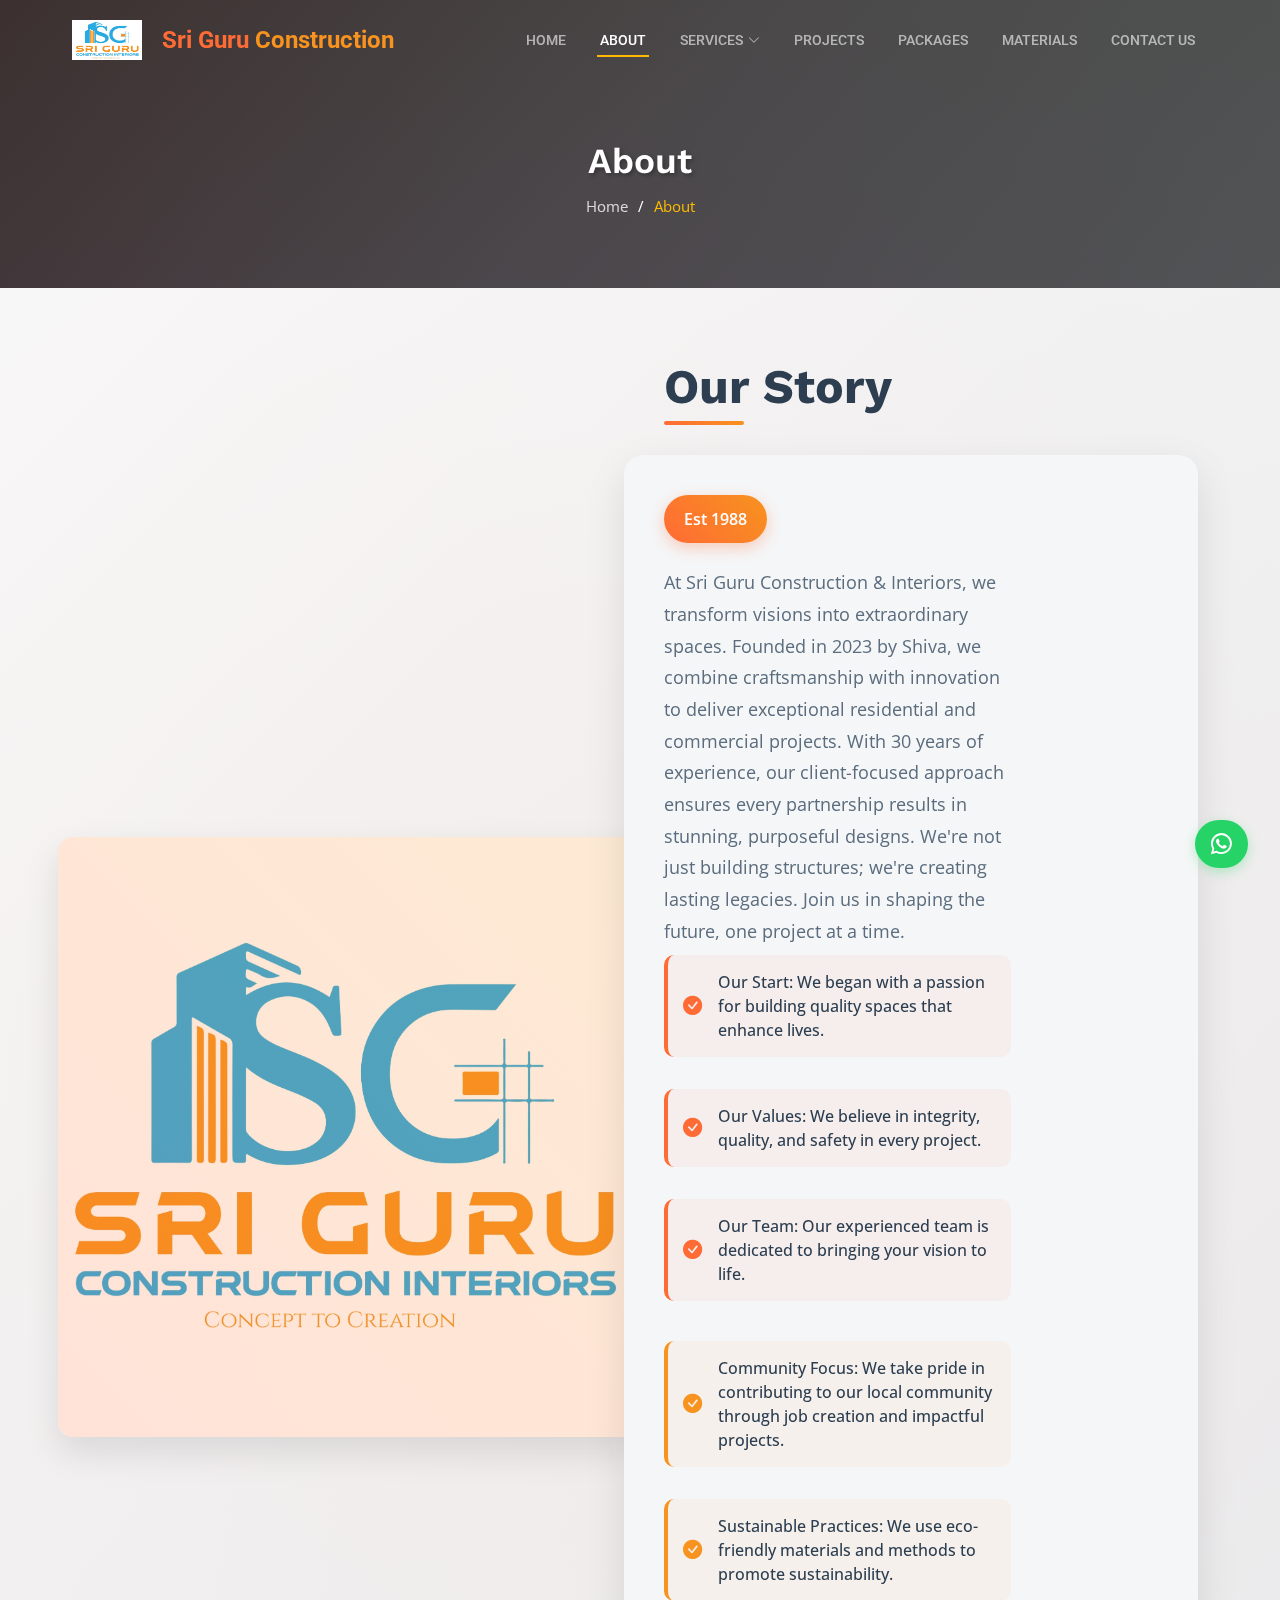
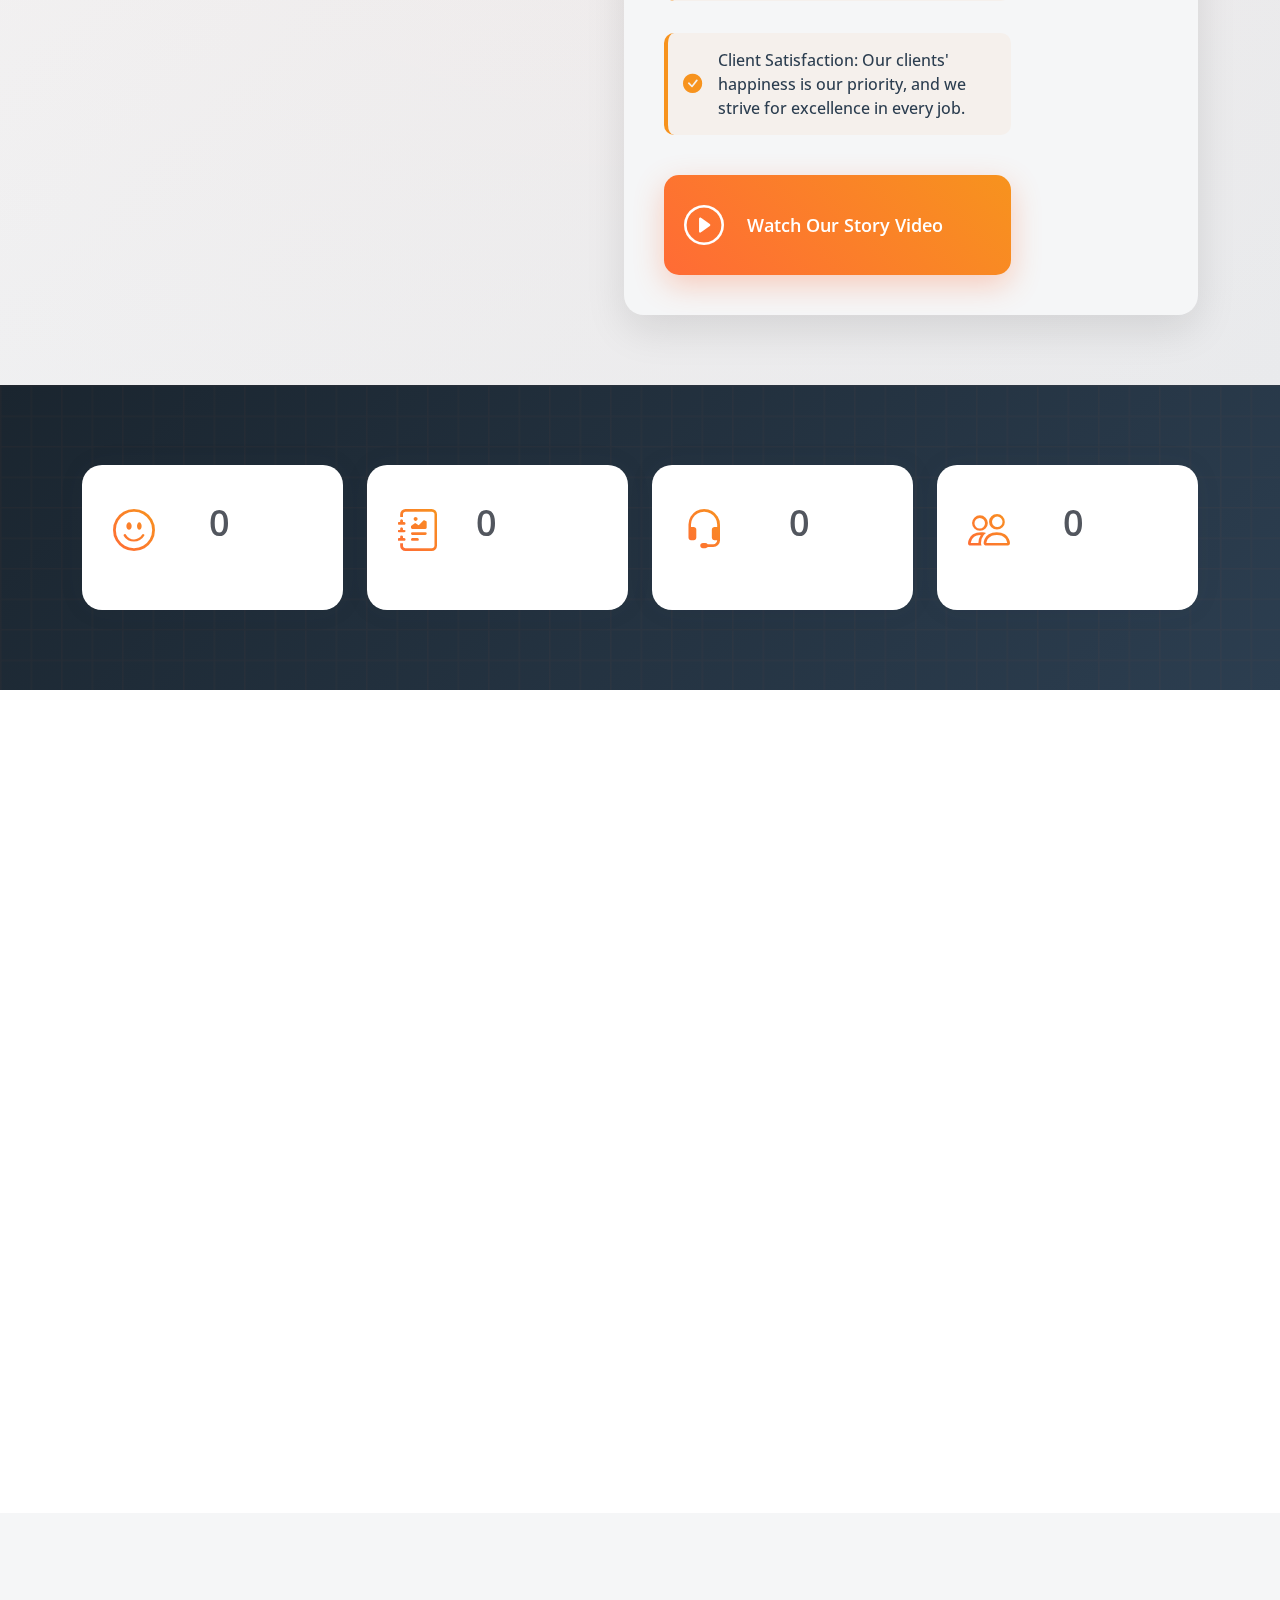
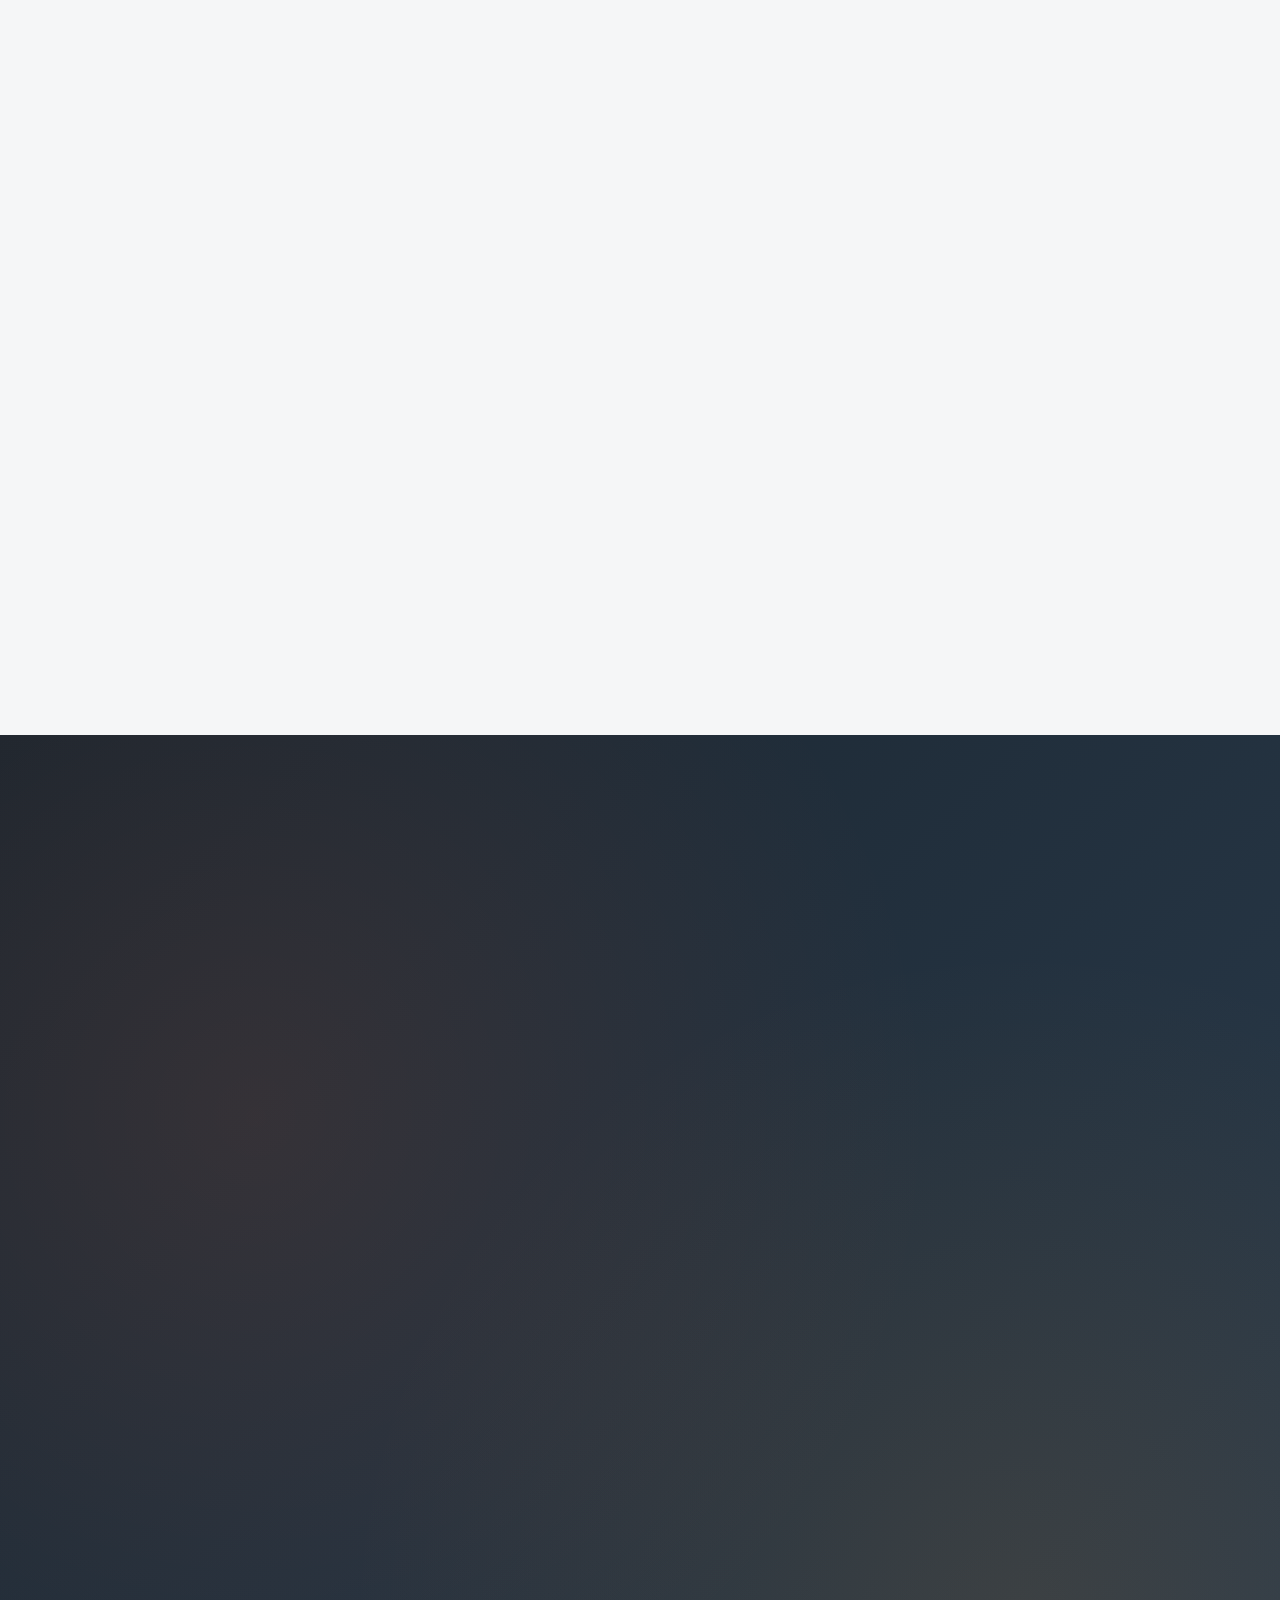
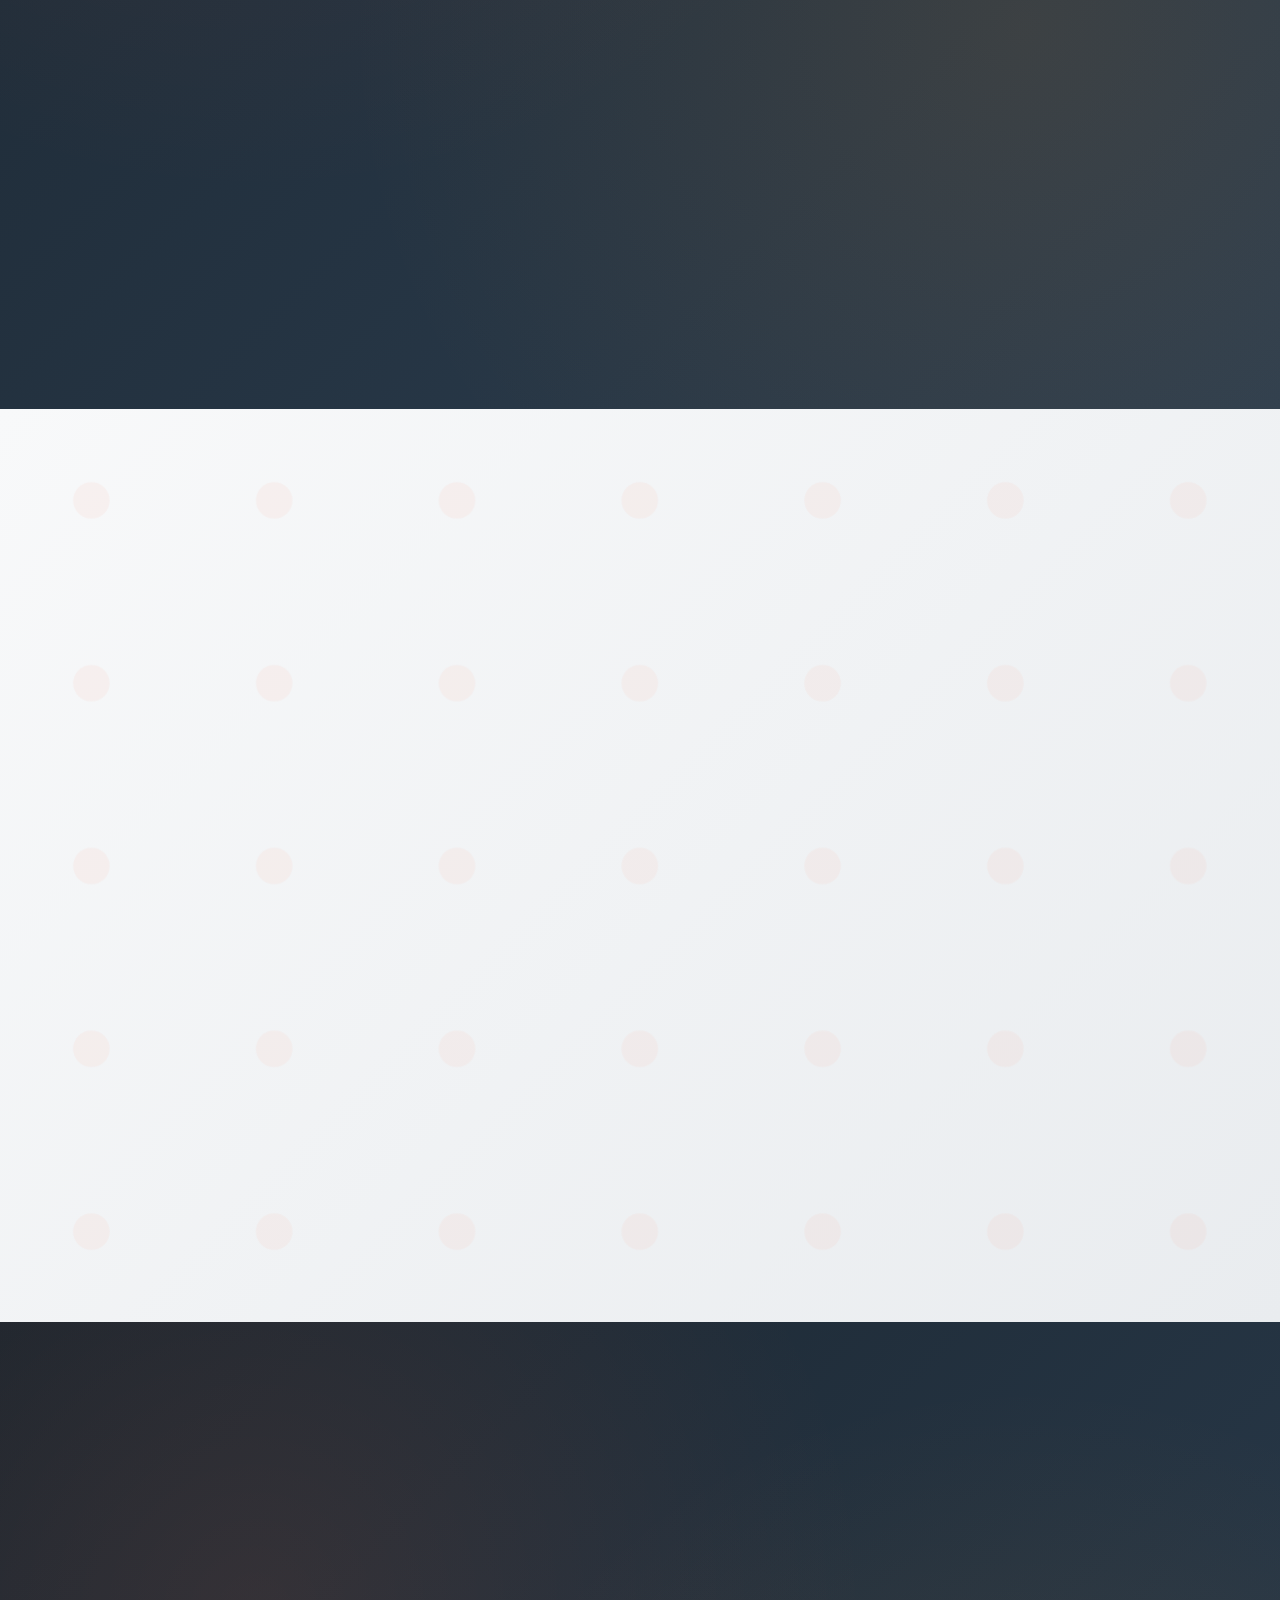
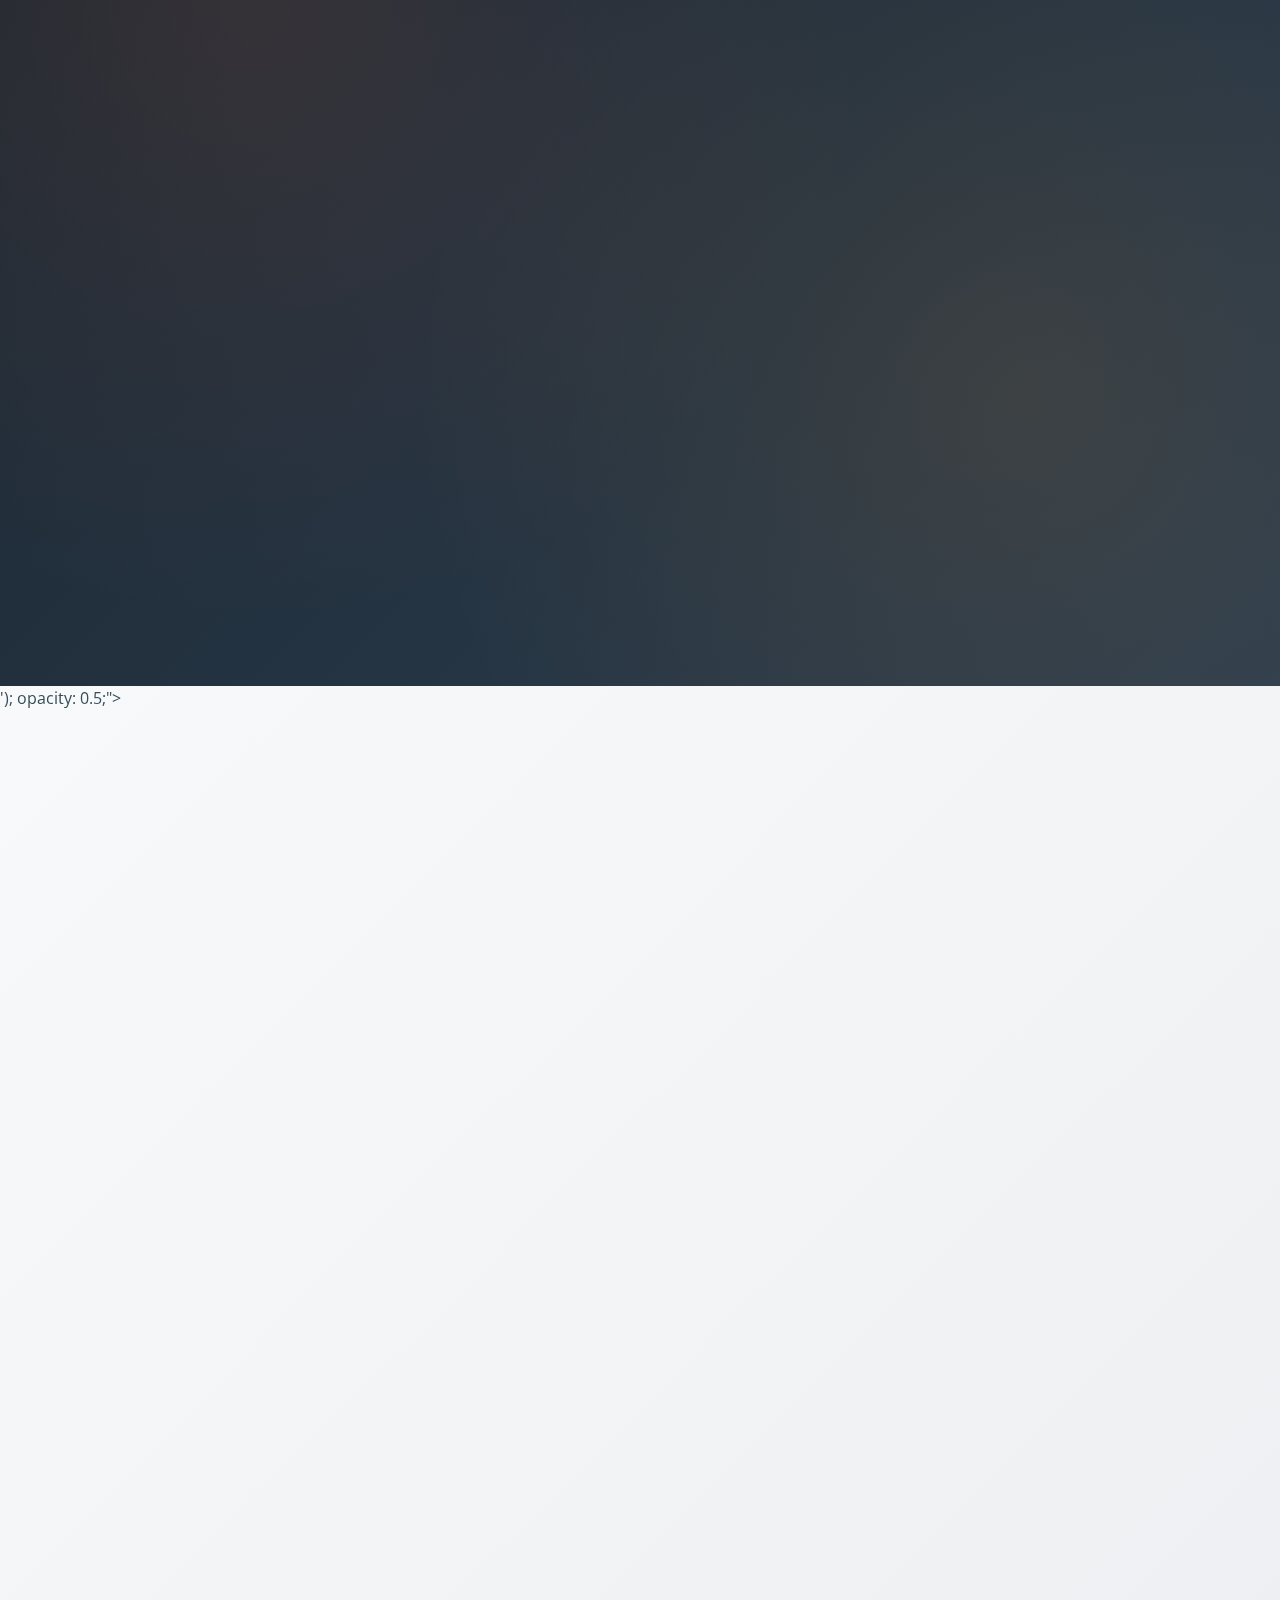
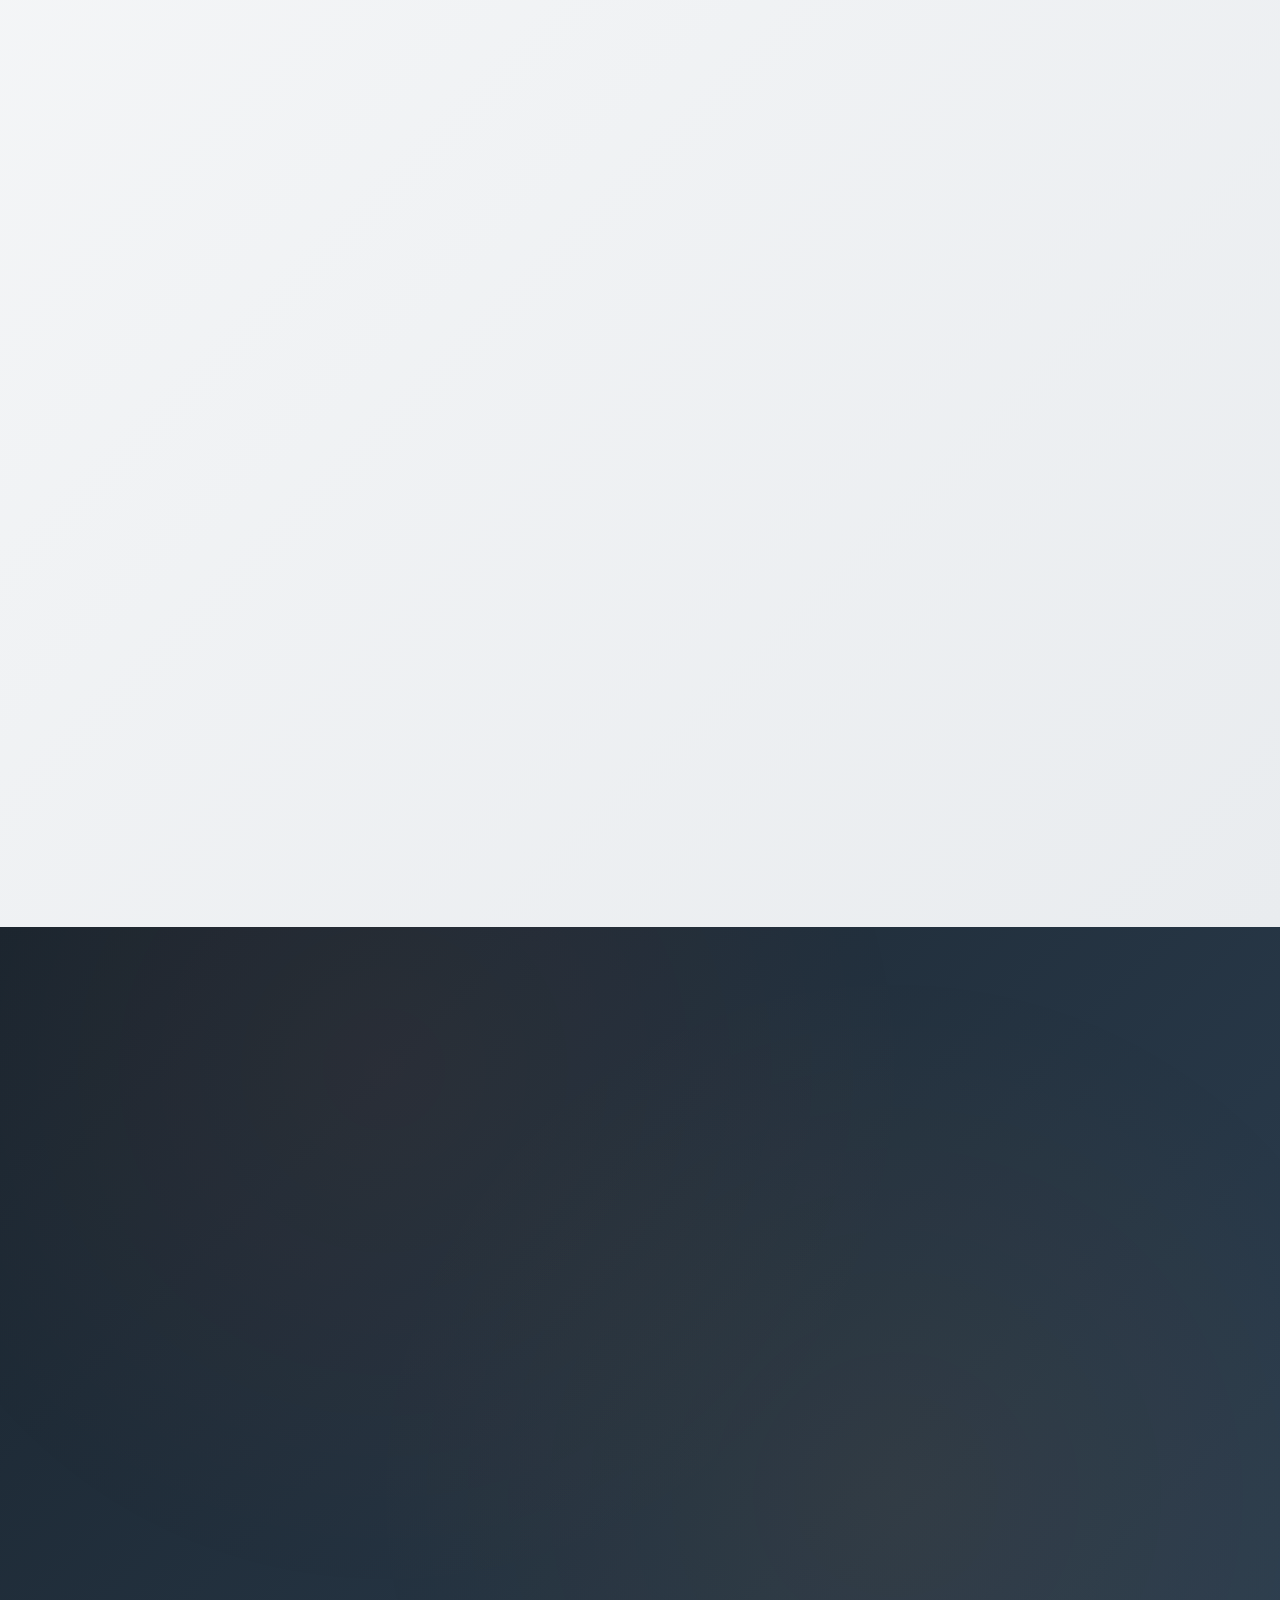
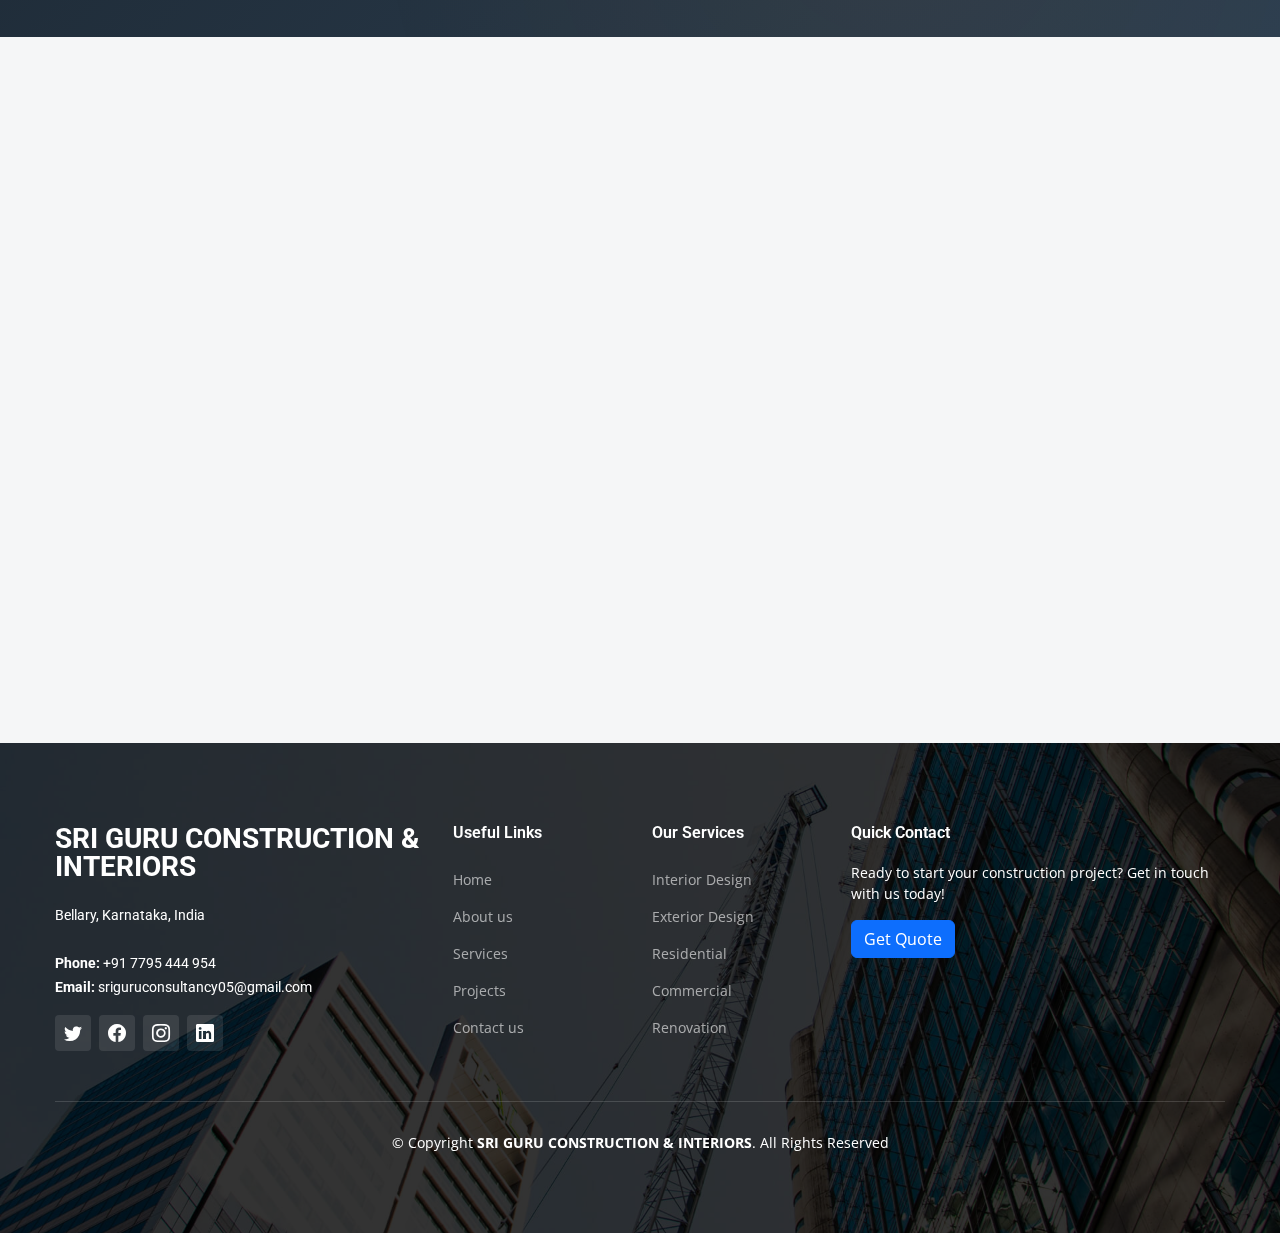
<file: about.html>
﻿<!DOCTYPE html>
<html lang="en">

<head>
  <meta charset="utf-8">
  <meta content="width=device-width, initial-scale=1.0" name="viewport">

  <title>Sri Guru Construction & Interiors - About</title>
  <meta content="" name="description">
  <meta content="" name="keywords">

  <!-- Favicons -->
  <link href="assets/img/favicon.png" rel="icon">
  <link href="assets/img/apple-touch-icon.png" rel="apple-touch-icon">

  <!-- Google Fonts -->
  <link rel="preconnect" href="https://fonts.googleapis.com">
  <link rel="preconnect" href="https://fonts.gstatic.com" crossorigin>
  <link
    href="https://fonts.googleapis.com/css2?family=Open+Sans:ital,wght@0,300;0,400;0,500;0,600;0,700;1,300;1,400;1,600;1,700&family=Roboto:ital,wght@0,300;0,400;0,500;0,600;0,700;1,300;1,400;1,500;1,600;1,700&family=Work+Sans:ital,wght@0,300;0,400;0,500;0,600;0,700;1,300;1,400;1,500;1,600;1,700&display=swap"
    rel="stylesheet">

  <!-- Vendor CSS Files -->
  <link href="assets/vendor/bootstrap/css/bootstrap.min.css" rel="stylesheet">
  <link href="assets/vendor/bootstrap-icons/bootstrap-icons.css" rel="stylesheet">
  <link href="assets/vendor/fontawesome-free/css/all.min.css" rel="stylesheet">
  <link href="assets/vendor/aos/aos.css" rel="stylesheet">
  <link href="assets/vendor/glightbox/css/glightbox.min.css" rel="stylesheet">
  <link href="assets/vendor/swiper/swiper-bundle.min.css" rel="stylesheet">

  <!-- Template Main CSS File -->
  <link href="assets/css/main.css" rel="stylesheet">

  <style>
    /* Mobile navigation color and backdrop */
    @media (max-width: 1279px) {
      .header.scrolled .navbar a,
      .header.scrolled .navbar a:focus,
      .header.scrolled .navbar .dropdown ul li a,
      .header.scrolled .navbar .dropdown ul li a:focus {
        color: #2c3e50 !important;
      }
      
      .header.scrolled .navbar a:hover,
      .header.scrolled .navbar .active,
      .header.scrolled .navbar .active:focus,
      .header.scrolled .navbar li:hover > a,
      .header.scrolled .navbar .dropdown ul li a:hover {
        color: #ff6b35 !important;
      }
      
      .header.scrolled .navbar ul,
      .navbar ul {
        background: rgba(255, 255, 255, 0.95) !important;
        backdrop-filter: blur(20px) !important;
        -webkit-backdrop-filter: blur(20px) !important;
        border-left: 1px solid rgba(0, 0, 0, 0.05) !important;
      }
      
      .header.scrolled .navbar .dropdown ul,
      .navbar .dropdown ul {
        background: rgba(255, 255, 255, 0.98) !important;
        border: 1px solid rgba(44, 62, 80, 0.1) !important;
        backdrop-filter: blur(20px) !important;
        -webkit-backdrop-filter: blur(20px) !important;
      }
    }
    
    /* Logo positioning and sizing */
    .logo {
      margin-right: auto !important;
      position: relative;
      z-index: 1002;
    }
    
    .logo img {
      width: 70px !important;
      height: 70px !important;
      margin-right: 20px !important;
      margin-left: -10px !important;
    }
    
    .header.scrolled .logo img {
      width: 60px !important;
      height: 60px !important;
    }
    
    /* Mobile responsive logo sizing */
    @media (max-width: 768px) {
      .logo img {
        width: 55px !important;
        height: 55px !important;
        margin-right: 15px !important;
        margin-left: -5px !important;
        z-index: 1002;
      }
      
      .header.scrolled .logo img {
        width: 50px !important;
        height: 50px !important;
      }
    }

    /* Modern About Page Typography & Sizing */
    .breadcrumbs {
      background: linear-gradient(135deg, #1a252f 0%, #2c3e50 50%, #34495e 100%) !important;
      position: relative;
      overflow: hidden;
    }

    .breadcrumbs::before {
      content: '';
      position: absolute;
      top: 0;
      left: 0;
      right: 0;
      bottom: 0;
      background: linear-gradient(45deg, rgba(255,107,53,0.15) 0%, rgba(247,147,30,0.15) 100%);
      z-index: 1;
    }

    .breadcrumbs .container {
      position: relative;
      z-index: 2;
    }

    .breadcrumbs h2 {
      font-size: 2.2rem;
      font-weight: 600;
      color: #fff;
      text-shadow: 2px 2px 4px rgba(0,0,0,0.3);
      margin-bottom: 0.8rem;
      letter-spacing: 0px;
    }

    .breadcrumbs ol {
      font-size: 0.95rem;
      font-weight: 400;
    }

    /* Enhanced About Section */
    #about {
      background: linear-gradient(135deg, #f8f9fa 0%, #e9ecef 100%);
      padding: 70px 0;
      position: relative;
      overflow: hidden;
    }

    #about::before {
      content: '';
      position: absolute;
      top: -50%;
      left: -50%;
      width: 200%;
      height: 200%;
      background: radial-gradient(circle, rgba(255,107,53,0.05) 0%, transparent 70%);
      animation: float 20s ease-in-out infinite;
    }

    @keyframes float {
      0%, 100% { transform: translateY(0px) rotate(0deg); }
      50% { transform: translateY(-20px) rotate(180deg); }
    }

    .about-img {
      border-radius: 20px;
      box-shadow: 0 20px 60px rgba(0,0,0,0.15);
      position: relative;
      overflow: hidden;
      min-height: 600px;
    }

    .about-img::before {
      content: '';
      position: absolute;
      top: 0;
      left: 0;
      right: 0;
      bottom: 0;
      background: linear-gradient(45deg, rgba(255,107,53,0.1) 0%, rgba(247,147,30,0.1) 100%);
      z-index: 1;
    }

    .our-story {
      position: relative;
      z-index: 2;
      background: rgba(255,255,255,0.95);
      padding: 35px;
      border-radius: 20px;
      box-shadow: 0 15px 40px rgba(0,0,0,0.1);
      backdrop-filter: blur(10px);
      margin-left: -40px;
      margin-top: 40px;
    }

    .our-story h2 {
      color: #1a252f;
      font-size: 2.2rem;
      font-weight: 700;
      margin-bottom: 25px;
      position: relative;
      line-height: 1.3;
      letter-spacing: -0.3px;
    }

    .our-story h2::after {
      content: '';
      position: absolute;
      bottom: -10px;
      left: 0;
      width: 70px;
      height: 4px;
      background: linear-gradient(90deg, #ff6b35 0%, #f7931e 100%);
      border-radius: 2px;
    }

    .our-story h4 {
      color: #ff6b35;
      font-size: 1.3rem;
      font-weight: 600;
      margin-bottom: 20px;
      background: linear-gradient(90deg, #ff6b35 0%, #f7931e 100%);
      -webkit-background-clip: text;
      -webkit-text-fill-color: transparent;
      background-clip: text;
      letter-spacing: 0.5px;
    }

    .our-story p {
      font-size: 1rem;
      line-height: 1.7;
      color: #556270;
      margin-bottom: 25px;
      font-weight: 400;
    }

    .our-story ul li {
      padding: 12px 0;
      font-size: 0.95rem;
      color: #556270;
      border-bottom: 1px solid rgba(255,107,53,0.1);
      transition: all 0.3s ease;
      line-height: 1.5;
    }

    .our-story ul li:hover {
      background: rgba(255,107,53,0.05);
      border-radius: 8px;
      padding-left: 12px;
    }

    .our-story ul li i {
      color: #ff6b35;
      font-size: 1.1rem;
      margin-right: 15px;
    }

    .our-story ul li span {
      font-weight: 500;
    }

    /* Enhanced Stats Counter */
    #stats-counter {
      background: linear-gradient(135deg, #1a252f 0%, #2c3e50 100%);
      padding: 80px 0;
      position: relative;
      overflow: hidden;
    }

    #stats-counter::before {
      content: '';
      position: absolute;
      top: 0;
      left: 0;
      right: 0;
      bottom: 0;
      background: url('data:image/svg+xml,<svg xmlns="http://www.w3.org/2000/svg" viewBox="0 0 100 100"><defs><pattern id="grid" width="10" height="10" patternUnits="userSpaceOnUse"><path d="M 10 0 L 0 0 0 10" fill="none" stroke="rgba(255,107,53,0.1)" stroke-width="1"/></pattern></defs><rect width="100" height="100" fill="url(%23grid)"/></svg>');
      opacity: 0.3;
    }

    .stats-item {
      background: rgba(255,255,255,0.05);
      padding: 40px 30px;
      border-radius: 20px;
      backdrop-filter: blur(10px);
      border: 1px solid rgba(255,255,255,0.1);
      transition: all 0.3s ease;
      text-align: center;
      position: relative;
      overflow: hidden;
    }

    .stats-item::before {
      content: '';
      position: absolute;
      top: 0;
      left: -100%;
      width: 100%;
      height: 100%;
      background: linear-gradient(90deg, transparent, rgba(255,107,53,0.1), transparent);
      transition: left 0.6s ease;
    }

    .stats-item:hover::before {
      left: 100%;
    }

    .stats-item:hover {
      transform: translateY(-10px);
      box-shadow: 0 20px 60px rgba(255,107,53,0.2);
    }

    .stats-item i {
      font-size: 2.2rem;
      margin-bottom: 15px;
      background: linear-gradient(45deg, #ff6b35, #f7931e);
      -webkit-background-clip: text;
      -webkit-text-fill-color: transparent;
      background-clip: text;
    }

    .stats-item .purecounter {
      font-size: 2.2rem;
      font-weight: 700;
      color: #fff;
      display: block;
      margin-bottom: 8px;
    }

    .stats-item p {
      color: rgba(255,255,255,0.8);
      font-size: 1rem;
      font-weight: 500;
      margin: 0;
    }

    /* Enhanced Team Section */
    #team {
      background: linear-gradient(135deg, #1a252f 0%, #2c3e50 100%);
      padding: 120px 0;
      position: relative;
      overflow: hidden;
    }

    #team::before {
      content: '';
      position: absolute;
      top: 0;
      left: 0;
      right: 0;
      bottom: 0;
      background: 
        radial-gradient(circle at 20% 30%, rgba(255,107,53,0.1) 0%, transparent 50%),
        radial-gradient(circle at 80% 70%, rgba(247,147,30,0.1) 0%, transparent 50%);
      animation: teamFloat 15s ease-in-out infinite alternate;
    }

    @keyframes teamFloat {
      0% { transform: translateY(0px) rotate(0deg); }
      100% { transform: translateY(-20px) rotate(1deg); }
    }

    #team .section-header {
      text-align: center;
      margin-bottom: 80px;
      position: relative;
      z-index: 2;
    }

    #team .section-header h2 {
      color: #fff;
      font-size: 2.5rem;
      font-weight: 700;
      margin-bottom: 20px;
      position: relative;
      text-shadow: 2px 2px 4px rgba(0,0,0,0.3);
    }

    #team .section-header h2::before {
      content: '';
      position: absolute;
      top: -15px;
      left: 50%;
      transform: translateX(-50%);
      width: 100px;
      height: 6px;
      background: linear-gradient(90deg, #ff6b35 0%, #f7931e 100%);
      border-radius: 3px;
    }

    #team .section-header h2::after {
      content: '';
      position: absolute;
      bottom: -15px;
      left: 50%;
      transform: translateX(-50%);
      width: 60px;
      height: 4px;
      background: linear-gradient(90deg, #f7931e 0%, #ff6b35 100%);
      border-radius: 2px;
    }

    #team .section-header p {
      color: rgba(255,255,255,0.9);
      font-size: 1.3rem;
      max-width: 700px;
      margin: 0 auto;
      line-height: 1.8;
      font-weight: 300;
    }

    .team-container {
      display: flex;
      justify-content: center;
      gap: 60px;
      flex-wrap: wrap;
      position: relative;
      z-index: 2;
    }

    .member {
      flex: 0 0 400px;
      transition: all 0.4s cubic-bezier(0.175, 0.885, 0.32, 1.275);
      position: relative;
    }

    .member:hover {
      transform: translateY(-20px) scale(1.02);
    }

    .member-card {
      background: rgba(255,255,255,0.95);
      border-radius: 30px;
      overflow: hidden;
      box-shadow: 
        0 25px 80px rgba(0,0,0,0.15),
        0 10px 30px rgba(255,107,53,0.1);
      backdrop-filter: blur(10px);
      border: 1px solid rgba(255,255,255,0.2);
      position: relative;
      transition: all 0.4s ease;
    }

    .member:hover .member-card {
      box-shadow: 
        0 35px 100px rgba(0,0,0,0.2),
        0 15px 50px rgba(255,107,53,0.2);
    }

    .member-img {
      position: relative;
      height: 300px;
      overflow: hidden;
      border-radius: 30px 30px 0 0;
    }

    .member-img img {
      width: 100%;
      height: 100%;
      object-fit: cover;
      transition: all 0.4s ease;
      filter: grayscale(20%);
    }

    .member:hover .member-img img {
      transform: scale(1.1);
      filter: grayscale(0%);
    }

    .member-img::before {
      content: '';
      position: absolute;
      top: 0;
      left: 0;
      right: 0;
      bottom: 0;
      background: linear-gradient(45deg, rgba(255,107,53,0.2) 0%, rgba(247,147,30,0.2) 100%);
      opacity: 0;
      transition: opacity 0.3s ease;
    }

    .member:hover .member-img::before {
      opacity: 1;
    }

    .member-img .social {
      position: absolute;
      top: 20px;
      right: 20px;
      display: flex;
      flex-direction: column;
      gap: 12px;
      opacity: 0;
      transform: translateX(30px) translateY(-10px);
      transition: all 0.4s cubic-bezier(0.175, 0.885, 0.32, 1.275);
      z-index: 6;
    }

    .member:hover .member-img .social {
      opacity: 1;
      transform: translateX(0) translateY(0);
    }

    .member-img .social a {
      width: 50px;
      height: 50px;
      background: rgba(255,255,255,0.95);
      border-radius: 50%;
      display: flex;
      align-items: center;
      justify-content: center;
      color: #1a252f;
      font-size: 1.2rem;
      transition: all 0.4s cubic-bezier(0.175, 0.885, 0.32, 1.275);
      backdrop-filter: blur(10px);
      box-shadow: 
        0 8px 32px rgba(0,0,0,0.12),
        0 4px 16px rgba(255,107,53,0.1);
      border: 2px solid rgba(255,255,255,0.3);
      position: relative;
      overflow: hidden;
    }

    .member-img .social a::before {
      content: '';
      position: absolute;
      top: 0;
      left: -100%;
      width: 100%;
      height: 100%;
      background: linear-gradient(90deg, transparent, rgba(255,255,255,0.4), transparent);
      transition: left 0.6s ease;
    }

    .member-img .social a:hover::before {
      left: 100%;
    }

    .member-img .social a:hover {
      background: linear-gradient(45deg, #ff6b35, #f7931e);
      color: #fff;
      transform: scale(1.15) rotate(5deg);
      box-shadow: 
        0 12px 40px rgba(255,107,53,0.3),
        0 6px 20px rgba(0,0,0,0.1);
      border-color: rgba(255,255,255,0.8);
    }

    .member-img .social a:nth-child(1):hover { transform: scale(1.15) rotate(-8deg); }
    .member-img .social a:nth-child(2):hover { transform: scale(1.15) rotate(8deg); }
    .member-img .social a:nth-child(3):hover { transform: scale(1.15) rotate(-5deg); }
    .member-img .social a:nth-child(4):hover { transform: scale(1.15) rotate(10deg); }

    .member-info {
      padding: 40px 35px;
      text-align: center;
      position: relative;
    }

    .member-info::before {
      content: '';
      position: absolute;
      top: 0;
      left: 50%;
      transform: translateX(-50%);
      width: 60px;
      height: 4px;
      background: linear-gradient(90deg, #ff6b35 0%, #f7931e 100%);
      border-radius: 2px;
    }

    .member-info h4 {
      color: #1a252f;
      font-size: 1.8rem;
      font-weight: 700;
      margin: 20px 0 10px;
      position: relative;
    }

    .member-info .position {
      color: #ff6b35;
      font-weight: 600;
      font-size: 1.1rem;
      display: block;
      margin-bottom: 20px;
      text-transform: uppercase;
      letter-spacing: 1px;
      background: linear-gradient(90deg, #ff6b35 0%, #f7931e 100%);
      -webkit-background-clip: text;
      -webkit-text-fill-color: transparent;
      background-clip: text;
    }

    .member-info p {
      color: #556270;
      font-size: 1rem;
      line-height: 1.7;
      margin: 0;
      font-style: italic;
    }

    .member-stats {
      display: flex;
      justify-content: space-around;
      margin-top: 25px;
      padding-top: 25px;
      border-top: 1px solid rgba(255,107,53,0.1);
    }

    .member-stat {
      text-align: center;
    }

    .member-stat .number {
      font-size: 1.5rem;
      font-weight: 700;
      color: #ff6b35;
      display: block;
    }

    .member-stat .label {
      font-size: 0.9rem;
      color: #556270;
      text-transform: uppercase;
      letter-spacing: 0.5px;
    }

    /* Mission Vision Values Section */
    .core-values {
      background: linear-gradient(135deg, #f8f9fa 0%, #e9ecef 100%);
      padding: 100px 0;
      position: relative;
    }

    .core-values::before {
      content: '';
      position: absolute;
      top: 0;
      left: 0;
      right: 0;
      bottom: 0;
      background: url('data:image/svg+xml,<svg xmlns="http://www.w3.org/2000/svg" viewBox="0 0 100 100"><defs><pattern id="dots" width="20" height="20" patternUnits="userSpaceOnUse"><circle cx="10" cy="10" r="2" fill="rgba(255,107,53,0.05)"/></pattern></defs><rect width="100" height="100" fill="url(%23dots)"/></svg>');
    }

    .core-values .container {
      position: relative;
      z-index: 2;
    }

    .core-value-card {
      background: rgba(255,255,255,0.9);
      padding: 50px 40px;
      border-radius: 25px;
      text-align: center;
      transition: all 0.3s ease;
      backdrop-filter: blur(10px);
      border: 1px solid rgba(255,255,255,0.2);
      box-shadow: 0 15px 50px rgba(0,0,0,0.08);
      height: 100%;
    }

    .core-value-card:hover {
      transform: translateY(-15px);
      box-shadow: 0 25px 70px rgba(0,0,0,0.12);
    }

    .core-value-card .icon {
      width: 80px;
      height: 80px;
      background: linear-gradient(45deg, #ff6b35, #f7931e);
      border-radius: 50%;
      display: flex;
      align-items: center;
      justify-content: center;
      margin: 0 auto 30px;
      font-size: 2.5rem;
      color: white;
      box-shadow: 0 10px 30px rgba(255,107,53,0.3);
    }

    .core-value-card h3 {
      color: #1a252f;
      font-size: 1.8rem;
      font-weight: 700;
      margin-bottom: 20px;
    }

    .core-value-card p {
      color: #556270;
      font-size: 1.1rem;
      line-height: 1.7;
      margin: 0;
    }

    @media (max-width: 768px) {
      .team-container {
        gap: 40px;
      }
      
      .member {
        flex: 0 0 100%;
        max-width: 400px;
      }
      
      #team .section-header h2 {
        font-size: 2.8rem;
      }
      
      .member-info {
        padding: 30px 25px;
      }
    }

    @media (max-width: 768px) {
      .our-story {
        margin-left: 0;
        margin-top: 30px;
        padding: 30px 25px;
      }
      
      .breadcrumbs h2 {
        font-size: 2.5rem;
      }
      
      .our-story h2 {
        font-size: 2.2rem;
      }
      
      #team .section-header h2 {
        font-size: 2.5rem;
      }
    }
    
    @media (max-width: 480px) {
      .logo img {
        width: 50px !important;
        height: 50px !important;
        margin-right: 12px !important;
        margin-left: 0px !important;
      }
      
      .header.scrolled .logo img {
        width: 45px !important;
        height: 45px !important;
      }
    }

    @media (max-width: 991px) {
      .our-story {
        margin-left: 0;
        margin-top: 30px;
      }

      .about-img {
        min-height: 360px;
      }
    }

    @media (max-width: 575px) {
      .our-story {
        padding: 28px 20px;
      }

      .our-story h2 {
        font-size: 1.9rem;
      }
    }
  </style>

  <!-- =======================================================
  * Template Name: UpConstruction - v1.3.0
  * Template URL: https://bootstrapmade.com/upconstruction-bootstrap-construction-website-template/
  * Author: BootstrapMade.com
  * License: https://bootstrapmade.com/license/
  ======================================================== -->
</head>

<body>

  <!-- ======= Header ======= -->
  <header id="header" class="header d-flex align-items-center">
    <div class="container-fluid container-xl d-flex align-items-center justify-content-between">

      <a href="index.html" class="logo d-flex align-items-center">
        <img src="images/new_logo.jpg" alt="Sri Guru Construction & Interiors" style="height: 60px; width: auto; margin-right: 15px;">
        <h1 style="color: #FF6B35; font-weight: 700;">Sri Guru <span style="color: #F7931E;">Construction</span></h1>
      </a>

      <i class="mobile-nav-toggle mobile-nav-show bi bi-list"></i>
      <i class="mobile-nav-toggle mobile-nav-hide d-none bi bi-x"></i>
      <nav id="navbar" class="navbar">
        <ul>
          <li><a href="index.html">Home</a></li>
          <li><a href="about.html" class="active">About</a></li>
          <li class="dropdown"><a href="services.html"><span>Services</span> <i
                class="bi bi-chevron-down dropdown-indicator"></i></a>
            <ul>
              <li><a class="dropdown-item" href="interior.html"><i class="bi bi-house-door"></i> Interior Design</a></li>
              <li><a class="dropdown-item" href="exterior.html"><i class="bi bi-building"></i> Exterior Design</a></li>
              <li><a class="dropdown-item" href="pre-design.html"><i class="bi bi-pencil-square"></i> Pre Design</a></li>
              <li><a class="dropdown-item" href="residential.html"><i class="bi bi-house-heart"></i> Residential</a></li>
              <li><a class="dropdown-item" href="commercial.html"><i class="bi bi-buildings"></i> Commercial</a></li>
              <li><a class="dropdown-item" href="renovation.html"><i class="bi bi-tools"></i> Renovation</a></li>
              <li><a class="dropdown-item" href="consultation.html"><i class="bi bi-chat-dots"></i> Consultation</a></li>
            </ul>
          </li>
          <li><a href="projects.html">Projects</a></li>
          <li><a href="packages.html">Packages</a></li>
          <li><a href="materials.html">Materials</a></li>
          <li><a href="contact_us.html">Contact Us</a></li>
        </ul>
      </nav><!-- .navbar -->

    </div>
  </header><!-- End Header -->

  <main id="main">

    <!-- ======= Breadcrumbs ======= -->
    <div class="breadcrumbs d-flex align-items-center" style="background-image: url('assets/img/breadcrumbs-bg.jpg');">
      <div class="container position-relative d-flex flex-column align-items-center" data-aos="fade">

        <h2>About</h2>
        <ol>
          <li><a href="index.html">Home</a></li>
          <li>About</li>
        </ol>

      </div>
    </div><!-- End Breadcrumbs -->

    <!-- ======= About Section ======= -->
    <section id="about" class="about">
      <div class="container" data-aos="fade-up">

        <div class="row position-relative align-items-center g-5">

          <div class="col-lg-6 about-img" style="background-image: url(images/new_logo_1.jpg); min-height: 600px; border-radius: 15px; box-shadow: 0 15px 35px rgba(0,0,0,0.1); position: relative; overflow: hidden;">
            <div style="position: absolute; top: 0; left: 0; right: 0; bottom: 0; background: linear-gradient(45deg, rgba(255,107,53,0.1), rgba(247,147,30,0.1));"></div>
          </div>

          <div class="col-lg-6">
            <h2 class="mb-4" style="color: #2c3e50; font-weight: 700; position: relative;">
              Our Story
              <span style="position: absolute; bottom: -10px; left: 0; width: 80px; height: 4px; background: linear-gradient(45deg, #FF6B35, #F7931E); border-radius: 2px;"></span>
            </h2>
            <div class="our-story">
              <div class="d-flex align-items-center mb-4">
                <div style="background: linear-gradient(45deg, #FF6B35, #F7931E); color: white; padding: 12px 20px; border-radius: 25px; font-weight: 600; box-shadow: 0 5px 15px rgba(255,107,53,0.3);">
                  Est 1988
                </div>
              </div>
              <p class="lead mb-2" style="color: #5a6c7d; line-height: 1.8; font-size: 1.1rem;">At Sri Guru Construction & Interiors, we transform visions into extraordinary spaces. Founded in 2023 by Shiva, we combine craftsmanship with innovation to deliver exceptional residential and commercial projects.
              With 30 years of experience, our client-focused approach ensures every partnership results in stunning, purposeful designs. We're not just building structures; we're creating lasting legacies.
              Join us in shaping the future, one project at a time.</p>
              <div class="row g-3 mb-4">
                <div class="col-12">
                  <div class="feature-item d-flex align-items-center mb-3" style="padding: 15px; background: rgba(255,107,53,0.05); border-radius: 10px; border-left: 4px solid #FF6B35;">
                    <i class="bi bi-check-circle-fill text-primary me-3" style="font-size: 1.2rem; color: #FF6B35 !important;"></i>
                    <span style="color: #2c3e50; font-weight: 500;">Our Start: We began with a passion for building quality spaces that enhance lives.</span>
                  </div>
                </div>
                <div class="col-12">
                  <div class="feature-item d-flex align-items-center mb-3" style="padding: 15px; background: rgba(255,107,53,0.05); border-radius: 10px; border-left: 4px solid #FF6B35;">
                    <i class="bi bi-check-circle-fill text-primary me-3" style="font-size: 1.2rem; color: #FF6B35 !important;"></i>
                    <span style="color: #2c3e50; font-weight: 500;">Our Values: We believe in integrity, quality, and safety in every project.</span>
                  </div>
                </div>
                <div class="col-12">
                  <div class="feature-item d-flex align-items-center mb-3" style="padding: 15px; background: rgba(255,107,53,0.05); border-radius: 10px; border-left: 4px solid #FF6B35;">
                    <i class="bi bi-check-circle-fill text-primary me-3" style="font-size: 1.2rem; color: #FF6B35 !important;"></i>
                    <span style="color: #2c3e50; font-weight: 500;">Our Team: Our experienced team is dedicated to bringing your vision to life.</span>
                  </div>
                </div>
              </div>
              
              <div class="row g-3 mb-4">
                <div class="col-12">
                  <div class="feature-item d-flex align-items-center mb-3" style="padding: 15px; background: rgba(247,147,30,0.05); border-radius: 10px; border-left: 4px solid #F7931E;">
                    <i class="bi bi-check-circle-fill text-primary me-3" style="font-size: 1.2rem; color: #F7931E !important;"></i>
                    <span style="color: #2c3e50; font-weight: 500;">Community Focus: We take pride in contributing to our local community through job creation and impactful projects.</span>
                  </div>
                </div>
                <div class="col-12">
                  <div class="feature-item d-flex align-items-center mb-3" style="padding: 15px; background: rgba(247,147,30,0.05); border-radius: 10px; border-left: 4px solid #F7931E;">
                    <i class="bi bi-check-circle-fill text-primary me-3" style="font-size: 1.2rem; color: #F7931E !important;"></i>
                    <span style="color: #2c3e50; font-weight: 500;">Sustainable Practices: We use eco-friendly materials and methods to promote sustainability.</span>
                  </div>
                </div>
                <div class="col-12">
                  <div class="feature-item d-flex align-items-center mb-3" style="padding: 15px; background: rgba(247,147,30,0.05); border-radius: 10px; border-left: 4px solid #F7931E;">
                    <i class="bi bi-check-circle-fill text-primary me-3" style="font-size: 1.2rem; color: #F7931E !important;"></i>
                    <span style="color: #2c3e50; font-weight: 500;">Client Satisfaction: Our clients' happiness is our priority, and we strive for excellence in every job.</span>
                  </div>
                </div>
              </div>


              <div class="watch-video d-flex align-items-center position-relative mt-4" style="background: linear-gradient(45deg, #FF6B35, #F7931E); padding: 20px; border-radius: 15px; box-shadow: 0 10px 30px rgba(255,107,53,0.3);">
                <i class="bi bi-play-circle" style="color: white; font-size: 2.5rem; margin-right: 15px;"></i>
                <a href="https://youtube.com/@sriguruconstruction?si=Q15xLVlyxngQHLnx" class="glightbox stretched-link" style="color: white; font-weight: 600; font-size: 1.1rem; text-decoration: none;">Watch Our Story Video</a>
              </div>
            </div>
          </div>

        </div>

      </div>
    </section>
    <!-- End About Section -->

    <!-- ======= Stats Counter Section ======= -->
    <section id="stats-counter" class="stats-counter section-bg">
      <div class="container">

        <div class="row gy-4">

          <div class="col-lg-3 col-md-6">
            <div class="stats-item d-flex align-items-center w-100 h-100">
              <i class="bi bi-emoji-smile color-blue flex-shrink-0"></i>
              <div>
                <span data-purecounter-start="0" data-purecounter-end="232" data-purecounter-duration="1"
                  class="purecounter"></span>
                <p>Happy Clients</p>
              </div>
            </div>
          </div><!-- End Stats Item -->

          <div class="col-lg-3 col-md-6">
            <div class="stats-item d-flex align-items-center w-100 h-100">
              <i class="bi bi-journal-richtext color-orange flex-shrink-0"></i>
              <div>
                <span data-purecounter-start="0" data-purecounter-end="521" data-purecounter-duration="1"
                  class="purecounter"></span>
                <p>Projects</p>
              </div>
            </div>
          </div><!-- End Stats Item -->

          <div class="col-lg-3 col-md-6">
            <div class="stats-item d-flex align-items-center w-100 h-100">
              <i class="bi bi-headset color-green flex-shrink-0"></i>
              <div>
                <span data-purecounter-start="0" data-purecounter-end="1463" data-purecounter-duration="1"
                  class="purecounter"></span>
                <p>Hours Of Support</p>
              </div>
            </div>
          </div><!-- End Stats Item -->

          <div class="col-lg-3 col-md-6">
            <div class="stats-item d-flex align-items-center w-100 h-100">
              <i class="bi bi-people color-pink flex-shrink-0"></i>
              <div>
                <span data-purecounter-start="0" data-purecounter-end="15" data-purecounter-duration="1"
                  class="purecounter"></span>
                <p>Hard Workers</p>
              </div>
            </div>
          </div><!-- End Stats Item -->

        </div>

      </div>
    </section><!-- End Stats Counter Section -->

    <!-- ======= Our Services Overview Section ======= -->
    <section id="services-overview" class="alt-services">
      <div class="container" data-aos="fade-up">

        <div class="row justify-content-around gy-4">
          <div class="col-lg-6 img-bg" style="background-image: url(assets/img/alt-services.jpg);" data-aos="zoom-in"
            data-aos-delay="100"></div>

          <div class="col-lg-5 d-flex flex-column justify-content-center">
            <h3>Comprehensive Construction & Interior Solutions</h3>
            <p>We provide end-to-end construction and interior design services, transforming your vision into reality with expertise, quality craftsmanship, and attention to detail.</p>

            <div class="icon-box d-flex position-relative" data-aos="fade-up" data-aos-delay="100">
              <i class="bi bi-house-door flex-shrink-0"></i>
              <div>
                <h4><a href="residential.html" class="stretched-link">Residential Construction</a></h4>
                <p>Custom homes, apartments, and residential complexes designed and built to your specifications with modern amenities and sustainable practices.</p>
              </div>
            </div><!-- End Icon Box -->

            <div class="icon-box d-flex position-relative" data-aos="fade-up" data-aos-delay="200">
              <i class="bi bi-building flex-shrink-0"></i>
              <div>
                <h4><a href="commercial.html" class="stretched-link">Commercial Projects</a></h4>
                <p>Office buildings, retail spaces, warehouses, and industrial facilities built with efficiency, functionality, and professional aesthetics in mind.</p>
              </div>
            </div><!-- End Icon Box -->

            <div class="icon-box d-flex position-relative" data-aos="fade-up" data-aos-delay="300">
              <i class="bi bi-palette flex-shrink-0"></i>
              <div>
                <h4><a href="interior.html" class="stretched-link">Interior Design</a></h4>
                <p>Complete interior makeovers including space planning, furniture selection, lighting design, and decorative elements to create stunning living spaces.</p>
              </div>
            </div><!-- End Icon Box -->

            <div class="icon-box d-flex position-relative" data-aos="fade-up" data-aos-delay="400">
              <i class="bi bi-tools flex-shrink-0"></i>
              <div>
                <h4><a href="renovation.html" class="stretched-link">Renovation & Remodeling</a></h4>
                <p>Transform existing spaces with our renovation expertise, updating structures, systems, and aesthetics to meet modern standards and your evolving needs.</p>
              </div>
            </div><!-- End Icon Box -->

          </div>
        </div>

      </div>
    </section><!-- End Our Services Overview Section -->

    <!-- ======= Quality & Certifications Section ======= -->
    <section id="quality-certifications" class="alt-services section-bg">
      <div class="container" data-aos="fade-up">

        <div class="row justify-content-around gy-4">
          <div class="col-lg-5 d-flex flex-column justify-content-center">
            <h3>Quality Assurance & Industry Recognition</h3>
            <p>Our commitment to excellence is reflected in our certifications, quality standards, and the trust our clients place in us for their most important projects.</p>

            <div class="icon-box d-flex position-relative" data-aos="fade-up" data-aos-delay="100">
              <i class="bi bi-award flex-shrink-0"></i>
              <div>
                <h4><a href="" class="stretched-link">ISO 9001:2015 Certified</a></h4>
                <p>Quality management system certification ensuring consistent delivery of products and services that meet customer and regulatory requirements.</p>
              </div>
            </div><!-- End Icon Box -->

            <div class="icon-box d-flex position-relative" data-aos="fade-up" data-aos-delay="200">
              <i class="bi bi-shield-check flex-shrink-0"></i>
              <div>
                <h4><a href="" class="stretched-link">Safety Standards Compliance</a></h4>
                <p>Adherence to national and international safety protocols, ensuring secure work environments and protecting both workers and clients.</p>
              </div>
            </div><!-- End Icon Box -->

            <div class="icon-box d-flex position-relative" data-aos="fade-up" data-aos-delay="300">
              <i class="bi bi-recycle flex-shrink-0"></i>
              <div>
                <h4><a href="" class="stretched-link">Green Building Practices</a></h4>
                <p>Environmentally responsible construction methods using sustainable materials and energy-efficient technologies for a better future.</p>
              </div>
            </div><!-- End Icon Box -->

            <div class="icon-box d-flex position-relative" data-aos="fade-up" data-aos-delay="400">
              <i class="bi bi-people flex-shrink-0"></i>
              <div>
                <h4><a href="" class="stretched-link">Licensed Professionals</a></h4>
                <p>Our team consists of licensed architects, engineers, and certified contractors with extensive experience and continuous professional development.</p>
              </div>
            </div><!-- End Icon Box -->
          </div>

          <div class="col-lg-6 img-bg" style="background-image: url(assets/img/alt-services-2.jpg);" data-aos="zoom-in"
            data-aos-delay="100"></div>
        </div>

      </div>
    </section><!-- End Quality & Certifications Section -->

    <!-- ======= Our Team Section ======= -->
    <section id="team" class="team">
      <div class="container" data-aos="fade-up">

        <div class="section-header">
          <h2>Meet Our Leadership</h2>
          <p>Our experienced leadership team combines decades of expertise with innovative vision to deliver exceptional construction and interior design solutions.</p>
        </div>

        <div class="team-container">
          <div class="member" data-aos="fade-up" data-aos-delay="100">
            <div class="member-card">
              <div class="member-img">
                <img src="images/shiva.jpeg" class="img-fluid" alt="Shiva Kumar V">
                <div class="social">
                  <a href="https://x.com/SRIGURUBALLARI?t=zPbH2nMmY1L3iWlRigHGrg&s=09" title="Twitter" target="_blank"><i class="bi bi-twitter"></i></a>
                  <a href="https://www.facebook.com/share/1G8xmAV1fe/" title="Facebook" target="_blank"><i class="bi bi-facebook"></i></a>
                  <a href="https://www.instagram.com/sriguruconstruction_interiors?utm_source=qr&igsh=MXUxeXFtY3U4a3g5aw==" title="Instagram" target="_blank"><i class="bi bi-instagram"></i></a>
                  <a href="https://www.linkedin.com/posts/sri-guru-construction-interiors_construction-interiors-ballari-activity-7369368902499254273-5vkv?utm_source=share&utm_medium=member_android&rcm=ACoAAC0hD0YBMrR6lHUBa6DHuTX8ilPDUBI9nIo" title="LinkedIn" target="_blank"><i class="bi bi-linkedin"></i></a>
                </div>
              </div>
              <div class="member-info">
                <h4>Shiva Kumar V</h4>
                <span class="position">Chief Executive Officer</span>
                <p>Visionary leader with over 15 years in construction and design. Shiva drives our company's mission to create exceptional spaces that enhance lives and communities.</p>
                <div class="member-stats">
                  <div class="member-stat">
                    <span class="number">15+</span>
                    <span class="label">Years Exp</span>
                  </div>
                  <div class="member-stat">
                    <span class="number">200+</span>
                    <span class="label">Projects</span>
                  </div>
                </div>
              </div>
            </div>
          </div>

          <div class="member" data-aos="fade-up" data-aos-delay="200">
            <div class="member-card">
              <div class="member-img">
                <img src="images/father.jpeg" class="img-fluid" alt="Marenna V">
                <div class="social">
                  <a href="https://x.com/SRIGURUBALLARI?t=zPbH2nMmY1L3iWlRigHGrg&s=09" title="Twitter" target="_blank"><i class="bi bi-twitter"></i></a>
                  <a href="https://www.facebook.com/share/1G8xmAV1fe/" title="Facebook" target="_blank"><i class="bi bi-facebook"></i></a>
                  <a href="https://www.instagram.com/sriguruconstruction_interiors?utm_source=qr&igsh=MXUxeXFtY3U4a3g5aw==" title="Instagram" target="_blank"><i class="bi bi-instagram"></i></a>
                  <a href="https://www.linkedin.com/posts/sri-guru-construction-interiors_construction-interiors-ballari-activity-7369368902499254273-5vkv?utm_source=share&utm_medium=member_android&rcm=ACoAAC0hD0YBMrR6lHUBa6DHuTX8ilPDUBI9nIo" title="LinkedIn" target="_blank"><i class="bi bi-linkedin"></i></a>
                </div>
              </div>
              <div class="member-info">
                <h4>Marenna V</h4>
                <span class="position">Manager</span>
                <p>Experienced project manager ensuring seamless execution from concept to completion. Marenna's attention to detail and client focus drives our success in every project.</p>
                <div class="member-stats">
                  <div class="member-stat">
                    <span class="number">12+</span>
                    <span class="label">Years Exp</span>
                  </div>
                  <div class="member-stat">
                    <span class="number">150+</span>
                    <span class="label">Projects</span>
                  </div>
                </div>
              </div>
            </div>
          </div>
        </div>

      </div>
    </section><!-- End Our Team Section -->

    <!-- ======= Mission Vision Values Section ======= -->
    <section class="core-values">
      <div class="container" data-aos="fade-up">
        <div class="section-header text-center mb-5">
          <h2 style="color: #1a252f; font-size: 2.3rem; font-weight: 600; margin-bottom: 18px;">Our Core Values</h2>
          <p style="color: #556270; font-size: 1.2rem; max-width: 600px; margin: 0 auto;">The principles that guide everything we do and shape our commitment to excellence.</p>
        </div>

        <div class="row gy-4">
          <div class="col-lg-4" data-aos="fade-up" data-aos-delay="100">
            <div class="core-value-card">
              <div class="icon">
                <i class="bi bi-eye"></i>
              </div>
              <h3>Our Vision</h3>
              <p>To be the leading construction and interior design company, transforming spaces and communities through innovative design, quality craftsmanship, and sustainable building practices.</p>
            </div>
          </div>

          <div class="col-lg-4" data-aos="fade-up" data-aos-delay="200">
            <div class="core-value-card">
              <div class="icon">
                <i class="bi bi-bullseye"></i>
              </div>
              <h3>Our Mission</h3>
              <p>To deliver exceptional construction and interior design solutions that exceed client expectations while maintaining the highest standards of quality, safety, and sustainability.</p>
            </div>
          </div>

          <div class="col-lg-4" data-aos="fade-up" data-aos-delay="300">
            <div class="core-value-card">
              <div class="icon">
                <i class="bi bi-heart"></i>
              </div>
              <h3>Our Values</h3>
              <p>Integrity, innovation, excellence, and customer satisfaction drive every decision we make. We believe in building lasting relationships through trust and quality work.</p>
            </div>
          </div>
        </div>
      </div>
    </section>

    <!-- ======= Why Choose Us Section ======= -->
    <section class="why-choose-us" style="background: linear-gradient(135deg, #1a252f 0%, #2c3e50 100%); padding: 100px 0; position: relative; overflow: hidden;">
      <div class="container" data-aos="fade-up" style="position: relative; z-index: 2;">
        <div class="section-header text-center mb-5">
          <h2 style="color: #fff; font-size: 3rem; font-weight: 700; margin-bottom: 20px; text-shadow: 2px 2px 4px rgba(0,0,0,0.3);">Why Choose Sri Guru Construction</h2>
          <p style="color: rgba(255,255,255,0.9); font-size: 1.2rem; max-width: 700px; margin: 0 auto;">We stand apart from the competition through our commitment to excellence and innovative approach.</p>
        </div>

        <div class="row gy-4">
          <div class="col-lg-6" data-aos="fade-right" data-aos-delay="100">
            <div style="background: rgba(255,255,255,0.1); padding: 40px; border-radius: 20px; backdrop-filter: blur(10px); border: 1px solid rgba(255,255,255,0.1); margin-bottom: 30px; transition: all 0.3s ease;" onmouseover="this.style.transform='translateY(-10px)'; this.style.boxShadow='0 20px 60px rgba(255,107,53,0.2)'" onmouseout="this.style.transform='translateY(0)'; this.style.boxShadow='none'">
              <div style="display: flex; align-items: center; margin-bottom: 20px;">
                <div style="width: 60px; height: 60px; background: linear-gradient(45deg, #ff6b35, #f7931e); border-radius: 50%; display: flex; align-items: center; justify-content: center; margin-right: 20px; font-size: 1.8rem; color: white;">
                  <i class="bi bi-award"></i>
                </div>
                <h4 style="color: #fff; font-size: 1.5rem; font-weight: 600; margin: 0;">15+ Years Experience</h4>
              </div>
              <p style="color: rgba(255,255,255,0.8); margin: 0; line-height: 1.6;">Proven track record with hundreds of successful projects across residential and commercial sectors.</p>
            </div>
          </div>

          <div class="col-lg-6" data-aos="fade-left" data-aos-delay="100">
            <div style="background: rgba(255,255,255,0.1); padding: 40px; border-radius: 20px; backdrop-filter: blur(10px); border: 1px solid rgba(255,255,255,0.1); margin-bottom: 30px; transition: all 0.3s ease;" onmouseover="this.style.transform='translateY(-10px)'; this.style.boxShadow='0 20px 60px rgba(255,107,53,0.2)'" onmouseout="this.style.transform='translateY(0)'; this.style.boxShadow='none'">
              <div style="display: flex; align-items: center; margin-bottom: 20px;">
                <div style="width: 60px; height: 60px; background: linear-gradient(45deg, #ff6b35, #f7931e); border-radius: 50%; display: flex; align-items: center; justify-content: center; margin-right: 20px; font-size: 1.8rem; color: white;">
                  <i class="bi bi-shield-check"></i>
                </div>
                <h4 style="color: #fff; font-size: 1.5rem; font-weight: 600; margin: 0;">Quality Assurance</h4>
              </div>
              <p style="color: rgba(255,255,255,0.8); margin: 0; line-height: 1.6;">Rigorous quality control processes ensure every project meets the highest standards of craftsmanship.</p>
            </div>
          </div>

          <div class="col-lg-6" data-aos="fade-right" data-aos-delay="200">
            <div style="background: rgba(255,255,255,0.1); padding: 40px; border-radius: 20px; backdrop-filter: blur(10px); border: 1px solid rgba(255,255,255,0.1); margin-bottom: 30px; transition: all 0.3s ease;" onmouseover="this.style.transform='translateY(-10px)'; this.style.boxShadow='0 20px 60px rgba(255,107,53,0.2)'" onmouseout="this.style.transform='translateY(0)'; this.style.boxShadow='none'">
              <div style="display: flex; align-items: center; margin-bottom: 20px;">
                <div style="width: 60px; height: 60px; background: linear-gradient(45deg, #ff6b35, #f7931e); border-radius: 50%; display: flex; align-items: center; justify-content: center; margin-right: 20px; font-size: 1.8rem; color: white;">
                  <i class="bi bi-clock"></i>
                </div>
                <h4 style="color: #fff; font-size: 1.5rem; font-weight: 600; margin: 0;">On-Time Delivery</h4>
              </div>
              <p style="color: rgba(255,255,255,0.8); margin: 0; line-height: 1.6;">We respect your time and consistently deliver projects on schedule without compromising quality.</p>
            </div>
          </div>

          <div class="col-lg-6" data-aos="fade-left" data-aos-delay="200">
            <div style="background: rgba(255,255,255,0.1); padding: 40px; border-radius: 20px; backdrop-filter: blur(10px); border: 1px solid rgba(255,255,255,0.1); margin-bottom: 30px; transition: all 0.3s ease;" onmouseover="this.style.transform='translateY(-10px)'; this.style.boxShadow='0 20px 60px rgba(255,107,53,0.2)'" onmouseout="this.style.transform='translateY(0)'; this.style.boxShadow='none'">
              <div style="display: flex; align-items: center; margin-bottom: 20px;">
                <div style="width: 60px; height: 60px; background: linear-gradient(45deg, #ff6b35, #f7931e); border-radius: 50%; display: flex; align-items: center; justify-content: center; margin-right: 20px; font-size: 1.8rem; color: white;">
                  <i class="bi bi-people"></i>
                </div>
                <h4 style="color: #fff; font-size: 1.5rem; font-weight: 600; margin: 0;">Expert Team</h4>
              </div>
              <p style="color: rgba(255,255,255,0.8); margin: 0; line-height: 1.6;">Our skilled professionals bring creativity, expertise, and dedication to every project we undertake.</p>
            </div>
          </div>
        </div>
      </div>

      <!-- Background Animation -->
      <div style="position: absolute; top: 0; left: 0; right: 0; bottom: 0; background: radial-gradient(circle at 20% 30%, rgba(255,107,53,0.1) 0%, transparent 50%), radial-gradient(circle at 80% 70%, rgba(247,147,30,0.1) 0%, transparent 50%); animation: teamFloat 15s ease-in-out infinite alternate;"></div>
    </section>

    <!-- ======= Company Timeline Section ======= -->
    <section class="company-timeline" style="background: linear-gradient(135deg, #f8f9fa 0%, #e9ecef 100%); padding: 100px 0; position: relative; overflow: hidden;">
      <div class="container" data-aos="fade-up">
        <div class="section-header text-center mb-5">
          <h2 style="color: #1a252f; font-size: 3rem; font-weight: 700; margin-bottom: 20px; position: relative;">Our Journey</h2>
          <div style="position: absolute; bottom: -10px; left: 50%; transform: translateX(-50%); width: 80px; height: 4px; background: linear-gradient(90deg, #ff6b35 0%, #f7931e 100%); border-radius: 2px;"></div>
          <p style="color: #556270; font-size: 1.2rem; max-width: 600px; margin: 20px auto 0;">Milestones that shaped our growth and commitment to excellence.</p>
        </div>

        <div class="timeline" style="position: relative; max-width: 1000px; margin: 0 auto;">
          <!-- Timeline Line -->
          <div style="position: absolute; left: 50%; top: 0; bottom: 0; width: 4px; background: linear-gradient(180deg, #ff6b35 0%, #f7931e 100%); transform: translateX(-50%); border-radius: 2px;"></div>

          <!-- Timeline Item 1 -->
          <div class="timeline-item" data-aos="fade-right" data-aos-delay="100" style="position: relative; margin: 60px 0; display: flex; align-items: center;">
            <div style="flex: 1; padding-right: 40px; text-align: right;">
              <div style="background: rgba(255,255,255,0.95); padding: 30px; border-radius: 20px; box-shadow: 0 15px 50px rgba(0,0,0,0.1); backdrop-filter: blur(10px); border: 1px solid rgba(255,255,255,0.2); transition: all 0.3s ease;" onmouseover="this.style.transform='translateX(-10px)'; this.style.boxShadow='0 20px 60px rgba(255,107,53,0.15)'" onmouseout="this.style.transform='translateX(0)'; this.style.boxShadow='0 15px 50px rgba(0,0,0,0.1)'">
                <h4 style="color: #ff6b35; font-size: 1.5rem; font-weight: 700; margin-bottom: 10px;">1988 - Foundation</h4>
                <h5 style="color: #1a252f; font-size: 1.2rem; font-weight: 600; margin-bottom: 15px;">The Beginning</h5>
                <p style="color: #556270; margin: 0; line-height: 1.6;">Started with a vision to transform spaces and create exceptional construction experiences with quality craftsmanship.</p>
              </div>
            </div>
            <div style="position: absolute; left: 50%; transform: translateX(-50%); width: 20px; height: 20px; background: linear-gradient(45deg, #ff6b35, #f7931e); border-radius: 50%; box-shadow: 0 0 20px rgba(255,107,53,0.5); z-index: 2;"></div>
            <div style="flex: 1;"></div>
          </div>

          <!-- Timeline Item 2 -->
          <div class="timeline-item" data-aos="fade-left" data-aos-delay="200" style="position: relative; margin: 60px 0; display: flex; align-items: center;">
            <div style="flex: 1;"></div>
            <div style="position: absolute; left: 50%; transform: translateX(-50%); width: 20px; height: 20px; background: linear-gradient(45deg, #ff6b35, #f7931e); border-radius: 50%; box-shadow: 0 0 20px rgba(255,107,53,0.5); z-index: 2;"></div>
            <div style="flex: 1; padding-left: 40px;">
              <div style="background: rgba(255,255,255,0.95); padding: 30px; border-radius: 20px; box-shadow: 0 15px 50px rgba(0,0,0,0.1); backdrop-filter: blur(10px); border: 1px solid rgba(255,255,255,0.2); transition: all 0.3s ease;" onmouseover="this.style.transform='translateX(10px)'; this.style.boxShadow='0 20px 60px rgba(255,107,53,0.15)'" onmouseout="this.style.transform='translateX(0)'; this.style.boxShadow='0 15px 50px rgba(0,0,0,0.1)'">
                <h4 style="color: #ff6b35; font-size: 1.5rem; font-weight: 700; margin-bottom: 10px;">2000 - Expansion</h4>
                <h5 style="color: #1a252f; font-size: 1.2rem; font-weight: 600; margin-bottom: 15px;">Growing Horizons</h5>
                <p style="color: #556270; margin: 0; line-height: 1.6;">Expanded services to include interior design and commercial projects, establishing our reputation for excellence.</p>
              </div>
            </div>
          </div>

          <!-- Timeline Item 3 -->
          <div class="timeline-item" data-aos="fade-right" data-aos-delay="300" style="position: relative; margin: 60px 0; display: flex; align-items: center;">
            <div style="flex: 1; padding-right: 40px; text-align: right;">
              <div style="background: rgba(255,255,255,0.95); padding: 30px; border-radius: 20px; box-shadow: 0 15px 50px rgba(0,0,0,0.1); backdrop-filter: blur(10px); border: 1px solid rgba(255,255,255,0.2); transition: all 0.3s ease;" onmouseover="this.style.transform='translateX(-10px)'; this.style.boxShadow='0 20px 60px rgba(255,107,53,0.15)'" onmouseout="this.style.transform='translateX(0)'; this.style.boxShadow='0 15px 50px rgba(0,0,0,0.1)'">
                <h4 style="color: #ff6b35; font-size: 1.5rem; font-weight: 700; margin-bottom: 10px;">2015 - Innovation</h4>
                <h5 style="color: #1a252f; font-size: 1.2rem; font-weight: 600; margin-bottom: 15px;">Modern Solutions</h5>
                <p style="color: #556270; margin: 0; line-height: 1.6;">Introduced eco-friendly practices and cutting-edge technology to deliver sustainable construction solutions.</p>
              </div>
            </div>
            <div style="position: absolute; left: 50%; transform: translateX(-50%); width: 20px; height: 20px; background: linear-gradient(45deg, #ff6b35, #f7931e); border-radius: 50%; box-shadow: 0 0 20px rgba(255,107,53,0.5); z-index: 2;"></div>
            <div style="flex: 1;"></div>
          </div>

          <!-- Timeline Item 4 -->
          <div class="timeline-item" data-aos="fade-left" data-aos-delay="400" style="position: relative; margin: 60px 0; display: flex; align-items: center;">
            <div style="flex: 1;"></div>
            <div style="position: absolute; left: 50%; transform: translateX(-50%); width: 20px; height: 20px; background: linear-gradient(45deg, #ff6b35, #f7931e); border-radius: 50%; box-shadow: 0 0 20px rgba(255,107,53,0.5); z-index: 2;"></div>
            <div style="flex: 1; padding-left: 40px;">
              <div style="background: rgba(255,255,255,0.95); padding: 30px; border-radius: 20px; box-shadow: 0 15px 50px rgba(0,0,0,0.1); backdrop-filter: blur(10px); border: 1px solid rgba(255,255,255,0.2); transition: all 0.3s ease;" onmouseover="this.style.transform='translateX(10px)'; this.style.boxShadow='0 20px 60px rgba(255,107,53,0.15)'" onmouseout="this.style.transform='translateX(0)'; this.style.boxShadow='0 15px 50px rgba(0,0,0,0.1)'">
                <h4 style="color: #ff6b35; font-size: 1.5rem; font-weight: 700; margin-bottom: 10px;">2023 - New Leadership</h4>
                <h5 style="color: #1a252f; font-size: 1.2rem; font-weight: 600; margin-bottom: 15px;">Fresh Vision</h5>
                <p style="color: #556270; margin: 0; line-height: 1.6;">Under Shiva's leadership, we've embraced digital transformation and expanded our creative design capabilities.</p>
              </div>
            </div>
          </div>

          <!-- Timeline Item 5 -->
          <div class="timeline-item" data-aos="fade-right" data-aos-delay="500" style="position: relative; margin: 60px 0; display: flex; align-items: center;">
            <div style="flex: 1; padding-right: 40px; text-align: right;">
              <div style="background: linear-gradient(135deg, #ff6b35, #f7931e); padding: 30px; border-radius: 20px; box-shadow: 0 20px 60px rgba(255,107,53,0.3); color: white; transition: all 0.3s ease;" onmouseover="this.style.transform='translateX(-10px) scale(1.02)'; this.style.boxShadow='0 25px 70px rgba(255,107,53,0.4)'" onmouseout="this.style.transform='translateX(0) scale(1)'; this.style.boxShadow='0 20px 60px rgba(255,107,53,0.3)'">
                <h4 style="color: #fff; font-size: 1.5rem; font-weight: 700; margin-bottom: 10px;">2025 - Future Ready</h4>
                <h5 style="color: rgba(255,255,255,0.9); font-size: 1.2rem; font-weight: 600; margin-bottom: 15px;">Building Tomorrow</h5>
                <p style="color: rgba(255,255,255,0.9); margin: 0; line-height: 1.6;">Leading the industry with innovative designs, smart home integration, and sustainable construction practices.</p>
              </div>
            </div>
            <div style="position: absolute; left: 50%; transform: translateX(-50%); width: 24px; height: 24px; background: #fff; border: 4px solid #ff6b35; border-radius: 50%; box-shadow: 0 0 25px rgba(255,107,53,0.8); z-index: 2;"></div>
            <div style="flex: 1;"></div>
          </div>
        </div>
      </div>

      <!-- Background Pattern -->
      <div style="position: absolute; top: 0; left: 0; right: 0; bottom: 0; background: url('data:image/svg+xml,<svg xmlns=\"http://www.w3.org/2000/svg\" viewBox=\"0 0 100 100\"><defs><pattern id=\"construction\" width=\"50\" height=\"50\" patternUnits=\"userSpaceOnUse\"><path d=\"M25 0L50 25L25 50L0 25Z\" fill=\"none\" stroke=\"rgba(255,107,53,0.03)\" stroke-width=\"1\"/></pattern></defs><rect width=\"100\" height=\"100\" fill=\"url(%23construction)\"/></svg>'); opacity: 0.5;"></div>
    </section>

    <!-- ======= Our Process Section ======= -->
    <section class="our-process" style="background: linear-gradient(135deg, #1a252f 0%, #2c3e50 100%); padding: 100px 0; position: relative; overflow: hidden;">
      <div class="container" data-aos="fade-up">
        <div class="section-header text-center mb-5">
          <h2 style="color: #fff; font-size: 2.3rem; font-weight: 600; margin-bottom: 18px; text-shadow: 2px 2px 4px rgba(0,0,0,0.3);">Our Work Process</h2>
          <p style="color: rgba(255,255,255,0.9); font-size: 1.2rem; max-width: 700px; margin: 0 auto;">From concept to completion, we follow a proven methodology that ensures exceptional results.</p>
        </div>

        <div class="row">
          <div class="col-lg-3 col-md-6 mb-4" data-aos="fade-up" data-aos-delay="100">
            <div class="process-step" style="text-align: center; position: relative;">
              <div style="width: 100px; height: 100px; background: linear-gradient(45deg, #ff6b35, #f7931e); border-radius: 50%; display: flex; align-items: center; justify-content: center; margin: 0 auto 30px; font-size: 2.5rem; color: white; box-shadow: 0 15px 40px rgba(255,107,53,0.3); position: relative; z-index: 2;">
                <i class="bi bi-lightbulb"></i>
              </div>
              <div style="position: absolute; top: 50px; left: calc(100% - 50px); width: 100%; height: 2px; background: linear-gradient(90deg, #ff6b35, transparent); z-index: 1;" class="d-none d-lg-block"></div>
              <h4 style="color: #fff; font-size: 1.4rem; font-weight: 600; margin-bottom: 15px;">1. Consultation</h4>
              <p style="color: rgba(255,255,255,0.8); line-height: 1.6; margin: 0;">Understanding your vision, requirements, and budget to create the perfect plan.</p>
            </div>
          </div>

          <div class="col-lg-3 col-md-6 mb-4" data-aos="fade-up" data-aos-delay="200">
            <div class="process-step" style="text-align: center; position: relative;">
              <div style="width: 100px; height: 100px; background: linear-gradient(45deg, #ff6b35, #f7931e); border-radius: 50%; display: flex; align-items: center; justify-content: center; margin: 0 auto 30px; font-size: 2.5rem; color: white; box-shadow: 0 15px 40px rgba(255,107,53,0.3); position: relative; z-index: 2;">
                <i class="bi bi-pencil-square"></i>
              </div>
              <div style="position: absolute; top: 50px; left: calc(100% - 50px); width: 100%; height: 2px; background: linear-gradient(90deg, #ff6b35, transparent); z-index: 1;" class="d-none d-lg-block"></div>
              <h4 style="color: #fff; font-size: 1.4rem; font-weight: 600; margin-bottom: 15px;">2. Design</h4>
              <p style="color: rgba(255,255,255,0.8); line-height: 1.6; margin: 0;">Creating detailed designs and 3D visualizations to bring your vision to life.</p>
            </div>
          </div>

          <div class="col-lg-3 col-md-6 mb-4" data-aos="fade-up" data-aos-delay="300">
            <div class="process-step" style="text-align: center; position: relative;">
              <div style="width: 100px; height: 100px; background: linear-gradient(45deg, #ff6b35, #f7931e); border-radius: 50%; display: flex; align-items: center; justify-content: center; margin: 0 auto 30px; font-size: 2.5rem; color: white; box-shadow: 0 15px 40px rgba(255,107,53,0.3); position: relative; z-index: 2;">
                <i class="bi bi-gear"></i>
              </div>
              <div style="position: absolute; top: 50px; left: calc(100% - 50px); width: 100%; height: 2px; background: linear-gradient(90deg, #ff6b35, transparent); z-index: 1;" class="d-none d-lg-block"></div>
              <h4 style="color: #fff; font-size: 1.4rem; font-weight: 600; margin-bottom: 15px;">3. Planning</h4>
              <p style="color: rgba(255,255,255,0.8); line-height: 1.6; margin: 0;">Detailed project planning, scheduling, and resource allocation for smooth execution.</p>
            </div>
          </div>

          <div class="col-lg-3 col-md-6 mb-4" data-aos="fade-up" data-aos-delay="400">
            <div class="process-step" style="text-align: center; position: relative;">
              <div style="width: 100px; height: 100px; background: linear-gradient(45deg, #ff6b35, #f7931e); border-radius: 50%; display: flex; align-items: center; justify-content: center; margin: 0 auto 30px; font-size: 2.5rem; color: white; box-shadow: 0 15px 40px rgba(255,107,53,0.3); position: relative; z-index: 2;">
                <i class="bi bi-hammer"></i>
              </div>
              <h4 style="color: #fff; font-size: 1.4rem; font-weight: 600; margin-bottom: 15px;">4. Construction</h4>
              <p style="color: rgba(255,255,255,0.8); line-height: 1.6; margin: 0;">Expert craftsmanship and quality construction with regular progress updates.</p>
            </div>
          </div>
        </div>
      </div>

      <!-- Animated Background -->
      <div style="position: absolute; top: 0; left: 0; right: 0; bottom: 0; background: radial-gradient(circle at 30% 20%, rgba(255,107,53,0.05) 0%, transparent 50%), radial-gradient(circle at 70% 80%, rgba(247,147,30,0.05) 0%, transparent 50%); animation: processFloat 20s ease-in-out infinite;"></div>
    </section>

    <style>
      @keyframes processFloat {
        0%, 100% { transform: translateY(0px) rotate(0deg); }
        50% { transform: translateY(-15px) rotate(2deg); }
      }
      
      @media (max-width: 768px) {
        .timeline {
          padding: 0 20px;
        }
        .timeline-item {
          flex-direction: column !important;
          text-align: center !important;
        }
        .timeline-item > div:first-child,
        .timeline-item > div:last-child {
          flex: none !important;
          padding: 0 !important;
          width: 100% !important;
        }
        .timeline::before {
          left: 20px !important;
        }
        .timeline-item .timeline-dot {
          left: 20px !important;
        }
      }
    </style>

    <!-- ======= Client Testimonials Section ======= -->
    <section id="testimonials" class="testimonials section-bg">
      <div class="container" data-aos="fade-up">

        <div class="section-header">
          <h2>What Our Clients Say</h2>
          <p>Real experiences from satisfied clients who trusted us with their construction and interior design projects. Their success stories speak to our commitment to excellence.</p>
        </div>

        <div class="slides-2 swiper">
          <div class="swiper-wrapper">

            <div class="swiper-slide">
              <div class="testimonial-wrap">
                <div class="testimonial-item">
                  <img src="assets/img/testimonials/testimonials-1.jpg" class="testimonial-img" alt="Rajesh Kumar">
                  <h3>Rajesh Kumar</h3>
                  <h4>Homeowner - Residential Project</h4>
                  <div class="stars">
                    <i class="bi bi-star-fill"></i><i class="bi bi-star-fill"></i><i class="bi bi-star-fill"></i><i
                      class="bi bi-star-fill"></i><i class="bi bi-star-fill"></i>
                  </div>
                  <p>
                    <i class="bi bi-quote quote-icon-left"></i>
                    Sri Guru Construction transformed our dream home into reality. Their attention to detail, quality craftsmanship, and timely delivery exceeded our expectations. The team was professional and responsive throughout the entire process.
                    <i class="bi bi-quote quote-icon-right"></i>
                  </p>
                </div>
              </div>
            </div><!-- End testimonial item -->

            <div class="swiper-slide">
              <div class="testimonial-wrap">
                <div class="testimonial-item">
                  <img src="assets/img/testimonials/testimonials-2.jpg" class="testimonial-img" alt="Priya Sharma">
                  <h3>Priya Sharma</h3>
                  <h4>Interior Design Client</h4>
                  <div class="stars">
                    <i class="bi bi-star-fill"></i><i class="bi bi-star-fill"></i><i class="bi bi-star-fill"></i><i
                      class="bi bi-star-fill"></i><i class="bi bi-star-fill"></i>
                  </div>
                  <p>
                    <i class="bi bi-quote quote-icon-left"></i>
                    The interior design team at Sri Guru completely transformed our living space. They understood our vision perfectly and created a modern, functional design that reflects our lifestyle. Absolutely stunning results!
                    <i class="bi bi-quote quote-icon-right"></i>
                  </p>
                </div>
              </div>
            </div><!-- End testimonial item -->

            <div class="swiper-slide">
              <div class="testimonial-wrap">
                <div class="testimonial-item">
                  <img src="assets/img/testimonials/testimonials-3.jpg" class="testimonial-img" alt="Arun Patel">
                  <h3>Arun Patel</h3>
                  <h4>Business Owner - Commercial Project</h4>
                  <div class="stars">
                    <i class="bi bi-star-fill"></i><i class="bi bi-star-fill"></i><i class="bi bi-star-fill"></i><i
                      class="bi bi-star-fill"></i><i class="bi bi-star-fill"></i>
                  </div>
                  <p>
                    <i class="bi bi-quote quote-icon-left"></i>
                    Our office renovation was completed on time and within budget. The team handled everything professionally, minimizing disruption to our business operations. The final result is a modern workspace that our employees love.
                    <i class="bi bi-quote quote-icon-right"></i>
                  </p>
                </div>
              </div>
            </div><!-- End testimonial item -->

            <div class="swiper-slide">
              <div class="testimonial-wrap">
                <div class="testimonial-item">
                  <img src="assets/img/testimonials/testimonials-4.jpg" class="testimonial-img" alt="Meera Reddy">
                  <h3>Meera Reddy</h3>
                  <h4>Apartment Owner</h4>
                  <div class="stars">
                    <i class="bi bi-star-fill"></i><i class="bi bi-star-fill"></i><i class="bi bi-star-fill"></i><i
                      class="bi bi-star-fill"></i><i class="bi bi-star-fill"></i>
                  </div>
                  <p>
                    <i class="bi bi-quote quote-icon-left"></i>
                    From initial consultation to final handover, the experience was seamless. The quality of construction and finishing work is excellent. They truly understand how to maximize space and create beautiful, functional homes.
                    <i class="bi bi-quote quote-icon-right"></i>
                  </p>
                </div>
              </div>
            </div><!-- End testimonial item -->

            <div class="swiper-slide">
              <div class="testimonial-wrap">
                <div class="testimonial-item">
                  <img src="assets/img/testimonials/testimonials-5.jpg" class="testimonial-img" alt="Vikram Singh">
                  <h3>Vikram Singh</h3>
                  <h4>Villa Owner - Luxury Project</h4>
                  <div class="stars">
                    <i class="bi bi-star-fill"></i><i class="bi bi-star-fill"></i><i class="bi bi-star-fill"></i><i
                      class="bi bi-star-fill"></i><i class="bi bi-star-fill"></i>
                  </div>
                  <p>
                    <i class="bi bi-quote quote-icon-left"></i>
                    Sri Guru Construction delivered a luxury villa that surpassed all our expectations. Their innovative design solutions, premium materials, and expert craftsmanship created our perfect family home. Highly recommended!
                    <i class="bi bi-quote quote-icon-right"></i>
                  </p>
                </div>
              </div>
            </div><!-- End testimonial item -->

          </div>
          <div class="swiper-pagination"></div>
        </div>

      </div>
    </section><!-- End Client Testimonials Section -->

  </main><!-- End #main -->

  <!-- ======= Footer ======= -->
  <footer id="footer" class="footer">

    <div class="footer-content position-relative">
      <div class="container">
        <div class="row">

          <div class="col-lg-4 col-md-6">
            <div class="footer-info">
              <h3>SRI GURU CONSTRUCTION & INTERIORS</h3>
              <p>
                Bellary, Karnataka, India<br><br>
                <strong>Phone:</strong> +91 7795 444 954<br>
                <strong>Email:</strong> sriguruconsultancy05@gmail.com<br>
              </p>
              <div class="social-links d-flex mt-3">
                <a href="#" class="d-flex align-items-center justify-content-center"><i class="bi bi-twitter"></i></a>
                <a href="#" class="d-flex align-items-center justify-content-center"><i class="bi bi-facebook"></i></a>
                <a href="#" class="d-flex align-items-center justify-content-center"><i class="bi bi-instagram"></i></a>
                <a href="#" class="d-flex align-items-center justify-content-center"><i class="bi bi-linkedin"></i></a>
              </div>
            </div>
          </div><!-- End footer info column-->

          <div class="col-lg-2 col-md-3 footer-links">
            <h4>Useful Links</h4>
            <ul>
              <li><a href="index.html">Home</a></li>
              <li><a href="about.html">About us</a></li>
              <li><a href="services.html">Services</a></li>
              <li><a href="projects.html">Projects</a></li>
              <li><a href="contact_us.html">Contact us</a></li>
            </ul>
          </div><!-- End footer links column-->

          <div class="col-lg-2 col-md-3 footer-links">
            <h4>Our Services</h4>
            <ul>
              <li><a href="interior.html">Interior Design</a></li>
              <li><a href="exterior.html">Exterior Design</a></li>
              <li><a href="residential.html">Residential</a></li>
              <li><a href="commercial.html">Commercial</a></li>
              <li><a href="renovation.html">Renovation</a></li>
            </ul>
          </div><!-- End footer links column-->

          <div class="col-lg-4 col-md-6">
            <h4>Quick Contact</h4>
            <p>Ready to start your construction project? Get in touch with us today!</p>
            <a href="contact_us.html" class="btn btn-primary">Get Quote</a>
          </div><!-- End footer info column-->

        </div>
      </div>
    </div>
    <a href="#" class="whatsapp">
      <i class="fab fa-whatsapp"></i>
    </a>
    <div class="footer-legal text-center position-relative">
      <div class="container">
        <div class="copyright">
          &copy; Copyright <strong><span>SRI GURU CONSTRUCTION & INTERIORS</span></strong>. All Rights Reserved
        </div>
      </div>
    </div>

  </footer>
  <!-- End Footer -->

 
  <div id="preloader"></div>

  <!-- Vendor JS Files -->
  <script src="assets/vendor/bootstrap/js/bootstrap.bundle.min.js"></script>
  <script src="assets/vendor/aos/aos.js"></script>
  <script src="assets/vendor/glightbox/js/glightbox.min.js"></script>
  <script src="assets/vendor/isotope-layout/isotope.pkgd.min.js"></script>
  <script src="assets/vendor/swiper/swiper-bundle.min.js"></script>
  <script src="assets/vendor/purecounter/purecounter_vanilla.js"></script>
  <script src="assets/vendor/php-email-form/validate.js"></script>

  <!-- Template Main JS File -->
  <script src="assets/js/main.js"></script>

  <!-- Header scroll effect script -->
  <script>
    document.addEventListener('DOMContentLoaded', function() {
      // Header scroll effect (same as index page)
      const header = document.getElementById('header');
      
      // Add an event listener to the window's scroll event
      window.addEventListener('scroll', () => {
        // Check if the window has scrolled down
        if (window.scrollY > 100) {
          // Add the 'scrolled' class to the header
          header.classList.add('scrolled');
        } else {
          // Remove the 'scrolled' class from the header
          header.classList.remove('scrolled');
        }
      });
    });
  </script>

</body>

</html>
</file>
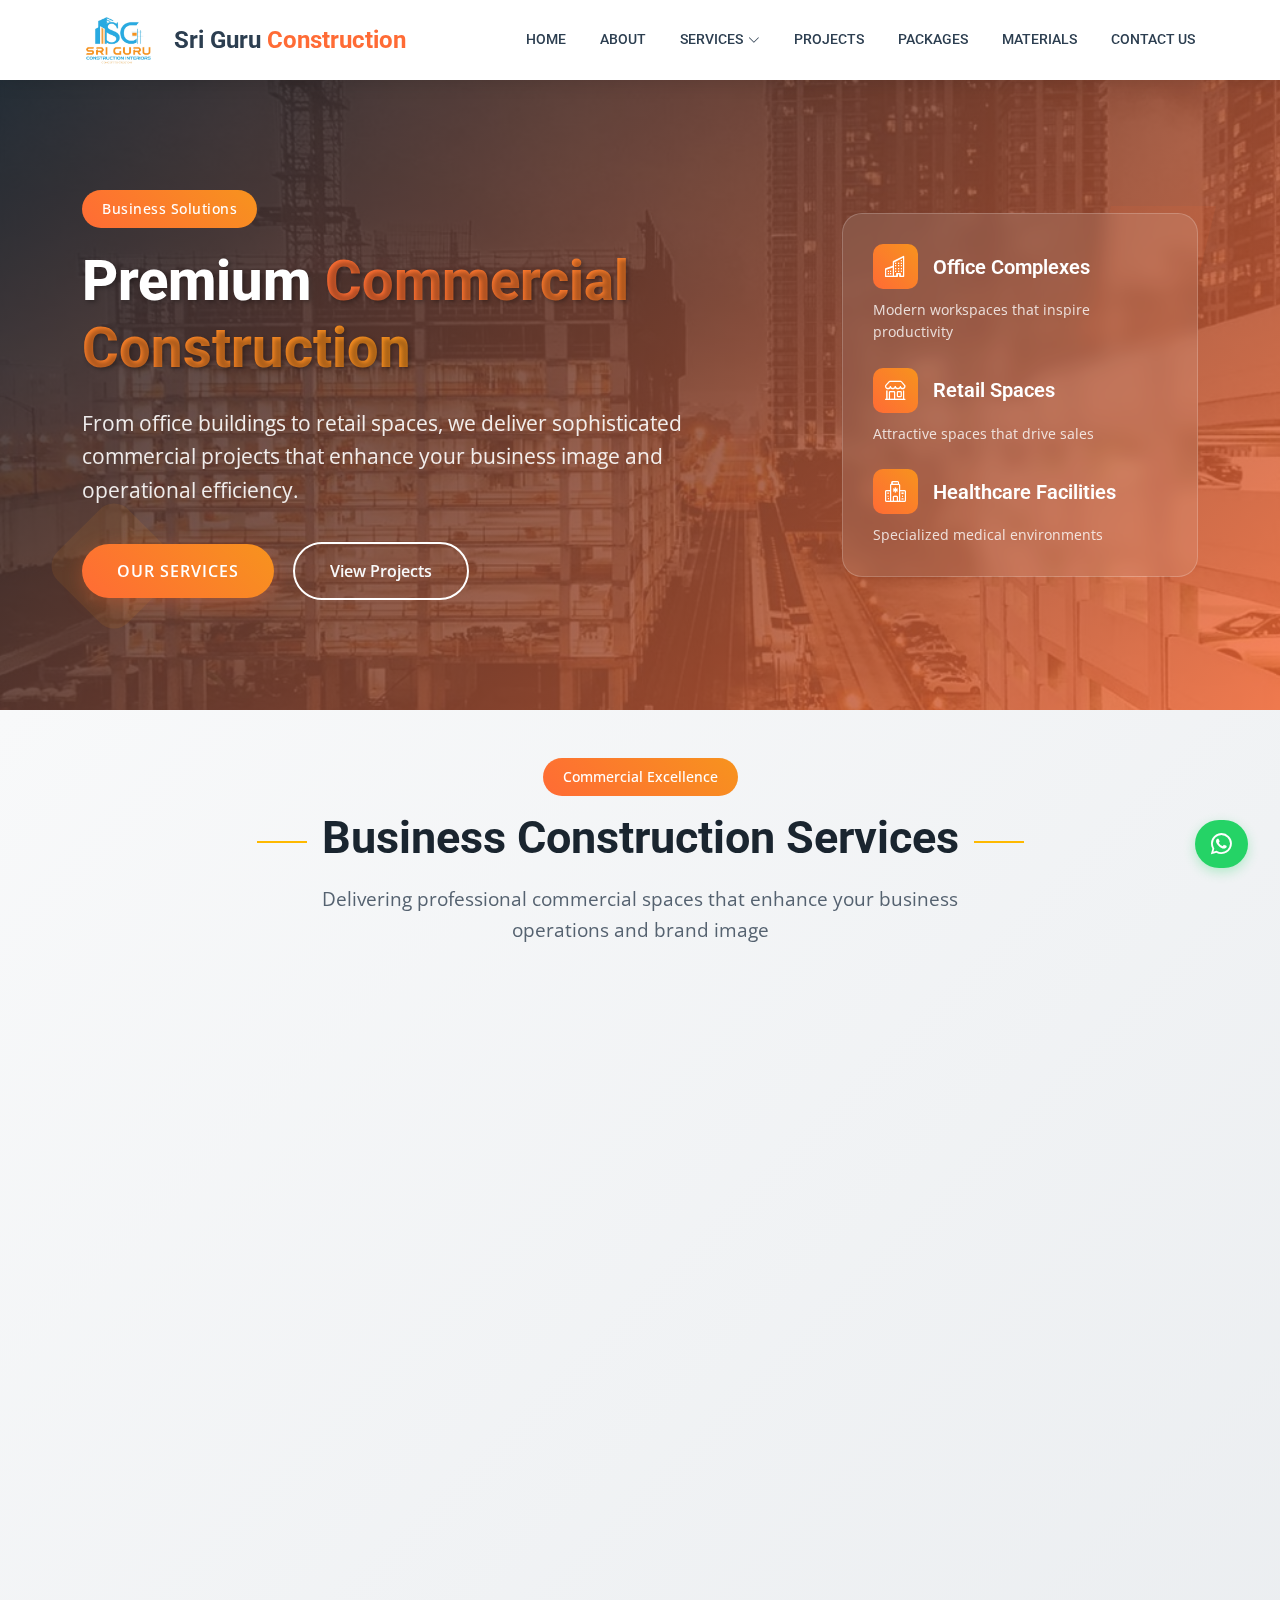
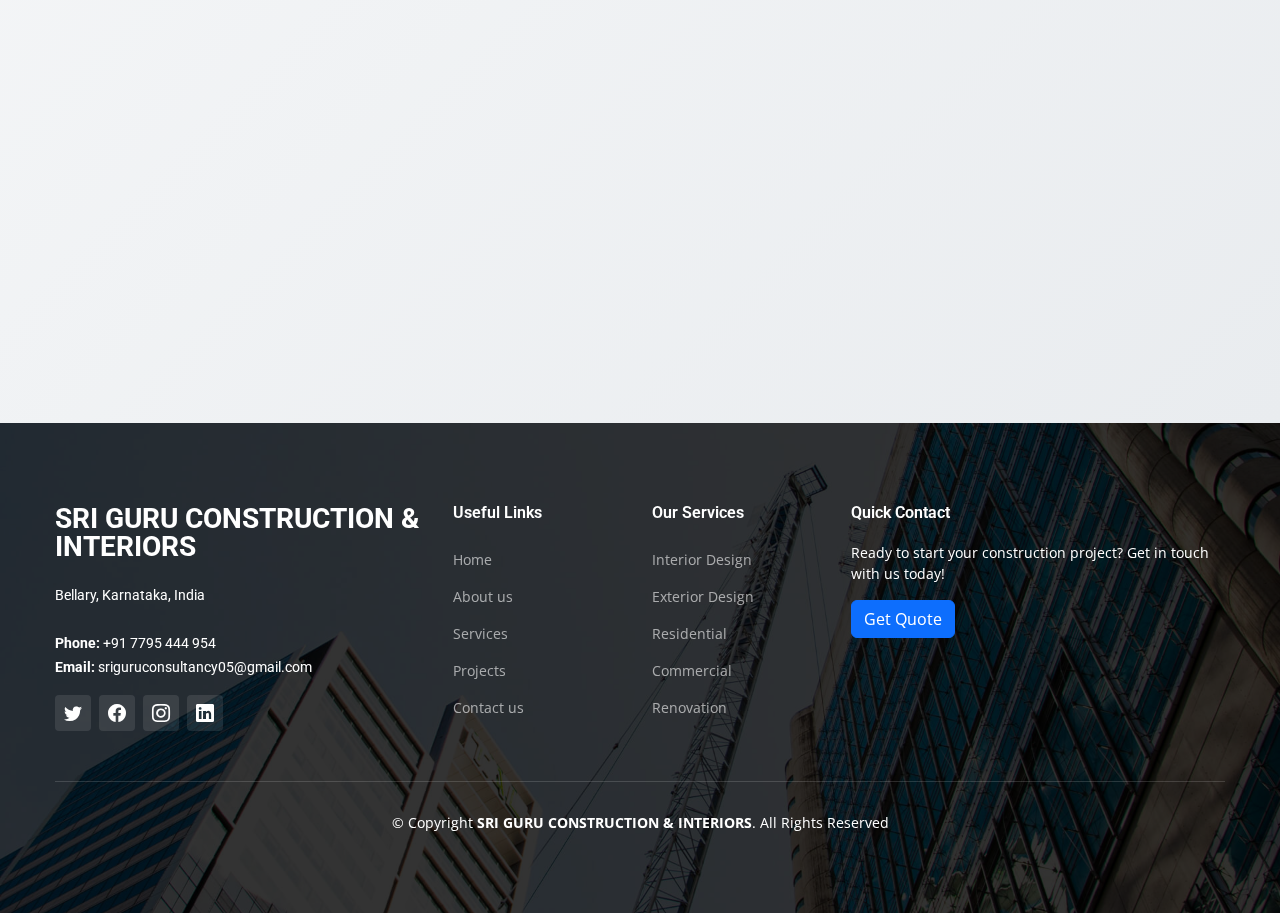
<file: commercial.html>
﻿<!DOCTYPE html>
<html lang="en">

<head>
  <meta charset="utf-8">
  <meta content="width=device-width, initial-scale=1.0" name="viewport">

  <title>Commercial Construction - Sri Guru Construction & Interiors | Bellary</title>
  <meta content="Expert commercial construction services in Bellary. Office spaces, retail outlets, showrooms, and complete commercial projects with professional execution." name="description">
  <meta content="commercial construction Bellary, office construction, retail spaces, showroom design, commercial interiors, business spaces, commercial projects" name="keywords">

  <!-- Favicons -->
  <link href="assets/img/favicon.png" rel="icon">
  <link href="assets/img/apple-touch-icon.png" rel="apple-touch-icon">

  <!-- Google Fonts -->
  <link rel="preconnect" href="https://fonts.googleapis.com">
  <link rel="preconnect" href="https://fonts.gstatic.com" crossorigin>
  <link
    href="https://fonts.googleapis.com/css2?family=Open+Sans:ital,wght@0,300;0,400;0,500;0,600;0,700;1,300;1,400;1,600;1,700&family=Roboto:ital,wght@0,300;0,400;0,500;0,600;0,700;1,300;1,400;1,500;1,600;1,700&family=Work+Sans:ital,wght@0,300;0,400;0,500;0,600;0,700;1,300;1,400;1,500;1,600;1,700&display=swap"
    rel="stylesheet">

  <!-- Vendor CSS Files -->
  <link href="assets/vendor/bootstrap/css/bootstrap.min.css" rel="stylesheet">
  <link href="assets/vendor/bootstrap-icons/bootstrap-icons.css" rel="stylesheet">
  <link href="assets/vendor/fontawesome-free/css/all.min.css" rel="stylesheet">
  <link href="assets/vendor/aos/aos.css" rel="stylesheet">
  <link href="assets/vendor/glightbox/css/glightbox.min.css" rel="stylesheet">
  <link href="assets/vendor/swiper/swiper-bundle.min.css" rel="stylesheet">

  <!-- Template Main CSS File -->
  <link href="assets/css/main.css" rel="stylesheet">

  <style>
    /* Mobile navigation color and backdrop */
    @media (max-width: 1279px) {
      .header.scrolled .navbar a,
      .header.scrolled .navbar a:focus,
      .header.scrolled .navbar .dropdown ul li a,
      .header.scrolled .navbar .dropdown ul li a:focus {
        color: #2c3e50 !important;
      }
      
      .header.scrolled .navbar a:hover,
      .header.scrolled .navbar .active,
      .header.scrolled .navbar .active:focus,
      .header.scrolled .navbar li:hover > a,
      .header.scrolled .navbar .dropdown ul li a:hover {
        color: #ff6b35 !important;
      }
      
      .header.scrolled .navbar ul,
      .navbar ul {
        background: rgba(255, 255, 255, 0.95) !important;
        backdrop-filter: blur(20px) !important;
        -webkit-backdrop-filter: blur(20px) !important;
        border-left: 1px solid rgba(0, 0, 0, 0.05) !important;
      }
      
      .header.scrolled .navbar .dropdown ul,
      .navbar .dropdown ul {
        background: rgba(255, 255, 255, 0.98) !important;
        border: 1px solid rgba(44, 62, 80, 0.1) !important;
        backdrop-filter: blur(20px) !important;
        -webkit-backdrop-filter: blur(20px) !important;
      }
    }
    
    /* Logo positioning and sizing */
    .logo {
      margin-right: auto !important;
    }
    
    .logo img {
      width: 70px !important;
      height: 70px !important;
      margin-right: 20px !important;
      margin-left: -10px !important;
    }
    
    .header.scrolled .logo img {
      width: 60px !important;
      height: 60px !important;
    }
    
    /* Mobile responsive logo sizing */
    @media (max-width: 768px) {
      .logo img {
        width: 55px !important;
        height: 55px !important;
        margin-right: 15px !important;
        margin-left: -5px !important;
      }
      
      .header.scrolled .logo img {
        width: 50px !important;
        height: 50px !important;
      }
    }
    
    @media (max-width: 480px) {
      .logo img {
        width: 50px !important;
        height: 50px !important;
        margin-right: 12px !important;
        margin-left: 0px !important;
      }
      
      .header.scrolled .logo img {
        width: 45px !important;
        height: 45px !important;
      }
    }
  </style>

  <!-- =======================================================
  * Template Name: UpConstruction - v1.3.0
  * Template URL: https://bootstrapmade.com/upconstruction-bootstrap-construction-website-template/
  * Author: BootstrapMade.com
  * License: https://bootstrapmade.com/license/
  ======================================================== -->
</head>

<body class="service-page">

  <!-- ======= Header ======= -->
  <header id="header" class="header d-flex align-items-center">
    <div class="container-fluid container-xl d-flex align-items-center justify-content-between">

      <a href="index.html" class="logo d-flex align-items-center">
        <img src="images/new_logo.jpg" alt="Sri Guru Construction & Interiors" style="height: 60px; width: auto; margin-right: 15px;">
        <h1 style="color: #FF6B35; font-weight: 700;">Sri Guru <span style="color: #F7931E;">Construction</span></h1>
      </a>

      <i class="mobile-nav-toggle mobile-nav-show bi bi-list"></i>
      <i class="mobile-nav-toggle mobile-nav-hide d-none bi bi-x"></i>
      <nav id="navbar" class="navbar">
        <ul>
          <li><a href="index.html">Home</a></li>
          <li><a href="about.html">About</a></li>
          <li class="dropdown"><a href="services.html"><span>Services</span> <i
                class="bi bi-chevron-down dropdown-indicator"></i></a>
            <ul>
              <li><a class="dropdown-item" href="interior.html"><i class="bi bi-house-door"></i> Interior Design</a></li>
              <li><a class="dropdown-item" href="exterior.html"><i class="bi bi-building"></i> Exterior Design</a></li>
              <li><a class="dropdown-item" href="pre-design.html"><i class="bi bi-pencil-square"></i> Pre Design</a></li>
              <li><a class="dropdown-item" href="residential.html"><i class="bi bi-house-heart"></i> Residential</a></li>
              <li><a class="dropdown-item active" href="commercial.html"><i class="bi bi-buildings"></i> Commercial</a></li>
              <li><a class="dropdown-item" href="renovation.html"><i class="bi bi-tools"></i> Renovation</a></li>
              <li><a class="dropdown-item" href="consultation.html"><i class="bi bi-chat-dots"></i> Consultation</a></li>
            </ul>
          </li>
          <li><a href="projects.html">Projects</a></li>
          <li><a href="packages.html">Packages</a></li>
          <li><a href="materials.html">Materials</a></li>
          <li><a href="contact_us.html">Contact Us</a></li>
        </ul>
      </nav><!-- .navbar -->

    </div>
  </header><!-- End Header -->

    <main id="main">

    <!-- ======= Enhanced Hero Section ======= -->
    <section class="commercial-hero" style="background: linear-gradient(135deg, rgba(26, 37, 47, 0.9), rgba(255, 107, 53, 0.8)), url('images/commercial.jpg'); background-size: cover; background-position: center; min-height: 70vh; display: flex; align-items: center; position: relative; overflow: hidden;">
      
      <!-- Animated Background Elements -->
      <div class="hero-decoration" style="position: absolute; top: 20%; right: 5%; width: 140px; height: 140px; background: rgba(255, 107, 53, 0.1); clip-path: polygon(25% 0%, 100% 0%, 75% 100%, 0% 100%); animation: float 9s ease-in-out infinite;"></div>
      <div class="hero-decoration" style="position: absolute; bottom: 15%; left: 5%; width: 100px; height: 100px; background: rgba(247, 147, 30, 0.1); border-radius: 20px; transform: rotate(45deg); animation: float 6s ease-in-out infinite reverse;"></div>
      
      <div class="container position-relative" data-aos="fade-up">
        <div class="row align-items-center">
          <div class="col-lg-8">
            <span class="service-badge" style="display: inline-block; background: linear-gradient(45deg, #ff6b35, #f7931e); color: white; padding: 8px 20px; border-radius: 25px; font-size: 0.9rem; font-weight: 500; margin-bottom: 20px; letter-spacing: 0.5px;">Business Solutions</span>
            <h1 style="font-size: 3.5rem; font-weight: 800; color: white; line-height: 1.2; margin-bottom: 25px; text-shadow: 2px 2px 4px rgba(0,0,0,0.3);">
              Premium <span style="background: linear-gradient(45deg, #ff6b35, #f7931e); -webkit-background-clip: text; -webkit-text-fill-color: transparent; background-clip: text;">Commercial Construction</span>
            </h1>
            <p style="font-size: 1.3rem; color: rgba(255,255,255,0.9); line-height: 1.6; margin-bottom: 35px; max-width: 650px;">
              From office buildings to retail spaces, we deliver sophisticated commercial projects that enhance your business image and operational efficiency.
            </p>
            <div class="hero-actions">
              <a href="#services-showcase" class="btn btn-primary" style="background: linear-gradient(45deg, #ff6b35, #f7931e); border: none; padding: 15px 35px; border-radius: 50px; font-weight: 600; text-transform: uppercase; letter-spacing: 1px; margin-right: 15px; transition: all 0.3s ease; box-shadow: 0 5px 20px rgba(255, 107, 53, 0.3);">Our Services</a>
              <a href="#portfolio" class="btn btn-outline-light" style="padding: 15px 35px; border-radius: 50px; font-weight: 600; border: 2px solid white; transition: all 0.3s ease;">View Projects</a>
            </div>
          </div>
          <div class="col-lg-4 text-center" data-aos="fade-left" data-aos-delay="200">
            <div class="hero-business-features" style="background: rgba(255, 255, 255, 0.1); backdrop-filter: blur(10px); border-radius: 20px; padding: 30px; border: 1px solid rgba(255, 255, 255, 0.2);">
              <div class="business-feature" style="margin-bottom: 25px; text-align: left;">
                <div style="display: flex; align-items: center; margin-bottom: 10px;">
                  <div style="width: 45px; height: 45px; background: linear-gradient(45deg, #ff6b35, #f7931e); border-radius: 10px; display: flex; align-items: center; justify-content: center; margin-right: 15px;">
                    <i class="bi bi-buildings" style="color: white; font-size: 1.3rem;"></i>
                  </div>
                  <h5 style="color: white; margin: 0; font-weight: 600;">Office Complexes</h5>
                </div>
                <p style="color: rgba(255,255,255,0.8); margin: 0; font-size: 0.9rem;">Modern workspaces that inspire productivity</p>
              </div>
              
              <div class="business-feature" style="margin-bottom: 25px; text-align: left;">
                <div style="display: flex; align-items: center; margin-bottom: 10px;">
                  <div style="width: 45px; height: 45px; background: linear-gradient(45deg, #ff6b35, #f7931e); border-radius: 10px; display: flex; align-items: center; justify-content: center; margin-right: 15px;">
                    <i class="bi bi-shop" style="color: white; font-size: 1.3rem;"></i>
                  </div>
                  <h5 style="color: white; margin: 0; font-weight: 600;">Retail Spaces</h5>
                </div>
                <p style="color: rgba(255,255,255,0.8); margin: 0; font-size: 0.9rem;">Attractive spaces that drive sales</p>
              </div>
              
              <div class="business-feature" style="text-align: left;">
                <div style="display: flex; align-items: center; margin-bottom: 10px;">
                  <div style="width: 45px; height: 45px; background: linear-gradient(45deg, #ff6b35, #f7931e); border-radius: 10px; display: flex; align-items: center; justify-content: center; margin-right: 15px;">
                    <i class="bi bi-hospital" style="color: white; font-size: 1.3rem;"></i>
                  </div>
                  <h5 style="color: white; margin: 0; font-weight: 600;">Healthcare Facilities</h5>
                </div>
                <p style="color: rgba(255,255,255,0.8); margin: 0; font-size: 0.9rem;">Specialized medical environments</p>
              </div>
            </div>
          </div>
        </div>
      </div>
    </section>

    <!-- ======= Services Showcase Section ======= -->
    <section id="services-showcase" class="py-5" style="background: linear-gradient(135deg, #f8f9fa 0%, #e9ecef 100%);">
      <div class="container">
        <div class="section-header text-center mb-5" data-aos="fade-up">
          <span class="section-badge" style="display: inline-block; background: linear-gradient(45deg, #ff6b35, #f7931e); color: white; padding: 8px 20px; border-radius: 25px; font-size: 0.9rem; font-weight: 500; margin-bottom: 15px;">Commercial Excellence</span>
          <h2 style="font-size: 2.8rem; font-weight: 700; color: #1a252f; margin-bottom: 20px;">Business Construction Services</h2>
          <p style="font-size: 1.2rem; color: #556270; max-width: 700px; margin: 0 auto; line-height: 1.6;">Delivering professional commercial spaces that enhance your business operations and brand image</p>
        </div>

        <div class="row g-4">
          <div class="col-lg-4 col-md-6" data-aos="fade-up" data-aos-delay="100">
            <div class="service-card" style="background: white; border-radius: 20px; padding: 30px; text-align: center; box-shadow: 0 10px 30px rgba(0,0,0,0.1); transition: all 0.3s ease; border: 1px solid rgba(255, 107, 53, 0.1); height: 100%;">
              <div class="service-icon" style="width: 80px; height: 80px; background: linear-gradient(45deg, #ff6b35, #f7931e); border-radius: 50%; display: flex; align-items: center; justify-content: center; margin: 0 auto 25px; font-size: 2rem; color: white;">
                <i class="bi bi-buildings"></i>
              </div>
              <h4 style="color: #1a252f; font-weight: 600; margin-bottom: 15px; font-size: 1.4rem;">Office Buildings</h4>
              <p style="color: #556270; line-height: 1.6; margin-bottom: 20px;">Modern office complexes designed for productivity, collaboration, and professional image.</p>
              <ul style="list-style: none; padding: 0; text-align: left;">
                <li style="padding: 8px 0; color: #556270; border-bottom: 1px solid #eee;"><i class="bi bi-check-circle" style="color: #ff6b35; margin-right: 10px;"></i>Corporate Headquarters</li>
                <li style="padding: 8px 0; color: #556270; border-bottom: 1px solid #eee;"><i class="bi bi-check-circle" style="color: #ff6b35; margin-right: 10px;"></i>Co-working Spaces</li>
                <li style="padding: 8px 0; color: #556270;"><i class="bi bi-check-circle" style="color: #ff6b35; margin-right: 10px;"></i>Business Centers</li>
              </ul>
            </div>
          </div>

          <div class="col-lg-4 col-md-6" data-aos="fade-up" data-aos-delay="200">
            <div class="service-card" style="background: white; border-radius: 20px; padding: 30px; text-align: center; box-shadow: 0 10px 30px rgba(0,0,0,0.1); transition: all 0.3s ease; border: 1px solid rgba(255, 107, 53, 0.1); height: 100%;">
              <div class="service-icon" style="width: 80px; height: 80px; background: linear-gradient(45deg, #ff6b35, #f7931e); border-radius: 50%; display: flex; align-items: center; justify-content: center; margin: 0 auto 25px; font-size: 2rem; color: white;">
                <i class="bi bi-shop"></i>
              </div>
              <h4 style="color: #1a252f; font-weight: 600; margin-bottom: 15px; font-size: 1.4rem;">Retail Spaces</h4>
              <p style="color: #556270; line-height: 1.6; margin-bottom: 20px;">Attractive retail environments that enhance customer experience and drive business success.</p>
              <ul style="list-style: none; padding: 0; text-align: left;">
                <li style="padding: 8px 0; color: #556270; border-bottom: 1px solid #eee;"><i class="bi bi-check-circle" style="color: #ff6b35; margin-right: 10px;"></i>Shopping Centers</li>
                <li style="padding: 8px 0; color: #556270; border-bottom: 1px solid #eee;"><i class="bi bi-check-circle" style="color: #ff6b35; margin-right: 10px;"></i>Showrooms</li>
                <li style="padding: 8px 0; color: #556270;"><i class="bi bi-check-circle" style="color: #ff6b35; margin-right: 10px;"></i>Boutique Stores</li>
              </ul>
            </div>
          </div>

          <div class="col-lg-4 col-md-6" data-aos="fade-up" data-aos-delay="300">
            <div class="service-card" style="background: white; border-radius: 20px; padding: 30px; text-align: center; box-shadow: 0 10px 30px rgba(0,0,0,0.1); transition: all 0.3s ease; border: 1px solid rgba(255, 107, 53, 0.1); height: 100%;">
              <div class="service-icon" style="width: 80px; height: 80px; background: linear-gradient(45deg, #ff6b35, #f7931e); border-radius: 50%; display: flex; align-items: center; justify-content: center; margin: 0 auto 25px; font-size: 2rem; color: white;">
                <i class="bi bi-hospital"></i>
              </div>
              <h4 style="color: #1a252f; font-weight: 600; margin-bottom: 15px; font-size: 1.4rem;">Healthcare Facilities</h4>
              <p style="color: #556270; line-height: 1.6; margin-bottom: 20px;">Specialized medical facilities designed for optimal patient care and operational efficiency.</p>
              <ul style="list-style: none; padding: 0; text-align: left;">
                <li style="padding: 8px 0; color: #556270; border-bottom: 1px solid #eee;"><i class="bi bi-check-circle" style="color: #ff6b35; margin-right: 10px;"></i>Medical Centers</li>
                <li style="padding: 8px 0; color: #556270; border-bottom: 1px solid #eee;"><i class="bi bi-check-circle" style="color: #ff6b35; margin-right: 10px;"></i>Dental Clinics</li>
                <li style="padding: 8px 0; color: #556270;"><i class="bi bi-check-circle" style="color: #ff6b35; margin-right: 10px;"></i>Diagnostic Centers</li>
              </ul>
            </div>
          </div>

          <div class="col-lg-4 col-md-6" data-aos="fade-up" data-aos-delay="400">
            <div class="service-card" style="background: white; border-radius: 20px; padding: 30px; text-align: center; box-shadow: 0 10px 30px rgba(0,0,0,0.1); transition: all 0.3s ease; border: 1px solid rgba(255, 107, 53, 0.1); height: 100%;">
              <div class="service-icon" style="width: 80px; height: 80px; background: linear-gradient(45deg, #ff6b35, #f7931e); border-radius: 50%; display: flex; align-items: center; justify-content: center; margin: 0 auto 25px; font-size: 2rem; color: white;">
                <i class="bi bi-bank"></i>
              </div>
              <h4 style="color: #1a252f; font-weight: 600; margin-bottom: 15px; font-size: 1.4rem;">Financial Institutions</h4>
              <p style="color: #556270; line-height: 1.6; margin-bottom: 20px;">Secure and professional banking facilities that inspire trust and confidence.</p>
              <ul style="list-style: none; padding: 0; text-align: left;">
                <li style="padding: 8px 0; color: #556270; border-bottom: 1px solid #eee;"><i class="bi bi-check-circle" style="color: #ff6b35; margin-right: 10px;"></i>Bank Branches</li>
                <li style="padding: 8px 0; color: #556270; border-bottom: 1px solid #eee;"><i class="bi bi-check-circle" style="color: #ff6b35; margin-right: 10px;"></i>Credit Unions</li>
                <li style="padding: 8px 0; color: #556270;"><i class="bi bi-check-circle" style="color: #ff6b35; margin-right: 10px;"></i>Financial Centers</li>
              </ul>
            </div>
          </div>

          <div class="col-lg-4 col-md-6" data-aos="fade-up" data-aos-delay="500">
            <div class="service-card" style="background: white; border-radius: 20px; padding: 30px; text-align: center; box-shadow: 0 10px 30px rgba(0,0,0,0.1); transition: all 0.3s ease; border: 1px solid rgba(255, 107, 53, 0.1); height: 100%;">
              <div class="service-icon" style="width: 80px; height: 80px; background: linear-gradient(45deg, #ff6b35, #f7931e); border-radius: 50%; display: flex; align-items: center; justify-content: center; margin: 0 auto 25px; font-size: 2rem; color: white;">
                <i class="bi bi-mortarboard"></i>
              </div>
              <h4 style="color: #1a252f; font-weight: 600; margin-bottom: 15px; font-size: 1.4rem;">Educational Buildings</h4>
              <p style="color: #556270; line-height: 1.6; margin-bottom: 20px;">Learning environments that foster education and knowledge sharing.</p>
              <ul style="list-style: none; padding: 0; text-align: left;">
                <li style="padding: 8px 0; color: #556270; border-bottom: 1px solid #eee;"><i class="bi bi-check-circle" style="color: #ff6b35; margin-right: 10px;"></i>Training Centers</li>
                <li style="padding: 8px 0; color: #556270; border-bottom: 1px solid #eee;"><i class="bi bi-check-circle" style="color: #ff6b35; margin-right: 10px;"></i>Corporate Universities</li>
                <li style="padding: 8px 0; color: #556270;"><i class="bi bi-check-circle" style="color: #ff6b35; margin-right: 10px;"></i>Conference Centers</li>
              </ul>
            </div>
          </div>

          <div class="col-lg-4 col-md-6" data-aos="fade-up" data-aos-delay="600">
            <div class="service-card" style="background: white; border-radius: 20px; padding: 30px; text-align: center; box-shadow: 0 10px 30px rgba(0,0,0,0.1); transition: all 0.3s ease; border: 1px solid rgba(255, 107, 53, 0.1); height: 100%;">
              <div class="service-icon" style="width: 80px; height: 80px; background: linear-gradient(45deg, #ff6b35, #f7931e); border-radius: 50%; display: flex; align-items: center; justify-content: center; margin: 0 auto 25px; font-size: 2rem; color: white;">
                <i class="bi bi-gear"></i>
              </div>
              <h4 style="color: #1a252f; font-weight: 600; margin-bottom: 15px; font-size: 1.4rem;">Industrial Facilities</h4>
              <p style="color: #556270; line-height: 1.6; margin-bottom: 20px;">Robust industrial buildings designed for manufacturing and operational efficiency.</p>
              <ul style="list-style: none; padding: 0; text-align: left;">
                <li style="padding: 8px 0; color: #556270; border-bottom: 1px solid #eee;"><i class="bi bi-check-circle" style="color: #ff6b35; margin-right: 10px;"></i>Warehouses</li>
                <li style="padding: 8px 0; color: #556270; border-bottom: 1px solid #eee;"><i class="bi bi-check-circle" style="color: #ff6b35; margin-right: 10px;"></i>Manufacturing Plants</li>
                <li style="padding: 8px 0; color: #556270;"><i class="bi bi-check-circle" style="color: #ff6b35; margin-right: 10px;"></i>Distribution Centers</li>
              </ul>
            </div>
          </div>
        </div>
      </div>
    </section>

  </main><!-- End #main -->

  <!-- ======= Footer ======= -->
  <!-- ======= Footer ======= -->
  <footer id="footer" class="footer">

    <div class="footer-content position-relative">
      <div class="container">
        <div class="row">

          <div class="col-lg-4 col-md-6">
            <div class="footer-info">
              <h3>SRI GURU CONSTRUCTION & INTERIORS</h3>
              <p>
                Bellary, Karnataka, India<br><br>
                <strong>Phone:</strong> +91 7795 444 954<br>
                <strong>Email:</strong> sriguruconsultancy05@gmail.com<br>
              </p>
              <div class="social-links d-flex mt-3">
                <a href="#" class="d-flex align-items-center justify-content-center"><i class="bi bi-twitter"></i></a>
                <a href="#" class="d-flex align-items-center justify-content-center"><i class="bi bi-facebook"></i></a>
                <a href="#" class="d-flex align-items-center justify-content-center"><i class="bi bi-instagram"></i></a>
                <a href="#" class="d-flex align-items-center justify-content-center"><i class="bi bi-linkedin"></i></a>
              </div>
            </div>
          </div><!-- End footer info column-->

          <div class="col-lg-2 col-md-3 footer-links">
            <h4>Useful Links</h4>
            <ul>
              <li><a href="index.html">Home</a></li>
              <li><a href="about.html">About us</a></li>
              <li><a href="services.html">Services</a></li>
              <li><a href="projects.html">Projects</a></li>
              <li><a href="contact_us.html">Contact us</a></li>
            </ul>
          </div><!-- End footer links column-->

          <div class="col-lg-2 col-md-3 footer-links">
            <h4>Our Services</h4>
            <ul>
              <li><a href="interior.html">Interior Design</a></li>
              <li><a href="exterior.html">Exterior Design</a></li>
              <li><a href="residential.html">Residential</a></li>
              <li><a href="commercial.html">Commercial</a></li>
              <li><a href="renovation.html">Renovation</a></li>
            </ul>
          </div><!-- End footer links column-->

          <div class="col-lg-4 col-md-6">
            <h4>Quick Contact</h4>
            <p>Ready to start your construction project? Get in touch with us today!</p>
            <a href="contact_us.html" class="btn btn-primary">Get Quote</a>
          </div><!-- End footer info column-->

        </div>
      </div>
    </div>
    <a href="#" class="whatsapp">
      <i class="fab fa-whatsapp"></i>
    </a>
    <div class="footer-legal text-center position-relative">
      <div class="container">
        <div class="copyright">
          &copy; Copyright <strong><span>SRI GURU CONSTRUCTION & INTERIORS</span></strong>. All Rights Reserved
        </div>
      </div>
    </div>

  </footer>
  <!-- End Footer -->

  <a href="#" class="scroll-top d-flex align-items-center justify-content-center"><i
      class="bi bi-arrow-up-short"></i></a>

  <div id="preloader"></div>

  <!-- Vendor JS Files -->
  <script src="assets/vendor/bootstrap/js/bootstrap.bundle.min.js"></script>
  <script src="assets/vendor/aos/aos.js"></script>
  <script src="assets/vendor/glightbox/js/glightbox.min.js"></script>
  <script src="assets/vendor/isotope-layout/isotope.pkgd.min.js"></script>
  <script src="assets/vendor/swiper/swiper-bundle.min.js"></script>
  <script src="assets/vendor/purecounter/purecounter_vanilla.js"></script>
  <script src="assets/vendor/php-email-form/validate.js"></script>

  <!-- Template Main JS File -->
  <script src="assets/js/main.js"></script>

  <!-- Header scroll effect script -->
  <script>
    document.addEventListener('DOMContentLoaded', function() {
      // Header scroll effect (same as index page)
      const header = document.getElementById('header');
      
      // Add an event listener to the window's scroll event
      window.addEventListener('scroll', () => {
        // Check if the window has scrolled down
        if (window.scrollY > 100) {
          // Add the 'scrolled' class to the header
          header.classList.add('scrolled');
        } else {
          // Remove the 'scrolled' class from the header
          header.classList.remove('scrolled');
        }
      });
    });
  </script>

</body>

</html>
</file>
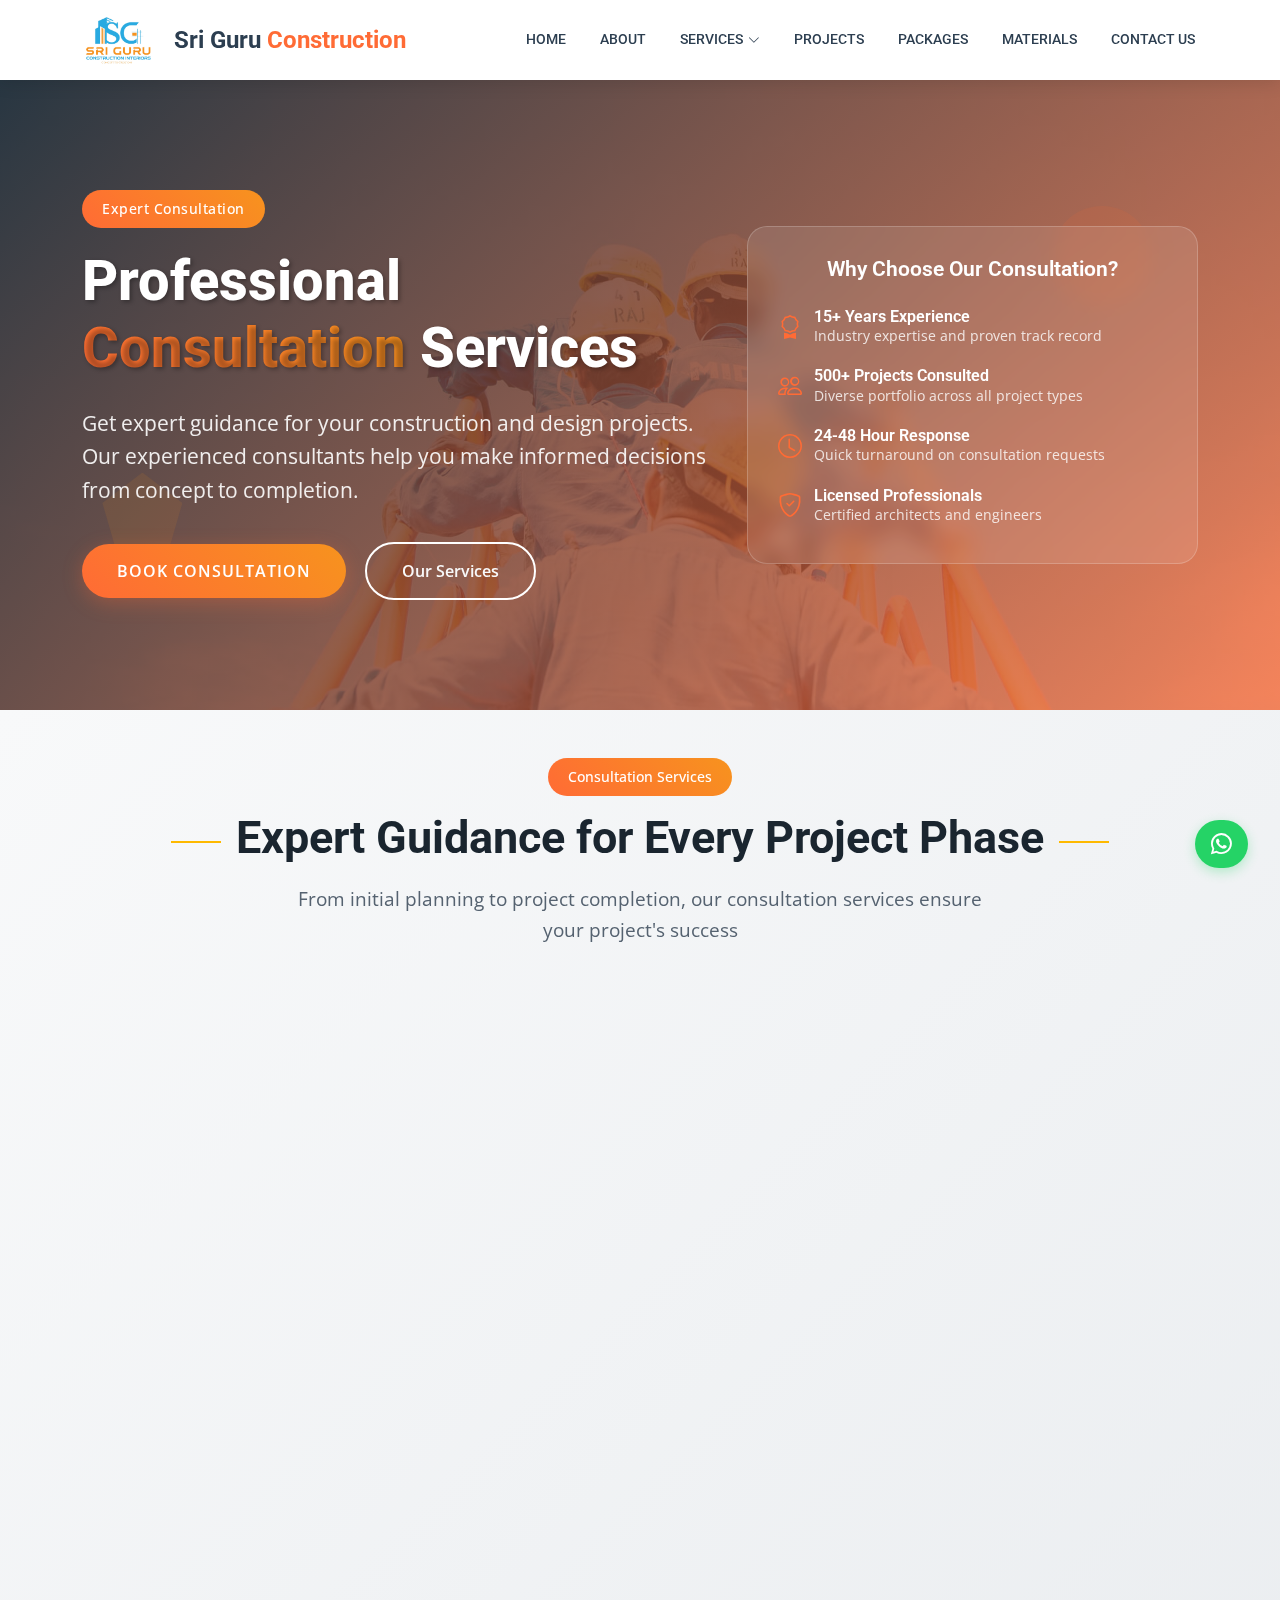
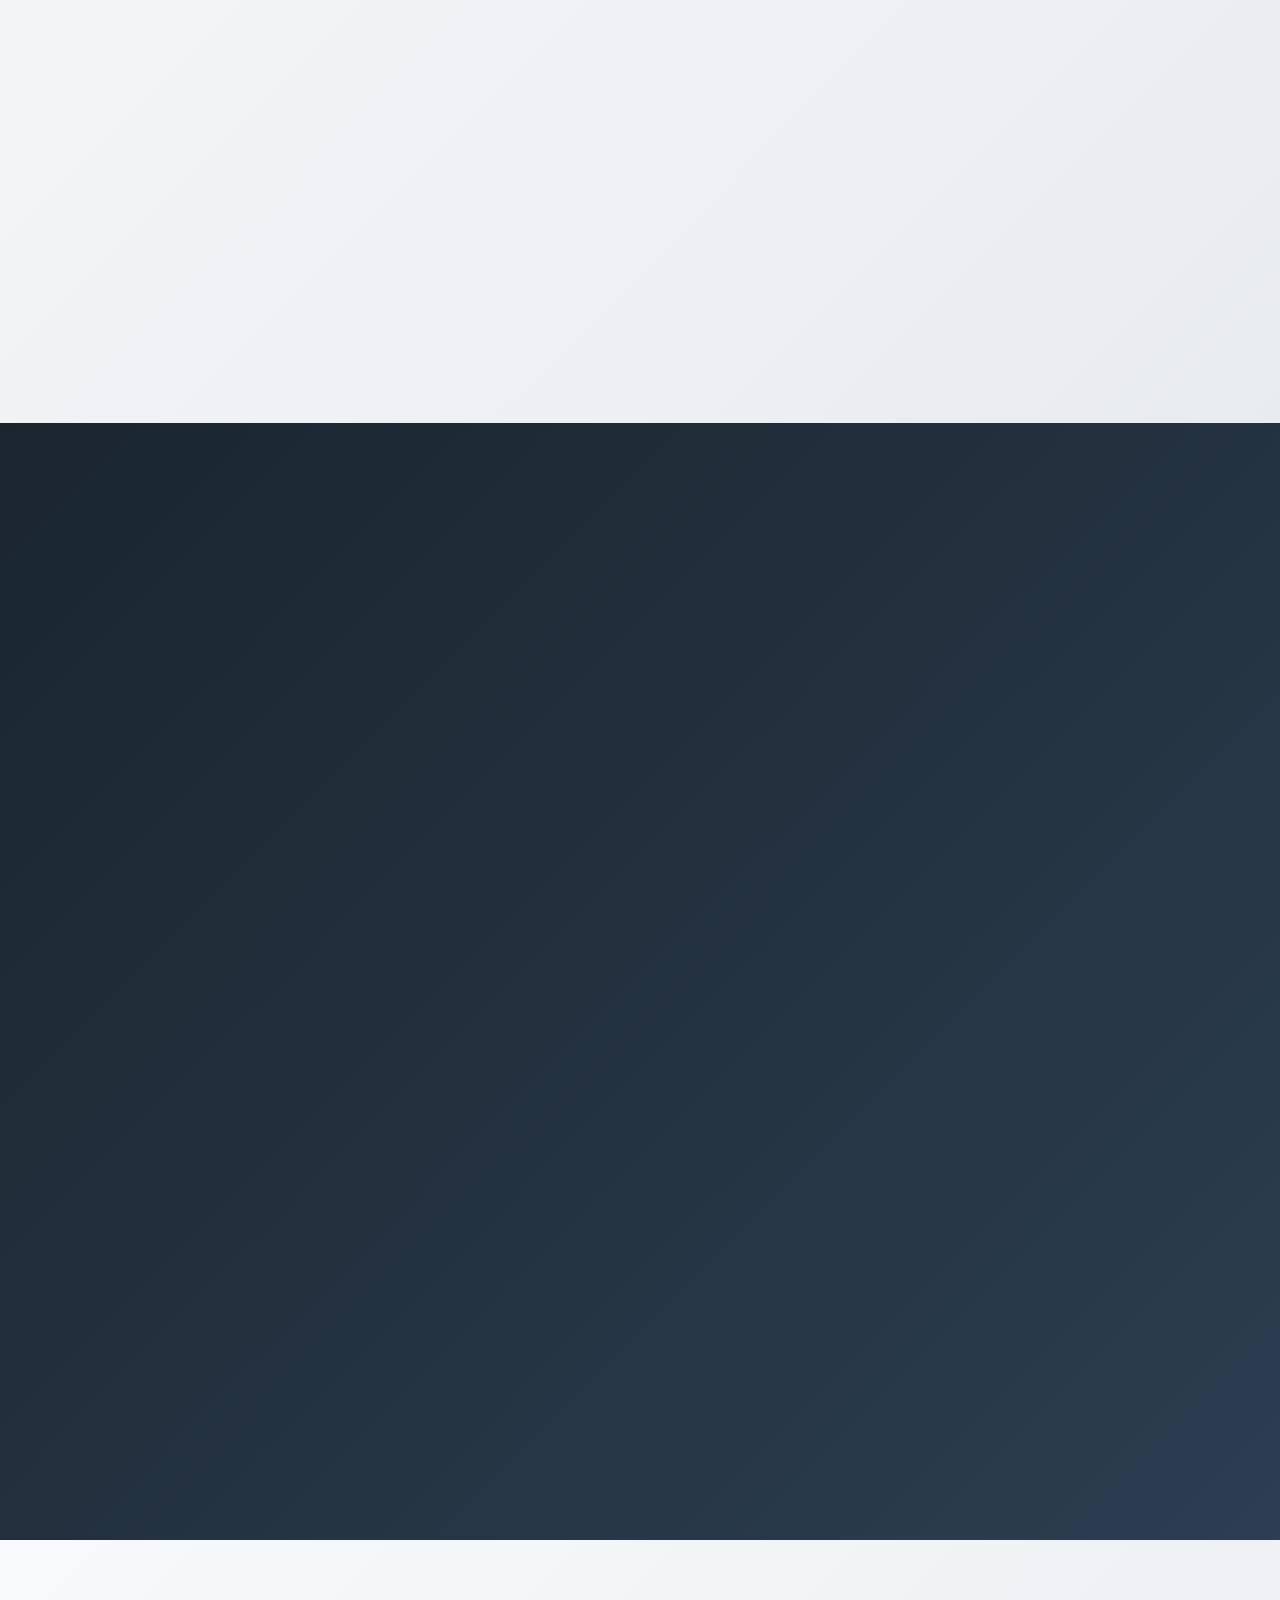
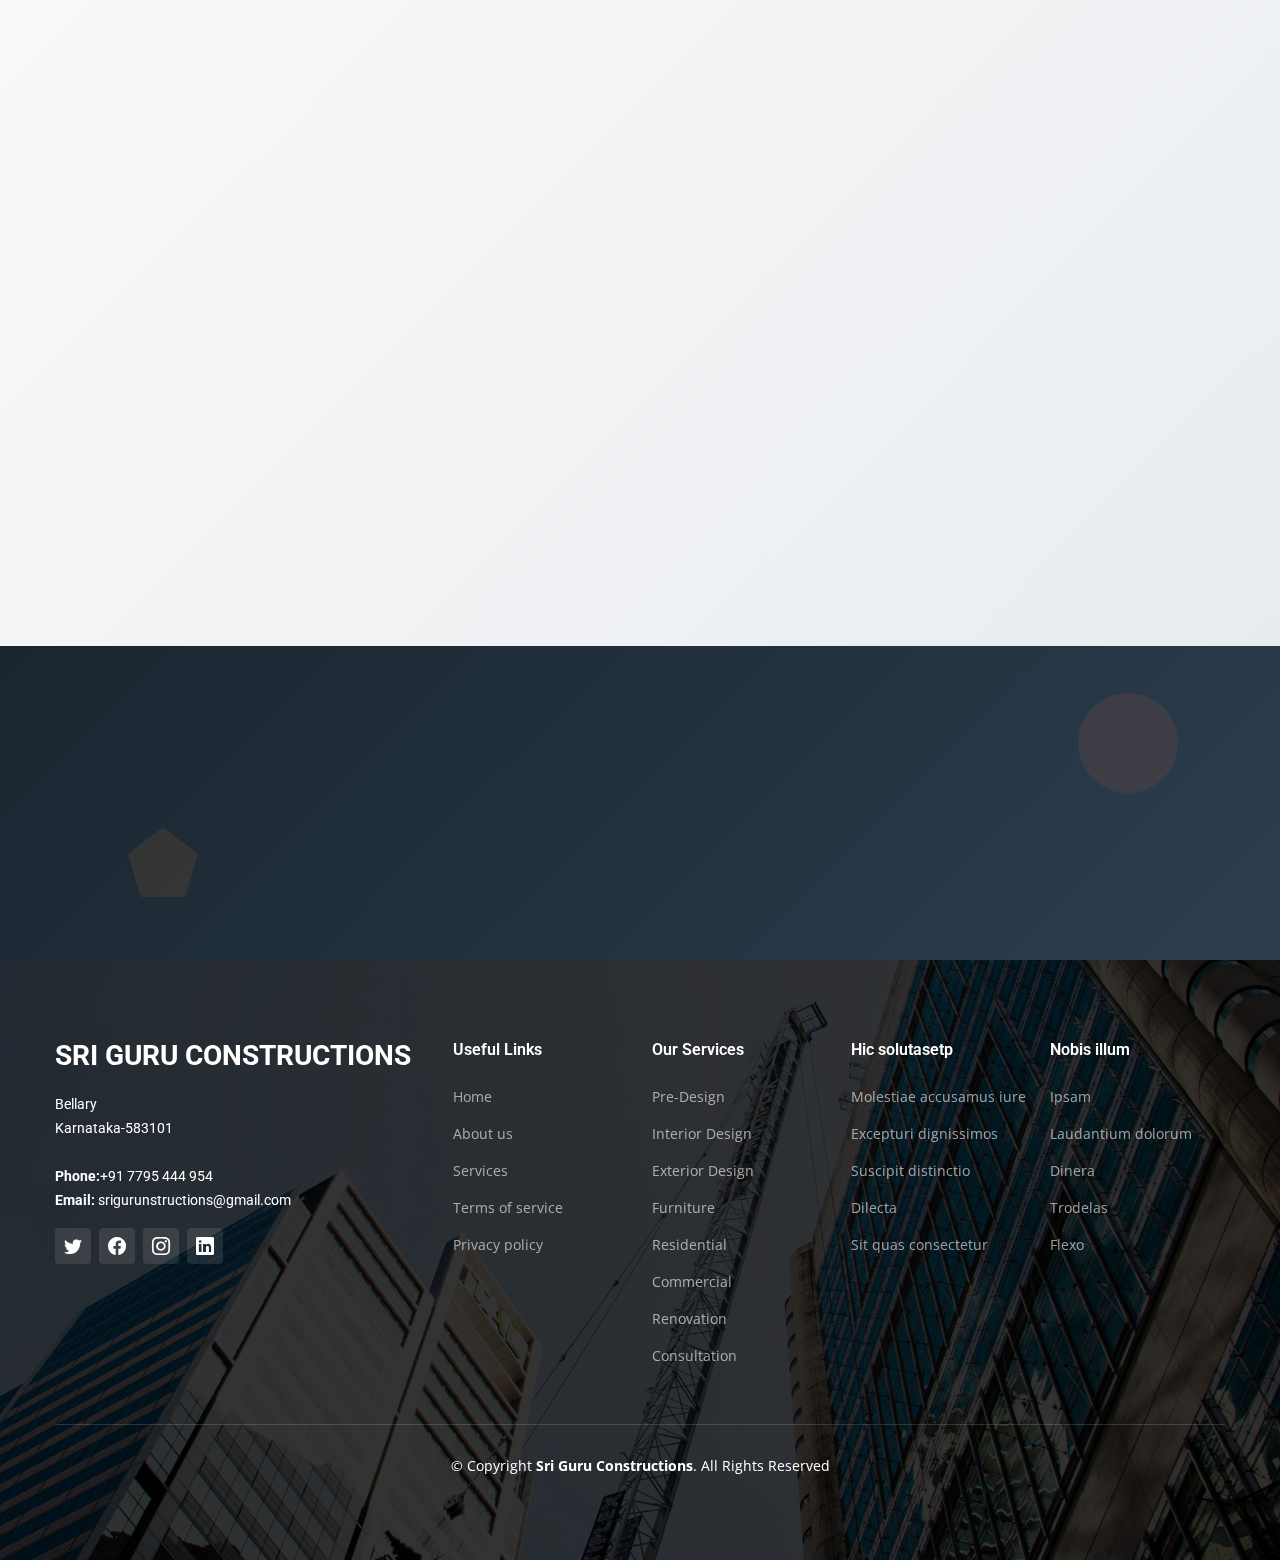
<file: consultation.html>
﻿<!DOCTYPE html>
<html lang="en">

<head>
  <meta charset="utf-8">
  <meta content="width=device-width, initial-scale=1.0" name="viewport">

  <title>Consultation Services - Sri Guru Construction & Interiors | Bellary</title>
  <meta content="Expert construction and design consultation in Bellary. Get professional advice, project estimates, design recommendations, and strategic planning guidance." name="description">
  <meta content="construction consultation Bellary, design consultation, project advice, construction planning, expert guidance, project estimates, consultation services" name="keywords">

  <!-- Favicons -->
  <link href="assets/img/favicon.png" rel="icon">
  <link href="assets/img/apple-touch-icon.png" rel="apple-touch-icon">

  <!-- Google Fonts -->
  <link rel="preconnect" href="https://fonts.googleapis.com">
  <link rel="preconnect" href="https://fonts.gstatic.com" crossorigin>
  <link
    href="https://fonts.googleapis.com/css2?family=Open+Sans:ital,wght@0,300;0,400;0,500;0,600;0,700;1,300;1,400;1,600;1,700&family=Roboto:ital,wght@0,300;0,400;0,500;0,600;0,700;1,300;1,400;1,500;1,600;1,700&family=Work+Sans:ital,wght@0,300;0,400;0,500;0,600;0,700;1,300;1,400;1,500;1,600;1,700&display=swap"
    rel="stylesheet">

  <!-- Vendor CSS Files -->
  <link href="assets/vendor/bootstrap/css/bootstrap.min.css" rel="stylesheet">
  <link href="assets/vendor/bootstrap-icons/bootstrap-icons.css" rel="stylesheet">
  <link href="assets/vendor/fontawesome-free/css/all.min.css" rel="stylesheet">
  <link href="assets/vendor/aos/aos.css" rel="stylesheet">
  <link href="assets/vendor/glightbox/css/glightbox.min.css" rel="stylesheet">
  <link href="assets/vendor/swiper/swiper-bundle.min.css" rel="stylesheet">

  <!-- Template Main CSS File -->
  <link href="assets/css/main.css" rel="stylesheet">

  <style>
    /* Mobile navigation color and backdrop */
    @media (max-width: 1279px) {
      .header.scrolled .navbar a,
      .header.scrolled .navbar a:focus,
      .header.scrolled .navbar .dropdown ul li a,
      .header.scrolled .navbar .dropdown ul li a:focus {
        color: #2c3e50 !important;
      }
      
      .header.scrolled .navbar a:hover,
      .header.scrolled .navbar .active,
      .header.scrolled .navbar .active:focus,
      .header.scrolled .navbar li:hover > a,
      .header.scrolled .navbar .dropdown ul li a:hover {
        color: #ff6b35 !important;
      }
      
      .header.scrolled .navbar ul,
      .navbar ul {
        background: rgba(255, 255, 255, 0.95) !important;
        backdrop-filter: blur(20px) !important;
        -webkit-backdrop-filter: blur(20px) !important;
        border-left: 1px solid rgba(0, 0, 0, 0.05) !important;
      }
      
      .header.scrolled .navbar .dropdown ul,
      .navbar .dropdown ul {
        background: rgba(255, 255, 255, 0.98) !important;
        border: 1px solid rgba(44, 62, 80, 0.1) !important;
        backdrop-filter: blur(20px) !important;
        -webkit-backdrop-filter: blur(20px) !important;
      }
    }
    
    /* Logo positioning and sizing */
    .logo {
      margin-right: auto !important;
    }
    
    .logo img {
      width: 70px !important;
      height: 70px !important;
      margin-right: 20px !important;
      margin-left: -10px !important;
    }
  </style>

  <!-- =======================================================
  * Template Name: UpConstruction - v1.3.0
  * Template URL: https://bootstrapmade.com/upconstruction-bootstrap-construction-website-template/
  * Author: BootstrapMade.com
  * License: https://bootstrapmade.com/license/
  ======================================================== -->
</head>

<body class="service-page">

  <!-- ======= Header ======= -->
  <header id="header" class="header d-flex align-items-center">
    <div class="container-fluid container-xl d-flex align-items-center justify-content-between">

      <a href="index.html" class="logo d-flex align-items-center">
        <img src="images/new_logo.jpg" alt="Sri Guru Construction & Interiors" style="height: 60px; width: auto; margin-right: 15px;">
        <h1 style="color: #FF6B35; font-weight: 700;">Sri Guru <span style="color: #F7931E;">Construction</span></h1>
      </a>

      <i class="mobile-nav-toggle mobile-nav-show bi bi-list"></i>
      <i class="mobile-nav-toggle mobile-nav-hide d-none bi bi-x"></i>
      <nav id="navbar" class="navbar">
        <ul>
          <li><a href="index.html">Home</a></li>
          <li><a href="about.html">About</a></li>
          <li class="dropdown"><a href="services.html"><span>Services</span> <i
                class="bi bi-chevron-down dropdown-indicator"></i></a>
            <ul>
              <li><a class="dropdown-item" href="interior.html"><i class="bi bi-house-door"></i> Interior Design</a></li>
              <li><a class="dropdown-item" href="exterior.html"><i class="bi bi-building"></i> Exterior Design</a></li>
              <li><a class="dropdown-item" href="pre-design.html"><i class="bi bi-pencil-square"></i> Pre Design</a></li>
              <li><a class="dropdown-item" href="residential.html"><i class="bi bi-house-heart"></i> Residential</a></li>
              <li><a class="dropdown-item" href="commercial.html"><i class="bi bi-buildings"></i> Commercial</a></li>
              <li><a class="dropdown-item" href="renovation.html"><i class="bi bi-tools"></i> Renovation</a></li>
              <li><a class="dropdown-item active" href="consultation.html"><i class="bi bi-chat-dots"></i> Consultation</a></li>
            </ul>
          </li>
          <li><a href="projects.html">Projects</a></li>
          <li><a href="packages.html">Packages</a></li>
          <li><a href="materials.html">Materials</a></li>
          <li><a href="contact_us.html">Contact Us</a></li>
        </ul>
      </nav><!-- .navbar -->

    </div>
  </header><!-- End Header -->

    <main id="main">

    <!-- ======= Enhanced Hero Section ======= -->
    <section class="consultation-hero" style="background: linear-gradient(135deg, rgba(26, 37, 47, 0.9), rgba(255, 107, 53, 0.8)), url('assets/img/hero-carousel/hero-carousel-3.jpg'); background-size: cover; background-position: center; min-height: 70vh; display: flex; align-items: center; position: relative; overflow: hidden;">
      
      <!-- Animated Background Elements -->
      <div class="hero-decoration" style="position: absolute; top: 20%; right: 10%; width: 100px; height: 100px; background: rgba(255, 107, 53, 0.1); border-radius: 50%; animation: pulse 4s ease-in-out infinite;"></div>
      <div class="hero-decoration" style="position: absolute; bottom: 25%; left: 8%; width: 80px; height: 80px; background: rgba(247, 147, 30, 0.1); clip-path: polygon(50% 0%, 100% 38%, 82% 100%, 18% 100%, 0% 38%); animation: float 6s ease-in-out infinite;"></div>
      
      <div class="container position-relative" data-aos="fade-up">
        <div class="row align-items-center">
          <div class="col-lg-7">
            <span class="service-badge" style="display: inline-block; background: linear-gradient(45deg, #ff6b35, #f7931e); color: white; padding: 8px 20px; border-radius: 25px; font-size: 0.9rem; font-weight: 500; margin-bottom: 20px; letter-spacing: 0.5px;">Expert Consultation</span>
            <h1 style="font-size: 3.5rem; font-weight: 800; color: white; line-height: 1.2; margin-bottom: 25px; text-shadow: 2px 2px 4px rgba(0,0,0,0.3);">
              Professional <span style="background: linear-gradient(45deg, #ff6b35, #f7931e); -webkit-background-clip: text; -webkit-text-fill-color: transparent; background-clip: text;">Consultation</span> Services
            </h1>
            <p style="font-size: 1.3rem; color: rgba(255,255,255,0.9); line-height: 1.6; margin-bottom: 35px; max-width: 650px;">
              Get expert guidance for your construction and design projects. Our experienced consultants help you make informed decisions from concept to completion.
            </p>
            <div class="hero-actions">
              <a href="#consultation-booking" class="btn btn-primary" style="background: linear-gradient(45deg, #ff6b35, #f7931e); border: none; padding: 15px 35px; border-radius: 50px; font-weight: 600; text-transform: uppercase; letter-spacing: 1px; margin-right: 15px; transition: all 0.3s ease; box-shadow: 0 5px 20px rgba(255, 107, 53, 0.3);">Book Consultation</a>
              <a href="#services-showcase" class="btn btn-outline-light" style="padding: 15px 35px; border-radius: 50px; font-weight: 600; border: 2px solid white; transition: all 0.3s ease;">Our Services</a>
            </div>
          </div>
          <div class="col-lg-5 text-center" data-aos="fade-left" data-aos-delay="200">
            <div class="consultation-stats" style="background: rgba(255, 255, 255, 0.1); backdrop-filter: blur(10px); border-radius: 20px; padding: 30px; border: 1px solid rgba(255, 255, 255, 0.2);">
              <h4 style="color: white; font-weight: 600; margin-bottom: 25px; font-size: 1.3rem;">Why Choose Our Consultation?</h4>
              
              <div class="stat-item" style="margin-bottom: 20px; text-align: left;">
                <div style="display: flex; align-items: center; margin-bottom: 8px;">
                  <i class="bi bi-award" style="color: #ff6b35; font-size: 1.5rem; margin-right: 12px;"></i>
                  <div>
                    <h6 style="color: white; margin: 0; font-weight: 600;">15+ Years Experience</h6>
                    <p style="color: rgba(255,255,255,0.8); margin: 0; font-size: 0.85rem;">Industry expertise and proven track record</p>
                  </div>
                </div>
              </div>
              
              <div class="stat-item" style="margin-bottom: 20px; text-align: left;">
                <div style="display: flex; align-items: center; margin-bottom: 8px;">
                  <i class="bi bi-people" style="color: #ff6b35; font-size: 1.5rem; margin-right: 12px;"></i>
                  <div>
                    <h6 style="color: white; margin: 0; font-weight: 600;">500+ Projects Consulted</h6>
                    <p style="color: rgba(255,255,255,0.8); margin: 0; font-size: 0.85rem;">Diverse portfolio across all project types</p>
                  </div>
                </div>
              </div>
              
              <div class="stat-item" style="margin-bottom: 20px; text-align: left;">
                <div style="display: flex; align-items: center; margin-bottom: 8px;">
                  <i class="bi bi-clock" style="color: #ff6b35; font-size: 1.5rem; margin-right: 12px;"></i>
                  <div>
                    <h6 style="color: white; margin: 0; font-weight: 600;">24-48 Hour Response</h6>
                    <p style="color: rgba(255,255,255,0.8); margin: 0; font-size: 0.85rem;">Quick turnaround on consultation requests</p>
                  </div>
                </div>
              </div>
              
              <div class="stat-item" style="text-align: left;">
                <div style="display: flex; align-items: center; margin-bottom: 8px;">
                  <i class="bi bi-shield-check" style="color: #ff6b35; font-size: 1.5rem; margin-right: 12px;"></i>
                  <div>
                    <h6 style="color: white; margin: 0; font-weight: 600;">Licensed Professionals</h6>
                    <p style="color: rgba(255,255,255,0.8); margin: 0; font-size: 0.85rem;">Certified architects and engineers</p>
                  </div>
                </div>
              </div>
            </div>
          </div>
        </div>
      </div>
    </section>

    <!-- ======= Consultation Services Showcase ======= -->
    <section id="services-showcase" class="py-5" style="background: linear-gradient(135deg, #f8f9fa 0%, #e9ecef 100%);">
      <div class="container">
        <div class="section-header text-center mb-5" data-aos="fade-up">
          <span class="section-badge" style="display: inline-block; background: linear-gradient(45deg, #ff6b35, #f7931e); color: white; padding: 8px 20px; border-radius: 25px; font-size: 0.9rem; font-weight: 500; margin-bottom: 15px;">Consultation Services</span>
          <h2 style="font-size: 2.8rem; font-weight: 700; color: #1a252f; margin-bottom: 20px;">Expert Guidance for Every Project Phase</h2>
          <p style="font-size: 1.2rem; color: #556270; max-width: 700px; margin: 0 auto; line-height: 1.6;">From initial planning to project completion, our consultation services ensure your project's success</p>
        </div>

        <div class="row g-4">
          <div class="col-lg-4 col-md-6" data-aos="fade-up" data-aos-delay="100">
            <div class="service-card" style="background: white; border-radius: 20px; padding: 30px; text-align: center; box-shadow: 0 10px 30px rgba(0,0,0,0.1); transition: all 0.3s ease; border: 1px solid rgba(255, 107, 53, 0.1); height: 100%;">
              <div class="service-icon" style="width: 80px; height: 80px; background: linear-gradient(45deg, #ff6b35, #f7931e); border-radius: 50%; display: flex; align-items: center; justify-content: center; margin: 0 auto 25px; font-size: 2rem; color: white;">
                <i class="bi bi-lightbulb"></i>
              </div>
              <h4 style="color: #1a252f; font-weight: 600; margin-bottom: 15px; font-size: 1.4rem;">Design Consultation</h4>
              <p style="color: #556270; line-height: 1.6; margin-bottom: 20px;">Professional design guidance to bring your vision to life with expert recommendations.</p>
              <ul style="list-style: none; padding: 0; text-align: left;">
                <li style="padding: 8px 0; color: #556270; border-bottom: 1px solid #eee;"><i class="bi bi-check-circle" style="color: #ff6b35; margin-right: 10px;"></i>Concept Development</li>
                <li style="padding: 8px 0; color: #556270; border-bottom: 1px solid #eee;"><i class="bi bi-check-circle" style="color: #ff6b35; margin-right: 10px;"></i>Space Planning</li>
                <li style="padding: 8px 0; color: #556270;"><i class="bi bi-check-circle" style="color: #ff6b35; margin-right: 10px;"></i>Material Selection</li>
              </ul>
            </div>
          </div>

          <div class="col-lg-4 col-md-6" data-aos="fade-up" data-aos-delay="200">
            <div class="service-card" style="background: white; border-radius: 20px; padding: 30px; text-align: center; box-shadow: 0 10px 30px rgba(0,0,0,0.1); transition: all 0.3s ease; border: 1px solid rgba(255, 107, 53, 0.1); height: 100%;">
              <div class="service-icon" style="width: 80px; height: 80px; background: linear-gradient(45deg, #ff6b35, #f7931e); border-radius: 50%; display: flex; align-items: center; justify-content: center; margin: 0 auto 25px; font-size: 2rem; color: white;">
                <i class="bi bi-calculator"></i>
              </div>
              <h4 style="color: #1a252f; font-weight: 600; margin-bottom: 15px; font-size: 1.4rem;">Cost Estimation</h4>
              <p style="color: #556270; line-height: 1.6; margin-bottom: 20px;">Accurate budget planning and cost analysis for informed decision making.</p>
              <ul style="list-style: none; padding: 0; text-align: left;">
                <li style="padding: 8px 0; color: #556270; border-bottom: 1px solid #eee;"><i class="bi bi-check-circle" style="color: #ff6b35; margin-right: 10px;"></i>Detailed Budgeting</li>
                <li style="padding: 8px 0; color: #556270; border-bottom: 1px solid #eee;"><i class="bi bi-check-circle" style="color: #ff6b35; margin-right: 10px;"></i>Value Engineering</li>
                <li style="padding: 8px 0; color: #556270;"><i class="bi bi-check-circle" style="color: #ff6b35; margin-right: 10px;"></i>ROI Analysis</li>
              </ul>
            </div>
          </div>

          <div class="col-lg-4 col-md-6" data-aos="fade-up" data-aos-delay="300">
            <div class="service-card" style="background: white; border-radius: 20px; padding: 30px; text-align: center; box-shadow: 0 10px 30px rgba(0,0,0,0.1); transition: all 0.3s ease; border: 1px solid rgba(255, 107, 53, 0.1); height: 100%;">
              <div class="service-icon" style="width: 80px; height: 80px; background: linear-gradient(45deg, #ff6b35, #f7931e); border-radius: 50%; display: flex; align-items: center; justify-content: center; margin: 0 auto 25px; font-size: 2rem; color: white;">
                <i class="bi bi-clipboard-check"></i>
              </div>
              <h4 style="color: #1a252f; font-weight: 600; margin-bottom: 15px; font-size: 1.4rem;">Project Management</h4>
              <p style="color: #556270; line-height: 1.6; margin-bottom: 20px;">Strategic planning and oversight to ensure smooth project execution.</p>
              <ul style="list-style: none; padding: 0; text-align: left;">
                <li style="padding: 8px 0; color: #556270; border-bottom: 1px solid #eee;"><i class="bi bi-check-circle" style="color: #ff6b35; margin-right: 10px;"></i>Timeline Planning</li>
                <li style="padding: 8px 0; color: #556270; border-bottom: 1px solid #eee;"><i class="bi bi-check-circle" style="color: #ff6b35; margin-right: 10px;"></i>Quality Control</li>
                <li style="padding: 8px 0; color: #556270;"><i class="bi bi-check-circle" style="color: #ff6b35; margin-right: 10px;"></i>Risk Management</li>
              </ul>
            </div>
          </div>

          <div class="col-lg-4 col-md-6" data-aos="fade-up" data-aos-delay="400">
            <div class="service-card" style="background: white; border-radius: 20px; padding: 30px; text-align: center; box-shadow: 0 10px 30px rgba(0,0,0,0.1); transition: all 0.3s ease; border: 1px solid rgba(255, 107, 53, 0.1); height: 100%;">
              <div class="service-icon" style="width: 80px; height: 80px; background: linear-gradient(45deg, #ff6b35, #f7931e); border-radius: 50%; display: flex; align-items: center; justify-content: center; margin: 0 auto 25px; font-size: 2rem; color: white;">
                <i class="bi bi-file-earmark-text"></i>
              </div>
              <h4 style="color: #1a252f; font-weight: 600; margin-bottom: 15px; font-size: 1.4rem;">Permits & Compliance</h4>
              <p style="color: #556270; line-height: 1.6; margin-bottom: 20px;">Navigate regulations and ensure your project meets all legal requirements.</p>
              <ul style="list-style: none; padding: 0; text-align: left;">
                <li style="padding: 8px 0; color: #556270; border-bottom: 1px solid #eee;"><i class="bi bi-check-circle" style="color: #ff6b35; margin-right: 10px;"></i>Building Permits</li>
                <li style="padding: 8px 0; color: #556270; border-bottom: 1px solid #eee;"><i class="bi bi-check-circle" style="color: #ff6b35; margin-right: 10px;"></i>Code Compliance</li>
                <li style="padding: 8px 0; color: #556270;"><i class="bi bi-check-circle" style="color: #ff6b35; margin-right: 10px;"></i>Documentation</li>
              </ul>
            </div>
          </div>

          <div class="col-lg-4 col-md-6" data-aos="fade-up" data-aos-delay="500">
            <div class="service-card" style="background: white; border-radius: 20px; padding: 30px; text-align: center; box-shadow: 0 10px 30px rgba(0,0,0,0.1); transition: all 0.3s ease; border: 1px solid rgba(255, 107, 53, 0.1); height: 100%;">
              <div class="service-icon" style="width: 80px; height: 80px; background: linear-gradient(45deg, #ff6b35, #f7931e); border-radius: 50%; display: flex; align-items: center; justify-content: center; margin: 0 auto 25px; font-size: 2rem; color: white;">
                <i class="bi bi-gear"></i>
              </div>
              <h4 style="color: #1a252f; font-weight: 600; margin-bottom: 15px; font-size: 1.4rem;">Technical Consultation</h4>
              <p style="color: #556270; line-height: 1.6; margin-bottom: 20px;">Expert technical advice on engineering and construction methods.</p>
              <ul style="list-style: none; padding: 0; text-align: left;">
                <li style="padding: 8px 0; color: #556270; border-bottom: 1px solid #eee;"><i class="bi bi-check-circle" style="color: #ff6b35; margin-right: 10px;"></i>Structural Analysis</li>
                <li style="padding: 8px 0; color: #556270; border-bottom: 1px solid #eee;"><i class="bi bi-check-circle" style="color: #ff6b35; margin-right: 10px;"></i>MEP Systems</li>
                <li style="padding: 8px 0; color: #556270;"><i class="bi bi-check-circle" style="color: #ff6b35; margin-right: 10px;"></i>Sustainability</li>
              </ul>
            </div>
          </div>

          <div class="col-lg-4 col-md-6" data-aos="fade-up" data-aos-delay="600">
            <div class="service-card" style="background: white; border-radius: 20px; padding: 30px; text-align: center; box-shadow: 0 10px 30px rgba(0,0,0,0.1); transition: all 0.3s ease; border: 1px solid rgba(255, 107, 53, 0.1); height: 100%;">
              <div class="service-icon" style="width: 80px; height: 80px; background: linear-gradient(45deg, #ff6b35, #f7931e); border-radius: 50%; display: flex; align-items: center; justify-content: center; margin: 0 auto 25px; font-size: 2rem; color: white;">
                <i class="bi bi-house-heart"></i>
              </div>
              <h4 style="color: #1a252f; font-weight: 600; margin-bottom: 15px; font-size: 1.4rem;">Property Assessment</h4>
              <p style="color: #556270; line-height: 1.6; margin-bottom: 20px;">Comprehensive property evaluation for renovation and development potential.</p>
              <ul style="list-style: none; padding: 0; text-align: left;">
                <li style="padding: 8px 0; color: #556270; border-bottom: 1px solid #eee;"><i class="bi bi-check-circle" style="color: #ff6b35; margin-right: 10px;"></i>Condition Reports</li>
                <li style="padding: 8px 0; color: #556270; border-bottom: 1px solid #eee;"><i class="bi bi-check-circle" style="color: #ff6b35; margin-right: 10px;"></i>Improvement Plans</li>
                <li style="padding: 8px 0; color: #556270;"><i class="bi bi-check-circle" style="color: #ff6b35; margin-right: 10px;"></i>Market Analysis</li>
              </ul>
            </div>
          </div>
        </div>
      </div>
    </section>

    <!-- ======= Consultation Booking Section ======= -->
    <section id="consultation-booking" class="py-5" style="background: linear-gradient(135deg, #1a252f 0%, #2c3e50 100%); overflow: hidden;">
      <div class="container">
        <div class="section-header text-center mb-5" data-aos="fade-up">
          <span class="section-badge" style="display: inline-block; background: linear-gradient(45deg, #ff6b35, #f7931e); color: white; padding: 8px 20px; border-radius: 25px; font-size: 0.9rem; font-weight: 500; margin-bottom: 15px;">Book Now</span>
          <h2 style="font-size: 2.8rem; font-weight: 700; color: white; margin-bottom: 20px;">Schedule Your Consultation</h2>
          <p style="font-size: 1.2rem; color: rgba(255,255,255,0.8); max-width: 700px; margin: 0 auto; line-height: 1.6;">Choose your preferred consultation method and let's discuss your project</p>
        </div>

        <div class="row g-4 align-items-center">
          <div class="col-lg-6" data-aos="fade-right">
            <div class="booking-options">
              <h4 style="color: white; font-weight: 600; margin-bottom: 30px; font-size: 1.5rem;">Consultation Options</h4>
              
              <div class="consultation-option" style="background: rgba(255, 255, 255, 0.1); backdrop-filter: blur(10px); border-radius: 15px; padding: 25px; margin-bottom: 20px; border: 1px solid rgba(255, 255, 255, 0.2); transition: all 0.3s ease;">
                <div style="display: flex; align-items: flex-start;">
                  <div class="option-icon" style="width: 60px; height: 60px; background: linear-gradient(45deg, #ff6b35, #f7931e); border-radius: 50%; display: flex; align-items: center; justify-content: center; margin-right: 20px; flex-shrink: 0;">
                    <i class="bi bi-house-door" style="color: white; font-size: 1.5rem;"></i>
                  </div>
                  <div>
                    <h5 style="color: white; font-weight: 600; margin-bottom: 10px;">On-Site Consultation</h5>
                    <p style="color: rgba(255,255,255,0.8); margin-bottom: 15px; line-height: 1.5;">Visit your property for detailed assessment and measurements</p>
                    <ul style="list-style: none; padding: 0; margin: 0;">
                      <li style="color: rgba(255,255,255,0.7); font-size: 0.9rem; margin-bottom: 5px;"><i class="bi bi-check" style="color: #ff6b35; margin-right: 8px;"></i>Property assessment</li>
                      <li style="color: rgba(255,255,255,0.7); font-size: 0.9rem; margin-bottom: 5px;"><i class="bi bi-check" style="color: #ff6b35; margin-right: 8px;"></i>Detailed measurements</li>
                      <li style="color: rgba(255,255,255,0.7); font-size: 0.9rem;"><i class="bi bi-check" style="color: #ff6b35; margin-right: 8px;"></i>Immediate recommendations</li>
                    </ul>
                  </div>
                </div>
              </div>

              <div class="consultation-option" style="background: rgba(255, 255, 255, 0.1); backdrop-filter: blur(10px); border-radius: 15px; padding: 25px; margin-bottom: 20px; border: 1px solid rgba(255, 255, 255, 0.2); transition: all 0.3s ease;">
                <div style="display: flex; align-items: flex-start;">
                  <div class="option-icon" style="width: 60px; height: 60px; background: linear-gradient(45deg, #ff6b35, #f7931e); border-radius: 50%; display: flex; align-items: center; justify-content: center; margin-right: 20px; flex-shrink: 0;">
                    <i class="bi bi-camera-video" style="color: white; font-size: 1.5rem;"></i>
                  </div>
                  <div>
                    <h5 style="color: white; font-weight: 600; margin-bottom: 10px;">Virtual Consultation</h5>
                    <p style="color: rgba(255,255,255,0.8); margin-bottom: 15px; line-height: 1.5;">Online video consultation from the comfort of your home</p>
                    <ul style="list-style: none; padding: 0; margin: 0;">
                      <li style="color: rgba(255,255,255,0.7); font-size: 0.9rem; margin-bottom: 5px;"><i class="bi bi-check" style="color: #ff6b35; margin-right: 8px;"></i>Video call discussion</li>
                      <li style="color: rgba(255,255,255,0.7); font-size: 0.9rem; margin-bottom: 5px;"><i class="bi bi-check" style="color: #ff6b35; margin-right: 8px;"></i>Document sharing</li>
                      <li style="color: rgba(255,255,255,0.7); font-size: 0.9rem;"><i class="bi bi-check" style="color: #ff6b35; margin-right: 8px;"></i>Follow-up reports</li>
                    </ul>
                  </div>
                </div>
              </div>

              <div class="consultation-option" style="background: rgba(255, 255, 255, 0.1); backdrop-filter: blur(10px); border-radius: 15px; padding: 25px; border: 1px solid rgba(255, 255, 255, 0.2); transition: all 0.3s ease;">
                <div style="display: flex; align-items: flex-start;">
                  <div class="option-icon" style="width: 60px; height: 60px; background: linear-gradient(45deg, #ff6b35, #f7931e); border-radius: 50%; display: flex; align-items: center; justify-content: center; margin-right: 20px; flex-shrink: 0;">
                    <i class="bi bi-telephone" style="color: white; font-size: 1.5rem;"></i>
                  </div>
                  <div>
                    <h5 style="color: white; font-weight: 600; margin-bottom: 10px;">Phone Consultation</h5>
                    <p style="color: rgba(255,255,255,0.8); margin-bottom: 15px; line-height: 1.5;">Quick phone discussion for initial project guidance</p>
                    <ul style="list-style: none; padding: 0; margin: 0;">
                      <li style="color: rgba(255,255,255,0.7); font-size: 0.9rem; margin-bottom: 5px;"><i class="bi bi-check" style="color: #ff6b35; margin-right: 8px;"></i>Quick consultation</li>
                      <li style="color: rgba(255,255,255,0.7); font-size: 0.9rem; margin-bottom: 5px;"><i class="bi bi-check" style="color: #ff6b35; margin-right: 8px;"></i>Initial guidance</li>
                      <li style="color: rgba(255,255,255,0.7); font-size: 0.9rem;"><i class="bi bi-check" style="color: #ff6b35; margin-right: 8px;"></i>Project overview</li>
                    </ul>
                  </div>
                </div>
              </div>
            </div>
          </div>

          <div class="col-lg-6" data-aos="fade-left">
            <div class="booking-form" style="background: rgba(255, 255, 255, 0.1); backdrop-filter: blur(10px); border-radius: 20px; padding: 40px; border: 1px solid rgba(255, 255, 255, 0.2);">
              <h4 style="color: white; font-weight: 600; margin-bottom: 25px; text-align: center; font-size: 1.5rem;">Request Consultation</h4>
              
              <form action="forms/contact.php" method="post" class="php-email-form">
                <div class="row g-3">
                  <div class="col-md-6">
                    <input type="text" name="name" class="form-control" placeholder="Your Name" required style="background: rgba(255, 255, 255, 0.1); border: 1px solid rgba(255, 255, 255, 0.3); border-radius: 10px; padding: 15px; color: white; font-size: 0.95rem;">
                  </div>
                  <div class="col-md-6">
                    <input type="email" name="email" class="form-control" placeholder="Your Email" required style="background: rgba(255, 255, 255, 0.1); border: 1px solid rgba(255, 255, 255, 0.3); border-radius: 10px; padding: 15px; color: white; font-size: 0.95rem;">
                  </div>
                  <div class="col-md-6">
                    <input type="tel" name="phone" class="form-control" placeholder="Phone Number" required style="background: rgba(255, 255, 255, 0.1); border: 1px solid rgba(255, 255, 255, 0.3); border-radius: 10px; padding: 15px; color: white; font-size: 0.95rem;">
                  </div>
                  <div class="col-md-6">
                    <select name="consultation_type" class="form-control" required style="background: rgba(255, 255, 255, 0.1); border: 1px solid rgba(255, 255, 255, 0.3); border-radius: 10px; padding: 15px; color: white; font-size: 0.95rem;">
                      <option value="">Select Consultation Type</option>
                      <option value="on-site">On-Site Consultation</option>
                      <option value="virtual">Virtual Consultation</option>
                      <option value="phone">Phone Consultation</option>
                    </select>
                  </div>
                  <div class="col-md-6">
                    <select name="project_type" class="form-control" required style="background: rgba(255, 255, 255, 0.1); border: 1px solid rgba(255, 255, 255, 0.3); border-radius: 10px; padding: 15px; color: white; font-size: 0.95rem;">
                      <option value="">Project Type</option>
                      <option value="interior">Interior Design</option>
                      <option value="exterior">Exterior Design</option>
                      <option value="residential">Residential Construction</option>
                      <option value="commercial">Commercial Construction</option>
                      <option value="renovation">Renovation</option>
                      <option value="other">Other</option>
                    </select>
                  </div>
                  <div class="col-md-6">
                    <input type="text" name="budget" class="form-control" placeholder="Estimated Budget" style="background: rgba(255, 255, 255, 0.1); border: 1px solid rgba(255, 255, 255, 0.3); border-radius: 10px; padding: 15px; color: white; font-size: 0.95rem;">
                  </div>
                  <div class="col-12">
                    <textarea name="message" rows="5" class="form-control" placeholder="Project Details" required style="background: rgba(255, 255, 255, 0.1); border: 1px solid rgba(255, 255, 255, 0.3); border-radius: 10px; padding: 15px; color: white; font-size: 0.95rem; resize: vertical;"></textarea>
                  </div>
                  <div class="col-12">
                    <div class="form-check" style="margin-bottom: 20px;">
                      <input class="form-check-input" type="checkbox" id="terms" required style="margin-right: 10px;">
                      <label class="form-check-label" for="terms" style="color: rgba(255,255,255,0.8); font-size: 0.9rem;">
                        I agree to the <a href="#" style="color: #ff6b35;">terms and conditions</a> and <a href="#" style="color: #ff6b35;">privacy policy</a>
                      </label>
                    </div>
                  </div>
                  <div class="col-12 text-center">
                    <button type="submit" style="background: linear-gradient(45deg, #ff6b35, #f7931e); border: none; padding: 15px 40px; border-radius: 50px; color: white; font-weight: 600; text-transform: uppercase; letter-spacing: 1px; transition: all 0.3s ease; box-shadow: 0 5px 20px rgba(255, 107, 53, 0.3); width: 100%;">
                      Request Consultation
                    </button>
                  </div>
                </div>
              </form>
            </div>
          </div>
        </div>
      </div>
    </section>

    <!-- ======= Consultation Process Section ======= -->
    <section class="py-5" style="background: linear-gradient(135deg, #f8f9fa 0%, #e9ecef 100%);">
      <div class="container">
        <div class="section-header text-center mb-5" data-aos="fade-up">
          <span class="section-badge" style="display: inline-block; background: linear-gradient(45deg, #ff6b35, #f7931e); color: white; padding: 8px 20px; border-radius: 25px; font-size: 0.9rem; font-weight: 500; margin-bottom: 15px;">Our Process</span>
          <h2 style="font-size: 2.8rem; font-weight: 700; color: #1a252f; margin-bottom: 20px;">How Our Consultation Works</h2>
          <p style="font-size: 1.2rem; color: #556270; max-width: 700px; margin: 0 auto; line-height: 1.6;">A structured approach to understand your needs and deliver expert guidance</p>
        </div>

        <div class="row g-4">
          <div class="col-lg-3 col-md-6" data-aos="fade-up" data-aos-delay="100">
            <div class="process-step" style="background: white; border-radius: 20px; padding: 30px; text-align: center; box-shadow: 0 10px 30px rgba(0,0,0,0.1); transition: all 0.3s ease; height: 100%; position: relative;">
              <div class="step-number" style="position: absolute; top: -15px; left: 50%; transform: translateX(-50%); width: 40px; height: 40px; background: linear-gradient(45deg, #ff6b35, #f7931e); border-radius: 50%; display: flex; align-items: center; justify-content: center; color: white; font-weight: 600; font-size: 1.1rem;">1</div>
              <div class="step-icon" style="width: 70px; height: 70px; background: rgba(255, 107, 53, 0.1); border-radius: 50%; display: flex; align-items: center; justify-content: center; margin: 30px auto 20px; font-size: 1.8rem; color: #ff6b35;">
                <i class="bi bi-calendar-check"></i>
              </div>
              <h5 style="color: #1a252f; font-weight: 600; margin-bottom: 15px;">Schedule Meeting</h5>
              <p style="color: #556270; line-height: 1.5; margin: 0; font-size: 0.95rem;">Book your preferred consultation time through our online form or phone call.</p>
            </div>
          </div>

          <div class="col-lg-3 col-md-6" data-aos="fade-up" data-aos-delay="200">
            <div class="process-step" style="background: white; border-radius: 20px; padding: 30px; text-align: center; box-shadow: 0 10px 30px rgba(0,0,0,0.1); transition: all 0.3s ease; height: 100%; position: relative;">
              <div class="step-number" style="position: absolute; top: -15px; left: 50%; transform: translateX(-50%); width: 40px; height: 40px; background: linear-gradient(45deg, #ff6b35, #f7931e); border-radius: 50%; display: flex; align-items: center; justify-content: center; color: white; font-weight: 600; font-size: 1.1rem;">2</div>
              <div class="step-icon" style="width: 70px; height: 70px; background: rgba(255, 107, 53, 0.1); border-radius: 50%; display: flex; align-items: center; justify-content: center; margin: 30px auto 20px; font-size: 1.8rem; color: #ff6b35;">
                <i class="bi bi-chat-dots"></i>
              </div>
              <h5 style="color: #1a252f; font-weight: 600; margin-bottom: 15px;">Initial Discussion</h5>
              <p style="color: #556270; line-height: 1.5; margin: 0; font-size: 0.95rem;">Discuss your vision, requirements, budget, and timeline with our experts.</p>
            </div>
          </div>

          <div class="col-lg-3 col-md-6" data-aos="fade-up" data-aos-delay="300">
            <div class="process-step" style="background: white; border-radius: 20px; padding: 30px; text-align: center; box-shadow: 0 10px 30px rgba(0,0,0,0.1); transition: all 0.3s ease; height: 100%; position: relative;">
              <div class="step-number" style="position: absolute; top: -15px; left: 50%; transform: translateX(-50%); width: 40px; height: 40px; background: linear-gradient(45deg, #ff6b35, #f7931e); border-radius: 50%; display: flex; align-items: center; justify-content: center; color: white; font-weight: 600; font-size: 1.1rem;">3</div>
              <div class="step-icon" style="width: 70px; height: 70px; background: rgba(255, 107, 53, 0.1); border-radius: 50%; display: flex; align-items: center; justify-content: center; margin: 30px auto 20px; font-size: 1.8rem; color: #ff6b35;">
                <i class="bi bi-clipboard-data"></i>
              </div>
              <h5 style="color: #1a252f; font-weight: 600; margin-bottom: 15px;">Assessment & Analysis</h5>
              <p style="color: #556270; line-height: 1.5; margin: 0; font-size: 0.95rem;">Detailed evaluation of your space, requirements, and project feasibility.</p>
            </div>
          </div>

          <div class="col-lg-3 col-md-6" data-aos="fade-up" data-aos-delay="400">
            <div class="process-step" style="background: white; border-radius: 20px; padding: 30px; text-align: center; box-shadow: 0 10px 30px rgba(0,0,0,0.1); transition: all 0.3s ease; height: 100%; position: relative;">
              <div class="step-number" style="position: absolute; top: -15px; left: 50%; transform: translateX(-50%); width: 40px; height: 40px; background: linear-gradient(45deg, #ff6b35, #f7931e); border-radius: 50%; display: flex; align-items: center; justify-content: center; color: white; font-weight: 600; font-size: 1.1rem;">4</div>
              <div class="step-icon" style="width: 70px; height: 70px; background: rgba(255, 107, 53, 0.1); border-radius: 50%; display: flex; align-items: center; justify-content: center; margin: 30px auto 20px; font-size: 1.8rem; color: #ff6b35;">
                <i class="bi bi-file-earmark-check"></i>
              </div>
              <h5 style="color: #1a252f; font-weight: 600; margin-bottom: 15px;">Recommendations & Report</h5>
              <p style="color: #556270; line-height: 1.5; margin: 0; font-size: 0.95rem;">Receive detailed recommendations and a comprehensive consultation report.</p>
            </div>
          </div>
        </div>
      </div>
    </section>

    <!-- ======= Call to Action Section ======= -->
    <section class="py-5" style="background: linear-gradient(135deg, #1a252f 0%, #2c3e50 100%); position: relative; overflow: hidden;">
      <!-- Background decorations -->
      <div style="position: absolute; top: 15%; right: 8%; width: 100px; height: 100px; background: rgba(255, 107, 53, 0.1); border-radius: 50%; animation: pulse 4s ease-in-out infinite;"></div>
      <div style="position: absolute; bottom: 20%; left: 10%; width: 70px; height: 70px; background: rgba(247, 147, 30, 0.1); clip-path: polygon(50% 0%, 100% 38%, 82% 100%, 18% 100%, 0% 38%); animation: float 6s ease-in-out infinite;"></div>
      
      <div class="container position-relative">
        <div class="row align-items-center">
          <div class="col-lg-8" data-aos="fade-right">
            <h3 style="color: white; font-size: 2.5rem; font-weight: 700; margin-bottom: 20px;">Start Your Project with Expert Guidance</h3>
            <p style="color: rgba(255,255,255,0.8); font-size: 1.2rem; line-height: 1.6; margin-bottom: 30px;">Don't start your construction or design project without professional consultation. Get the expert guidance you need for success.</p>
            
            <div class="cta-features" style="display: flex; flex-wrap: wrap; gap: 20px; margin-bottom: 30px;">
              <div class="cta-feature" style="display: flex; align-items: center;">
                <i class="bi bi-check-circle" style="color: #ff6b35; font-size: 1.2rem; margin-right: 8px;"></i>
                <span style="color: white; font-size: 0.95rem;">Free Initial Consultation</span>
              </div>
              <div class="cta-feature" style="display: flex; align-items: center;">
                <i class="bi bi-check-circle" style="color: #ff6b35; font-size: 1.2rem; margin-right: 8px;"></i>
                <span style="color: white; font-size: 0.95rem;">Expert Recommendations</span>
              </div>
              <div class="cta-feature" style="display: flex; align-items: center;">
                <i class="bi bi-check-circle" style="color: #ff6b35; font-size: 1.2rem; margin-right: 8px;"></i>
                <span style="color: white; font-size: 0.95rem;">Detailed Reports</span>
              </div>
            </div>
          </div>
          
          <div class="col-lg-4 text-center" data-aos="fade-left">
            <div class="cta-actions">
              <a href="#consultation-booking" class="btn btn-primary" style="background: linear-gradient(45deg, #ff6b35, #f7931e); border: none; padding: 18px 40px; border-radius: 50px; font-weight: 600; text-transform: uppercase; letter-spacing: 1px; margin-bottom: 20px; display: inline-block; transition: all 0.3s ease; box-shadow: 0 8px 25px rgba(255, 107, 53, 0.3); width: 100%; max-width: 280px;">Book Consultation</a>
              
              <div class="contact-info" style="background: rgba(255, 255, 255, 0.1); backdrop-filter: blur(10px); border-radius: 15px; padding: 20px; border: 1px solid rgba(255, 255, 255, 0.2);">
                <p style="color: white; margin-bottom: 10px; font-weight: 600;">Quick consultation:</p>
                <a href="tel:+917795444954" style="color: #ff6b35; font-size: 1.3rem; font-weight: 700; text-decoration: none;">+91 7795 444 954</a>
              </div>
            </div>
          </div>
        </div>
      </div>
    </section>

    <style>
      @keyframes float {
        0%, 100% { transform: translateY(0px); }
        50% { transform: translateY(-15px); }
      }

      @keyframes pulse {
        0%, 100% { transform: scale(1); opacity: 0.7; }
        50% { transform: scale(1.1); opacity: 1; }
      }

      .service-card:hover {
        transform: translateY(-10px);
        box-shadow: 0 20px 40px rgba(0,0,0,0.15);
      }

      .consultation-option:hover {
        transform: translateY(-5px);
        box-shadow: 0 15px 30px rgba(0,0,0,0.2);
      }

      .process-step:hover {
        transform: translateY(-5px);
        box-shadow: 0 15px 35px rgba(0,0,0,0.15);
      }

      .btn:hover {
        transform: translateY(-2px);
        box-shadow: 0 8px 25px rgba(0,0,0,0.2);
      }

      .form-control::placeholder {
        color: rgba(255, 255, 255, 0.6) !important;
      }

      .form-control:focus {
        background: rgba(255, 255, 255, 0.15) !important;
        border-color: #ff6b35 !important;
        box-shadow: 0 0 10px rgba(255, 107, 53, 0.3) !important;
        color: white !important;
      }

      @media (max-width: 768px) {
        .consultation-hero h1 {
          font-size: 2.5rem !important;
        }
        
        .section-header h2 {
          font-size: 2.2rem !important;
        }
        
        .consultation-stats {
          margin-top: 30px;
        }
        
        .booking-form {
          margin-top: 30px;
        }
        
        .process-step {
          margin-bottom: 30px;
        }
      }
    </style>

  </main><!-- End #main -->

  <!-- ======= Footer ======= -->
  <!-- ======= Footer ======= -->
  <footer id="footer" class="footer">

    <div class="footer-content position-relative">
      <div class="container">
        <div class="row">

          <div class="col-lg-4 col-md-6">
            <div class="footer-info">
              <h3>SRI GURU CONSTRUCTIONS</h3>
              <p>
                Bellary<br>
                Karnataka-583101<br><br>
                <strong>Phone:</strong>+91 7795 444 954<br>
                <strong>Email:</strong> srigurunstructions@gmail.com <br>
              </p>
              <div class="social-links d-flex mt-3">
                <a href="#" class="d-flex align-items-center justify-content-center"><i class="bi bi-twitter"></i></a>
                <a href="#" class="d-flex align-items-center justify-content-center"><i class="bi bi-facebook"></i></a>
                <a href="#" class="d-flex align-items-center justify-content-center"><i class="bi bi-instagram"></i></a>
                <a href="#" class="d-flex align-items-center justify-content-center"><i class="bi bi-linkedin"></i></a>
              </div>
            </div>
          </div><!-- End footer info column-->

          <div class="col-lg-2 col-md-3 footer-links">
            <h4>Useful Links</h4>
            <ul>
              <li><a href="#">Home</a></li>
              <li><a href="#">About us</a></li>
              <li><a href="#">Services</a></li>
              <li><a href="#">Terms of service</a></li>
              <li><a href="#">Privacy policy</a></li>
            </ul>
          </div><!-- End footer links column-->

          <div class="col-lg-2 col-md-3 footer-links">
            <h4>Our Services</h4>
            <ul>
              <li><a href="#">Pre-Design</a></li>
              <li><a href="#">Interior Design</a></li>
              <li><a href="#">Exterior Design</a></li>
              <li><a href="#">Furniture</a></li>
              <li><a href="#">Residential</a></li>
              <li><a href="#">Commercial</a></li>
              <li><a href="#">Renovation</a></li>
              <li><a href="#">Consultation</a></li>
            </ul>
          </div><!-- End footer links column-->

          <div class="col-lg-2 col-md-3 footer-links">
            <h4>Hic solutasetp</h4>
            <ul>
              <li><a href="#">Molestiae accusamus iure</a></li>
              <li><a href="#">Excepturi dignissimos</a></li>
              <li><a href="#">Suscipit distinctio</a></li>
              <li><a href="#">Dilecta</a></li>
              <li><a href="#">Sit quas consectetur</a></li>
            </ul>
          </div><!-- End footer links column-->

          <div class="col-lg-2 col-md-3 footer-links">
            <h4>Nobis illum</h4>
            <ul>
              <li><a href="#">Ipsam</a></li>
              <li><a href="#">Laudantium dolorum</a></li>
              <li><a href="#">Dinera</a></li>
              <li><a href="#">Trodelas</a></li>
              <li><a href="#">Flexo</a></li>
            </ul>
          </div><!-- End footer links column-->

        </div>
      </div>
    </div>
    <a href="#" class="whatsapp">
      <i class="fab fa-whatsapp"></i>
    </a>
    <div class="footer-legal text-center position-relative">
      <div class="container">
        <div class="copyright">
          &copy; Copyright <strong><span>Sri Guru Constructions</span></strong>. All Rights Reserved
        </div>
        <div class="credits">
          <!-- All the links in the footer should remain intact. -->
          <!-- You can delete the links only if you purchased the pro version. -->
          <!-- Licensing information: https://bootstrapmade.com/license/ -->
          <!-- Purchase the pro version with working PHP/AJAX contact form: https://bootstrapmade.com/upconstruction-bootstrap-construction-website-template/ -->
        </div>
      </div>
    </div>

  </footer>
  <!-- End Footer -->

  <a href="#" class="scroll-top d-flex align-items-center justify-content-center"><i
      class="bi bi-arrow-up-short"></i></a>

  <div id="preloader"></div>

  <!-- Vendor JS Files -->
  <script src="assets/vendor/bootstrap/js/bootstrap.bundle.min.js"></script>
  <script src="assets/vendor/aos/aos.js"></script>
  <script src="assets/vendor/glightbox/js/glightbox.min.js"></script>
  <script src="assets/vendor/isotope-layout/isotope.pkgd.min.js"></script>
  <script src="assets/vendor/swiper/swiper-bundle.min.js"></script>
  <script src="assets/vendor/purecounter/purecounter_vanilla.js"></script>
  <script src="assets/vendor/php-email-form/validate.js"></script>

  <!-- Template Main JS File -->
  <script src="assets/js/main.js"></script>

  <!-- Header scroll effect script -->
  <script>
    document.addEventListener('DOMContentLoaded', function() {
      // Header scroll effect (same as index page)
      const header = document.getElementById('header');
      
      // Add an event listener to the window's scroll event
      window.addEventListener('scroll', () => {
        // Check if the window has scrolled down
        if (window.scrollY > 100) {
          // Add the 'scrolled' class to the header
          header.classList.add('scrolled');
        } else {
          // Remove the 'scrolled' class from the header
          header.classList.remove('scrolled');
        }
      });
    });
  </script>

</body>

</html>
</file>
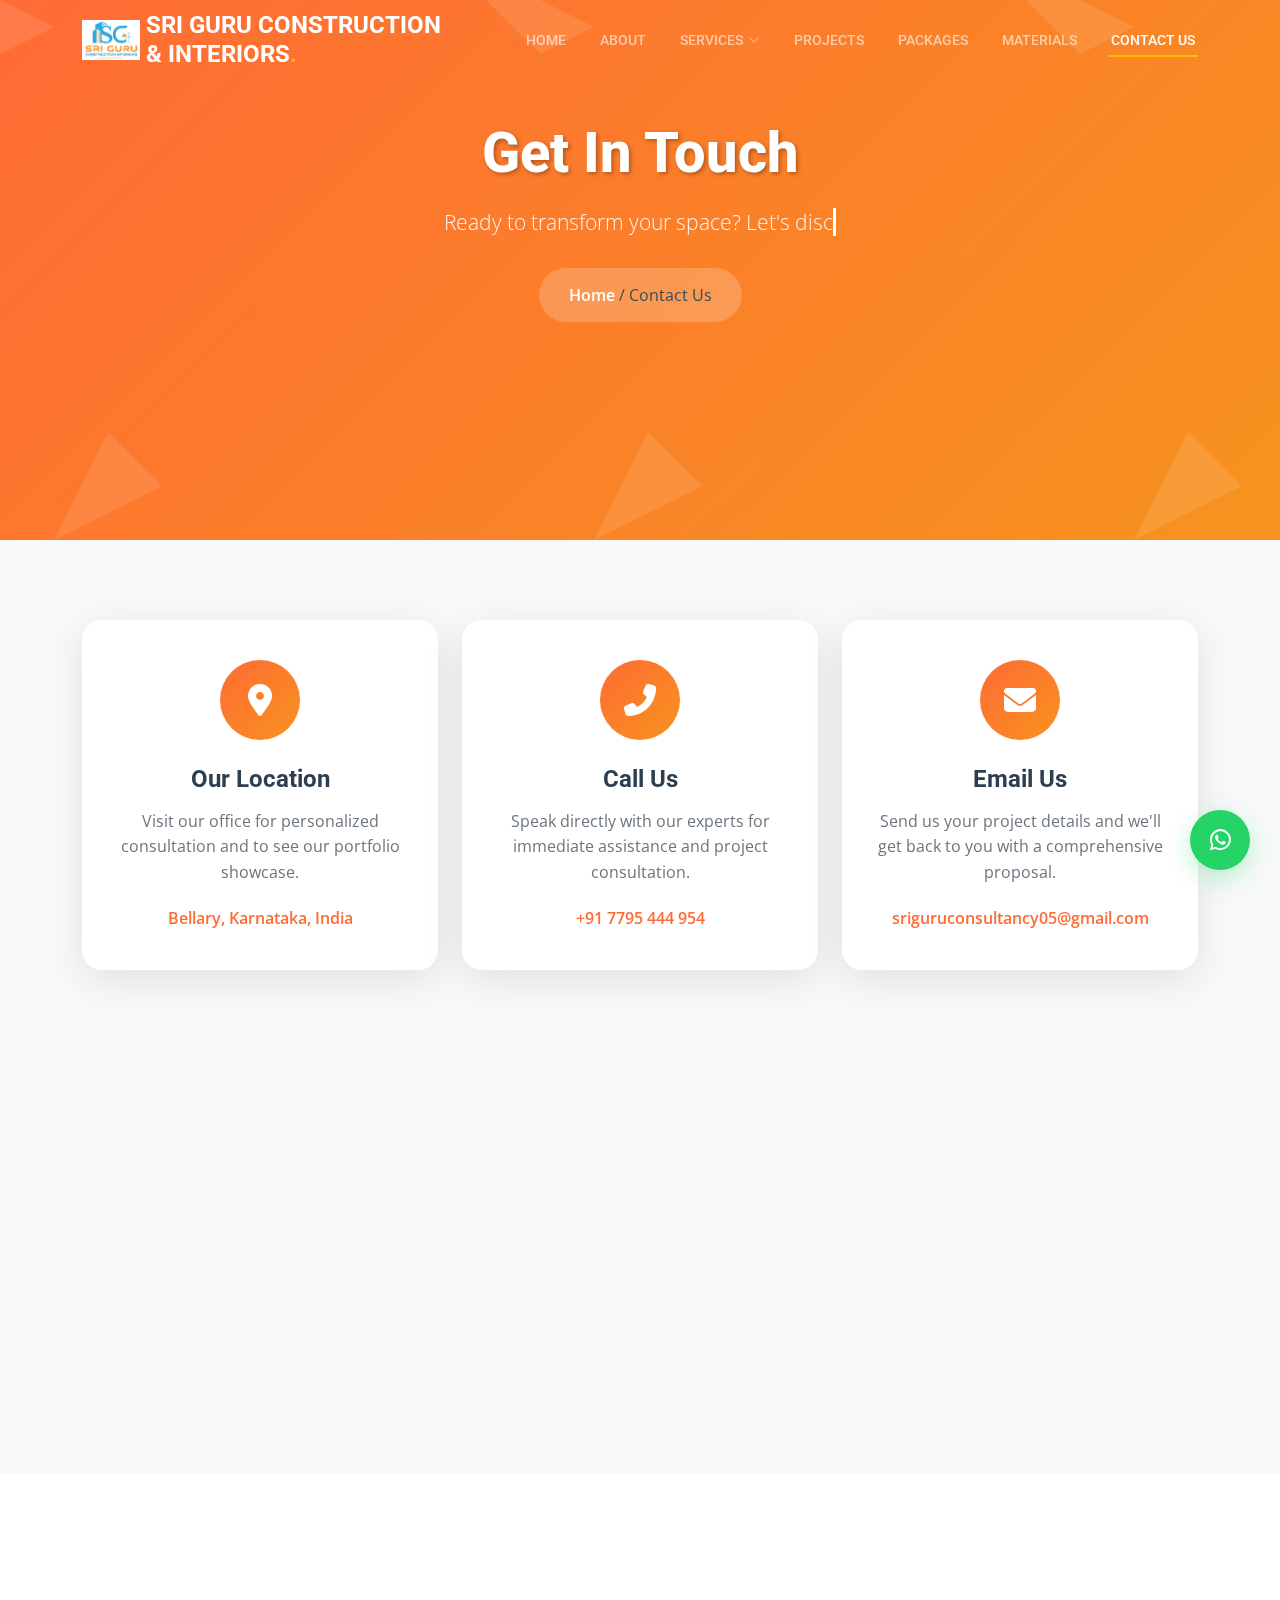
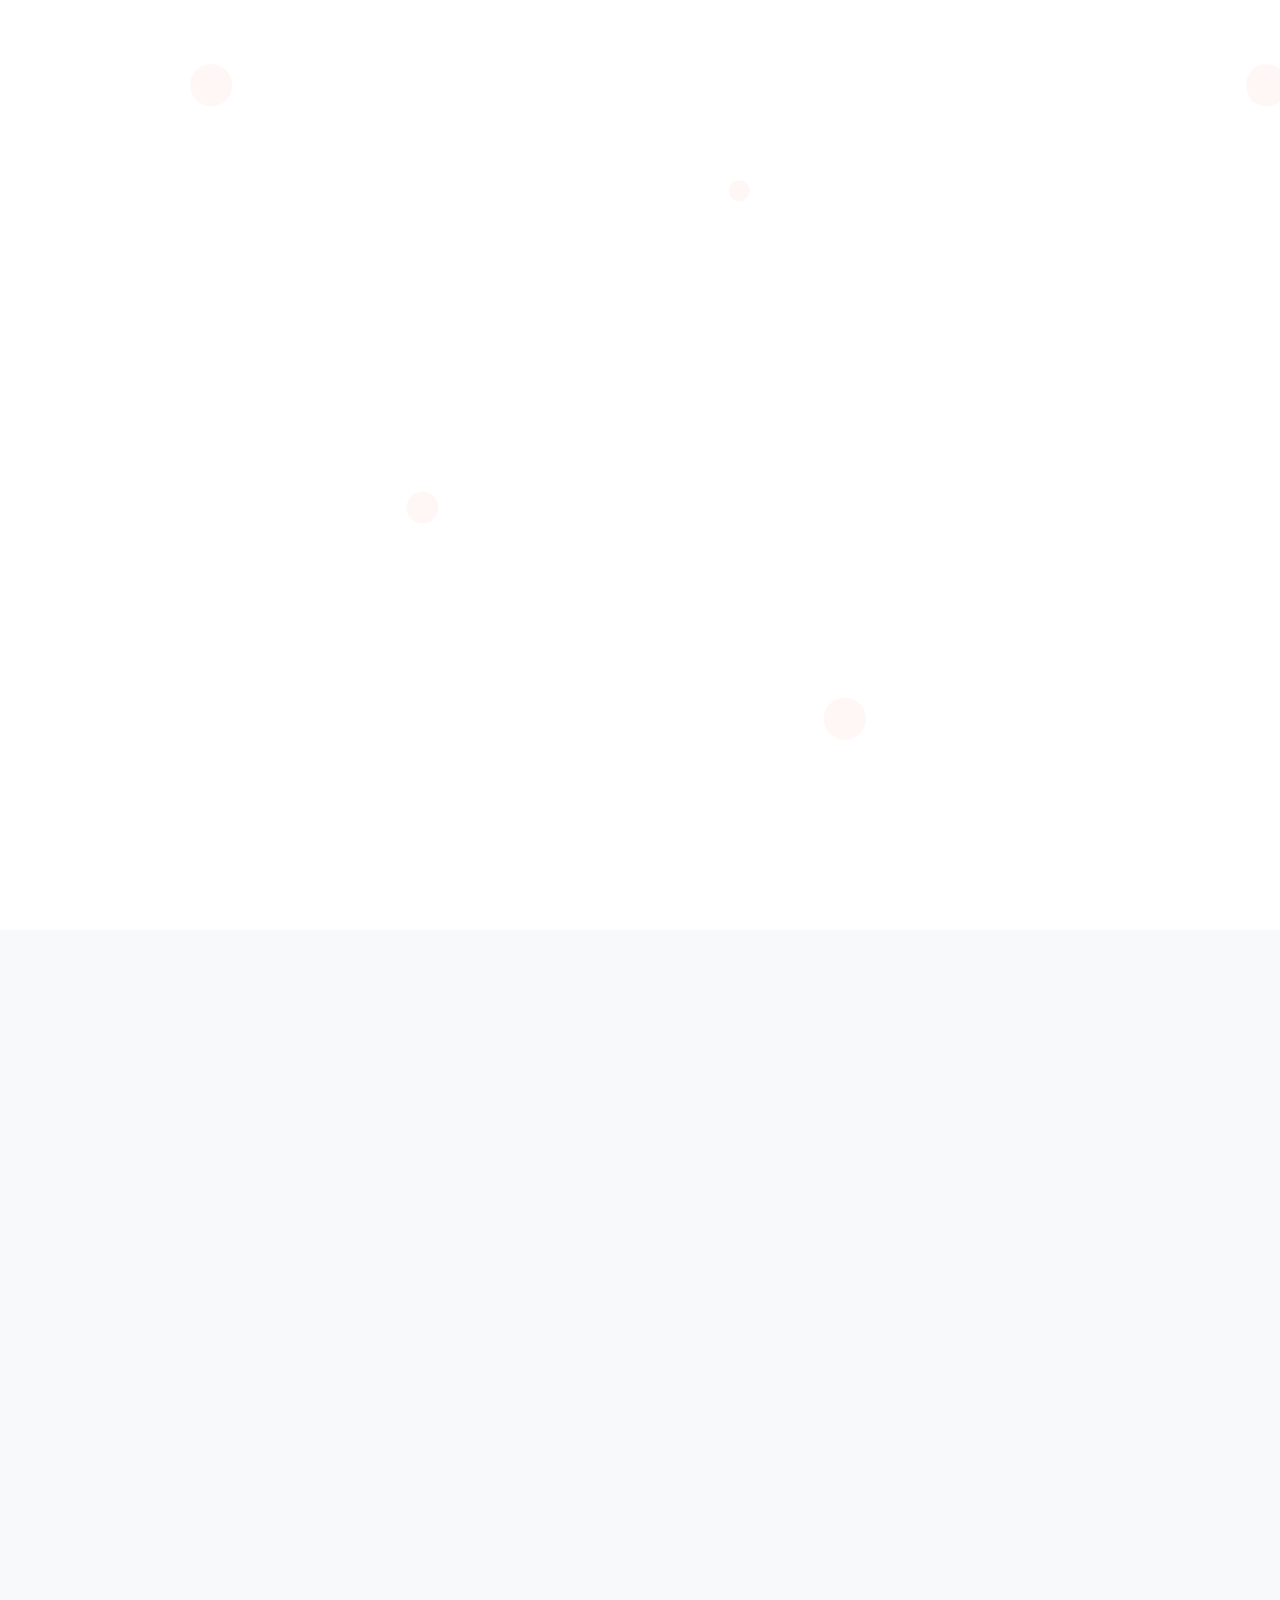
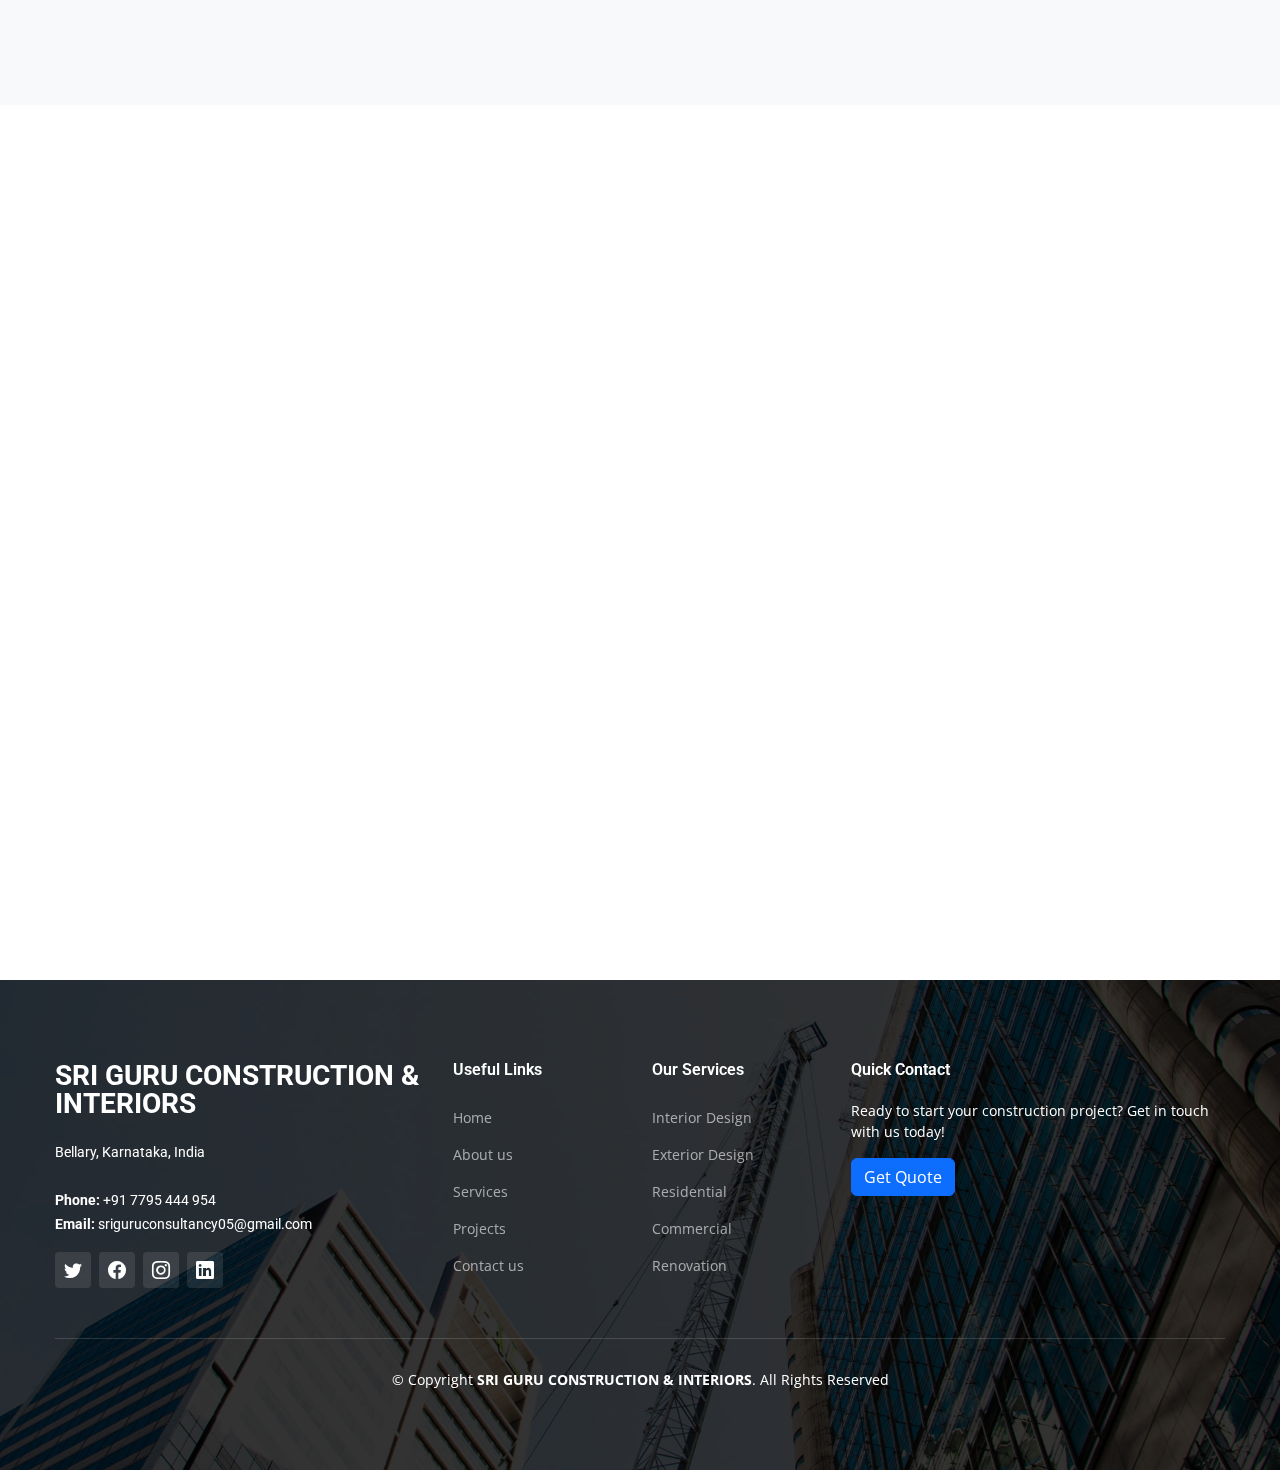
<file: contact_us.html>
<!DOCTYPE html>
<html lang="en">

<head>
  <meta charset="utf-8">
  <meta content="width=device-width, initial-scale=1.0" name="viewport">

  <title>Contact Us - SRI GURU CONSTRUCTION & INTERIORS</title>
  <meta content="Get in touch with SRI GURU CONSTRUCTION & INTERIORS for your construction and interior design needs" name="description">
  <meta content="contact, construction, interior design, quote, consultation" name="keywords">

  <!-- Favicons -->
  <link href="assets/img/favicon.png" rel="icon">
  <link href="assets/img/apple-touch-icon.png" rel="apple-touch-icon">

  <!-- Google Fonts -->
  <link rel="preconnect" href="https://fonts.googleapis.com">
  <link rel="preconnect" href="https://fonts.gstatic.com" crossorigin>
  <link href="https://fonts.googleapis.com/css2?family=Open+Sans:ital,wght@0,300;0,400;0,500;0,600;0,700;1,300;1,400;1,600;1,700&family=Roboto:ital,wght@0,300;0,400;0,500;0,600;0,700;1,300;1,400;1,500;1,600;1,700&family=Work+Sans:ital,wght@0,300;0,400;0,500;0,600;0,700;1,300;1,400;1,500;1,600;1,700&display=swap" rel="stylesheet">

  <!-- Vendor CSS Files -->
  <link href="assets/vendor/bootstrap/css/bootstrap.min.css" rel="stylesheet">
  <link href="assets/vendor/bootstrap-icons/bootstrap-icons.css" rel="stylesheet">
  <link href="assets/vendor/fontawesome-free/css/all.min.css" rel="stylesheet">
  <link href="assets/vendor/aos/aos.css" rel="stylesheet">
  <link href="assets/vendor/glightbox/css/glightbox.min.css" rel="stylesheet">
  <link href="assets/vendor/swiper/swiper-bundle.min.css" rel="stylesheet">

  <!-- Template Main CSS File -->
  <link href="assets/css/main.css" rel="stylesheet">

  <style>
    /* Mobile navigation color and backdrop */
    @media (max-width: 1279px) {
      .header.scrolled .navbar a,
      .header.scrolled .navbar a:focus,
      .header.scrolled .navbar .dropdown ul li a,
      .header.scrolled .navbar .dropdown ul li a:focus {
        color: #2c3e50 !important;
      }
      
      .header.scrolled .navbar a:hover,
      .header.scrolled .navbar .active,
      .header.scrolled .navbar .active:focus,
      .header.scrolled .navbar li:hover > a,
      .header.scrolled .navbar .dropdown ul li a:hover {
        color: #ff6b35 !important;
      }
      
      .header.scrolled .navbar ul,
      .navbar ul {
        background: rgba(255, 255, 255, 0.95) !important;
        backdrop-filter: blur(20px) !important;
        -webkit-backdrop-filter: blur(20px) !important;
        border-left: 1px solid rgba(0, 0, 0, 0.05) !important;
      }
      
      .header.scrolled .navbar .dropdown ul,
      .navbar .dropdown ul {
        background: rgba(255, 255, 255, 0.98) !important;
        border: 1px solid rgba(44, 62, 80, 0.1) !important;
        backdrop-filter: blur(20px) !important;
        -webkit-backdrop-filter: blur(20px) !important;
      }
    }

    /* Advanced Contact Page Styles */
    .contact-hero {
      background: linear-gradient(135deg, #FF6B35 0%, #F7931E 100%);
      padding: 120px 0 80px;
      position: relative;
      overflow: hidden;
      min-height: 60vh;
    }

    .contact-hero::before {
      content: '';
      position: absolute;
      top: 0;
      left: 0;
      right: 0;
      bottom: 0;
      background: url('data:image/svg+xml,<svg xmlns="http://www.w3.org/2000/svg" viewBox="0 0 1000 1000" fill="white" opacity="0.1"><polygon points="0,0 100,50 0,100"/><polygon points="900,0 1000,0 1000,100"/><polygon points="200,800 300,900 100,1000"/></svg>') repeat;
      animation: float 15s ease-in-out infinite;
    }

    @keyframes float {
      0%, 100% { transform: translateX(0px) translateY(0px); }
      50% { transform: translateX(30px) translateY(-30px); }
    }

    .contact-hero h1 {
      color: white;
      font-size: 3.5rem;
      font-weight: 800;
      margin-bottom: 20px;
      text-shadow: 2px 2px 4px rgba(0,0,0,0.3);
      position: relative;
      z-index: 2;
    }

    .contact-hero p {
      color: rgba(255,255,255,0.9);
      font-size: 1.3rem;
      margin-bottom: 30px;
      position: relative;
      z-index: 2;
    }

    .contact-breadcrumb {
      background: rgba(255,255,255,0.2);
      backdrop-filter: blur(10px);
      border-radius: 50px;
      padding: 15px 30px;
      display: inline-block;
      position: relative;
      z-index: 2;
    }

    .contact-breadcrumb a {
      color: white;
      text-decoration: none;
      font-weight: 600;
    }

    .contact-breadcrumb a:hover {
      color: #FFE5D6;
    }

    /* Contact Cards Section */
    .contact-cards {
      padding: 80px 0;
      background: #f8f9fa;
    }

    .contact-card {
      background: white;
      border-radius: 20px;
      padding: 40px 30px;
      text-align: center;
      box-shadow: 0 10px 40px rgba(0,0,0,0.1);
      transition: all 0.4s cubic-bezier(0.25, 0.46, 0.45, 0.94);
      height: 100%;
      position: relative;
      overflow: hidden;
    }

    .contact-card::before {
      content: '';
      position: absolute;
      top: 0;
      left: -100%;
      width: 100%;
      height: 100%;
      background: linear-gradient(135deg, #FF6B35, #F7931E);
      transition: left 0.5s ease;
      z-index: 1;
    }

    .contact-card:hover::before {
      left: 0;
    }

    .contact-card:hover {
      transform: translateY(-10px);
      box-shadow: 0 20px 60px rgba(255, 107, 53, 0.3);
    }

    .contact-card:hover .contact-icon,
    .contact-card:hover h4,
    .contact-card:hover p,
    .contact-card:hover a {
      color: white;
      position: relative;
      z-index: 2;
    }

    .contact-icon {
      width: 80px;
      height: 80px;
      background: linear-gradient(135deg, #FF6B35, #F7931E);
      border-radius: 50%;
      display: flex;
      align-items: center;
      justify-content: center;
      margin: 0 auto 25px;
      transition: all 0.3s ease;
    }

    .contact-icon i {
      font-size: 2rem;
      color: white;
    }

    .contact-card h4 {
      font-size: 1.5rem;
      font-weight: 700;
      margin-bottom: 15px;
      color: #2C3E50;
      transition: all 0.3s ease;
    }

    .contact-card p {
      color: #6c757d;
      margin-bottom: 20px;
      line-height: 1.6;
      transition: all 0.3s ease;
    }

    .contact-card a {
      color: #FF6B35;
      text-decoration: none;
      font-weight: 600;
      transition: all 0.3s ease;
    }

    /* Contact Form Section */
    .contact-form-section {
      padding: 80px 0;
      background: white;
    }

    .section-title {
      text-align: center;
      margin-bottom: 60px;
    }

    .section-title h2 {
      font-size: 3rem;
      font-weight: 800;
      color: #2C3E50;
      margin-bottom: 20px;
      position: relative;
      display: inline-block;
    }

    .section-title h2::after {
      content: '';
      position: absolute;
      bottom: -10px;
      left: 50%;
      transform: translateX(-50%);
      width: 80px;
      height: 4px;
      background: linear-gradient(90deg, #FF6B35, #F7931E);
      border-radius: 2px;
    }

    .section-title p {
      font-size: 1.2rem;
      color: #6c757d;
      max-width: 600px;
      margin: 0 auto;
    }

    .advanced-form {
      background: white;
      border-radius: 20px;
      padding: 50px;
      box-shadow: 0 15px 50px rgba(0,0,0,0.1);
      position: relative;
      overflow: hidden;
    }

    .advanced-form::before {
      content: '';
      position: absolute;
      top: 0;
      left: 0;
      right: 0;
      height: 5px;
      background: linear-gradient(90deg, #FF6B35, #F7931E);
    }

    .form-group {
      margin-bottom: 30px;
      position: relative;
    }

    .form-group label {
      font-weight: 600;
      color: #2C3E50;
      margin-bottom: 10px;
      display: block;
      font-size: 1rem;
    }

    .form-control {
      border: 2px solid #e9ecef;
      border-radius: 12px;
      padding: 18px 20px;
      font-size: 1rem;
      transition: all 0.3s ease;
      background: #f8f9fa;
      width: 100%;
    }

    .form-control:focus {
      outline: none;
      border-color: #FF6B35;
      background: white;
      box-shadow: 0 0 0 4px rgba(255, 107, 53, 0.1);
      transform: translateY(-2px);
    }

    .form-control:hover {
      border-color: #F7931E;
      background: white;
    }

    .form-floating {
      position: relative;
    }

    .form-floating input,
    .form-floating select,
    .form-floating textarea {
      height: 60px;
      padding: 20px 15px 5px;
    }

    .form-floating label {
      position: absolute;
      top: 20px;
      left: 15px;
      color: #6c757d;
      transition: all 0.3s ease;
      pointer-events: none;
      background: transparent;
      margin: 0;
    }

    .form-floating input:focus + label,
    .form-floating input:not(:placeholder-shown) + label,
    .form-floating select:focus + label,
    .form-floating select:not([value=""]) + label,
    .form-floating textarea:focus + label,
    .form-floating textarea:not(:placeholder-shown) + label {
      top: 5px;
      font-size: 0.8rem;
      color: #FF6B35;
      font-weight: 600;
    }

    textarea.form-control {
      min-height: 120px;
      resize: vertical;
    }

    .btn-submit {
      background: linear-gradient(135deg, #FF6B35 0%, #F7931E 100%);
      border: none;
      color: white;
      padding: 18px 50px;
      border-radius: 50px;
      font-size: 1.1rem;
      font-weight: 700;
      text-transform: uppercase;
      letter-spacing: 1px;
      transition: all 0.4s cubic-bezier(0.25, 0.46, 0.45, 0.94);
      position: relative;
      overflow: hidden;
      cursor: pointer;
      width: 100%;
      margin-top: 20px;
      min-height: 60px;
      display: flex;
      align-items: center;
      justify-content: center;
    }

    .btn-submit::before {
      content: '';
      position: absolute;
      top: 0;
      left: -100%;
      width: 100%;
      height: 100%;
      background: linear-gradient(135deg, #F7931E 0%, #FF6B35 100%);
      transition: left 0.5s ease;
    }

    .btn-submit:hover::before {
      left: 0;
    }

    .btn-submit:hover {
      transform: translateY(-3px);
      box-shadow: 0 15px 35px rgba(255, 107, 53, 0.4);
    }

    .btn-submit span {
      position: relative;
      z-index: 2;
    }

    .btn-submit .spinner {
      display: none;
      width: 20px;
      height: 20px;
      border: 2px solid transparent;
      border-top: 2px solid white;
      border-radius: 50%;
      animation: spin 1s linear infinite;
      margin-right: 10px;
    }

    .btn-submit.loading .spinner {
      display: inline-block;
    }

    .btn-submit.loading .btn-text {
      display: none;
    }

    @keyframes spin {
      0% { transform: rotate(0deg); }
      100% { transform: rotate(360deg); }
    }

    /* Form Validation Styles */
    .form-control.is-invalid {
      border-color: #dc3545;
      background: #fff5f5;
    }

    .form-control.is-valid {
      border-color: #28a745;
      background: #f8fff8;
    }

    .invalid-feedback {
      display: block;
      width: 100%;
      margin-top: 5px;
      font-size: 0.875rem;
      color: #dc3545;
      font-weight: 500;
    }

    .valid-feedback {
      display: block;
      width: 100%;
      margin-top: 5px;
      font-size: 0.875rem;
      color: #28a745;
      font-weight: 500;
    }

    /* Success Message */
    .success-message {
      background: linear-gradient(135deg, #28a745, #20c997);
      color: white;
      padding: 20px;
      border-radius: 12px;
      margin-top: 20px;
      text-align: center;
      font-weight: 600;
      display: none;
      animation: slideInUp 0.5s ease;
    }

    .error-message {
      background: rgba(220, 53, 69, 0.1);
      border: 1px solid rgba(220, 53, 69, 0.2);
      color: #c82333;
      padding: 18px;
      border-radius: 12px;
      margin-top: 20px;
      text-align: center;
      font-weight: 600;
      display: none;
    }

    @keyframes slideInUp {
      from {
        opacity: 0;
        transform: translateY(30px);
      }
      to {
        opacity: 1;
        transform: translateY(0);
      }
    }

    /* Response Time & Office Hours Cards */
    .response-time-card,
    .office-hours-card {
      background: white;
      border-radius: 20px;
      padding: 40px;
      height: 100%;
      box-shadow: 0 10px 40px rgba(0,0,0,0.08);
      transition: all 0.3s ease;
      border: 1px solid #f1f3f4;
    }

    .response-time-card:hover,
    .office-hours-card:hover {
      transform: translateY(-5px);
      box-shadow: 0 15px 50px rgba(255, 107, 53, 0.15);
    }

    .response-icon,
    .office-icon {
      width: 70px;
      height: 70px;
      background: linear-gradient(135deg, #FF6B35, #F7931E);
      border-radius: 50%;
      display: flex;
      align-items: center;
      justify-content: center;
      margin-bottom: 25px;
    }

    .response-icon i,
    .office-icon i {
      font-size: 1.8rem;
      color: white;
    }

    .response-time-card h4,
    .office-hours-card h4 {
      font-size: 1.5rem;
      font-weight: 700;
      color: #2C3E50;
      margin-bottom: 25px;
    }

    .response-stats {
      display: flex;
      gap: 30px;
    }

    .stat {
      text-align: center;
      flex: 1;
    }

    .stat .number {
      display: block;
      font-size: 2.5rem;
      font-weight: 800;
      color: #FF6B35;
      line-height: 1;
      margin-bottom: 5px;
    }

    .stat .label {
      font-size: 0.9rem;
      color: #6c757d;
      font-weight: 600;
    }

    .hours-list {
      margin-top: 20px;
    }

    .hour-item {
      display: flex;
      justify-content: space-between;
      align-items: center;
      padding: 12px 0;
      border-bottom: 1px solid #f1f3f4;
    }

    .hour-item:last-child {
      border-bottom: none;
    }

    .hour-item .day {
      font-weight: 600;
      color: #2C3E50;
    }

    .hour-item .time {
      color: #FF6B35;
      font-weight: 600;
    }

    /* Typing Animation */
    .typing-text {
      border-right: 3px solid white;
      animation: blink 1s infinite;
    }

    @keyframes blink {
      0%, 50% { border-color: white; }
      51%, 100% { border-color: transparent; }
    }

    /* Form Progress Indicator */
    .form-progress {
      height: 4px;
      background: #f1f3f4;
      border-radius: 2px;
      margin-bottom: 30px;
      overflow: hidden;
    }

    .form-progress-bar {
      height: 100%;
      background: linear-gradient(90deg, #FF6B35, #F7931E);
      width: 0%;
      transition: width 0.3s ease;
      border-radius: 2px;
    }

    /* Interactive elements */
    .contact-card:hover .contact-icon {
      transform: scale(1.1) rotate(5deg);
    }

    .contact-form-section {
      position: relative;
    }

    .contact-form-section::before {
      content: '';
      position: absolute;
      top: 0;
      left: 0;
      right: 0;
      bottom: 0;
      background: url('data:image/svg+xml,<svg xmlns="http://www.w3.org/2000/svg" viewBox="0 0 100 100" fill="rgba(255,107,53,0.05)"><circle cx="20" cy="20" r="2"/><circle cx="80" cy="80" r="2"/><circle cx="40" cy="60" r="1.5"/><circle cx="70" cy="30" r="1"/></svg>') repeat;
      animation: float 20s ease-in-out infinite;
      pointer-events: none;
    }

    /* Floating WhatsApp Button */
    .whatsapp-float {
      position: fixed;
      width: 60px;
      height: 60px;
      bottom: 30px;
      right: 30px;
      background: #25D366;
      color: white;
      border-radius: 50%;
      display: flex;
      align-items: center;
      justify-content: center;
      font-size: 1.5rem;
      box-shadow: 0 8px 25px rgba(37, 211, 102, 0.3);
      z-index: 1000;
      transition: all 0.3s ease;
      text-decoration: none;
      animation: pulse 2s infinite;
    }

    .whatsapp-float:hover {
      background: #20c157;
      transform: scale(1.1);
      box-shadow: 0 12px 35px rgba(37, 211, 102, 0.4);
      color: white;
    }

    @keyframes pulse {
      0% {
        box-shadow: 0 8px 25px rgba(37, 211, 102, 0.3), 0 0 0 0 rgba(37, 211, 102, 0.7);
      }
      70% {
        box-shadow: 0 8px 25px rgba(37, 211, 102, 0.3), 0 0 0 10px rgba(37, 211, 102, 0);
      }
      100% {
        box-shadow: 0 8px 25px rgba(37, 211, 102, 0.3), 0 0 0 0 rgba(37, 211, 102, 0);
      }
    }

    /* Smooth scrolling enhancement */
    html {
      scroll-behavior: smooth;
    }

    /* Enhanced hover effects for contact cards */
    .contact-card {
      transform-style: preserve-3d;
    }

    .contact-card:hover {
      transform: translateY(-10px) rotateX(5deg);
    }

    /* Map Section */
    .map-section {
      padding: 80px 0;
      background: #f8f9fa;
    }

    .map-container {
      border-radius: 20px;
      overflow: hidden;
      box-shadow: 0 15px 50px rgba(0,0,0,0.1);
      height: 400px;
      position: relative;
    }

    .map-placeholder {
      width: 100%;
      height: 100%;
      background: linear-gradient(135deg, #FF6B35, #F7931E);
      display: flex;
      align-items: center;
      justify-content: center;
      color: white;
      font-size: 1.5rem;
      font-weight: 600;
    }

    /* FAQ Section */
    .faq-section {
      padding: 80px 0;
      background: white;
    }

    .faq-item {
      background: white;
      border: 2px solid #f1f3f4;
      border-radius: 15px;
      margin-bottom: 20px;
      overflow: hidden;
      transition: all 0.3s ease;
    }

    .faq-item:hover {
      border-color: #FF6B35;
      box-shadow: 0 5px 20px rgba(255, 107, 53, 0.1);
    }

    .faq-question {
      padding: 25px 30px;
      cursor: pointer;
      display: flex;
      justify-content: space-between;
      align-items: center;
      background: white;
      transition: all 0.3s ease;
    }

    .faq-question:hover {
      background: #f8f9fa;
    }

    .faq-question h5 {
      margin: 0;
      font-weight: 600;
      color: #2C3E50;
      font-size: 1.1rem;
    }

    .faq-answer {
      padding: 0 30px;
      max-height: 0;
      overflow: hidden;
      transition: all 0.4s ease;
      background: #f8f9fa;
    }

    .faq-answer.active {
      padding: 25px 30px;
      max-height: 200px;
    }

    .faq-answer p {
      margin: 0;
      color: #6c757d;
      line-height: 1.6;
    }

    .faq-toggle {
      width: 30px;
      height: 30px;
      border-radius: 50%;
      background: #FF6B35;
      color: white;
      display: flex;
      align-items: center;
      justify-content: center;
      transition: all 0.3s ease;
    }

    .faq-item.active .faq-toggle {
      transform: rotate(45deg);
      background: #F7931E;
    }

    /* Responsive Design */
    @media (max-width: 768px) {
      .contact-hero h1 {
        font-size: 2.5rem;
      }
      
      .section-title h2 {
        font-size: 2rem;
      }
      
      .advanced-form {
        padding: 30px 20px;
      }
      
      .contact-card {
        margin-bottom: 30px;
      }
    }

    /* Success/Error Messages */
    .alert-custom {
      border-radius: 15px;
      padding: 20px 25px;
      margin-bottom: 30px;
      border: none;
      font-weight: 600;
    }

    .alert-success {
      background: linear-gradient(135deg, #28a745, #20c997);
      color: white;
    }

    .alert-error {
      background: linear-gradient(135deg, #dc3545, #fd7e14);
      color: white;
    }

    /* Loading Animation */
    .btn-loading {
      pointer-events: none;
      opacity: 0.7;
    }

    .btn-loading::after {
      content: '';
      position: absolute;
      width: 20px;
      height: 20px;
      top: 50%;
      left: 50%;
      margin-left: -10px;
      margin-top: -10px;
      border: 2px solid transparent;
      border-top-color: white;
      border-radius: 50%;
      animation: spin 1s linear infinite;
    }

    @keyframes spin {
      0% { transform: rotate(0deg); }
      100% { transform: rotate(360deg); }
    }
  </style>
</head>

<body>
  <!-- ======= Header ======= -->
  <header id="header" class="header d-flex align-items-center">
    <div class="container-fluid container-xl d-flex align-items-center justify-content-between">

      <a href="index.html" class="logo d-flex align-items-center">
        <img src="images/new_logo.jpg" alt="">
        <h1>SRI GURU CONSTRUCTION<br>& INTERIORS<span>.</span></h1>
      </a>

      <i class="mobile-nav-toggle mobile-nav-show bi bi-list"></i>
      <i class="mobile-nav-toggle mobile-nav-hide d-none bi bi-x"></i>
      <nav id="navbar" class="navbar">
        <ul>
          <li><a href="index.html">Home</a></li>
          <li><a href="about.html">About</a></li>
          <li class="dropdown"><a href="#"><span>Services</span> <i
                class="bi bi-chevron-down dropdown-indicator"></i></a>
            <ul>
              <li><a class="dropdown-item" href="interior.html"><i class="bi bi-house-door"></i>Interior Design</a></li>
              <li><a class="dropdown-item" href="exterior.html"><i class="bi bi-building"></i>Exterior Design</a></li>
              <li><a class="dropdown-item" href="pre-design.html"><i class="bi bi-pencil-square"></i>Pre Design</a></li>
              <li><a class="dropdown-item" href="residential.html"><i class="bi bi-house-heart"></i>Residential</a></li>
              <li><a class="dropdown-item" href="commercial.html"><i class="bi bi-buildings"></i>Commercial</a></li>
              <li><a class="dropdown-item" href="renovation.html"><i class="bi bi-tools"></i>Renovation</a></li>
              <li><a class="dropdown-item" href="consultation.html"><i class="bi bi-chat-dots"></i>Consultation</a></li>
            </ul>
          </li>
          <li><a href="projects.html">Projects</a></li>
          <li><a href="packages.html">Packages</a></li>
          <li><a href="materials.html">Materials</a></li>
          <li><a href="contact_us.html" class="active">Contact Us</a></li>
        </ul>
      </nav>
    </div>
  </header>

  <!-- ======= Hero Section ======= -->
  <section class="contact-hero">
    <div class="container">
      <div class="row">
        <div class="col-lg-8 mx-auto text-center" data-aos="fade-up">
          <h1>Get In Touch</h1>
          <p class="lead">Ready to transform your space? <span id="typingText" class="typing-text">Let's discuss your dream project</span></p>
          <nav class="contact-breadcrumb">
            <a href="index.html">Home</a> / <span>Contact Us</span>
          </nav>
        </div>
      </div>
    </div>
  </section>

  <!-- ======= Contact Cards Section ======= -->
  <section class="contact-cards">
    <div class="container">
      <div class="row g-4">
        <div class="col-lg-4 col-md-6" data-aos="fade-up" data-aos-delay="100">
          <div class="contact-card">
            <div class="contact-icon">
              <i class="fas fa-map-marker-alt"></i>
            </div>
            <h4>Our Location</h4>
            <p>Visit our office for personalized consultation and to see our portfolio showcase.</p>
            <a href="#map">Bellary, Karnataka, India</a>
          </div>
        </div>
        
        <div class="col-lg-4 col-md-6" data-aos="fade-up" data-aos-delay="200">
          <div class="contact-card">
            <div class="contact-icon">
              <i class="fas fa-phone-alt"></i>
            </div>
            <h4>Call Us</h4>
            <p>Speak directly with our experts for immediate assistance and project consultation.</p>
            <a href="tel:+917795444954">+91 7795 444 954</a>
          </div>
        </div>
        
        <div class="col-lg-4 col-md-6" data-aos="fade-up" data-aos-delay="300">
          <div class="contact-card">
            <div class="contact-icon">
              <i class="fas fa-envelope"></i>
            </div>
            <h4>Email Us</h4>
            <p>Send us your project details and we'll get back to you with a comprehensive proposal.</p>
            <a href="mailto:sriguruconsultancy05@gmail.com">sriguruconsultancy05@gmail.com</a>
          </div>
        </div>
      </div>
      
      <!-- Response Time & Office Hours -->
      <div class="row mt-5">
        <div class="col-lg-6" data-aos="fade-right">
          <div class="response-time-card">
            <div class="response-icon">
              <i class="fas fa-clock"></i>
            </div>
            <h4>Quick Response Time</h4>
            <div class="response-stats">
              <div class="stat">
                <span class="number">< 2</span>
                <span class="label">Hours Email Response</span>
              </div>
              <div class="stat">
                <span class="number">24/7</span>
                <span class="label">Emergency Support</span>
              </div>
            </div>
          </div>
        </div>
        
        <div class="col-lg-6" data-aos="fade-left">
          <div class="office-hours-card">
            <div class="office-icon">
              <i class="fas fa-business-time"></i>
            </div>
            <h4>Office Hours</h4>
            <div class="hours-list">
              <div class="hour-item">
                <span class="day">Monday - Friday</span>
                <span class="time">9:00 AM - 7:00 PM</span>
              </div>
              <div class="hour-item">
                <span class="day">Saturday</span>
                <span class="time">10:00 AM - 5:00 PM</span>
              </div>
              <div class="hour-item">
                <span class="day">Sunday</span>
                <span class="time">Closed</span>
              </div>
            </div>
          </div>
        </div>
      </div>
    </div>
  </section>

  <!-- ======= Contact Form Section ======= -->
  <section class="contact-form-section">
    <div class="container">
      <div class="section-title" data-aos="fade-up">
        <h2>Start Your Project Today</h2>
        <p>Fill out the form below and our team will contact you within 24 hours to discuss your construction and interior design needs.</p>
      </div>
      
      <div class="row justify-content-center">
        <div class="col-lg-10">
          <div class="advanced-form" data-aos="fade-up" data-aos-delay="200">
            <div class="form-progress">
              <div class="form-progress-bar" id="formProgress"></div>
            </div>
            <form id="contactForm" action="forms/contact.php" method="post">
              <input type="hidden" id="subject" name="subject" value="New Project Inquiry">
              <div class="row g-4">
                <div class="col-md-6">
                  <div class="form-floating">
                    <input type="text" class="form-control" id="name" name="name" placeholder="Your Name" required>
                    <label for="name">Full Name *</label>
                  </div>
                </div>
                
                <div class="col-md-6">
                  <div class="form-floating">
                    <input type="email" class="form-control" id="email" name="email" placeholder="Your Email" required>
                    <label for="email">Email Address *</label>
                  </div>
                </div>
                
                <div class="col-md-6">
                  <div class="form-floating">
                    <input type="tel" class="form-control" id="phone" name="phone" placeholder="Your Phone" required>
                    <label for="phone">Phone Number *</label>
                  </div>
                </div>
                
                <div class="col-md-6">
                  <div class="form-floating">
                    <select class="form-control" id="project_type" name="project_type" required>
                      <option value="">Select Project Type</option>
                      <option value="residential">Residential Construction</option>
                      <option value="commercial">Commercial Construction</option>
                      <option value="interior_design">Interior Design</option>
                      <option value="exterior_design">Exterior Design</option>
                      <option value="renovation">Renovation</option>
                      <option value="consultation">Consultation</option>
                      <option value="other">Other</option>
                    </select>
                    <label for="project_type">Project Type *</label>
                  </div>
                </div>
                
                <div class="col-md-6">
                  <div class="form-floating">
                    <select class="form-control" id="budget" name="budget">
                      <option value="">Select Budget Range</option>
                      <option value="under_5_lakh">Under ₹5 Lakh</option>
                      <option value="5_10_lakh">₹5 - 10 Lakh</option>
                      <option value="10_25_lakh">₹10 - 25 Lakh</option>
                      <option value="25_50_lakh">₹25 - 50 Lakh</option>
                      <option value="50_lakh_plus">₹50 Lakh+</option>
                      <option value="custom">Custom Budget</option>
                    </select>
                    <label for="budget">Budget Range</label>
                  </div>
                </div>
                
                <div class="col-md-6">
                  <div class="form-floating">
                    <select class="form-control" id="timeline" name="timeline">
                      <option value="">Select Timeline</option>
                      <option value="immediate">Immediate (Within 1 month)</option>
                      <option value="short_term">Short Term (1-3 months)</option>
                      <option value="medium_term">Medium Term (3-6 months)</option>
                      <option value="long_term">Long Term (6+ months)</option>
                      <option value="planning">Still Planning</option>
                    </select>
                    <label for="timeline">Project Timeline</label>
                  </div>
                </div>
                
                <div class="col-12">
                  <div class="form-floating">
                    <textarea class="form-control" id="message" name="message" placeholder="Your Message" required style="height: 150px;"></textarea>
                    <label for="message">Project Details & Requirements *</label>
                  </div>
                </div>
                
                <div class="col-12">
                  <div class="form-check d-flex align-items-center mb-3">
                    <input class="form-check-input me-3" type="checkbox" id="privacy" name="privacy" required style="transform: scale(1.2);">
                    <label class="form-check-label" for="privacy">
                      I agree to the <a href="#" class="text-decoration-none" style="color: #FF6B35;">Privacy Policy</a> and consent to being contacted about my project.
                    </label>
                  </div>
                </div>
                
                <div class="col-12">
                  <button type="submit" class="btn-submit" id="submitBtn">
                    <div class="spinner"></div>
                    <span class="btn-text">Send Message & Get Free Quote</span>
                  </button>
                  
                  <div class="success-message" id="successMessage">
                    <i class="fas fa-check-circle fa-2x mb-3"></i>
                    <h5>Message Sent Successfully!</h5>
                    <p>Thank you for your inquiry. Our team will contact you within 24 hours to discuss your project.</p>
                  </div>
                  <div class="error-message" id="errorMessage"></div>
                </div>
              </div>
            </form>
          </div>
        </div>
      </div>
    </div>
  </section>

  <!-- ======= Map Section ======= -->
  <section class="map-section" id="map">
    <div class="container">
      <div class="section-title" data-aos="fade-up">
        <h2>Find Us</h2>
        <p>Located in the heart of Bellary, Karnataka. Visit our office to discuss your project in person.</p>
      </div>
      
      <div class="map-container" data-aos="fade-up" data-aos-delay="200">
        <div class="map-placeholder">
          <div class="text-center">
            <i class="fas fa-map-marker-alt fa-3x mb-3"></i>
            <h4>SRI GURU CONSTRUCTION & INTERIORS</h4>
            <p class="mb-0">Bellary, Karnataka, India</p>
          </div>
        </div>
      </div>
    </div>
  </section>

  <!-- ======= FAQ Section ======= -->
  <section class="faq-section">
    <div class="container">
      <div class="section-title" data-aos="fade-up">
        <h2>Frequently Asked Questions</h2>
        <p>Get quick answers to common questions about our construction and interior design services.</p>
      </div>
      
      <div class="row justify-content-center">
        <div class="col-lg-10">
          <div class="faq-item" data-aos="fade-up" data-aos-delay="100">
            <div class="faq-question" onclick="toggleFaq(this)">
              <h5>How long does a typical construction project take?</h5>
              <div class="faq-toggle">+</div>
            </div>
            <div class="faq-answer">
              <p>Project timelines vary based on scope and complexity. Residential projects typically take 6-12 months, while commercial projects may take 8-18 months. We provide detailed timelines during the consultation phase.</p>
            </div>
          </div>
          
          <div class="faq-item" data-aos="fade-up" data-aos-delay="200">
            <div class="faq-question" onclick="toggleFaq(this)">
              <h5>Do you provide interior design services?</h5>
              <div class="faq-toggle">+</div>
            </div>
            <div class="faq-answer">
              <p>Yes! We offer comprehensive interior design services including space planning, furniture selection, lighting design, color consultation, and complete interior execution for both residential and commercial spaces.</p>
            </div>
          </div>
          
          <div class="faq-item" data-aos="fade-up" data-aos-delay="300">
            <div class="faq-question" onclick="toggleFaq(this)">
              <h5>What is included in your free consultation?</h5>
              <div class="faq-toggle">+</div>
            </div>
            <div class="faq-answer">
              <p>Our free consultation includes site visit, project assessment, initial design concepts, budget estimation, timeline discussion, and personalized recommendations based on your requirements and preferences.</p>
            </div>
          </div>
          
          <div class="faq-item" data-aos="fade-up" data-aos-delay="400">
            <div class="faq-question" onclick="toggleFaq(this)">
              <h5>Do you handle all permits and approvals?</h5>
              <div class="faq-toggle">+</div>
            </div>
            <div class="faq-answer">
              <p>Absolutely! We handle all necessary permits, approvals, and legal documentation required for your project. Our team ensures full compliance with local building codes and regulations.</p>
            </div>
          </div>
          
          <div class="faq-item" data-aos="fade-up" data-aos-delay="500">
            <div class="faq-question" onclick="toggleFaq(this)">
              <h5>What warranty do you provide on your work?</h5>
              <div class="faq-toggle">+</div>
            </div>
            <div class="faq-answer">
              <p>We provide comprehensive warranties on all our work - 10 years on structural work, 5 years on finishing work, and 2 years on electrical and plumbing installations. Extended warranty options are also available.</p>
            </div>
          </div>
        </div>
      </div>
    </div>
  </section>

  <!-- ======= Footer ======= -->
  <footer id="footer" class="footer">
    <div class="footer-content position-relative">
      <div class="container">
        <div class="row">
          <div class="col-lg-4 col-md-6">
            <div class="footer-info">
              <h3>SRI GURU CONSTRUCTION & INTERIORS</h3>
              <p>
                Bellary, Karnataka, India<br><br>
                <strong>Phone:</strong> +91 7795 444 954<br>
                <strong>Email:</strong> sriguruconsultancy05@gmail.com<br>
              </p>
              <div class="social-links d-flex mt-3">
                <a href="https://x.com/SRIGURUBALLARI?t=zPbH2nMmY1L3iWlRigHGrg&s=09" class="d-flex align-items-center justify-content-center" target="_blank"><i class="bi bi-twitter"></i></a>
                <a href="https://www.facebook.com/share/1G8xmAV1fe/" class="d-flex align-items-center justify-content-center" target="_blank"><i class="bi bi-facebook"></i></a>
                <a href="https://www.instagram.com/sriguruconstruction_interiors?utm_source=qr&igsh=MXUxeXFtY3U4a3g5aw==" class="d-flex align-items-center justify-content-center" target="_blank"><i class="bi bi-instagram"></i></a>
                <a href="https://www.linkedin.com/posts/sri-guru-construction-interiors_construction-interiors-ballari-activity-7369368902499254273-5vkv?utm_source=share&utm_medium=member_android&rcm=ACoAAC0hD0YBMrR6lHUBa6DHuTX8ilPDUBI9nIo" class="d-flex align-items-center justify-content-center" target="_blank"><i class="bi bi-linkedin"></i></a>
              </div>
            </div>
          </div>

          <div class="col-lg-2 col-md-3 footer-links">
            <h4>Useful Links</h4>
            <ul>
              <li><a href="index.html">Home</a></li>
              <li><a href="about.html">About us</a></li>
              <li><a href="services.html">Services</a></li>
              <li><a href="projects.html">Projects</a></li>
              <li><a href="contact_us.html">Contact us</a></li>
            </ul>
          </div>

          <div class="col-lg-2 col-md-3 footer-links">
            <h4>Our Services</h4>
            <ul>
              <li><a href="interior.html">Interior Design</a></li>
              <li><a href="exterior.html">Exterior Design</a></li>
              <li><a href="residential.html">Residential</a></li>
              <li><a href="commercial.html">Commercial</a></li>
              <li><a href="renovation.html">Renovation</a></li>
            </ul>
          </div>

          <div class="col-lg-4 col-md-6">
            <h4>Quick Contact</h4>
            <p>Ready to start your construction project? Get in touch with us today!</p>
            <a href="contact_us.html" class="btn btn-primary">Get Quote</a>
          </div>
        </div>
      </div>
    </div>

    <div class="footer-legal text-center position-relative">
      <div class="container">
        <div class="copyright">
          &copy; Copyright <strong><span>SRI GURU CONSTRUCTION & INTERIORS</span></strong>. All Rights Reserved
        </div>
      </div>
    </div>
  </footer>

  <a href="#" class="scroll-top d-flex align-items-center justify-content-center"><i class="bi bi-arrow-up-short"></i></a>
  <div id="preloader"></div>

  <!-- Floating WhatsApp Button -->
  <a href="https://wa.me/917795444954?text=Hi! I'm interested in your construction and interior design services. Can we discuss my project?" class="whatsapp-float" target="_blank" title="Chat with us on WhatsApp">
    <i class="fab fa-whatsapp"></i>
  </a>

  <!-- Vendor JS Files -->
  <script src="assets/vendor/bootstrap/js/bootstrap.bundle.min.js"></script>
  <script src="assets/vendor/aos/aos.js"></script>
  <script src="assets/vendor/glightbox/js/glightbox.min.js"></script>
  <script src="assets/vendor/isotope-layout/isotope.pkgd.min.js"></script>
  <script src="assets/vendor/swiper/swiper-bundle.min.js"></script>
  <script src="assets/vendor/purecounter/purecounter_vanilla.js"></script>

  <!-- Template Main JS File -->
  <script src="assets/js/main.js"></script>

  <script>
    // FAQ Toggle Function
    function toggleFaq(element) {
      const faqItem = element.parentElement;
      const faqAnswer = faqItem.querySelector('.faq-answer');
      const faqToggle = element.querySelector('.faq-toggle');
      
      // Close all other FAQ items
      document.querySelectorAll('.faq-item').forEach(item => {
        if (item !== faqItem) {
          item.classList.remove('active');
          item.querySelector('.faq-answer').classList.remove('active');
          item.querySelector('.faq-toggle').textContent = '+';
        }
      });
      
      // Toggle current FAQ item
      if (faqItem.classList.contains('active')) {
        faqItem.classList.remove('active');
        faqAnswer.classList.remove('active');
        faqToggle.textContent = '+';
      } else {
        faqItem.classList.add('active');
        faqAnswer.classList.add('active');
        faqToggle.textContent = '×';
      }
    }

    // Form Validation Functions
    function validateEmail(email) {
      const re = /^[^\s@]+@[^\s@]+\.[^\s@]+$/;
      return re.test(email);
    }

    function validatePhone(phone) {
      const re = /^[\+]?[1-9][\d]{0,15}$/;
      return re.test(phone.replace(/\s/g, ''));
    }

    function showFieldError(field, message) {
      field.classList.add('is-invalid');
      field.classList.remove('is-valid');
      
      let feedback = field.parentNode.querySelector('.invalid-feedback');
      if (!feedback) {
        feedback = document.createElement('div');
        feedback.className = 'invalid-feedback';
        field.parentNode.appendChild(feedback);
      }
      feedback.textContent = message;
    }

    function showFieldSuccess(field) {
      field.classList.add('is-valid');
      field.classList.remove('is-invalid');
      
      let feedback = field.parentNode.querySelector('.invalid-feedback');
      if (feedback) {
        feedback.remove();
      }
      
      feedback = field.parentNode.querySelector('.valid-feedback');
      if (!feedback) {
        feedback = document.createElement('div');
        feedback.className = 'valid-feedback';
        field.parentNode.appendChild(feedback);
      }
      feedback.textContent = '✓ Looks good!';
    }

    function clearValidation(field) {
      field.classList.remove('is-valid', 'is-invalid');
      const feedback = field.parentNode.querySelector('.invalid-feedback, .valid-feedback');
      if (feedback) {
        feedback.remove();
      }
    }

    async function sendEmailRequest(form, formData) {
      const action = form.getAttribute('action') || 'forms/contact.php';

      try {
        const response = await fetch(action, {
          method: 'POST',
          body: formData
        });

        if (!response.ok) {
          return {
            success: false,
            message: `Email gateway responded with ${response.status} ${response.statusText || ''}`.trim()
          };
        }

        const resultText = (await response.text()).trim();
        const normalized = resultText.toUpperCase();

        if (normalized === 'OK') {
          return { success: true, message: 'Email notification delivered.' };
        }

        return {
          success: false,
          message: resultText || 'Email gateway returned an unexpected response.'
        };
      } catch (error) {
        return { success: false, message: error.message || 'Unable to reach email gateway.' };
      }
    }

    async function triggerWhatsAppNotification(payload) {
      try {
        const response = await fetch('whatsapp-sender.php', {
          method: 'POST',
          headers: {
            'Content-Type': 'application/json'
          },
          body: JSON.stringify(payload)
        });

        if (!response.ok) {
          return {
            success: false,
            message: `WhatsApp gateway responded with ${response.status} ${response.statusText || ''}`.trim()
          };
        }

        const data = await response.json().catch(() => null);

        if (data && data.success) {
          return {
            success: true,
            message: data.message || 'WhatsApp notification sent.',
            method: data.method || 'CallMeBot'
          };
        }

        const failureMessage = data && data.message ? data.message : 'WhatsApp gateway returned an unexpected response.';
        return { success: false, message: failureMessage };
      } catch (error) {
        return { success: false, message: error.message || 'Unable to reach WhatsApp gateway.' };
      }
    }

    // Real-time validation
    document.addEventListener('DOMContentLoaded', function() {
      const form = document.getElementById('contactForm');
      const nameField = document.getElementById('name');
      const emailField = document.getElementById('email');
      const phoneField = document.getElementById('phone');
      const projectTypeField = document.getElementById('project_type');
      const messageField = document.getElementById('message');

      // Name validation
      nameField.addEventListener('blur', function() {
        if (this.value.trim().length < 2) {
          showFieldError(this, 'Please enter a valid name (at least 2 characters)');
        } else {
          showFieldSuccess(this);
        }
      });

      // Email validation
      emailField.addEventListener('blur', function() {
        if (!validateEmail(this.value)) {
          showFieldError(this, 'Please enter a valid email address');
        } else {
          showFieldSuccess(this);
        }
      });

      // Phone validation
      phoneField.addEventListener('blur', function() {
        if (!validatePhone(this.value)) {
          showFieldError(this, 'Please enter a valid phone number');
        } else {
          showFieldSuccess(this);
        }
      });

      // Project type validation
      projectTypeField.addEventListener('change', function() {
        if (this.value === '') {
          showFieldError(this, 'Please select a project type');
        } else {
          showFieldSuccess(this);
        }
      });

      // Message validation
      messageField.addEventListener('blur', function() {
        if (this.value.trim().length < 10) {
          showFieldError(this, 'Please provide more details (at least 10 characters)');
        } else {
          showFieldSuccess(this);
        }
      });

      // Clear validation on focus
      [nameField, emailField, phoneField, projectTypeField, messageField].forEach(field => {
        field.addEventListener('focus', function() {
          clearValidation(this);
        });
      });
    });

    // Enhanced Form Submission Handler
    document.getElementById('contactForm').addEventListener('submit', async function(e) {
      e.preventDefault();

      const form = this;
      const submitBtn = document.getElementById('submitBtn');
      const successMessage = document.getElementById('successMessage');
      const errorMessage = document.getElementById('errorMessage');

      successMessage.style.display = 'none';
      errorMessage.style.display = 'none';
      errorMessage.textContent = '';

      // Validate all required fields
      let isValid = true;
      const requiredFields = form.querySelectorAll('[required]');

      requiredFields.forEach(field => {
        if (field.type === 'checkbox') {
          if (!field.checked) {
            showFieldError(field, 'This field is required');
            isValid = false;
          }
        } else if (field.value.trim() === '') {
          showFieldError(field, 'This field is required');
          isValid = false;
        }
      });

      // Additional validation
      const nameField = document.getElementById('name');
      const emailField = document.getElementById('email');
      const phoneField = document.getElementById('phone');
      const projectTypeField = document.getElementById('project_type');
      const budgetField = document.getElementById('budget');
      const timelineField = document.getElementById('timeline');
      const messageField = document.getElementById('message');

      if (emailField.value && !validateEmail(emailField.value)) {
        showFieldError(emailField, 'Please enter a valid email address');
        isValid = false;
      }

      if (phoneField.value && !validatePhone(phoneField.value)) {
        showFieldError(phoneField, 'Please enter a valid phone number');
        isValid = false;
      }

      if (!isValid) {
        const firstError = form.querySelector('.is-invalid');
        if (firstError) {
          firstError.scrollIntoView({ behavior: 'smooth', block: 'center' });
        }
        return;
      }

      submitBtn.classList.add('loading');
      submitBtn.disabled = true;

      const nameValue = nameField.value.trim();
      const emailValue = emailField.value.trim();
      const phoneValue = phoneField.value.trim();
      const projectTypeLabel = projectTypeField.value ? projectTypeField.options[projectTypeField.selectedIndex].text.trim() : 'Not specified';
      const budgetLabel = budgetField && budgetField.value ? budgetField.options[budgetField.selectedIndex].text.trim() : 'Not specified';
      const timelineLabel = timelineField && timelineField.value ? timelineField.options[timelineField.selectedIndex].text.trim() : 'Not specified';
      const messageValue = messageField.value.trim();

      const clientDetails = [
        `Name: ${nameValue || 'Not provided'}`,
        `Email: ${emailValue || 'Not provided'}`,
        `Phone: ${phoneValue || 'Not provided'}`
      ];

      const projectSummary = [];
      if (projectTypeField.value) projectSummary.push(`Project Type: ${projectTypeLabel}`);
      if (budgetField && budgetField.value) projectSummary.push(`Budget Range: ${budgetLabel}`);
      if (timelineField && timelineField.value) projectSummary.push(`Timeline: ${timelineLabel}`);

      const composedSections = [
        messageValue,
        projectSummary.length ? '--- Project Summary ---' : '',
        projectSummary.join('\n'),
        '--- Client Details ---',
        clientDetails.join('\n')
      ].filter(section => section && section.trim() !== '');

      const composedMessage = composedSections.join('\n\n');
      const subjectValue = `New ${projectTypeField.value ? projectTypeLabel : 'Project'} Inquiry`;

      const formData = new FormData();
      formData.append('name', nameValue);
      formData.append('email', emailValue);
      formData.append('subject', subjectValue);
      formData.append('message', composedMessage);
      formData.append('phone', phoneValue);

      const whatsappPayload = {
        name: nameValue,
        email: emailValue,
        phone: phoneValue,
        service: projectTypeLabel,
        message: composedMessage,
        timestamp: new Date().toISOString()
      };

      let emailResult;
      let whatsappResult;

      try {
        [emailResult, whatsappResult] = await Promise.all([
          sendEmailRequest(form, formData),
          triggerWhatsAppNotification(whatsappPayload)
        ]);
      } catch (error) {
        submitBtn.classList.remove('loading');
        submitBtn.disabled = false;

        errorMessage.innerHTML = `Unexpected error: ${error.message || error}`;
        errorMessage.style.display = 'block';
        errorMessage.scrollIntoView({ behavior: 'smooth', block: 'center' });
        return;
      }

      submitBtn.classList.remove('loading');
      submitBtn.disabled = false;

      if (emailResult.success && whatsappResult.success) {
        successMessage.style.display = 'block';
        successMessage.scrollIntoView({ behavior: 'smooth', block: 'center' });

        form.reset();
        form.querySelectorAll('.form-control').forEach(field => {
          clearValidation(field);
        });

        if (typeof updateFormProgress === 'function') {
          updateFormProgress();
        }

        setTimeout(function() {
          successMessage.style.display = 'none';
        }, 8000);
      } else {
        const issues = [];
        if (!emailResult.success) {
          issues.push(`Email: ${emailResult.message || 'Unable to notify via email.'}`);
        }
        if (!whatsappResult.success) {
          issues.push(`WhatsApp: ${whatsappResult.message || 'Unable to trigger WhatsApp notification. Ensure your CallMeBot API key is configured.'}`);
        }

        errorMessage.innerHTML = issues.join('<br>');
        errorMessage.style.display = 'block';
        errorMessage.scrollIntoView({ behavior: 'smooth', block: 'center' });
      }
    });

    // Typing Animation
    function typeWriter(element, texts, speed = 100) {
      let textIndex = 0;
      let charIndex = 0;
      let isDeleting = false;
      
      function type() {
        const currentText = texts[textIndex];
        
        if (isDeleting) {
          element.textContent = currentText.substring(0, charIndex - 1);
          charIndex--;
        } else {
          element.textContent = currentText.substring(0, charIndex + 1);
          charIndex++;
        }
        
        let typeSpeed = speed;
        
        if (isDeleting) {
          typeSpeed /= 2;
        }
        
        if (!isDeleting && charIndex === currentText.length) {
          typeSpeed = 2000; // Pause at end
          isDeleting = true;
        } else if (isDeleting && charIndex === 0) {
          isDeleting = false;
          textIndex = (textIndex + 1) % texts.length;
        }
        
        setTimeout(type, typeSpeed);
      }
      
      type();
    }

    // Form Progress Tracking
    function updateFormProgress() {
      const form = document.getElementById('contactForm');
      const progressBar = document.getElementById('formProgress');
      
      if (!form || !progressBar) return;
      
      const requiredFields = form.querySelectorAll('[required]');
      let filledFields = 0;
      
      requiredFields.forEach(field => {
        if (field.type === 'checkbox') {
          if (field.checked) filledFields++;
        } else if (field.value.trim() !== '') {
          filledFields++;
        }
      });
      
      const progress = (filledFields / requiredFields.length) * 100;
      progressBar.style.width = progress + '%';
    }

    // Initialize AOS
    AOS.init({
      duration: 1000,
      easing: 'ease-in-out',
      once: true,
      mirror: false
    });

    // Initialize typing effect
    document.addEventListener('DOMContentLoaded', function() {
      const typingElement = document.getElementById('typingText');
      if (typingElement) {
        const texts = [
          "Let's discuss your dream project",
          "Bring your vision to life",
          "Create amazing spaces together",
          "Transform your ideas into reality"
        ];
        typeWriter(typingElement, texts, 80);
      }
      
      // Add form progress tracking
      const form = document.getElementById('contactForm');
      if (form) {
        const inputs = form.querySelectorAll('input, select, textarea');
        inputs.forEach(input => {
          input.addEventListener('input', updateFormProgress);
          input.addEventListener('change', updateFormProgress);
        });
      }
    });

    // Mobile Navigation
    document.addEventListener('DOMContentLoaded', function () {
      const mobileNavShow = document.querySelector('.mobile-nav-show');
      const mobileNavHide = document.querySelector('.mobile-nav-hide');
      const navbar = document.querySelector('.navbar');

      if (mobileNavShow) {
        mobileNavShow.addEventListener('click', function () {
          navbar.classList.add('mobile-nav-active');
        });
      }

      if (mobileNavHide) {
        mobileNavHide.addEventListener('click', function () {
          navbar.classList.remove('mobile-nav-active');
        });
      }
    });

    // Header scroll effect
    window.addEventListener('scroll', () => {
      const header = document.getElementById('header');
      if (window.scrollY > 100) {
        header.classList.add('scrolled');
      } else {
        header.classList.remove('scrolled');
      }
    });
  </script>
</body>
</html>
</file>
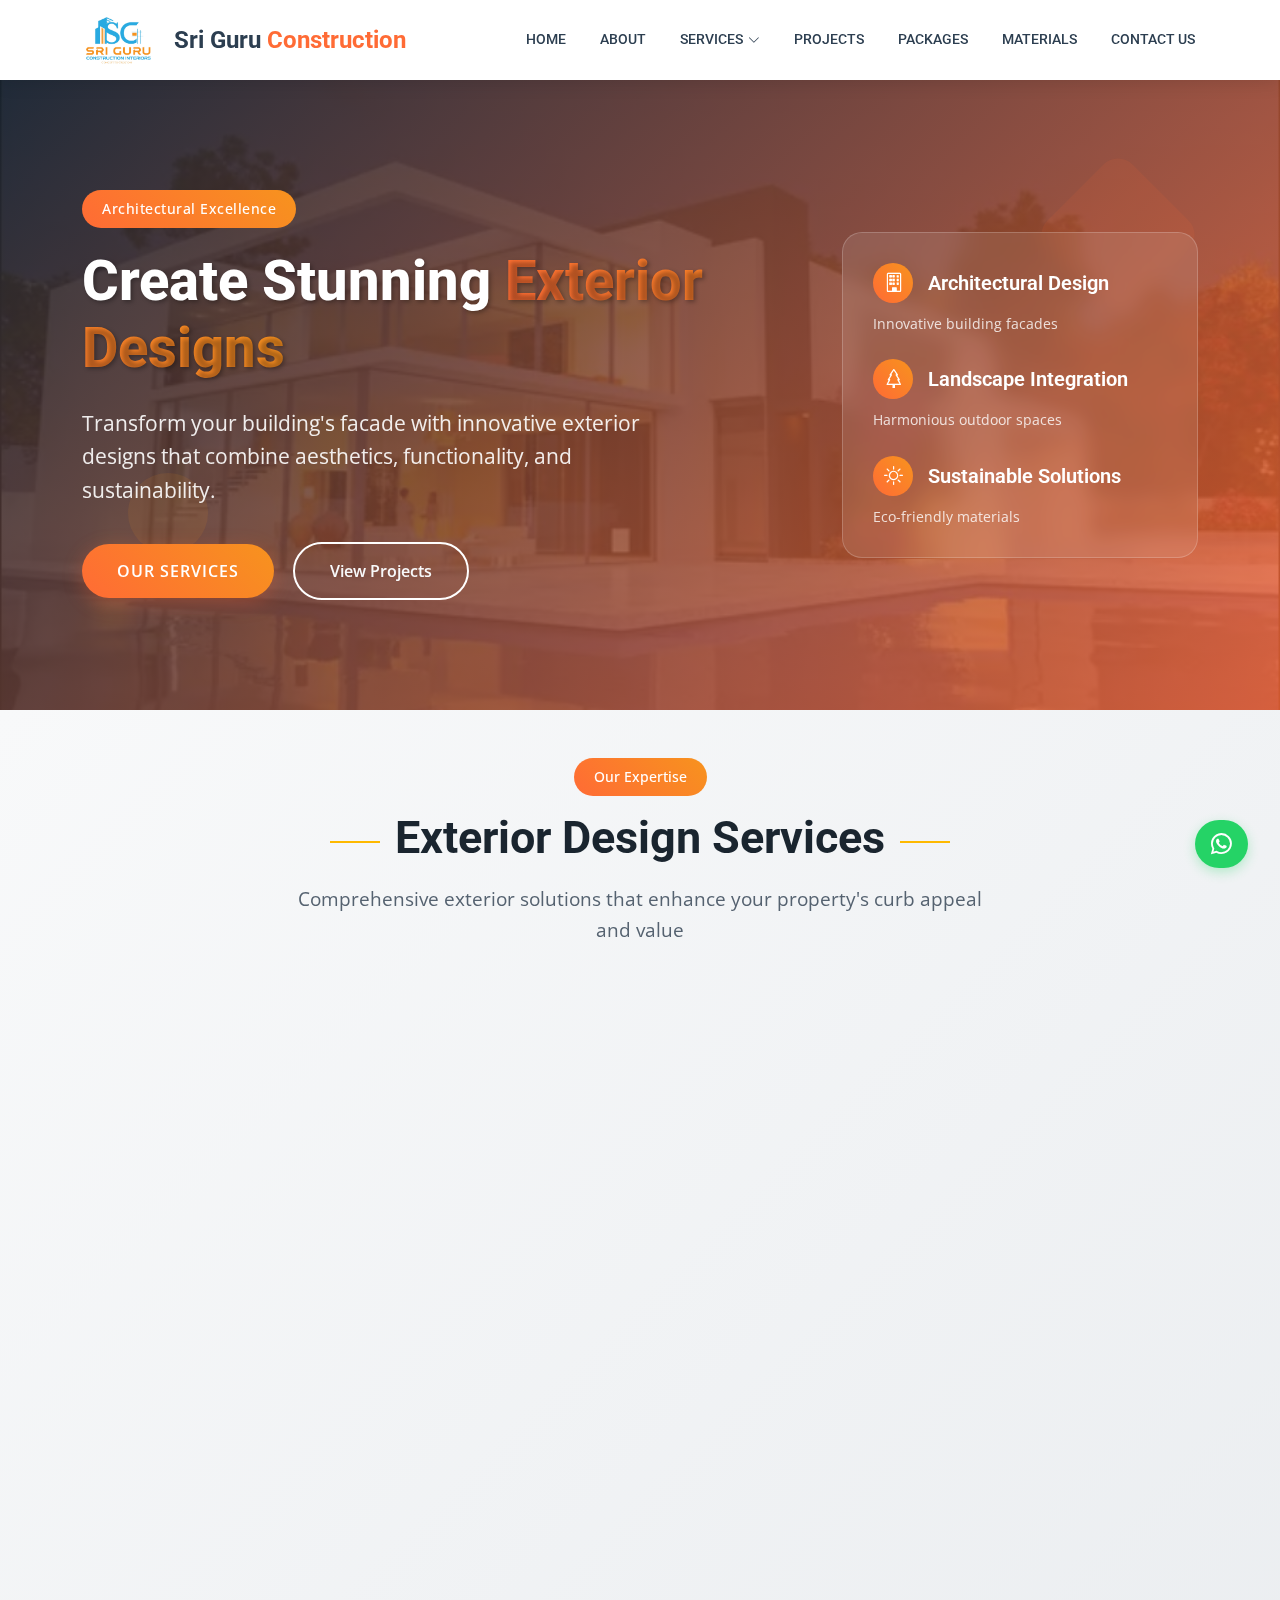
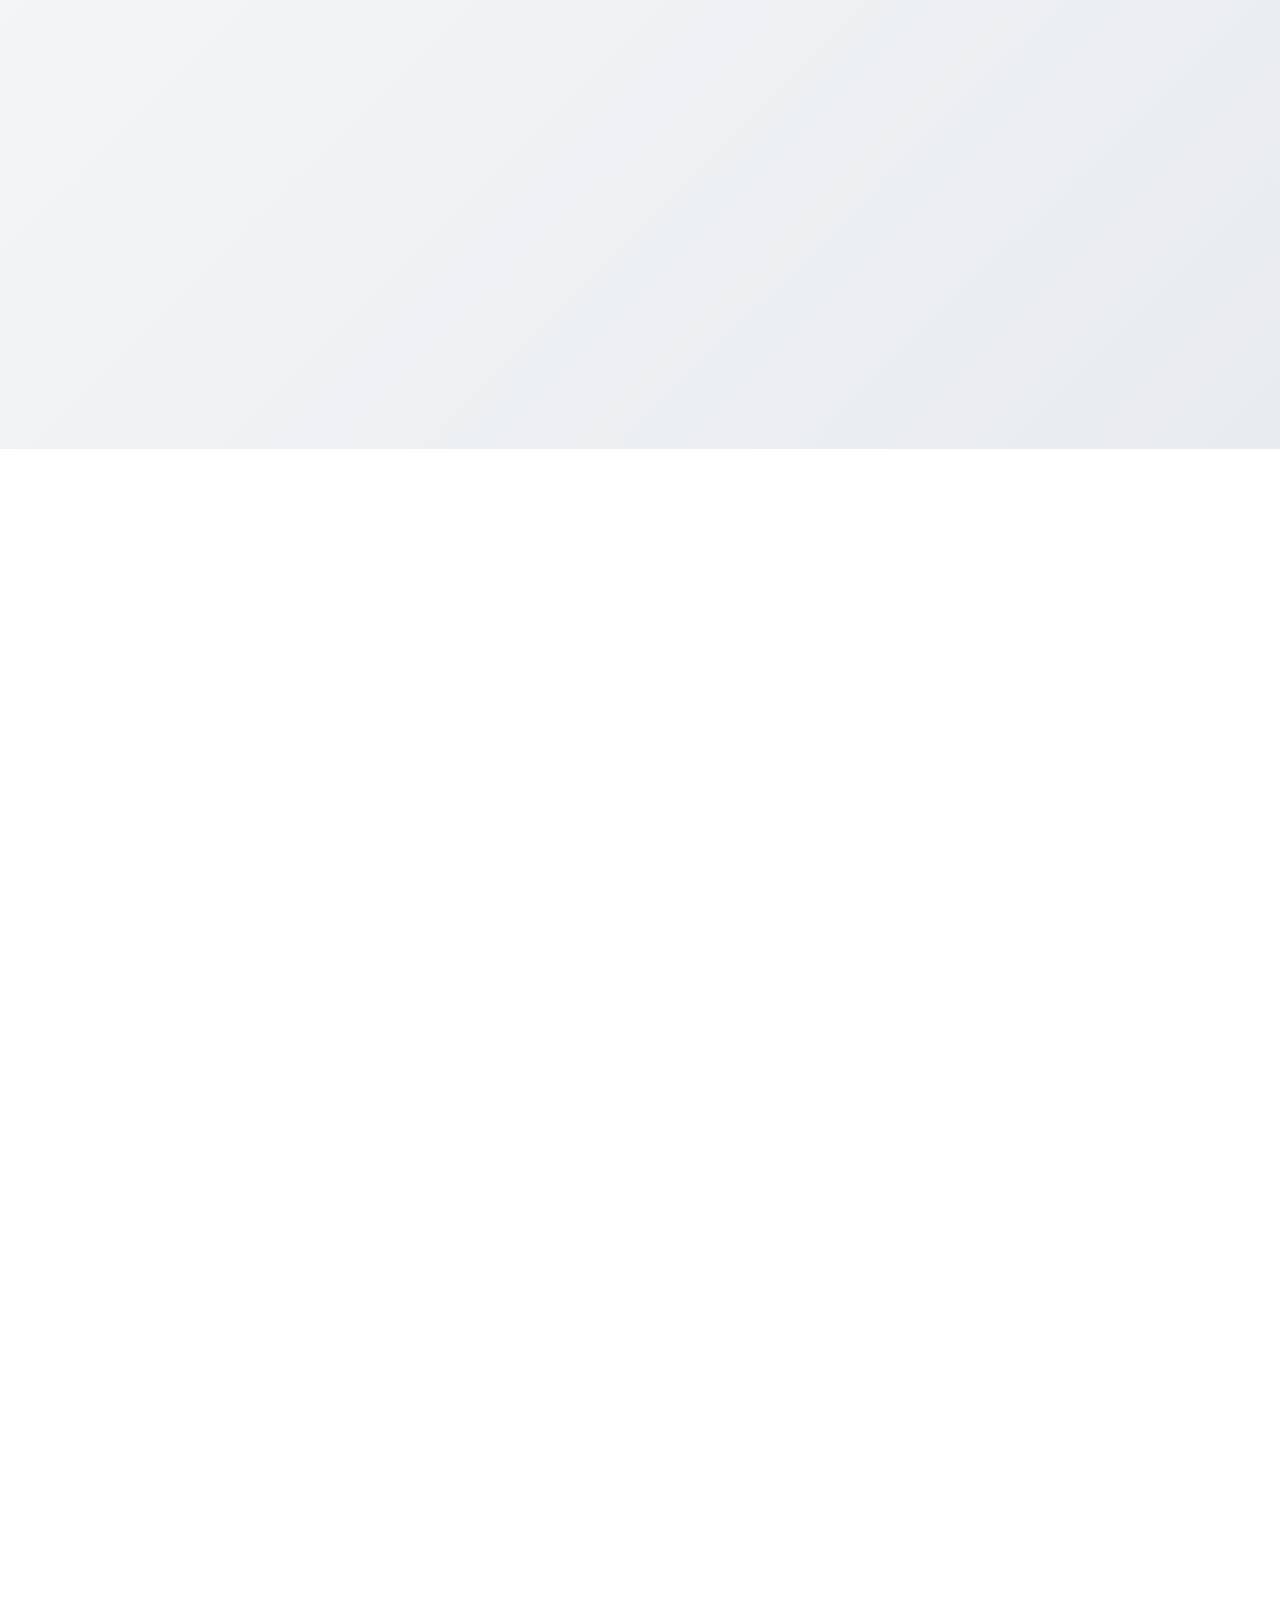
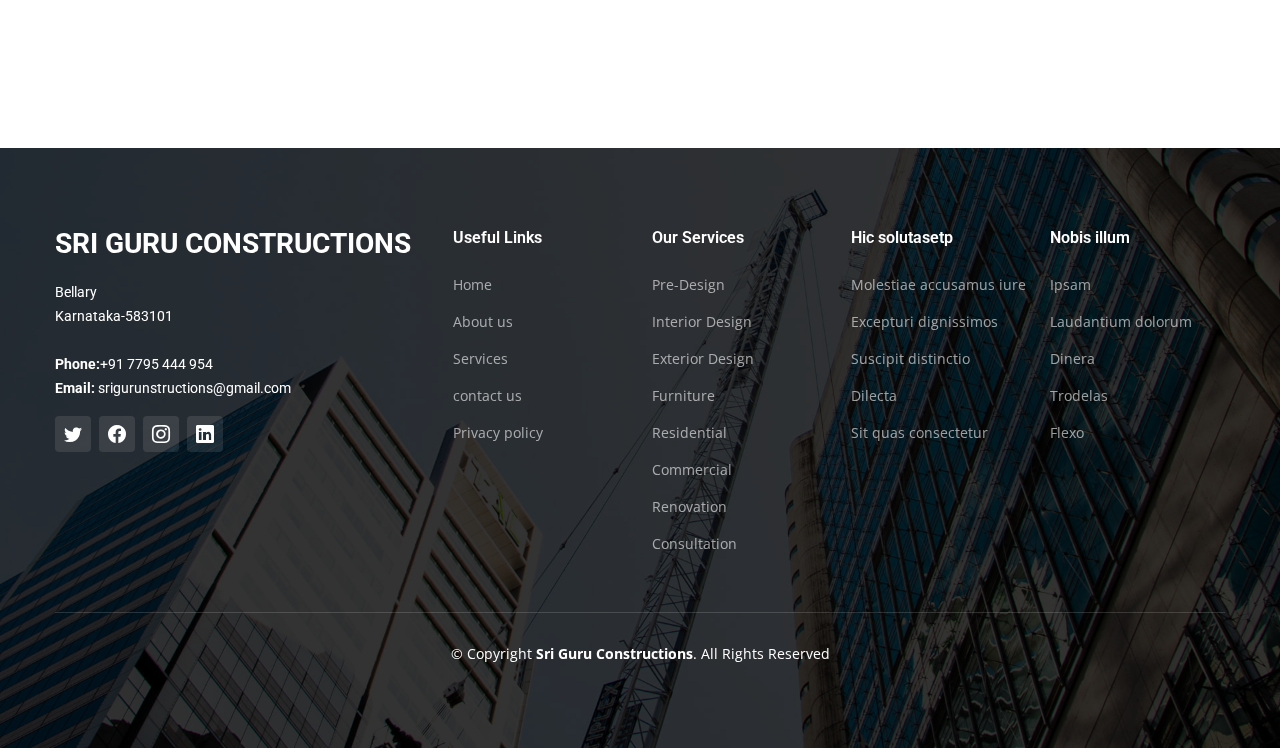
<file: exterior.html>
﻿<!DOCTYPE html>
<html lang="en">

<head>
  <meta charset="utf-8">
  <meta content="width=device-width, initial-scale=1.0" name="viewport">

  <title>Exterior Design Services - Sri Guru Construction & Interiors | Bellary</title>
  <meta content="Professional exterior design and landscaping services in Bellary. Enhance your property's curb appeal with expert facade design, outdoor spaces, and architectural excellence." name="description">
  <meta content="exterior design Bellary, facade design, landscaping, outdoor design, building exterior, architectural design, property enhancement" name="keywords">

  <!-- Favicons -->
  <link href="assets/img/favicon.png" rel="icon">
  <link href="assets/img/apple-touch-icon.png" rel="apple-touch-icon">

  <!-- Google Fonts -->
  <link rel="preconnect" href="https://fonts.googleapis.com">
  <link rel="preconnect" href="https://fonts.gstatic.com" crossorigin>
  <link
    href="https://fonts.googleapis.com/css2?family=Open+Sans:ital,wght@0,300;0,400;0,500;0,600;0,700;1,300;1,400;1,600;1,700&family=Roboto:ital,wght@0,300;0,400;0,500;0,600;0,700;1,300;1,400;1,500;1,600;1,700&family=Work+Sans:ital,wght@0,300;0,400;0,500;0,600;0,700;1,300;1,400;1,500;1,600;1,700&display=swap"
    rel="stylesheet">

  <!-- Vendor CSS Files -->
  <link href="assets/vendor/bootstrap/css/bootstrap.min.css" rel="stylesheet">
  <link href="assets/vendor/bootstrap-icons/bootstrap-icons.css" rel="stylesheet">
  <link href="assets/vendor/fontawesome-free/css/all.min.css" rel="stylesheet">
  <link href="assets/vendor/aos/aos.css" rel="stylesheet">
  <link href="assets/vendor/glightbox/css/glightbox.min.css" rel="stylesheet">
  <link href="assets/vendor/swiper/swiper-bundle.min.css" rel="stylesheet">

  <!-- Template Main CSS File -->
  <link href="assets/css/main.css" rel="stylesheet">

  <style>
    /* Mobile navigation color and backdrop */
    @media (max-width: 1279px) {
      .header.scrolled .navbar a,
      .header.scrolled .navbar a:focus,
      .header.scrolled .navbar .dropdown ul li a,
      .header.scrolled .navbar .dropdown ul li a:focus {
        color: #2c3e50 !important;
      }
      
      .header.scrolled .navbar a:hover,
      .header.scrolled .navbar .active,
      .header.scrolled .navbar .active:focus,
      .header.scrolled .navbar li:hover > a,
      .header.scrolled .navbar .dropdown ul li a:hover {
        color: #ff6b35 !important;
      }
      
      .header.scrolled .navbar ul,
      .navbar ul {
        background: rgba(255, 255, 255, 0.95) !important;
        backdrop-filter: blur(20px) !important;
        -webkit-backdrop-filter: blur(20px) !important;
        border-left: 1px solid rgba(0, 0, 0, 0.05) !important;
      }
      
      .header.scrolled .navbar .dropdown ul,
      .navbar .dropdown ul {
        background: rgba(255, 255, 255, 0.98) !important;
        border: 1px solid rgba(44, 62, 80, 0.1) !important;
        backdrop-filter: blur(20px) !important;
        -webkit-backdrop-filter: blur(20px) !important;
      }
    }
    
    /* Logo positioning and sizing */
    .logo {
      margin-right: auto !important;
    }
    
    .logo img {
      width: 70px !important;
      height: 70px !important;
      margin-right: 20px !important;
      margin-left: -10px !important;
    }
  </style>

  <!-- =======================================================
  * Template Name: UpConstruction - v1.3.0
  * Template URL: https://bootstrapmade.com/upconstruction-bootstrap-construction-website-template/
  * Author: BootstrapMade.com
  * License: https://bootstrapmade.com/license/
  ======================================================== -->
</head>

<body class="service-page">

  <!-- ======= Header ======= -->
  <header id="header" class="header d-flex align-items-center">
    <div class="container-fluid container-xl d-flex align-items-center justify-content-between">

      <a href="index.html" class="logo d-flex align-items-center">
        <img src="images/new_logo.jpg" alt="Sri Guru Construction & Interiors" style="height: 60px; width: auto; margin-right: 15px;">
        <h1 style="color: #FF6B35; font-weight: 700;">Sri Guru <span style="color: #F7931E;">Construction</span></h1>
      </a>

      <i class="mobile-nav-toggle mobile-nav-show bi bi-list"></i>
      <i class="mobile-nav-toggle mobile-nav-hide d-none bi bi-x"></i>
      <nav id="navbar" class="navbar">
        <ul>
          <li><a href="index.html">Home</a></li>
          <li><a href="about.html">About</a></li>
          <li class="dropdown"><a href="services.html"><span>Services</span> <i
                class="bi bi-chevron-down dropdown-indicator"></i></a>
            <ul>
              <li><a class="dropdown-item" href="interior.html"><i class="bi bi-house-door"></i> Interior Design</a></li>
              <li><a class="dropdown-item active" href="exterior.html"><i class="bi bi-building"></i> Exterior Design</a></li>
              <li><a class="dropdown-item" href="pre-design.html"><i class="bi bi-pencil-square"></i> Pre Design</a></li>
              <li><a class="dropdown-item" href="residential.html"><i class="bi bi-house-heart"></i> Residential</a></li>
              <li><a class="dropdown-item" href="commercial.html"><i class="bi bi-buildings"></i> Commercial</a></li>
              <li><a class="dropdown-item" href="renovation.html"><i class="bi bi-tools"></i> Renovation</a></li>
              <li><a class="dropdown-item" href="consultation.html"><i class="bi bi-chat-dots"></i> Consultation</a></li>
            </ul>
          </li>
          <li><a href="projects.html">Projects</a></li>
          <li><a href="packages.html">Packages</a></li>
          <li><a href="materials.html">Materials</a></li>
          <li><a href="contact_us.html">Contact Us</a></li>
        </ul>
      </nav><!-- .navbar -->

    </div>
  </header><!-- End Header -->

  <main id="main">

    <!-- ======= Enhanced Hero Section ======= -->
    <section class="exterior-hero" style="background: linear-gradient(135deg, rgba(26, 37, 47, 0.9), rgba(255, 107, 53, 0.8)), url('images/exterior_design.jpg'); background-size: cover; background-position: center; min-height: 70vh; display: flex; align-items: center; position: relative; overflow: hidden;">
      
      <!-- Animated Background Elements -->
      <div class="hero-decoration" style="position: absolute; top: 15%; right: 8%; width: 120px; height: 120px; background: rgba(255, 107, 53, 0.1); border-radius: 20px; transform: rotate(45deg); animation: float 8s ease-in-out infinite;"></div>
      <div class="hero-decoration" style="position: absolute; bottom: 25%; left: 10%; width: 80px; height: 80px; background: rgba(247, 147, 30, 0.1); border-radius: 50%; animation: float 6s ease-in-out infinite reverse;"></div>
      
      <div class="container position-relative" data-aos="fade-up">
        <div class="row align-items-center">
          <div class="col-lg-8">
            <span class="service-badge" style="display: inline-block; background: linear-gradient(45deg, #ff6b35, #f7931e); color: white; padding: 8px 20px; border-radius: 25px; font-size: 0.9rem; font-weight: 500; margin-bottom: 20px; letter-spacing: 0.5px;">Architectural Excellence</span>
            <h1 style="font-size: 3.5rem; font-weight: 800; color: white; line-height: 1.2; margin-bottom: 25px; text-shadow: 2px 2px 4px rgba(0,0,0,0.3);">
              Create Stunning <span style="background: linear-gradient(45deg, #ff6b35, #f7931e); -webkit-background-clip: text; -webkit-text-fill-color: transparent; background-clip: text;">Exterior Designs</span>
            </h1>
            <p style="font-size: 1.3rem; color: rgba(255,255,255,0.9); line-height: 1.6; margin-bottom: 35px; max-width: 600px;">
              Transform your building's facade with innovative exterior designs that combine aesthetics, functionality, and sustainability.
            </p>
            <div class="hero-actions">
              <a href="#services-showcase" class="btn btn-primary" style="background: linear-gradient(45deg, #ff6b35, #f7931e); border: none; padding: 15px 35px; border-radius: 50px; font-weight: 600; text-transform: uppercase; letter-spacing: 1px; margin-right: 15px; transition: all 0.3s ease; box-shadow: 0 5px 20px rgba(255, 107, 53, 0.3);">Our Services</a>
              <a href="#portfolio" class="btn btn-outline-light" style="padding: 15px 35px; border-radius: 50px; font-weight: 600; border: 2px solid white; transition: all 0.3s ease;">View Projects</a>
            </div>
          </div>
          <div class="col-lg-4 text-center" data-aos="fade-left" data-aos-delay="200">
            <div class="hero-features" style="background: rgba(255, 255, 255, 0.1); backdrop-filter: blur(10px); border-radius: 20px; padding: 30px; border: 1px solid rgba(255, 255, 255, 0.2);">
              <div class="feature-item" style="margin-bottom: 25px; text-align: left;">
                <div style="display: flex; align-items: center; margin-bottom: 10px;">
                  <div style="width: 40px; height: 40px; background: linear-gradient(45deg, #ff6b35, #f7931e); border-radius: 50%; display: flex; align-items: center; justify-content: center; margin-right: 15px;">
                    <i class="bi bi-building" style="color: white; font-size: 1.2rem;"></i>
                  </div>
                  <h5 style="color: white; margin: 0; font-weight: 600;">Architectural Design</h5>
                </div>
                <p style="color: rgba(255,255,255,0.8); margin: 0; font-size: 0.9rem;">Innovative building facades</p>
              </div>
              
              <div class="feature-item" style="margin-bottom: 25px; text-align: left;">
                <div style="display: flex; align-items: center; margin-bottom: 10px;">
                  <div style="width: 40px; height: 40px; background: linear-gradient(45deg, #ff6b35, #f7931e); border-radius: 50%; display: flex; align-items: center; justify-content: center; margin-right: 15px;">
                    <i class="bi bi-tree" style="color: white; font-size: 1.2rem;"></i>
                  </div>
                  <h5 style="color: white; margin: 0; font-weight: 600;">Landscape Integration</h5>
                </div>
                <p style="color: rgba(255,255,255,0.8); margin: 0; font-size: 0.9rem;">Harmonious outdoor spaces</p>
              </div>
              
              <div class="feature-item" style="text-align: left;">
                <div style="display: flex; align-items: center; margin-bottom: 10px;">
                  <div style="width: 40px; height: 40px; background: linear-gradient(45deg, #ff6b35, #f7931e); border-radius: 50%; display: flex; align-items: center; justify-content: center; margin-right: 15px;">
                    <i class="bi bi-sun" style="color: white; font-size: 1.2rem;"></i>
                  </div>
                  <h5 style="color: white; margin: 0; font-weight: 600;">Sustainable Solutions</h5>
                </div>
                <p style="color: rgba(255,255,255,0.8); margin: 0; font-size: 0.9rem;">Eco-friendly materials</p>
              </div>
            </div>
          </div>
        </div>
      </div>
    </section>

    <!-- ======= Services Showcase Section ======= -->
    <section id="services-showcase" class="py-5" style="background: linear-gradient(135deg, #f8f9fa 0%, #e9ecef 100%);">
      <div class="container">
        <div class="section-header text-center mb-5" data-aos="fade-up">
          <span class="section-badge" style="display: inline-block; background: linear-gradient(45deg, #ff6b35, #f7931e); color: white; padding: 8px 20px; border-radius: 25px; font-size: 0.9rem; font-weight: 500; margin-bottom: 15px;">Our Expertise</span>
          <h2 style="font-size: 2.8rem; font-weight: 700; color: #1a252f; margin-bottom: 20px;">Exterior Design Services</h2>
          <p style="font-size: 1.2rem; color: #556270; max-width: 700px; margin: 0 auto; line-height: 1.6;">Comprehensive exterior solutions that enhance your property's curb appeal and value</p>
        </div>

        <div class="row g-4">
          <div class="col-lg-4 col-md-6" data-aos="fade-up" data-aos-delay="100">
            <div class="service-card" style="background: white; border-radius: 20px; padding: 30px; text-align: center; box-shadow: 0 10px 30px rgba(0,0,0,0.1); transition: all 0.3s ease; border: 1px solid rgba(255, 107, 53, 0.1); height: 100%;">
              <div class="service-icon" style="width: 80px; height: 80px; background: linear-gradient(45deg, #ff6b35, #f7931e); border-radius: 50%; display: flex; align-items: center; justify-content: center; margin: 0 auto 25px; font-size: 2rem; color: white;">
                <i class="bi bi-building"></i>
              </div>
              <h4 style="color: #1a252f; font-weight: 600; margin-bottom: 15px; font-size: 1.4rem;">Facade Design</h4>
              <p style="color: #556270; line-height: 1.6; margin-bottom: 20px;">Create striking building facades that make a lasting impression with modern architectural elements.</p>
              <ul style="list-style: none; padding: 0; text-align: left;">
                <li style="padding: 8px 0; color: #556270; border-bottom: 1px solid #eee;"><i class="bi bi-check-circle" style="color: #ff6b35; margin-right: 10px;"></i>Modern Cladding Systems</li>
                <li style="padding: 8px 0; color: #556270; border-bottom: 1px solid #eee;"><i class="bi bi-check-circle" style="color: #ff6b35; margin-right: 10px;"></i>Window Design Integration</li>
                <li style="padding: 8px 0; color: #556270;"><i class="bi bi-check-circle" style="color: #ff6b35; margin-right: 10px;"></i>Material Selection</li>
              </ul>
            </div>
          </div>

          <div class="col-lg-4 col-md-6" data-aos="fade-up" data-aos-delay="200">
            <div class="service-card" style="background: white; border-radius: 20px; padding: 30px; text-align: center; box-shadow: 0 10px 30px rgba(0,0,0,0.1); transition: all 0.3s ease; border: 1px solid rgba(255, 107, 53, 0.1); height: 100%;">
              <div class="service-icon" style="width: 80px; height: 80px; background: linear-gradient(45deg, #ff6b35, #f7931e); border-radius: 50%; display: flex; align-items: center; justify-content: center; margin: 0 auto 25px; font-size: 2rem; color: white;">
                <i class="bi bi-tree"></i>
              </div>
              <h4 style="color: #1a252f; font-weight: 600; margin-bottom: 15px; font-size: 1.4rem;">Landscape Design</h4>
              <p style="color: #556270; line-height: 1.6; margin-bottom: 20px;">Design beautiful outdoor spaces that complement your building's architecture and enhance the environment.</p>
              <ul style="list-style: none; padding: 0; text-align: left;">
                <li style="padding: 8px 0; color: #556270; border-bottom: 1px solid #eee;"><i class="bi bi-check-circle" style="color: #ff6b35; margin-right: 10px;"></i>Garden Planning</li>
                <li style="padding: 8px 0; color: #556270; border-bottom: 1px solid #eee;"><i class="bi bi-check-circle" style="color: #ff6b35; margin-right: 10px;"></i>Hardscape Features</li>
                <li style="padding: 8px 0; color: #556270;"><i class="bi bi-check-circle" style="color: #ff6b35; margin-right: 10px;"></i>Plant Selection</li>
              </ul>
            </div>
          </div>

          <div class="col-lg-4 col-md-6" data-aos="fade-up" data-aos-delay="300">
            <div class="service-card" style="background: white; border-radius: 20px; padding: 30px; text-align: center; box-shadow: 0 10px 30px rgba(0,0,0,0.1); transition: all 0.3s ease; border: 1px solid rgba(255, 107, 53, 0.1); height: 100%;">
              <div class="service-icon" style="width: 80px; height: 80px; background: linear-gradient(45deg, #ff6b35, #f7931e); border-radius: 50%; display: flex; align-items: center; justify-content: center; margin: 0 auto 25px; font-size: 2rem; color: white;">
                <i class="bi bi-lightbulb"></i>
              </div>
              <h4 style="color: #1a252f; font-weight: 600; margin-bottom: 15px; font-size: 1.4rem;">Outdoor Lighting</h4>
              <p style="color: #556270; line-height: 1.6; margin-bottom: 20px;">Strategic lighting solutions that enhance safety, security, and highlight architectural features.</p>
              <ul style="list-style: none; padding: 0; text-align: left;">
                <li style="padding: 8px 0; color: #556270; border-bottom: 1px solid #eee;"><i class="bi bi-check-circle" style="color: #ff6b35; margin-right: 10px;"></i>Accent Lighting</li>
                <li style="padding: 8px 0; color: #556270; border-bottom: 1px solid #eee;"><i class="bi bi-check-circle" style="color: #ff6b35; margin-right: 10px;"></i>Security Lighting</li>
                <li style="padding: 8px 0; color: #556270;"><i class="bi bi-check-circle" style="color: #ff6b35; margin-right: 10px;"></i>Smart Controls</li>
              </ul>
            </div>
          </div>

          <div class="col-lg-4 col-md-6" data-aos="fade-up" data-aos-delay="400">
            <div class="service-card" style="background: white; border-radius: 20px; padding: 30px; text-align: center; box-shadow: 0 10px 30px rgba(0,0,0,0.1); transition: all 0.3s ease; border: 1px solid rgba(255, 107, 53, 0.1); height: 100%;">
              <div class="service-icon" style="width: 80px; height: 80px; background: linear-gradient(45deg, #ff6b35, #f7931e); border-radius: 50%; display: flex; align-items: center; justify-content: center; margin: 0 auto 25px; font-size: 2rem; color: white;">
                <i class="bi bi-water"></i>
              </div>
              <h4 style="color: #1a252f; font-weight: 600; margin-bottom: 15px; font-size: 1.4rem;">Water Features</h4>
              <p style="color: #556270; line-height: 1.6; margin-bottom: 20px;">Add tranquil water elements that create a peaceful atmosphere and enhance your outdoor space.</p>
              <ul style="list-style: none; padding: 0; text-align: left;">
                <li style="padding: 8px 0; color: #556270; border-bottom: 1px solid #eee;"><i class="bi bi-check-circle" style="color: #ff6b35; margin-right: 10px;"></i>Fountain Design</li>
                <li style="padding: 8px 0; color: #556270; border-bottom: 1px solid #eee;"><i class="bi bi-check-circle" style="color: #ff6b35; margin-right: 10px;"></i>Pool Integration</li>
                <li style="padding: 8px 0; color: #556270;"><i class="bi bi-check-circle" style="color: #ff6b35; margin-right: 10px;"></i>Water Gardens</li>
              </ul>
            </div>
          </div>

          <div class="col-lg-4 col-md-6" data-aos="fade-up" data-aos-delay="500">
            <div class="service-card" style="background: white; border-radius: 20px; padding: 30px; text-align: center; box-shadow: 0 10px 30px rgba(0,0,0,0.1); transition: all 0.3s ease; border: 1px solid rgba(255, 107, 53, 0.1); height: 100%;">
              <div class="service-icon" style="width: 80px; height: 80px; background: linear-gradient(45deg, #ff6b35, #f7931e); border-radius: 50%; display: flex; align-items: center; justify-content: center; margin: 0 auto 25px; font-size: 2rem; color: white;">
                <i class="bi bi-sun"></i>
              </div>
              <h4 style="color: #1a252f; font-weight: 600; margin-bottom: 15px; font-size: 1.4rem;">Sustainable Design</h4>
              <p style="color: #556270; line-height: 1.6; margin-bottom: 20px;">Eco-friendly solutions that reduce environmental impact while maintaining aesthetic appeal.</p>
              <ul style="list-style: none; padding: 0; text-align: left;">
                <li style="padding: 8px 0; color: #556270; border-bottom: 1px solid #eee;"><i class="bi bi-check-circle" style="color: #ff6b35; margin-right: 10px;"></i>Green Roof Systems</li>
                <li style="padding: 8px 0; color: #556270; border-bottom: 1px solid #eee;"><i class="bi bi-check-circle" style="color: #ff6b35; margin-right: 10px;"></i>Solar Integration</li>
                <li style="padding: 8px 0; color: #556270;"><i class="bi bi-check-circle" style="color: #ff6b35; margin-right: 10px;"></i>Recycled Materials</li>
              </ul>
            </div>
          </div>

          <div class="col-lg-4 col-md-6" data-aos="fade-up" data-aos-delay="600">
            <div class="service-card" style="background: white; border-radius: 20px; padding: 30px; text-align: center; box-shadow: 0 10px 30px rgba(0,0,0,0.1); transition: all 0.3s ease; border: 1px solid rgba(255, 107, 53, 0.1); height: 100%;">
              <div class="service-icon" style="width: 80px; height: 80px; background: linear-gradient(45deg, #ff6b35, #f7931e); border-radius: 50%; display: flex; align-items: center; justify-content: center; margin: 0 auto 25px; font-size: 2rem; color: white;">
                <i class="bi bi-shield-check"></i>
              </div>
              <h4 style="color: #1a252f; font-weight: 600; margin-bottom: 15px; font-size: 1.4rem;">Weather Protection</h4>
              <p style="color: #556270; line-height: 1.6; margin-bottom: 20px;">Durable materials and designs that withstand local climate conditions while maintaining beauty.</p>
              <ul style="list-style: none; padding: 0; text-align: left;">
                <li style="padding: 8px 0; color: #556270; border-bottom: 1px solid #eee;"><i class="bi bi-check-circle" style="color: #ff6b35; margin-right: 10px;"></i>Weatherproof Materials</li>
                <li style="padding: 8px 0; color: #556270; border-bottom: 1px solid #eee;"><i class="bi bi-check-circle" style="color: #ff6b35; margin-right: 10px;"></i>Drainage Solutions</li>
                <li style="padding: 8px 0; color: #556270;"><i class="bi bi-check-circle" style="color: #ff6b35; margin-right: 10px;"></i>UV Protection</li>
              </ul>
            </div>
          </div>
        </div>
      </div>
    </section>

    <!-- ======= Exterior Portfolio Gallery Section ======= -->
    <section id="exterior-portfolio" class="py-5" style="background: white;">
      <div class="container">
        <div class="section-header text-center mb-5" data-aos="fade-up">
          <span class="section-badge" style="display: inline-block; background: linear-gradient(45deg, #ff6b35, #f7931e); color: white; padding: 8px 20px; border-radius: 25px; font-size: 0.9rem; font-weight: 500; margin-bottom: 15px;">Our Work</span>
          <h2 style="font-size: 2.8rem; font-weight: 700; color: #1a252f; margin-bottom: 20px;">Exterior Design Portfolio</h2>
          <p style="font-size: 1.2rem; color: #556270; max-width: 700px; margin: 0 auto; line-height: 1.6;">Explore our stunning exterior transformations and architectural designs</p>
        </div>

        <div class="row g-4">
          <!-- Card 1: Modern Villa Designs (Graphical + Real) -->
          <div class="col-lg-4 col-md-6" data-aos="fade-up" data-aos-delay="100">
            <div class="portfolio-item auto-slide-card" style="position: relative; overflow: hidden; border-radius: 20px; cursor: pointer; height: 400px; box-shadow: 0 8px 25px rgba(0,0,0,0.1);">
              <div class="auto-slide-container" data-images='["images/EXTERIOR DESIGN/EX01.png", "images/CONSTRUCTION_1/1.1.jpg", "images/EXTERIOR DESIGN/EX02.png", "images/CONSTRUCTION_1/2.2.jpg"]'>
                <img src="images/EXTERIOR DESIGN/EX01.png" alt="Modern Villa Designs" class="img-fluid auto-slide-img" style="width: 100%; height: 400px; object-fit: cover; object-position: center; transition: opacity 0.6s ease;">
              </div>
              <div class="portfolio-overlay" style="position: absolute; top: 0; left: 0; right: 0; bottom: 0; background: linear-gradient(135deg, rgba(255, 107, 53, 0.9), rgba(247, 147, 30, 0.8)); opacity: 0; transition: opacity 0.4s ease; display: flex; align-items: center; justify-content: center; flex-direction: column;">
                <h4 style="color: white; font-weight: 700; margin-bottom: 15px; font-size: 1.6rem;">Modern Villa Designs</h4>
                <p style="color: white; text-align: center; margin-bottom: 25px; font-size: 1rem; line-height: 1.5; padding: 0 20px;">Contemporary villa concepts and completed projects</p>
                <a href="images/EXTERIOR DESIGN/EX01.png" class="btn btn-light" data-gallery="exterior-gallery" title="Modern Villa Designs" style="padding: 12px 25px; border-radius: 25px; font-weight: 600;">View Projects</a>
              </div>
            </div>
          </div>

          <!-- Card 2: Residential Buildings (Graphical + Real) -->
          <div class="col-lg-4 col-md-6" data-aos="fade-up" data-aos-delay="200">
            <div class="portfolio-item auto-slide-card" style="position: relative; overflow: hidden; border-radius: 20px; cursor: pointer; height: 400px; box-shadow: 0 8px 25px rgba(0,0,0,0.1);">
              <div class="auto-slide-container" data-images='["images/EXTERIOR DESIGN/EX04.png", "images/CONSTRUCTION_1/3.jpg", "images/EXTERIOR DESIGN/EX05.png", "images/CONSTRUCTION_1/4.jpg"]'>
                <img src="images/EXTERIOR DESIGN/EX04.png" alt="Residential Buildings" class="img-fluid auto-slide-img" style="width: 100%; height: 400px; object-fit: cover; object-position: center; transition: opacity 0.6s ease;">
              </div>
              <div class="portfolio-overlay" style="position: absolute; top: 0; left: 0; right: 0; bottom: 0; background: linear-gradient(135deg, rgba(255, 107, 53, 0.9), rgba(247, 147, 30, 0.8)); opacity: 0; transition: opacity 0.4s ease; display: flex; align-items: center; justify-content: center; flex-direction: column;">
                <h4 style="color: white; font-weight: 700; margin-bottom: 15px; font-size: 1.6rem;">Residential Buildings</h4>
                <p style="color: white; text-align: center; margin-bottom: 25px; font-size: 1rem; line-height: 1.5; padding: 0 20px;">Multi-story residential designs and constructions</p>
                <a href="images/EXTERIOR DESIGN/EX04.png" class="btn btn-light" data-gallery="exterior-gallery" title="Residential Buildings" style="padding: 12px 25px; border-radius: 25px; font-weight: 600;">View Projects</a>
              </div>
            </div>
          </div>

          <!-- Card 3: Contemporary Homes (Graphical + Real) -->
          <div class="col-lg-4 col-md-6" data-aos="fade-up" data-aos-delay="300">
            <div class="portfolio-item auto-slide-card" style="position: relative; overflow: hidden; border-radius: 20px; cursor: pointer; height: 400px; box-shadow: 0 8px 25px rgba(0,0,0,0.1);">
              <div class="auto-slide-container" data-images='["images/EXTERIOR DESIGN/EX07.png", "images/CONSTRUCTION_1/5.jpg", "images/EXTERIOR DESIGN/EX08.png", "images/CONSTRUCTION_1/6.jpg"]'>
                <img src="images/EXTERIOR DESIGN/EX07.png" alt="Contemporary Homes" class="img-fluid auto-slide-img" style="width: 100%; height: 400px; object-fit: cover; object-position: center; transition: opacity 0.6s ease;">
              </div>
              <div class="portfolio-overlay" style="position: absolute; top: 0; left: 0; right: 0; bottom: 0; background: linear-gradient(135deg, rgba(255, 107, 53, 0.9), rgba(247, 147, 30, 0.8)); opacity: 0; transition: opacity 0.4s ease; display: flex; align-items: center; justify-content: center; flex-direction: column;">
                <h4 style="color: white; font-weight: 700; margin-bottom: 15px; font-size: 1.6rem;">Contemporary Homes</h4>
                <p style="color: white; text-align: center; margin-bottom: 25px; font-size: 1rem; line-height: 1.5; padding: 0 20px;">Modern home designs with sleek aesthetics</p>
                <a href="images/EXTERIOR DESIGN/EX07.png" class="btn btn-light" data-gallery="exterior-gallery" title="Contemporary Homes" style="padding: 12px 25px; border-radius: 25px; font-weight: 600;">View Projects</a>
              </div>
            </div>
          </div>

          <!-- Card 4: Luxury Estates (Graphical + Real) -->
          <div class="col-lg-4 col-md-6" data-aos="fade-up" data-aos-delay="400">
            <div class="portfolio-item auto-slide-card" style="position: relative; overflow: hidden; border-radius: 20px; cursor: pointer; height: 400px; box-shadow: 0 8px 25px rgba(0,0,0,0.1);">
              <div class="auto-slide-container" data-images='["images/EXTERIOR DESIGN/EX10.png", "images/CONSTRUCTION_1/7.jpg", "images/EXTERIOR DESIGN/EX11.png", "images/CONSTRUCTION_1/8.jpg"]'>
                <img src="images/EXTERIOR DESIGN/EX10.png" alt="Luxury Estates" class="img-fluid auto-slide-img" style="width: 100%; height: 400px; object-fit: cover; object-position: center; transition: opacity 0.6s ease;">
              </div>
              <div class="portfolio-overlay" style="position: absolute; top: 0; left: 0; right: 0; bottom: 0; background: linear-gradient(135deg, rgba(255, 107, 53, 0.9), rgba(247, 147, 30, 0.8)); opacity: 0; transition: opacity 0.4s ease; display: flex; align-items: center; justify-content: center; flex-direction: column;">
                <h4 style="color: white; font-weight: 700; margin-bottom: 15px; font-size: 1.6rem;">Luxury Estates</h4>
                <p style="color: white; text-align: center; margin-bottom: 25px; font-size: 1rem; line-height: 1.5; padding: 0 20px;">Premium estate designs and constructions</p>
                <a href="images/EXTERIOR DESIGN/EX10.png" class="btn btn-light" data-gallery="exterior-gallery" title="Luxury Estates" style="padding: 12px 25px; border-radius: 25px; font-weight: 600;">View Projects</a>
              </div>
            </div>
          </div>

          <!-- Card 5: Commercial & Mixed-Use (Graphical + Real) -->
          <div class="col-lg-4 col-md-6" data-aos="fade-up" data-aos-delay="500">
            <div class="portfolio-item auto-slide-card" style="position: relative; overflow: hidden; border-radius: 20px; cursor: pointer; height: 400px; box-shadow: 0 8px 25px rgba(0,0,0,0.1);">
              <div class="auto-slide-container" data-images='["images/EXTERIOR DESIGN/EX12.png", "images/CONSTRUCTION_1/9.jpg", "images/EXTERIOR DESIGN/EX13.png", "images/CONSTRUCTION_1/10.jpg"]'>
                <img src="images/EXTERIOR DESIGN/EX12.png" alt="Commercial & Mixed-Use" class="img-fluid auto-slide-img" style="width: 100%; height: 400px; object-fit: cover; object-position: center; transition: opacity 0.6s ease;">
              </div>
              <div class="portfolio-overlay" style="position: absolute; top: 0; left: 0; right: 0; bottom: 0; background: linear-gradient(135deg, rgba(255, 107, 53, 0.9), rgba(247, 147, 30, 0.8)); opacity: 0; transition: opacity 0.4s ease; display: flex; align-items: center; justify-content: center; flex-direction: column;">
                <h4 style="color: white; font-weight: 700; margin-bottom: 15px; font-size: 1.6rem;">Commercial & Mixed-Use</h4>
                <p style="color: white; text-align: center; margin-bottom: 25px; font-size: 1rem; line-height: 1.5; padding: 0 20px;">Business complexes and mixed-use developments</p>
                <a href="images/EXTERIOR DESIGN/EX12.png" class="btn btn-light" data-gallery="exterior-gallery" title="Commercial & Mixed-Use" style="padding: 12px 25px; border-radius: 25px; font-weight: 600;">View Projects</a>
              </div>
            </div>
          </div>

          <!-- Card 6: Traditional & Heritage (Real Projects) -->
          <div class="col-lg-4 col-md-6" data-aos="fade-up" data-aos-delay="600">
            <div class="portfolio-item auto-slide-card" style="position: relative; overflow: hidden; border-radius: 20px; cursor: pointer; height: 400px; box-shadow: 0 8px 25px rgba(0,0,0,0.1);">
              <div class="auto-slide-container" data-images='["images/EXTERIOR DESIGN/G.jpeg", "images/CONSTRUCTION_1/11.jpg", "images/EXTERIOR DESIGN/H.jpeg", "images/CONSTRUCTION_1/12.jpg", "images/EXTERIOR DESIGN/I.jpeg", "images/EXTERIOR DESIGN/J.jpeg"]'>
                <img src="images/EXTERIOR DESIGN/G.jpeg" alt="Traditional & Heritage" class="img-fluid auto-slide-img" style="width: 100%; height: 400px; object-fit: cover; object-position: center; transition: opacity 0.6s ease;">
              </div>
              <div class="portfolio-overlay" style="position: absolute; top: 0; left: 0; right: 0; bottom: 0; background: linear-gradient(135deg, rgba(255, 107, 53, 0.9), rgba(247, 147, 30, 0.8)); opacity: 0; transition: opacity 0.4s ease; display: flex; align-items: center; justify-content: center; flex-direction: column;">
                <h4 style="color: white; font-weight: 700; margin-bottom: 15px; font-size: 1.6rem;">Traditional & Heritage</h4>
                <p style="color: white; text-align: center; margin-bottom: 25px; font-size: 1rem; line-height: 1.5; padding: 0 20px;">Classic designs with timeless appeal</p>
                <a href="images/EXTERIOR DESIGN/G.jpeg" class="btn btn-light" data-gallery="exterior-gallery" title="Traditional & Heritage" style="padding: 12px 25px; border-radius: 25px; font-weight: 600;">View Projects</a>
              </div>
            </div>
          </div>
        </div>

        <div class="text-center mt-5" data-aos="fade-up">
          <a href="projects.html" class="btn" style="background: linear-gradient(45deg, #ff6b35, #f7931e); color: white; padding: 15px 30px; border-radius: 25px; text-decoration: none; font-weight: 500; transition: all 0.3s ease;">View All Projects</a>
        </div>
      </div>
    </section>

    <style>
      .portfolio-item:hover .portfolio-overlay {
        opacity: 1;
      }

      .btn:hover {
        transform: translateY(-2px);
        box-shadow: 0 8px 25px rgba(0,0,0,0.2);
      }

      .auto-slide-card:hover .auto-slide-img {
        transform: scale(1.05);
      }

      @media (max-width: 768px) {
        .portfolio-item {
          height: 250px !important;
        }
        
        .auto-slide-img {
          height: 250px !important;
        }
      }
    </style>

    <script>
      document.addEventListener('DOMContentLoaded', function() {
        // Auto-sliding card functionality with enhanced features
        const autoSlideCards = document.querySelectorAll('.auto-slide-card');
        
        autoSlideCards.forEach((card, cardIndex) => {
          const container = card.querySelector('.auto-slide-container');
          const img = card.querySelector('.auto-slide-img');
          const overlay = card.querySelector('.portfolio-overlay');
          const images = JSON.parse(container.dataset.images);
          
          let currentIndex = 0;
          let slideInterval;
          let isHovered = false;
          
          // Staggered start timing for each card (0.8s apart)
          const startDelay = cardIndex * 800;
          
          function showNextImage() {
            if (!isHovered && images.length > 1) {
              currentIndex = (currentIndex + 1) % images.length;
              
              // Create smooth fade effect
              img.style.opacity = '0';
              
              setTimeout(() => {
                img.src = images[currentIndex];
                img.style.opacity = '1';
              }, 300);
            }
          }
          
          function startSlideshow() {
            if (!isHovered) {
              slideInterval = setInterval(showNextImage, 3000);
            }
          }
          
          function stopSlideshow() {
            clearInterval(slideInterval);
          }
          
          // Start slideshow with staggered timing
          setTimeout(() => {
            startSlideshow();
          }, startDelay);
          
          // Enhanced hover controls - pause/resume on hover with overlay
          card.addEventListener('mouseenter', () => {
            isHovered = true;
            stopSlideshow();
            if (overlay) overlay.style.opacity = '1';
          });
          
          card.addEventListener('mouseleave', () => {
            isHovered = false;
            if (overlay) overlay.style.opacity = '0';
            startSlideshow();
          });
          
          // Cleanup on page unload
          window.addEventListener('beforeunload', () => {
            stopSlideshow();
          });
        });
        
        // Additional portfolio hover effects
        const portfolioItems = document.querySelectorAll('.portfolio-item');
        portfolioItems.forEach(item => {
          item.addEventListener('mouseenter', () => {
            item.style.transform = 'translateY(-8px)';
            item.style.boxShadow = '0 15px 35px rgba(0,0,0,0.2)';
          });
          
          item.addEventListener('mouseleave', () => {
            item.style.transform = 'translateY(0)';
            item.style.boxShadow = '0 8px 25px rgba(0,0,0,0.1)';
          });
        });
      });
    </script>

  </main><!-- End #main -->

  <!-- ======= Footer ======= -->
  <!-- ======= Footer ======= -->
  <footer id="footer" class="footer">

    <div class="footer-content position-relative">
      <div class="container">
        <div class="row">

          <div class="col-lg-4 col-md-6">
            <div class="footer-info">
              <h3>SRI GURU CONSTRUCTIONS</h3>
              <p>
                Bellary<br>
                Karnataka-583101<br><br>
                <strong>Phone:</strong>+91 7795 444 954<br>
                <strong>Email:</strong> srigurunstructions@gmail.com <br>
              </p>
              <div class="social-links d-flex mt-3">
                <a href="#" class="d-flex align-items-center justify-content-center"><i class="bi bi-twitter"></i></a>
                <a href="#" class="d-flex align-items-center justify-content-center"><i class="bi bi-facebook"></i></a>
                <a href="#" class="d-flex align-items-center justify-content-center"><i class="bi bi-instagram"></i></a>
                <a href="#" class="d-flex align-items-center justify-content-center"><i class="bi bi-linkedin"></i></a>
              </div>
            </div>
          </div><!-- End footer info column-->

          <div class="col-lg-2 col-md-3 footer-links">
            <h4>Useful Links</h4>
            <ul>
              <li><a href="index.html">Home</a></li>
              <li><a href="about.html">About us</a></li>
              <li><a href="services.html">Services</a></li>
              <li><a href="contact_us.html">contact us</a></li>
              <li><a href="#">Privacy policy</a></li>
            </ul>
          </div><!-- End footer links column-->

          <div class="col-lg-2 col-md-3 footer-links">
            <h4>Our Services</h4>
            <ul>
              <li><a href="pre-design.html">Pre-Design</a></li>
              <li><a href="interior.html">Interior Design</a></li>
              <li><a href="exterior.html">Exterior Design</a></li>
              <li><a href="#">Furniture</a></li>
              <li><a href="residential.html">Residential</a></li>
              <li><a href="commercial.html">Commercial</a></li>
              <li><a href="renovation.html">Renovation</a></li>
              <li><a href="consultation.html">Consultation</a></li>
            </ul>
          </div><!-- End footer links column-->

          <div class="col-lg-2 col-md-3 footer-links">
            <h4>Hic solutasetp</h4>
            <ul>
              <li><a href="#">Molestiae accusamus iure</a></li>
              <li><a href="#">Excepturi dignissimos</a></li>
              <li><a href="#">Suscipit distinctio</a></li>
              <li><a href="#">Dilecta</a></li>
              <li><a href="#">Sit quas consectetur</a></li>
            </ul>
          </div><!-- End footer links column-->

          <div class="col-lg-2 col-md-3 footer-links">
            <h4>Nobis illum</h4>
            <ul>
              <li><a href="#">Ipsam</a></li>
              <li><a href="#">Laudantium dolorum</a></li>
              <li><a href="#">Dinera</a></li>
              <li><a href="#">Trodelas</a></li>
              <li><a href="#">Flexo</a></li>
            </ul>
          </div><!-- End footer links column-->

        </div>
      </div>
    </div>
    <a href="#" class="whatsapp">
      <i class="fab fa-whatsapp"></i>
    </a>
    <div class="footer-legal text-center position-relative">
      <div class="container">
        <div class="copyright">
          &copy; Copyright <strong><span>Sri Guru Constructions</span></strong>. All Rights Reserved
        </div>
        <div class="credits">
          <!-- All the links in the footer should remain intact. -->
          <!-- You can delete the links only if you purchased the pro version. -->
          <!-- Licensing information: https://bootstrapmade.com/license/ -->
          <!-- Purchase the pro version with working PHP/AJAX contact form: https://bootstrapmade.com/upconstruction-bootstrap-construction-website-template/ -->
        </div>
      </div>
    </div>

  </footer>
  <!-- End Footer -->

  <a href="#" class="scroll-top d-flex align-items-center justify-content-center"><i
      class="bi bi-arrow-up-short"></i></a>

  <div id="preloader"></div>

  <!-- Vendor JS Files -->
  <script src="assets/vendor/bootstrap/js/bootstrap.bundle.min.js"></script>
  <script src="assets/vendor/aos/aos.js"></script>
  <script src="assets/vendor/glightbox/js/glightbox.min.js"></script>
  <script src="assets/vendor/isotope-layout/isotope.pkgd.min.js"></script>
  <script src="assets/vendor/swiper/swiper-bundle.min.js"></script>
  <script src="assets/vendor/purecounter/purecounter_vanilla.js"></script>
  <script src="assets/vendor/php-email-form/validate.js"></script>

  <!-- Template Main JS File -->
  <script src="assets/js/main.js"></script>

  <!-- Header scroll effect script -->
  <script>
    document.addEventListener('DOMContentLoaded', function() {
      // Header scroll effect (same as index page)
      const header = document.getElementById('header');
      
      // Add an event listener to the window's scroll event
      window.addEventListener('scroll', () => {
        // Check if the window has scrolled down
        if (window.scrollY > 100) {
          // Add the 'scrolled' class to the header
          header.classList.add('scrolled');
        } else {
          // Remove the 'scrolled' class from the header
          header.classList.remove('scrolled');
        }
      });
    });
  </script>

</body>

</html>
</file>
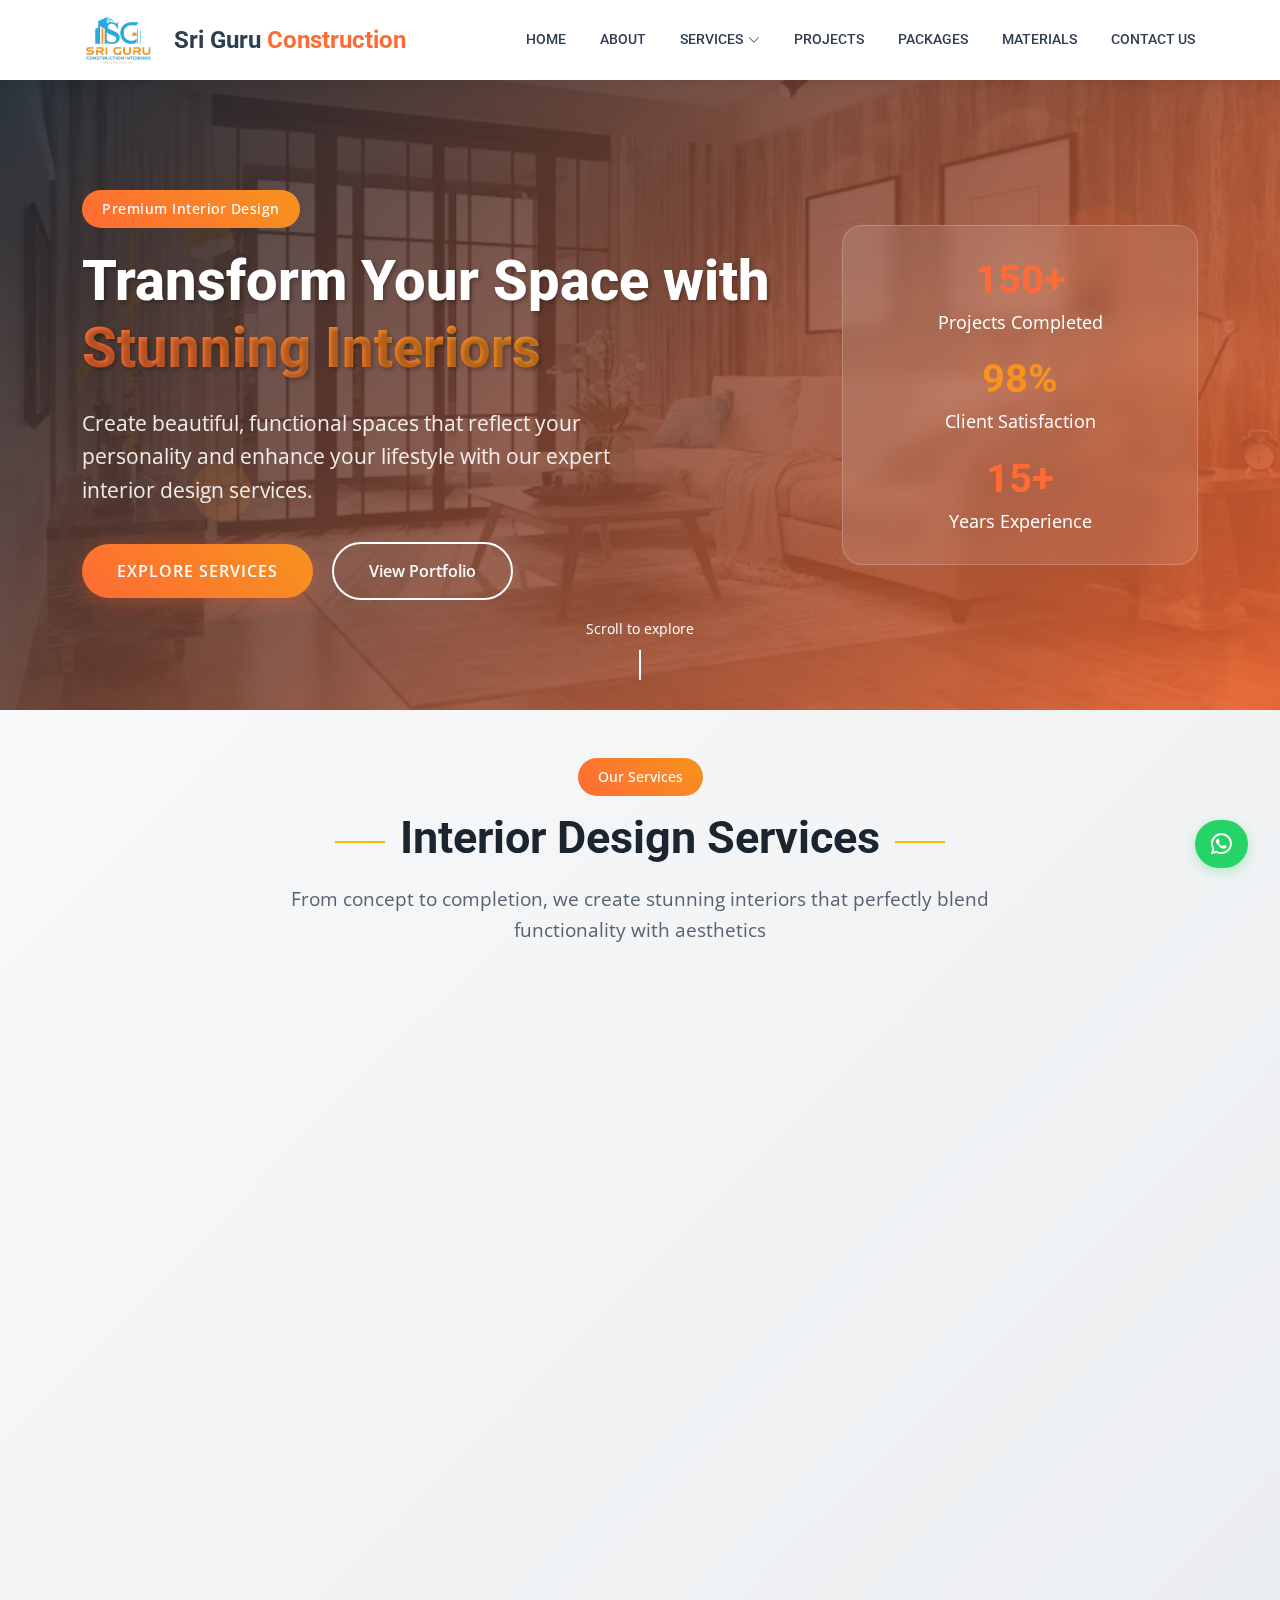
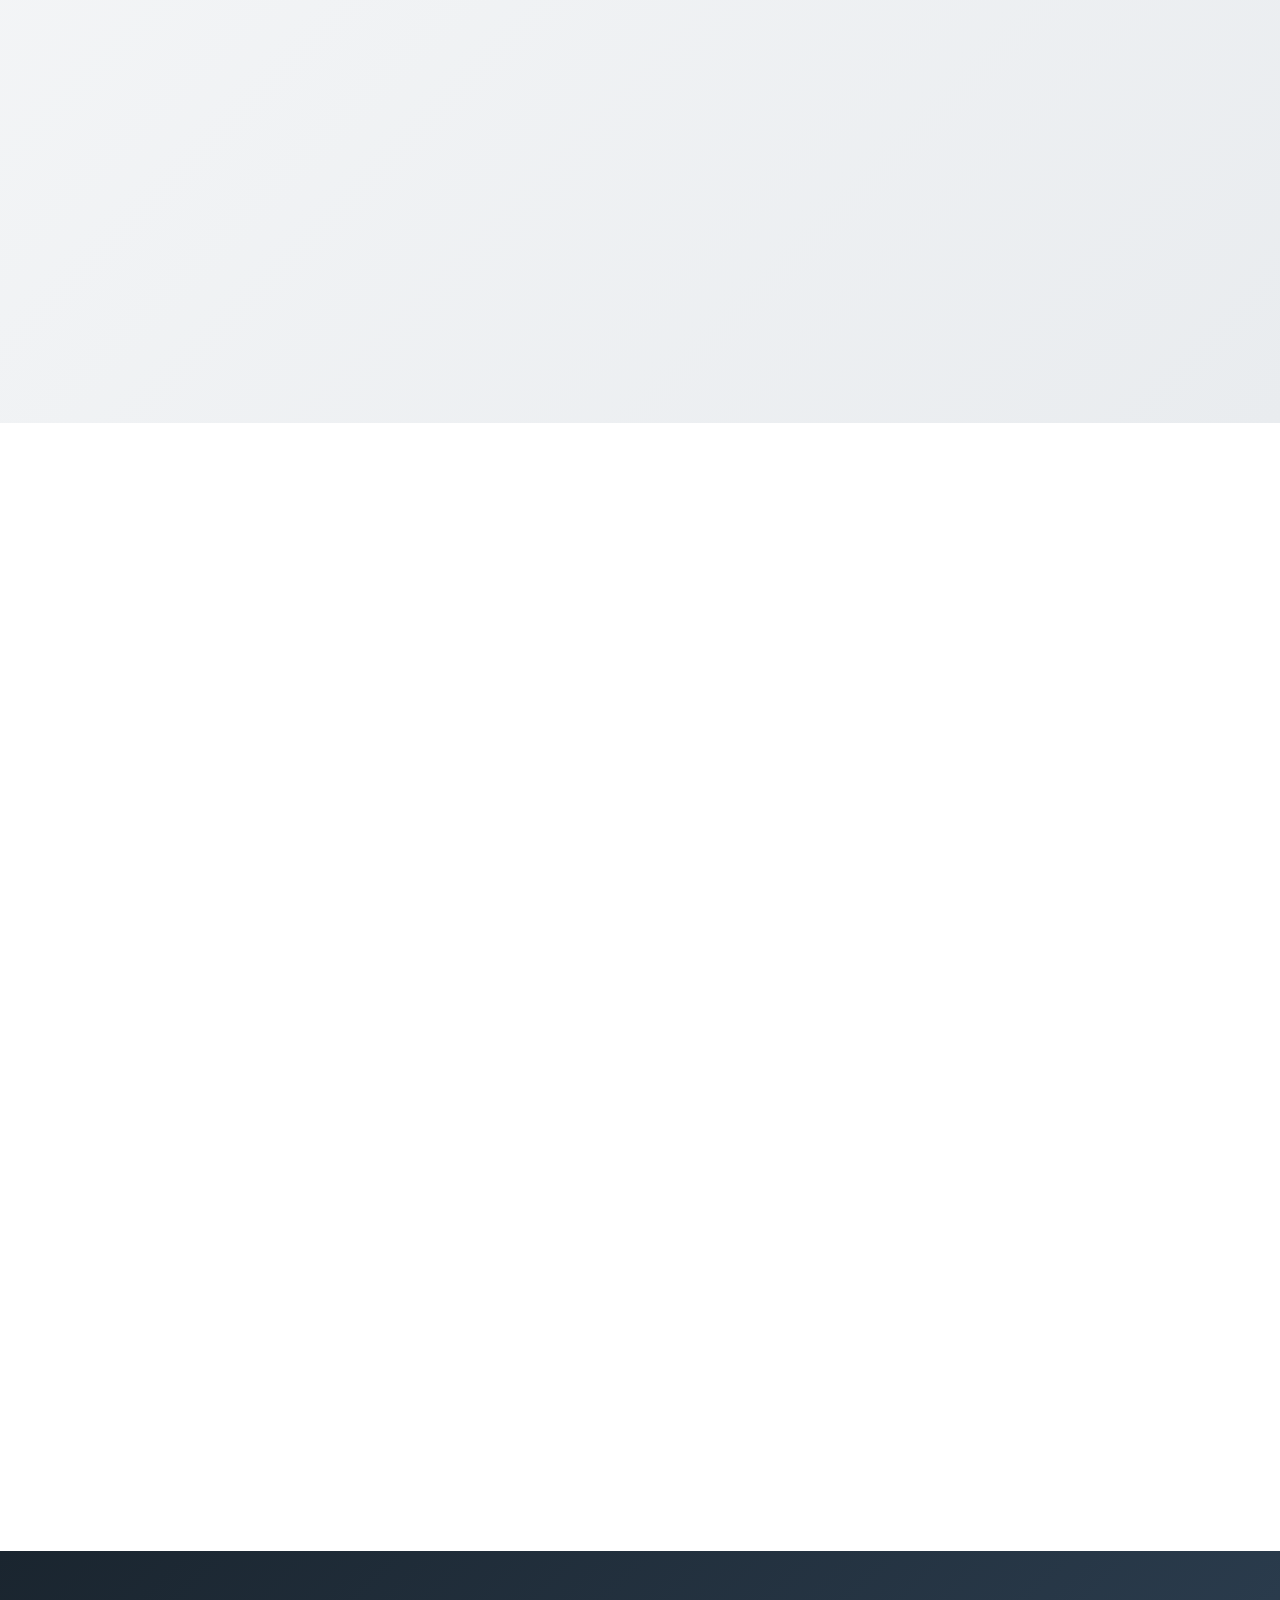
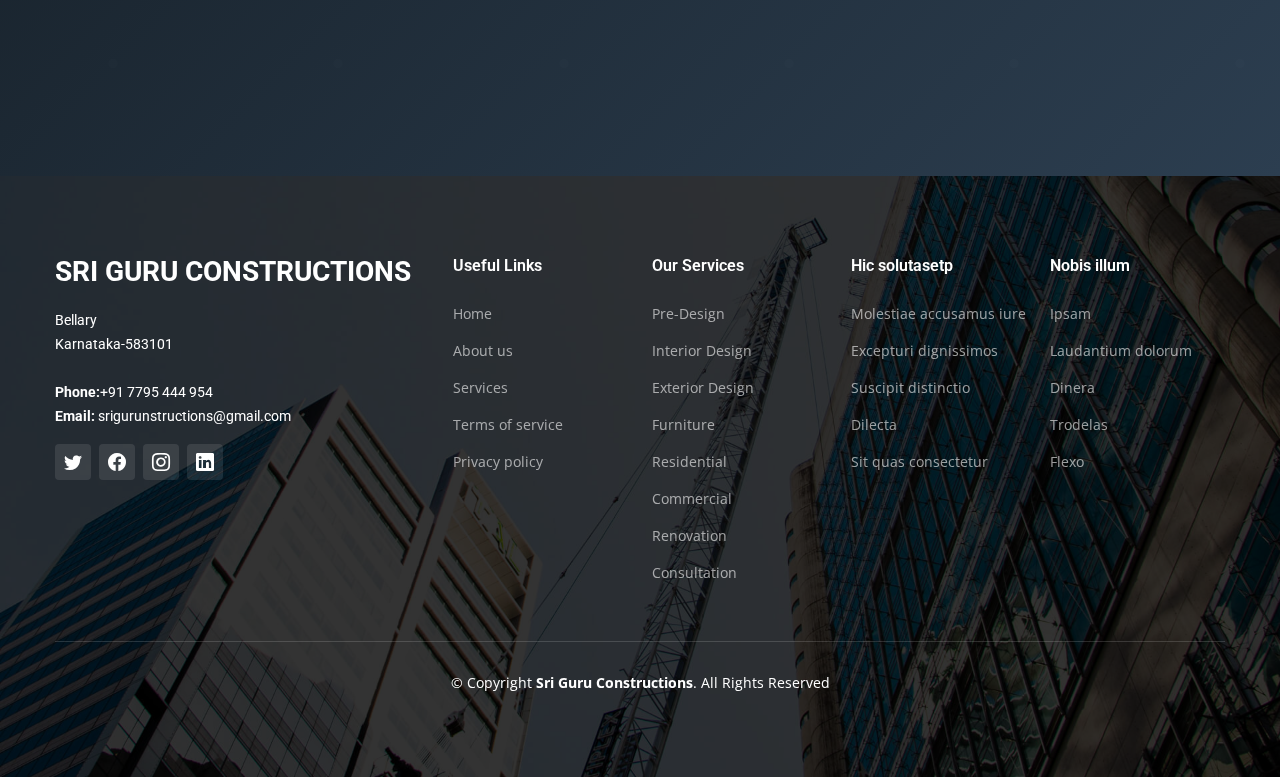
<file: interior.html>
﻿<!DOCTYPE html>
<html lang="en">

<head>
  <meta charset="utf-8">
  <meta content="width=device-width, initial-scale=1.0" name="viewport">

  <title>Interior Design Services - Sri Guru Construction & Interiors | Bellary</title>
  <meta content="Premium interior design services in Bellary. Transform your space with custom furniture, modular kitchens, false ceilings, and complete home interior solutions." name="description">
  <meta content="interior design Bellary, home interiors, modular kitchen, false ceiling, furniture design, interior decorator, space planning" name="keywords">

  <!-- Favicons -->
  <link href="assets/img/favicon.png" rel="icon">
  <link href="assets/img/apple-touch-icon.png" rel="apple-touch-icon">

  <!-- Google Fonts -->
  <link rel="preconnect" href="https://fonts.googleapis.com">
  <link rel="preconnect" href="https://fonts.gstatic.com" crossorigin>
  <link
    href="https://fonts.googleapis.com/css2?family=Open+Sans:ital,wght@0,300;0,400;0,500;0,600;0,700;1,300;1,400;1,600;1,700&family=Roboto:ital,wght@0,300;0,400;0,500;0,600;0,700;1,300;1,400;1,500;1,600;1,700&family=Work+Sans:ital,wght@0,300;0,400;0,500;0,600;0,700;1,300;1,400;1,500;1,600;1,700&display=swap"
    rel="stylesheet">

  <!-- Vendor CSS Files -->
  <link href="assets/vendor/bootstrap/css/bootstrap.min.css" rel="stylesheet">
  <link href="assets/vendor/bootstrap-icons/bootstrap-icons.css" rel="stylesheet">
  <link href="assets/vendor/fontawesome-free/css/all.min.css" rel="stylesheet">
  <link href="assets/vendor/aos/aos.css" rel="stylesheet">
  <link href="assets/vendor/glightbox/css/glightbox.min.css" rel="stylesheet">
  <link href="assets/vendor/swiper/swiper-bundle.min.css" rel="stylesheet">

  <!-- Template Main CSS File -->
  <link href="assets/css/main.css" rel="stylesheet">

  <style>
    /* Enhanced Animations */
    @keyframes float {
      0%, 100% { transform: translateY(0px); }
      50% { transform: translateY(-20px); }
    }

    @keyframes pulse {
      0%, 100% { opacity: 1; }
      50% { opacity: 0.5; }
    }

    /* Service Card Hover Effects */
    .service-card:hover {
      transform: translateY(-10px);
      box-shadow: 0 20px 40px rgba(255, 107, 53, 0.2) !important;
    }

    .service-card:hover .service-icon {
      transform: scale(1.1);
    }

    /* Logo positioning and sizing */
    .logo {
      margin-right: auto !important;
    }
    
    .logo img {
      width: 70px !important;
      height: 70px !important;
      margin-right: 20px !important;
      margin-left: -10px !important;
    }
    
    /* Responsive Design */
    @media (max-width: 768px) {
      .interior-hero h1 {
        font-size: 2.5rem !important;
      }
      
      .hero-stats {
        margin-top: 30px;
      }
      
      .hero-actions .btn {
        display: block;
        margin-bottom: 15px;
        margin-right: 0 !important;
      }
    }

    /* Portfolio Gallery Styles */
    .portfolio-item {
      position: relative;
      overflow: hidden;
      border-radius: 15px;
      cursor: pointer;
    }

    .portfolio-item img {
      transition: transform 0.3s ease;
    }

    .portfolio-item:hover img {
      transform: scale(1.05);
    }

    .portfolio-overlay {
      position: absolute;
      top: 0;
      left: 0;
      right: 0;
      bottom: 0;
      background: linear-gradient(45deg, rgba(255, 107, 53, 0.9), rgba(247, 147, 30, 0.9));
      opacity: 0;
      transition: opacity 0.3s ease;
      display: flex;
      align-items: center;
      justify-content: center;
      flex-direction: column;
    }

    .portfolio-item:hover .portfolio-overlay {
      opacity: 1;
    }

    .cta-section {
      background: linear-gradient(135deg, #1a252f 0%, #2c3e50 100%);
      position: relative;
      overflow: hidden;
    }

    .cta-section::before {
      content: '';
      position: absolute;
      top: 0;
      left: 0;
      right: 0;
      bottom: 0;
      background: url('data:image/svg+xml,<svg xmlns="http://www.w3.org/2000/svg" viewBox="0 0 100 100"><circle cx="50" cy="50" r="2" fill="rgba(255,255,255,0.1)"/></svg>') repeat;
      opacity: 0.1;
    }
  </style>

  <style>
    /* Mobile navigation color and backdrop */
    @media (max-width: 1279px) {
      .header.scrolled .navbar a,
      .header.scrolled .navbar a:focus,
      .header.scrolled .navbar .dropdown ul li a,
      .header.scrolled .navbar .dropdown ul li a:focus {
        color: #2c3e50 !important;
      }
      
      .header.scrolled .navbar a:hover,
      .header.scrolled .navbar .active,
      .header.scrolled .navbar .active:focus,
      .header.scrolled .navbar li:hover > a,
      .header.scrolled .navbar .dropdown ul li a:hover {
        color: #ff6b35 !important;
      }
      
      .header.scrolled .navbar ul,
      .navbar ul {
        background: rgba(255, 255, 255, 0.95) !important;
        backdrop-filter: blur(20px) !important;
        -webkit-backdrop-filter: blur(20px) !important;
        border-left: 1px solid rgba(0, 0, 0, 0.05) !important;
      }
      
      .header.scrolled .navbar .dropdown ul,
      .navbar .dropdown ul {
        background: rgba(255, 255, 255, 0.98) !important;
        border: 1px solid rgba(44, 62, 80, 0.1) !important;
        backdrop-filter: blur(20px) !important;
        -webkit-backdrop-filter: blur(20px) !important;
      }
    }
  </style>

  <!-- =======================================================
  * Template Name: UpConstruction - v1.3.0
  * Template URL: https://bootstrapmade.com/upconstruction-bootstrap-construction-website-template/
  * Author: BootstrapMade.com
  * License: https://bootstrapmade.com/license/
  ======================================================== -->
</head>

<body class="service-page">

  <!-- ======= Header ======= -->
  <header id="header" class="header d-flex align-items-center">
    <div class="container-fluid container-xl d-flex align-items-center justify-content-between">

      <a href="index.html" class="logo d-flex align-items-center">
        <img src="images/new_logo.jpg" alt="Sri Guru Construction & Interiors" style="height: 60px; width: auto; margin-right: 15px;">
        <h1 style="color: #FF6B35; font-weight: 700;">Sri Guru <span style="color: #F7931E;">Construction</span></h1>
      </a>

      <i class="mobile-nav-toggle mobile-nav-show bi bi-list"></i>
      <i class="mobile-nav-toggle mobile-nav-hide d-none bi bi-x"></i>
      <nav id="navbar" class="navbar">
        <ul>
          <li><a href="index.html">Home</a></li>
          <li><a href="about.html">About</a></li>
          <li class="dropdown"><a href="services.html"><span>Services</span> <i
                class="bi bi-chevron-down dropdown-indicator"></i></a>
            <ul>
              <li><a class="dropdown-item active" href="interior.html"><i class="bi bi-house-door"></i> Interior Design</a></li>
              <li><a class="dropdown-item" href="exterior.html"><i class="bi bi-building"></i> Exterior Design</a></li>
              <li><a class="dropdown-item" href="pre-design.html"><i class="bi bi-pencil-square"></i> Pre Design</a></li>
              <li><a class="dropdown-item" href="residential.html"><i class="bi bi-house-heart"></i> Residential</a></li>
              <li><a class="dropdown-item" href="commercial.html"><i class="bi bi-buildings"></i> Commercial</a></li>
              <li><a class="dropdown-item" href="renovation.html"><i class="bi bi-tools"></i> Renovation</a></li>
              <li><a class="dropdown-item" href="consultation.html"><i class="bi bi-chat-dots"></i> Consultation</a></li>
            </ul>
          </li>
          <li><a href="projects.html">Projects</a></li>
          <li><a href="packages.html">Packages</a></li>
          <li><a href="materials.html">Materials</a></li>
          <li><a href="contact_us.html">Contact Us</a></li>
        </ul>
      </nav><!-- .navbar -->

    </div>
  </header><!-- End Header -->

  <main id="main">

    <!-- ======= Enhanced Hero Section ======= -->
    <section class="interior-hero" style="background: linear-gradient(135deg, rgba(26, 37, 47, 0.9), rgba(255, 107, 53, 0.8)), url('images/interior_design.jpg'); background-size: cover; background-position: center; min-height: 70vh; display: flex; align-items: center; position: relative; overflow: hidden;">
      
      <!-- Animated Background Elements -->
      <div class="hero-decoration" style="position: absolute; top: 20%; right: 10%; width: 100px; height: 100px; background: rgba(255, 107, 53, 0.1); border-radius: 50%; animation: float 6s ease-in-out infinite;"></div>
      <div class="hero-decoration" style="position: absolute; bottom: 30%; left: 15%; width: 60px; height: 60px; background: rgba(247, 147, 30, 0.1); border-radius: 50%; animation: float 4s ease-in-out infinite reverse;"></div>
      
      <div class="container position-relative" data-aos="fade-up">
        <div class="row align-items-center">
          <div class="col-lg-8">
            <span class="service-badge" style="display: inline-block; background: linear-gradient(45deg, #ff6b35, #f7931e); color: white; padding: 8px 20px; border-radius: 25px; font-size: 0.9rem; font-weight: 500; margin-bottom: 20px; letter-spacing: 0.5px;">Premium Interior Design</span>
            <h1 style="font-size: 3.5rem; font-weight: 800; color: white; line-height: 1.2; margin-bottom: 25px; text-shadow: 2px 2px 4px rgba(0,0,0,0.3);">
              Transform Your Space with <span style="background: linear-gradient(45deg, #ff6b35, #f7931e); -webkit-background-clip: text; -webkit-text-fill-color: transparent; background-clip: text;">Stunning Interiors</span>
            </h1>
            <p style="font-size: 1.3rem; color: rgba(255,255,255,0.9); line-height: 1.6; margin-bottom: 35px; max-width: 600px;">
              Create beautiful, functional spaces that reflect your personality and enhance your lifestyle with our expert interior design services.
            </p>
            <div class="hero-actions">
              <a href="#services-showcase" class="btn btn-primary" style="background: linear-gradient(45deg, #ff6b35, #f7931e); border: none; padding: 15px 35px; border-radius: 50px; font-weight: 600; text-transform: uppercase; letter-spacing: 1px; margin-right: 15px; transition: all 0.3s ease; box-shadow: 0 5px 20px rgba(255, 107, 53, 0.3);">Explore Services</a>
              <a href="#portfolio" class="btn btn-outline-light" style="padding: 15px 35px; border-radius: 50px; font-weight: 600; border: 2px solid white; transition: all 0.3s ease;">View Portfolio</a>
            </div>
          </div>
          <div class="col-lg-4 text-center" data-aos="fade-left" data-aos-delay="200">
            <div class="hero-stats" style="background: rgba(255, 255, 255, 0.1); backdrop-filter: blur(10px); border-radius: 20px; padding: 30px; border: 1px solid rgba(255, 255, 255, 0.2);">
              <div class="stat-item" style="margin-bottom: 20px;">
                <h3 style="color: #ff6b35; font-size: 2.5rem; font-weight: 700; margin-bottom: 5px;">150+</h3>
                <p style="color: white; margin: 0; font-size: 1.1rem;">Projects Completed</p>
              </div>
              <div class="stat-item" style="margin-bottom: 20px;">
                <h3 style="color: #f7931e; font-size: 2.5rem; font-weight: 700; margin-bottom: 5px;">98%</h3>
                <p style="color: white; margin: 0; font-size: 1.1rem;">Client Satisfaction</p>
              </div>
              <div class="stat-item">
                <h3 style="color: #ff6b35; font-size: 2.5rem; font-weight: 700; margin-bottom: 5px;">15+</h3>
                <p style="color: white; margin: 0; font-size: 1.1rem;">Years Experience</p>
              </div>
            </div>
          </div>
        </div>
      </div>
      
      <!-- Scroll Indicator -->
      <div class="scroll-indicator" style="position: absolute; bottom: 30px; left: 50%; transform: translateX(-50%); color: white; text-align: center;">
        <div style="font-size: 0.9rem; margin-bottom: 10px;">Scroll to explore</div>
        <div style="width: 2px; height: 30px; background: white; margin: 0 auto; animation: pulse 2s infinite;"></div>
      </div>
    </section>

    <!-- ======= Services Showcase Section ======= -->
    <section id="services-showcase" class="py-5" style="background: linear-gradient(135deg, #f8f9fa 0%, #e9ecef 100%);">
      <div class="container">
        <div class="section-header text-center mb-5" data-aos="fade-up">
          <span class="section-badge" style="display: inline-block; background: linear-gradient(45deg, #ff6b35, #f7931e); color: white; padding: 8px 20px; border-radius: 25px; font-size: 0.9rem; font-weight: 500; margin-bottom: 15px;">Our Services</span>
          <h2 style="font-size: 2.8rem; font-weight: 700; color: #1a252f; margin-bottom: 20px;">Interior Design Services</h2>
          <p style="font-size: 1.2rem; color: #556270; max-width: 700px; margin: 0 auto; line-height: 1.6;">From concept to completion, we create stunning interiors that perfectly blend functionality with aesthetics</p>
        </div>

        <div class="row g-4">
          <div class="col-lg-4 col-md-6" data-aos="fade-up" data-aos-delay="100">
            <div class="service-card" style="background: white; border-radius: 20px; padding: 30px; text-align: center; box-shadow: 0 10px 30px rgba(0,0,0,0.1); transition: all 0.3s ease; border: 1px solid rgba(255, 107, 53, 0.1); height: 100%;">
              <div class="service-icon" style="width: 80px; height: 80px; background: linear-gradient(45deg, #ff6b35, #f7931e); border-radius: 50%; display: flex; align-items: center; justify-content: center; margin: 0 auto 25px; font-size: 2rem; color: white;">
                <i class="bi bi-palette"></i>
              </div>
              <h4 style="color: #1a252f; font-weight: 600; margin-bottom: 15px; font-size: 1.4rem;">Space Planning</h4>
              <p style="color: #556270; line-height: 1.6; margin-bottom: 20px;">Optimize your space layout for maximum functionality and flow while maintaining aesthetic appeal.</p>
              <ul style="list-style: none; padding: 0; text-align: left;">
                <li style="padding: 8px 0; color: #556270; border-bottom: 1px solid #eee;"><i class="bi bi-check-circle" style="color: #ff6b35; margin-right: 10px;"></i>Room Layout Design</li>
                <li style="padding: 8px 0; color: #556270; border-bottom: 1px solid #eee;"><i class="bi bi-check-circle" style="color: #ff6b35; margin-right: 10px;"></i>Traffic Flow Optimization</li>
                <li style="padding: 8px 0; color: #556270;"><i class="bi bi-check-circle" style="color: #ff6b35; margin-right: 10px;"></i>Furniture Placement</li>
              </ul>
            </div>
          </div>

          <div class="col-lg-4 col-md-6" data-aos="fade-up" data-aos-delay="200">
            <div class="service-card" style="background: white; border-radius: 20px; padding: 30px; text-align: center; box-shadow: 0 10px 30px rgba(0,0,0,0.1); transition: all 0.3s ease; border: 1px solid rgba(255, 107, 53, 0.1); height: 100%;">
              <div class="service-icon" style="width: 80px; height: 80px; background: linear-gradient(45deg, #ff6b35, #f7931e); border-radius: 50%; display: flex; align-items: center; justify-content: center; margin: 0 auto 25px; font-size: 2rem; color: white;">
                <i class="bi bi-brush"></i>
              </div>
              <h4 style="color: #1a252f; font-weight: 600; margin-bottom: 15px; font-size: 1.4rem;">Color & Materials</h4>
              <p style="color: #556270; line-height: 1.6; margin-bottom: 20px;">Expert selection of colors, textures, and materials to create the perfect ambiance for your space.</p>
              <ul style="list-style: none; padding: 0; text-align: left;">
                <li style="padding: 8px 0; color: #556270; border-bottom: 1px solid #eee;"><i class="bi bi-check-circle" style="color: #ff6b35; margin-right: 10px;"></i>Color Palette Design</li>
                <li style="padding: 8px 0; color: #556270; border-bottom: 1px solid #eee;"><i class="bi bi-check-circle" style="color: #ff6b35; margin-right: 10px;"></i>Material Selection</li>
                <li style="padding: 8px 0; color: #556270;"><i class="bi bi-check-circle" style="color: #ff6b35; margin-right: 10px;"></i>Texture Coordination</li>
              </ul>
            </div>
          </div>

          <div class="col-lg-4 col-md-6" data-aos="fade-up" data-aos-delay="300">
            <div class="service-card" style="background: white; border-radius: 20px; padding: 30px; text-align: center; box-shadow: 0 10px 30px rgba(0,0,0,0.1); transition: all 0.3s ease; border: 1px solid rgba(255, 107, 53, 0.1); height: 100%;">
              <div class="service-icon" style="width: 80px; height: 80px; background: linear-gradient(45deg, #ff6b35, #f7931e); border-radius: 50%; display: flex; align-items: center; justify-content: center; margin: 0 auto 25px; font-size: 2rem; color: white;">
                <i class="bi bi-lamp"></i>
              </div>
              <h4 style="color: #1a252f; font-weight: 600; margin-bottom: 15px; font-size: 1.4rem;">Lighting Design</h4>
              <p style="color: #556270; line-height: 1.6; margin-bottom: 20px;">Create the perfect atmosphere with strategic lighting solutions for every mood and function.</p>
              <ul style="list-style: none; padding: 0; text-align: left;">
                <li style="padding: 8px 0; color: #556270; border-bottom: 1px solid #eee;"><i class="bi bi-check-circle" style="color: #ff6b35; margin-right: 10px;"></i>Ambient Lighting</li>
                <li style="padding: 8px 0; color: #556270; border-bottom: 1px solid #eee;"><i class="bi bi-check-circle" style="color: #ff6b35; margin-right: 10px;"></i>Task Lighting</li>
                <li style="padding: 8px 0; color: #556270;"><i class="bi bi-check-circle" style="color: #ff6b35; margin-right: 10px;"></i>Accent Features</li>
              </ul>
            </div>
          </div>

          <div class="col-lg-4 col-md-6" data-aos="fade-up" data-aos-delay="400">
            <div class="service-card" style="background: white; border-radius: 20px; padding: 30px; text-align: center; box-shadow: 0 10px 30px rgba(0,0,0,0.1); transition: all 0.3s ease; border: 1px solid rgba(255, 107, 53, 0.1); height: 100%;">
              <div class="service-icon" style="width: 80px; height: 80px; background: linear-gradient(45deg, #ff6b35, #f7931e); border-radius: 50%; display: flex; align-items: center; justify-content: center; margin: 0 auto 25px; font-size: 2rem; color: white;">
                <i class="bi bi-house-door"></i>
              </div>
              <h4 style="color: #1a252f; font-weight: 600; margin-bottom: 15px; font-size: 1.4rem;">Furniture Selection</h4>
              <p style="color: #556270; line-height: 1.6; margin-bottom: 20px;">Curated furniture pieces that combine style, comfort, and functionality for your unique space.</p>
              <ul style="list-style: none; padding: 0; text-align: left;">
                <li style="padding: 8px 0; color: #556270; border-bottom: 1px solid #eee;"><i class="bi bi-check-circle" style="color: #ff6b35; margin-right: 10px;"></i>Custom Furniture</li>
                <li style="padding: 8px 0; color: #556270; border-bottom: 1px solid #eee;"><i class="bi bi-check-circle" style="color: #ff6b35; margin-right: 10px;"></i>Space Optimization</li>
                <li style="padding: 8px 0; color: #556270;"><i class="bi bi-check-circle" style="color: #ff6b35; margin-right: 10px;"></i>Style Coordination</li>
              </ul>
            </div>
          </div>

          <div class="col-lg-4 col-md-6" data-aos="fade-up" data-aos-delay="500">
            <div class="service-card" style="background: white; border-radius: 20px; padding: 30px; text-align: center; box-shadow: 0 10px 30px rgba(0,0,0,0.1); transition: all 0.3s ease; border: 1px solid rgba(255, 107, 53, 0.1); height: 100%;">
              <div class="service-icon" style="width: 80px; height: 80px; background: linear-gradient(45deg, #ff6b35, #f7931e); border-radius: 50%; display: flex; align-items: center; justify-content: center; margin: 0 auto 25px; font-size: 2rem; color: white;">
                <i class="bi bi-gear"></i>
              </div>
              <h4 style="color: #1a252f; font-weight: 600; margin-bottom: 15px; font-size: 1.4rem;">Project Management</h4>
              <p style="color: #556270; line-height: 1.6; margin-bottom: 20px;">End-to-end project coordination ensuring timely delivery and quality execution of your design vision.</p>
              <ul style="list-style: none; padding: 0; text-align: left;">
                <li style="padding: 8px 0; color: #556270; border-bottom: 1px solid #eee;"><i class="bi bi-check-circle" style="color: #ff6b35; margin-right: 10px;"></i>Timeline Management</li>
                <li style="padding: 8px 0; color: #556270; border-bottom: 1px solid #eee;"><i class="bi bi-check-circle" style="color: #ff6b35; margin-right: 10px;"></i>Quality Control</li>
                <li style="padding: 8px 0; color: #556270;"><i class="bi bi-check-circle" style="color: #ff6b35; margin-right: 10px;"></i>Budget Coordination</li>
              </ul>
            </div>
          </div>

          <div class="col-lg-4 col-md-6" data-aos="fade-up" data-aos-delay="600">
            <div class="service-card" style="background: white; border-radius: 20px; padding: 30px; text-align: center; box-shadow: 0 10px 30px rgba(0,0,0,0.1); transition: all 0.3s ease; border: 1px solid rgba(255, 107, 53, 0.1); height: 100%;">
              <div class="service-icon" style="width: 80px; height: 80px; background: linear-gradient(45deg, #ff6b35, #f7931e); border-radius: 50%; display: flex; align-items: center; justify-content: center; margin: 0 auto 25px; font-size: 2rem; color: white;">
                <i class="bi bi-star"></i>
              </div>
              <h4 style="color: #1a252f; font-weight: 600; margin-bottom: 15px; font-size: 1.4rem;">Styling & Decor</h4>
              <p style="color: #556270; line-height: 1.6; margin-bottom: 20px;">Final touches with carefully selected accessories and decor elements that bring your space to life.</p>
              <ul style="list-style: none; padding: 0; text-align: left;">
                <li style="padding: 8px 0; color: #556270; border-bottom: 1px solid #eee;"><i class="bi bi-check-circle" style="color: #ff6b35; margin-right: 10px;"></i>Accessory Selection</li>
                <li style="padding: 8px 0; color: #556270; border-bottom: 1px solid #eee;"><i class="bi bi-check-circle" style="color: #ff6b35; margin-right: 10px;"></i>Art & Wall Decor</li>
                <li style="padding: 8px 0; color: #556270;"><i class="bi bi-check-circle" style="color: #ff6b35; margin-right: 10px;"></i>Final Styling</li>
              </ul>
            </div>
          </div>
        </div>
      </div>
    </section>

    <!-- ======= Portfolio Gallery Section ======= -->
    <section id="portfolio" class="py-5" style="background: white;">
      <div class="container">
        <div class="section-header text-center mb-5" data-aos="fade-up">
          <span class="section-badge" style="display: inline-block; background: linear-gradient(45deg, #ff6b35, #f7931e); color: white; padding: 8px 20px; border-radius: 25px; font-size: 0.9rem; font-weight: 500; margin-bottom: 15px;">Our Portfolio</span>
          <h2 style="font-size: 2.8rem; font-weight: 700; color: #1a252f; margin-bottom: 20px;">Recent Interior Projects</h2>
          <p style="font-size: 1.2rem; color: #556270; max-width: 700px; margin: 0 auto; line-height: 1.6;">Explore our stunning interior design transformations that showcase our creativity and expertise</p>
        </div>

        <div class="row g-4">
          <div class="col-lg-4 col-md-6" data-aos="fade-up" data-aos-delay="100">
            <div class="portfolio-item">
              <img src="images/INTERIOR DESIGN/05.png" alt="Modern Living Room" class="img-fluid" style="width: 100%; height: 300px; object-fit: cover;">
              <div class="portfolio-overlay">
                <h4 style="color: white; font-weight: 600; margin-bottom: 10px; text-align: center;">Modern Living Room</h4>
                <p style="color: rgba(255,255,255,0.9); text-align: center; margin-bottom: 20px;">Contemporary design with comfort</p>
                <a href="#" class="btn btn-light btn-sm" style="border-radius: 25px; padding: 8px 20px;">View Details</a>
              </div>
            </div>
          </div>

          <div class="col-lg-4 col-md-6" data-aos="fade-up" data-aos-delay="200">
            <div class="portfolio-item">
              <img src="images/INTERIOR DESIGN/06.png" alt="Luxury Bedroom" class="img-fluid" style="width: 100%; height: 300px; object-fit: cover;">
              <div class="portfolio-overlay">
                <h4 style="color: white; font-weight: 600; margin-bottom: 10px; text-align: center;">Luxury Bedroom</h4>
                <p style="color: rgba(255,255,255,0.9); text-align: center; margin-bottom: 20px;">Elegant and relaxing retreat</p>
                <a href="#" class="btn btn-light btn-sm" style="border-radius: 25px; padding: 8px 20px;">View Details</a>
              </div>
            </div>
          </div>

          <div class="col-lg-4 col-md-6" data-aos="fade-up" data-aos-delay="300">
            <div class="portfolio-item">
              <img src="images/INTERIOR DESIGN/07.png" alt="Gourmet Kitchen" class="img-fluid" style="width: 100%; height: 300px; object-fit: cover;">
              <div class="portfolio-overlay">
                <h4 style="color: white; font-weight: 600; margin-bottom: 10px; text-align: center;">Gourmet Kitchen</h4>
                <p style="color: rgba(255,255,255,0.9); text-align: center; margin-bottom: 20px;">Functional and stylish cooking space</p>
                <a href="#" class="btn btn-light btn-sm" style="border-radius: 25px; padding: 8px 20px;">View Details</a>
              </div>
            </div>
          </div>

          <div class="col-lg-4 col-md-6" data-aos="fade-up" data-aos-delay="400">
            <div class="portfolio-item">
              <img src="images/INTERIOR DESIGN/08.png" alt="Home Office" class="img-fluid" style="width: 100%; height: 300px; object-fit: cover;">
              <div class="portfolio-overlay">
                <h4 style="color: white; font-weight: 600; margin-bottom: 10px; text-align: center;">Home Office</h4>
                <p style="color: rgba(255,255,255,0.9); text-align: center; margin-bottom: 20px;">Productive workspace design</p>
                <a href="#" class="btn btn-light btn-sm" style="border-radius: 25px; padding: 8px 20px;">View Details</a>
              </div>
            </div>
          </div>

          <div class="col-lg-4 col-md-6" data-aos="fade-up" data-aos-delay="500">
            <div class="portfolio-item">
              <img src="images/INTERIOR DESIGN/09.png" alt="Dining Room" class="img-fluid" style="width: 100%; height: 300px; object-fit: cover;">
              <div class="portfolio-overlay">
                <h4 style="color: white; font-weight: 600; margin-bottom: 10px; text-align: center;">Elegant Dining</h4>
                <p style="color: rgba(255,255,255,0.9); text-align: center; margin-bottom: 20px;">Perfect for entertaining guests</p>
                <a href="#" class="btn btn-light btn-sm" style="border-radius: 25px; padding: 8px 20px;">View Details</a>
              </div>
            </div>
          </div>

          <div class="col-lg-4 col-md-6" data-aos="fade-up" data-aos-delay="600">
            <div class="portfolio-item">
              <img src="images/INTERIOR DESIGN/10.png" alt="Bathroom Design" class="img-fluid" style="width: 100%; height: 300px; object-fit: cover;">
              <div class="portfolio-overlay">
                <h4 style="color: white; font-weight: 600; margin-bottom: 10px; text-align: center;">Spa Bathroom</h4>
                <p style="color: rgba(255,255,255,0.9); text-align: center; margin-bottom: 20px;">Luxurious bathroom retreat</p>
                <a href="#" class="btn btn-light btn-sm" style="border-radius: 25px; padding: 8px 20px;">View Details</a>
              </div>
            </div>
          </div>
        </div>

        <div class="text-center mt-5" data-aos="fade-up">
          <a href="projects.html" class="btn" style="background: linear-gradient(45deg, #ff6b35, #f7931e); color: white; border: none; padding: 15px 40px; border-radius: 50px; font-weight: 600; text-transform: uppercase; letter-spacing: 1px;">View All Projects</a>
        </div>
      </div>
    </section>

    <!-- ======= CTA Section ======= -->
    <section class="cta-section py-5" style="background: linear-gradient(135deg, #1a252f 0%, #2c3e50 100%); position: relative; overflow: hidden;">
      <div class="container position-relative">
        <div class="row align-items-center">
          <div class="col-lg-8" data-aos="fade-right">
            <h2 style="color: white; font-size: 2.5rem; font-weight: 700; margin-bottom: 20px;">Ready to Transform Your Interior?</h2>
            <p style="color: rgba(255,255,255,0.9); font-size: 1.2rem; line-height: 1.6; margin-bottom: 0;">Let's discuss your vision and create a space that perfectly reflects your style and needs. Our expert team is ready to bring your dream interior to life.</p>
          </div>
          <div class="col-lg-4 text-lg-end" data-aos="fade-left">
            <a href="contact_us.html" class="btn btn-primary" style="background: linear-gradient(45deg, #ff6b35, #f7931e); border: none; padding: 15px 35px; border-radius: 50px; font-weight: 600; text-transform: uppercase; letter-spacing: 1px; margin-right: 15px;">Get Free Quote</a>
            <a href="consultation.html" class="btn btn-outline-light" style="padding: 15px 35px; border-radius: 50px; font-weight: 600; border: 2px solid white; margin-top: 10px;">Book Consultation</a>
          </div>
        </div>
      </div>
    </section>

  </main><!-- End #main -->

  <!-- ======= Footer ======= -->
  <!-- ======= Footer ======= -->
  <footer id="footer" class="footer">

    <div class="footer-content position-relative">
      <div class="container">
        <div class="row">

          <div class="col-lg-4 col-md-6">
            <div class="footer-info">
              <h3>SRI GURU CONSTRUCTIONS</h3>
              <p>
                Bellary<br>
                Karnataka-583101<br><br>
                <strong>Phone:</strong>+91 7795 444 954<br>
                <strong>Email:</strong> srigurunstructions@gmail.com <br>
              </p>
              <div class="social-links d-flex mt-3">
                <a href="#" class="d-flex align-items-center justify-content-center"><i class="bi bi-twitter"></i></a>
                <a href="#" class="d-flex align-items-center justify-content-center"><i class="bi bi-facebook"></i></a>
                <a href="#" class="d-flex align-items-center justify-content-center"><i class="bi bi-instagram"></i></a>
                <a href="#" class="d-flex align-items-center justify-content-center"><i class="bi bi-linkedin"></i></a>
              </div>
            </div>
          </div><!-- End footer info column-->

          <div class="col-lg-2 col-md-3 footer-links">
            <h4>Useful Links</h4>
            <ul>
              <li><a href="#">Home</a></li>
              <li><a href="#">About us</a></li>
              <li><a href="#">Services</a></li>
              <li><a href="#">Terms of service</a></li>
              <li><a href="#">Privacy policy</a></li>
            </ul>
          </div><!-- End footer links column-->

          <div class="col-lg-2 col-md-3 footer-links">
            <h4>Our Services</h4>
            <ul>
              <li><a href="#">Pre-Design</a></li>
              <li><a href="#">Interior Design</a></li>
              <li><a href="#">Exterior Design</a></li>
              <li><a href="#">Furniture</a></li>
              <li><a href="#">Residential</a></li>
              <li><a href="#">Commercial</a></li>
              <li><a href="#">Renovation</a></li>
              <li><a href="#">Consultation</a></li>
            </ul>
          </div><!-- End footer links column-->

          <div class="col-lg-2 col-md-3 footer-links">
            <h4>Hic solutasetp</h4>
            <ul>
              <li><a href="#">Molestiae accusamus iure</a></li>
              <li><a href="#">Excepturi dignissimos</a></li>
              <li><a href="#">Suscipit distinctio</a></li>
              <li><a href="#">Dilecta</a></li>
              <li><a href="#">Sit quas consectetur</a></li>
            </ul>
          </div><!-- End footer links column-->

          <div class="col-lg-2 col-md-3 footer-links">
            <h4>Nobis illum</h4>
            <ul>
              <li><a href="#">Ipsam</a></li>
              <li><a href="#">Laudantium dolorum</a></li>
              <li><a href="#">Dinera</a></li>
              <li><a href="#">Trodelas</a></li>
              <li><a href="#">Flexo</a></li>
            </ul>
          </div><!-- End footer links column-->

        </div>
      </div>
    </div>
    <a href="#" class="whatsapp">
      <i class="fab fa-whatsapp"></i>
    </a>
    <div class="footer-legal text-center position-relative">
      <div class="container">
        <div class="copyright">
          &copy; Copyright <strong><span>Sri Guru Constructions</span></strong>. All Rights Reserved
        </div>
        <div class="credits">
          <!-- All the links in the footer should remain intact. -->
          <!-- You can delete the links only if you purchased the pro version. -->
          <!-- Licensing information: https://bootstrapmade.com/license/ -->
          <!-- Purchase the pro version with working PHP/AJAX contact form: https://bootstrapmade.com/upconstruction-bootstrap-construction-website-template/ -->
        </div>
      </div>
    </div>

  </footer>
  <!-- End Footer -->

  <a href="#" class="scroll-top d-flex align-items-center justify-content-center"><i
      class="bi bi-arrow-up-short"></i></a>

  <div id="preloader"></div>

  <!-- Vendor JS Files -->
  <script src="assets/vendor/bootstrap/js/bootstrap.bundle.min.js"></script>
  <script src="assets/vendor/aos/aos.js"></script>
  <script src="assets/vendor/glightbox/js/glightbox.min.js"></script>
  <script src="assets/vendor/isotope-layout/isotope.pkgd.min.js"></script>
  <script src="assets/vendor/swiper/swiper-bundle.min.js"></script>
  <script src="assets/vendor/purecounter/purecounter_vanilla.js"></script>
  <script src="assets/vendor/php-email-form/validate.js"></script>

  <!-- Template Main JS File -->
  <script src="assets/js/main.js"></script>

  <!-- Header scroll effect script -->
  <script>
    document.addEventListener('DOMContentLoaded', function() {
      // Header scroll effect (same as index page)
      const header = document.getElementById('header');
      
      // Add an event listener to the window's scroll event
      window.addEventListener('scroll', () => {
        // Check if the window has scrolled down
        if (window.scrollY > 100) {
          // Add the 'scrolled' class to the header
          header.classList.add('scrolled');
        } else {
          // Remove the 'scrolled' class from the header
          header.classList.remove('scrolled');
        }
      });
    });
  </script>

</body>

</html>
</file>
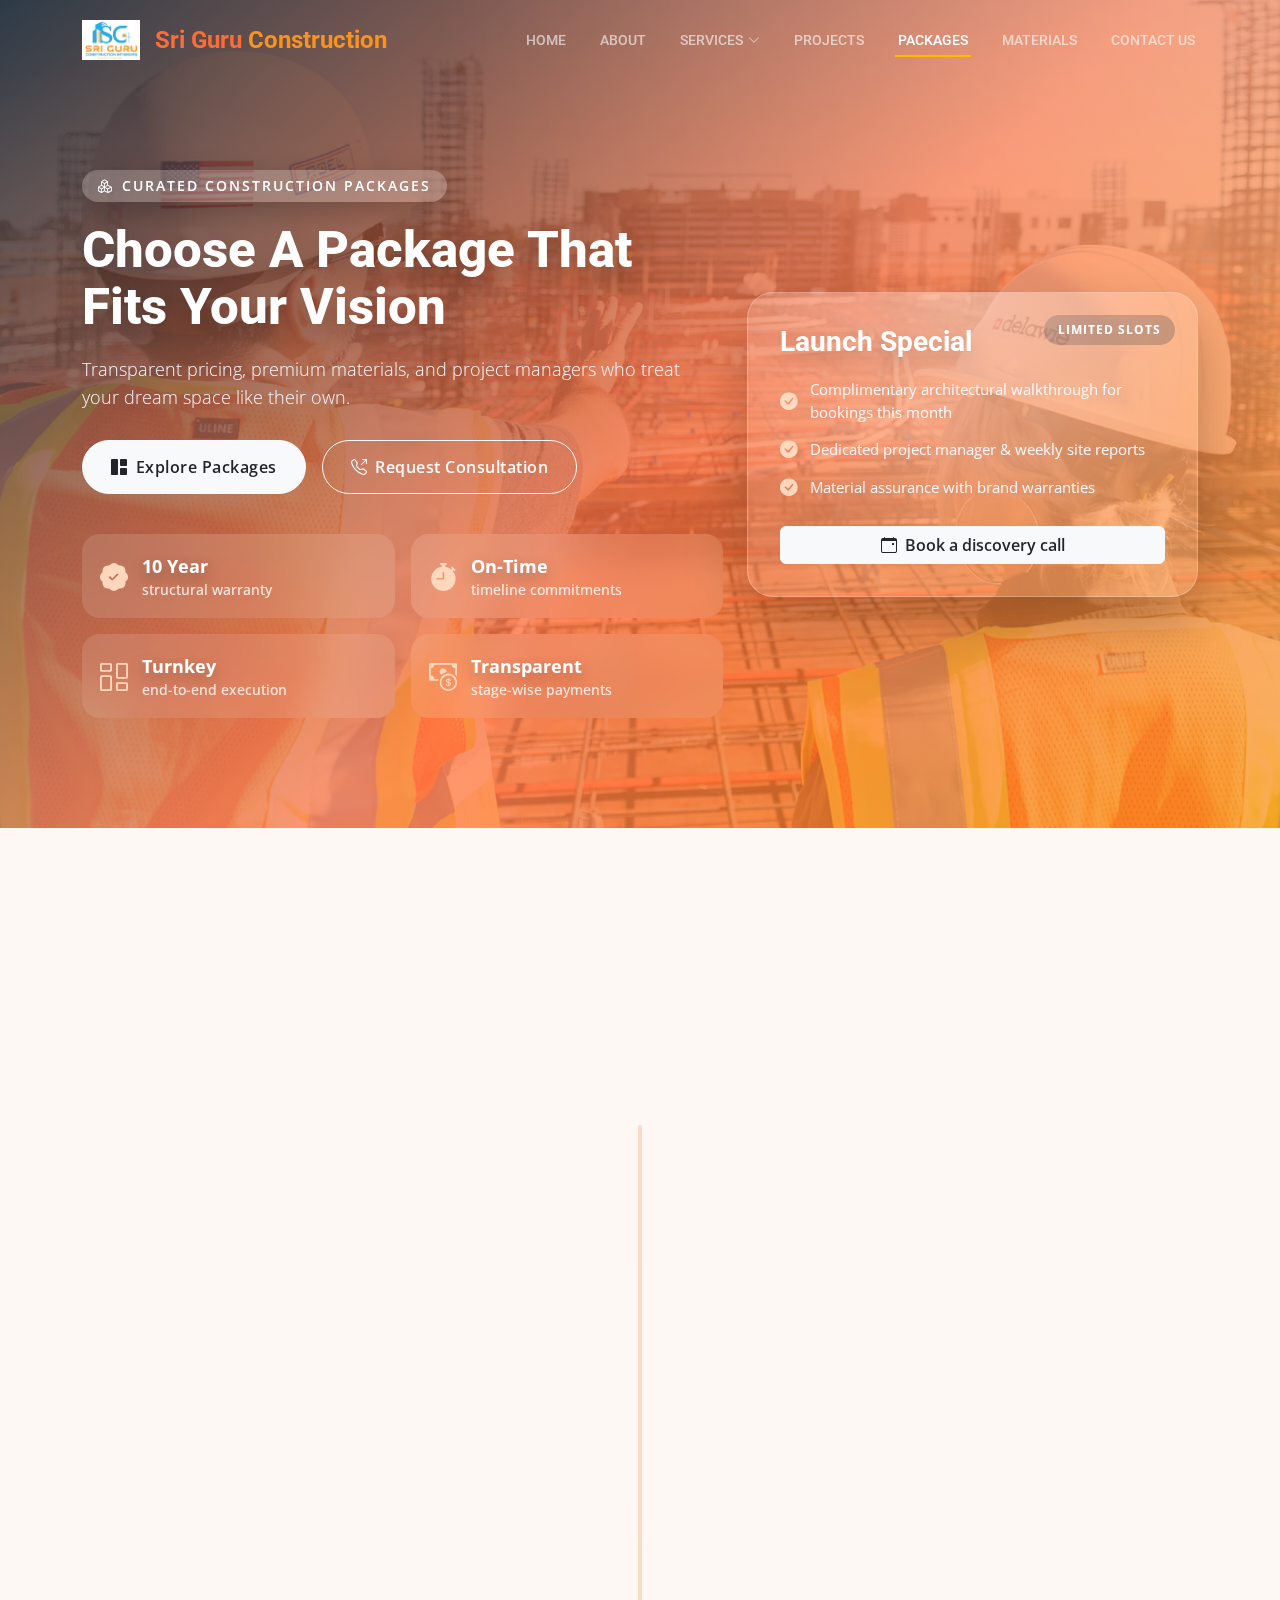
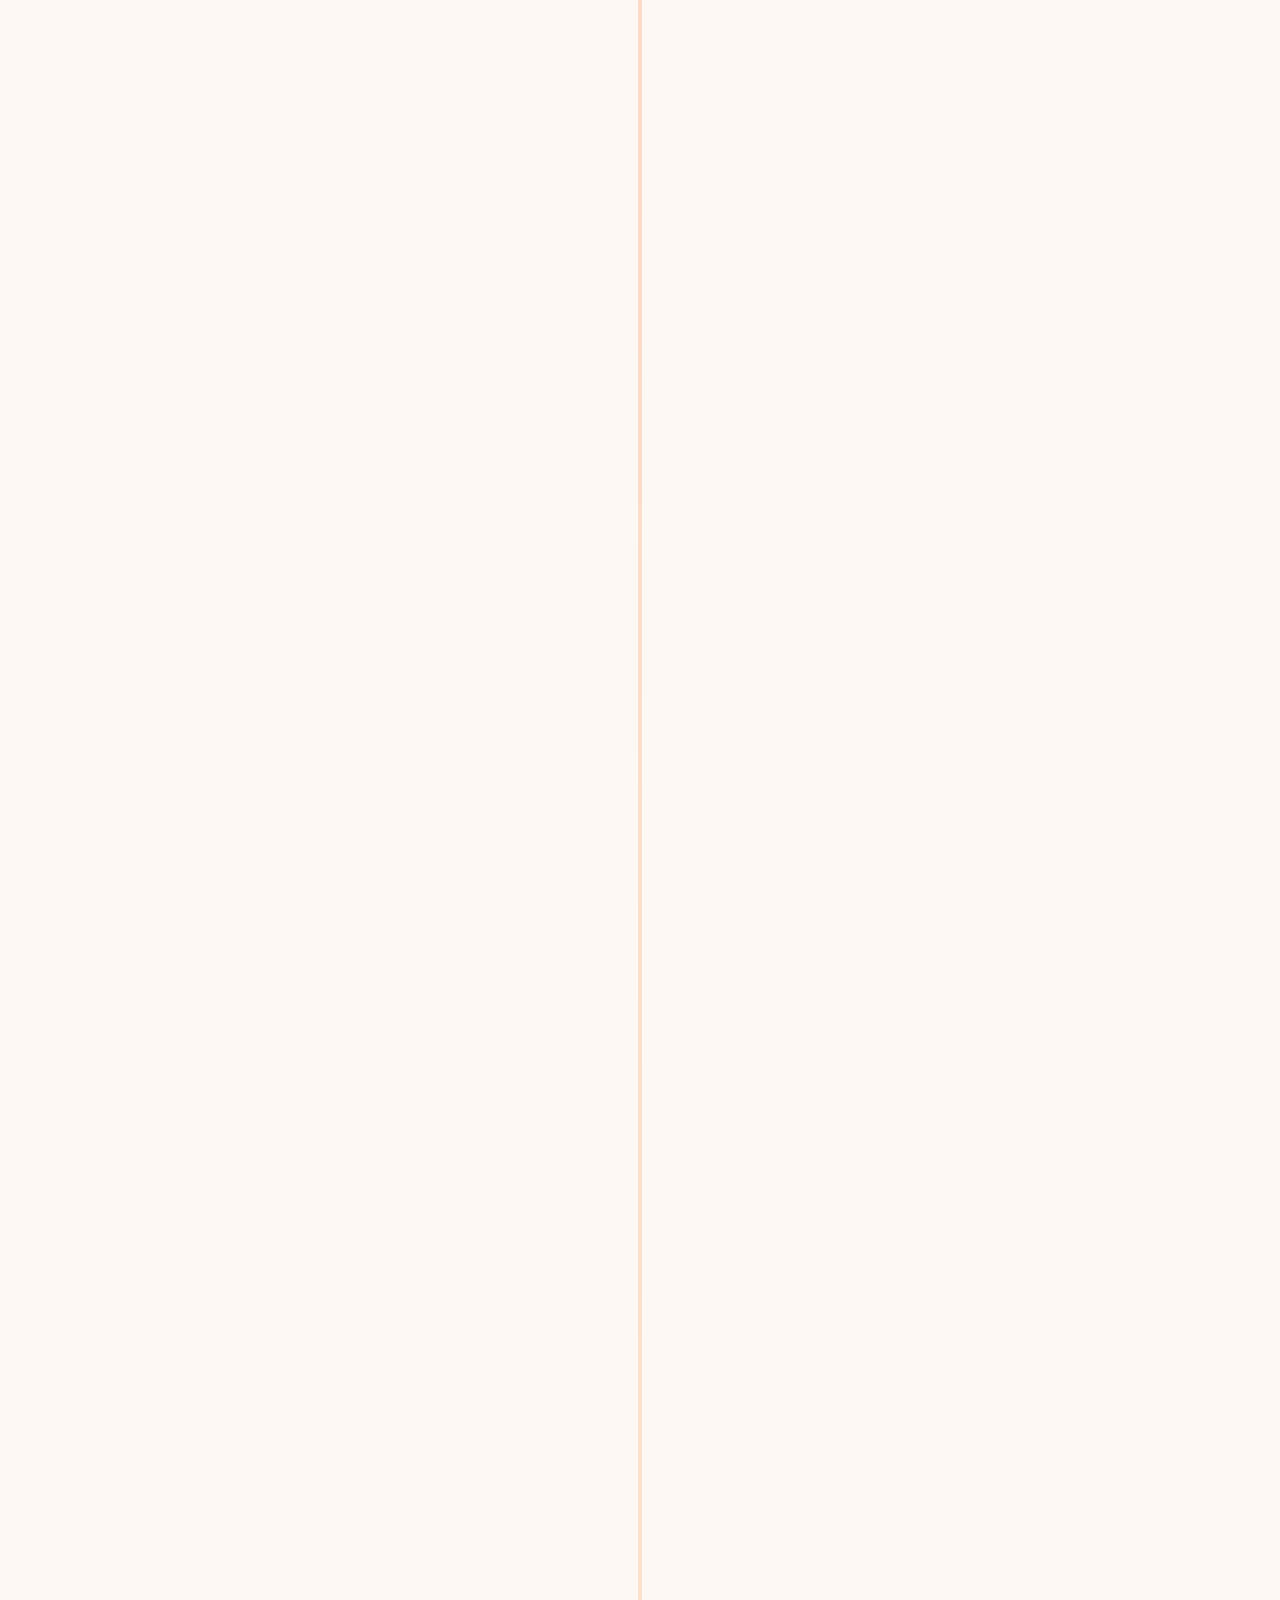
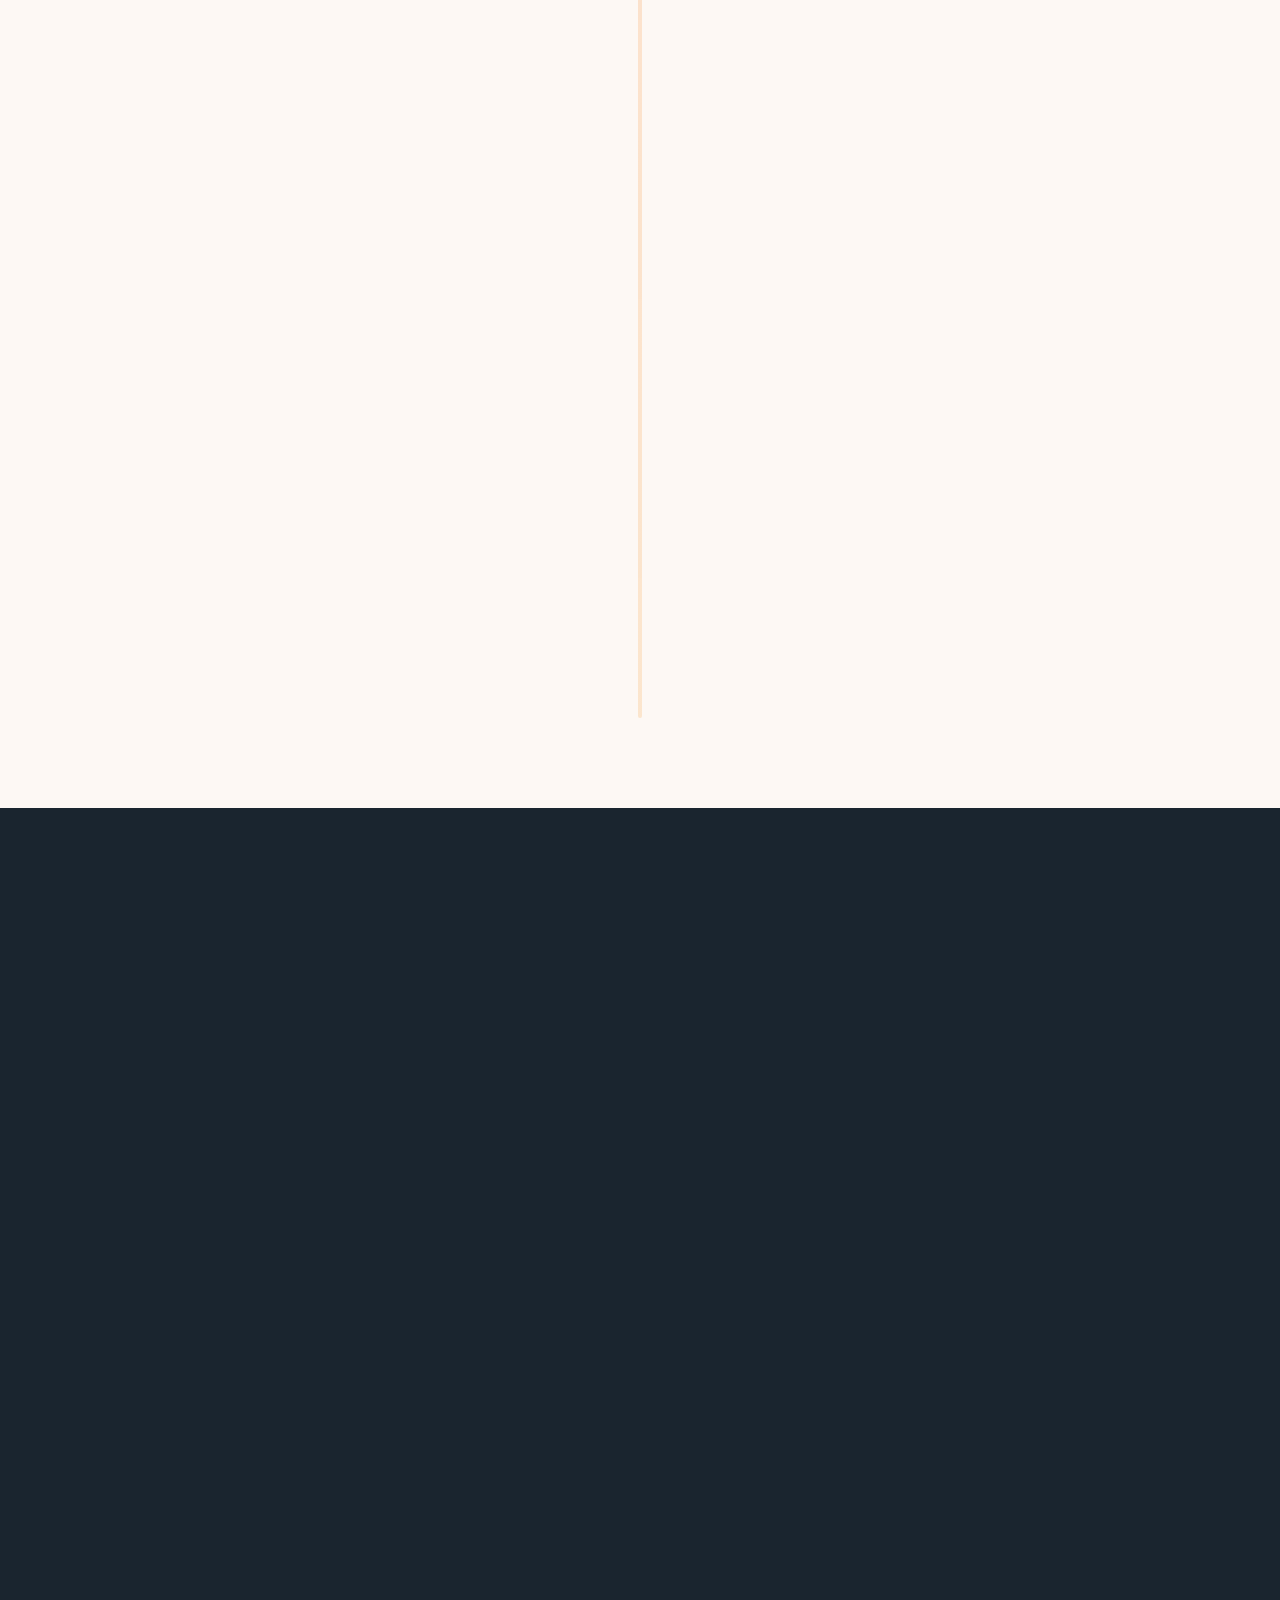
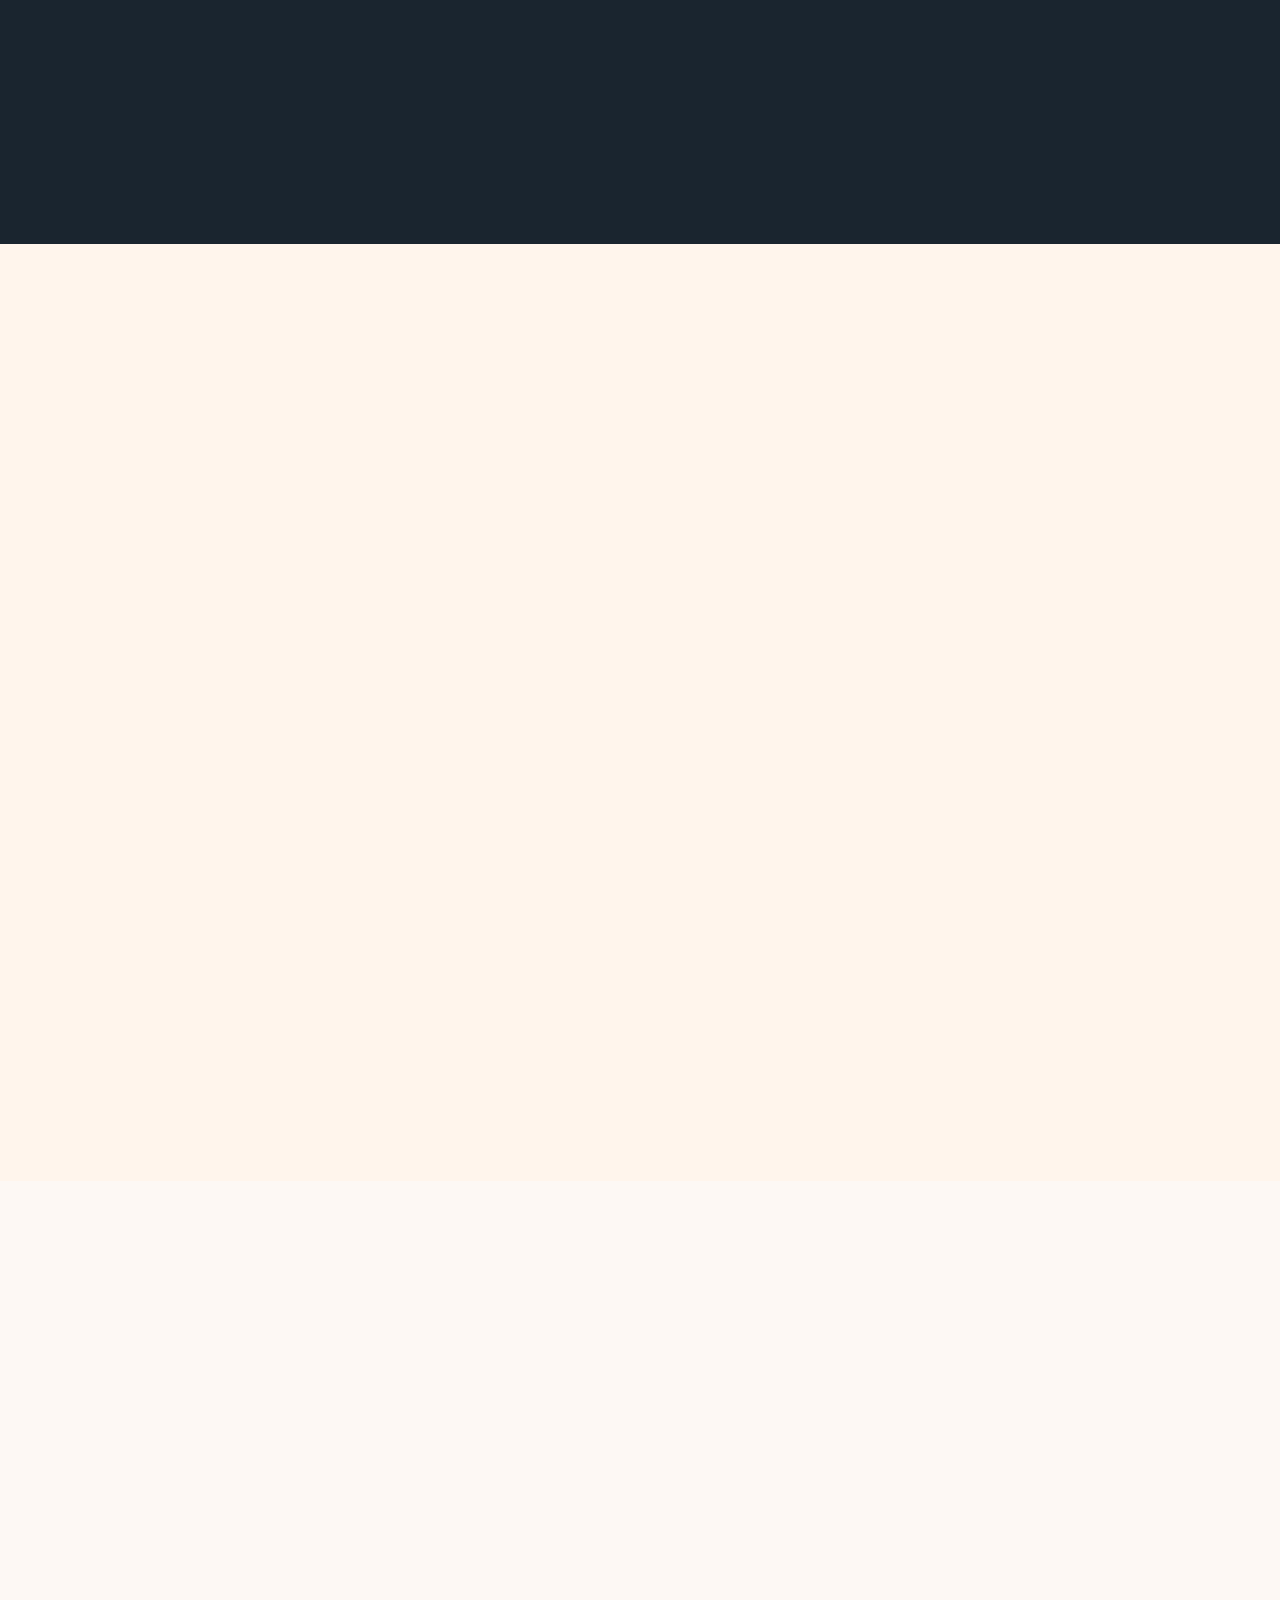
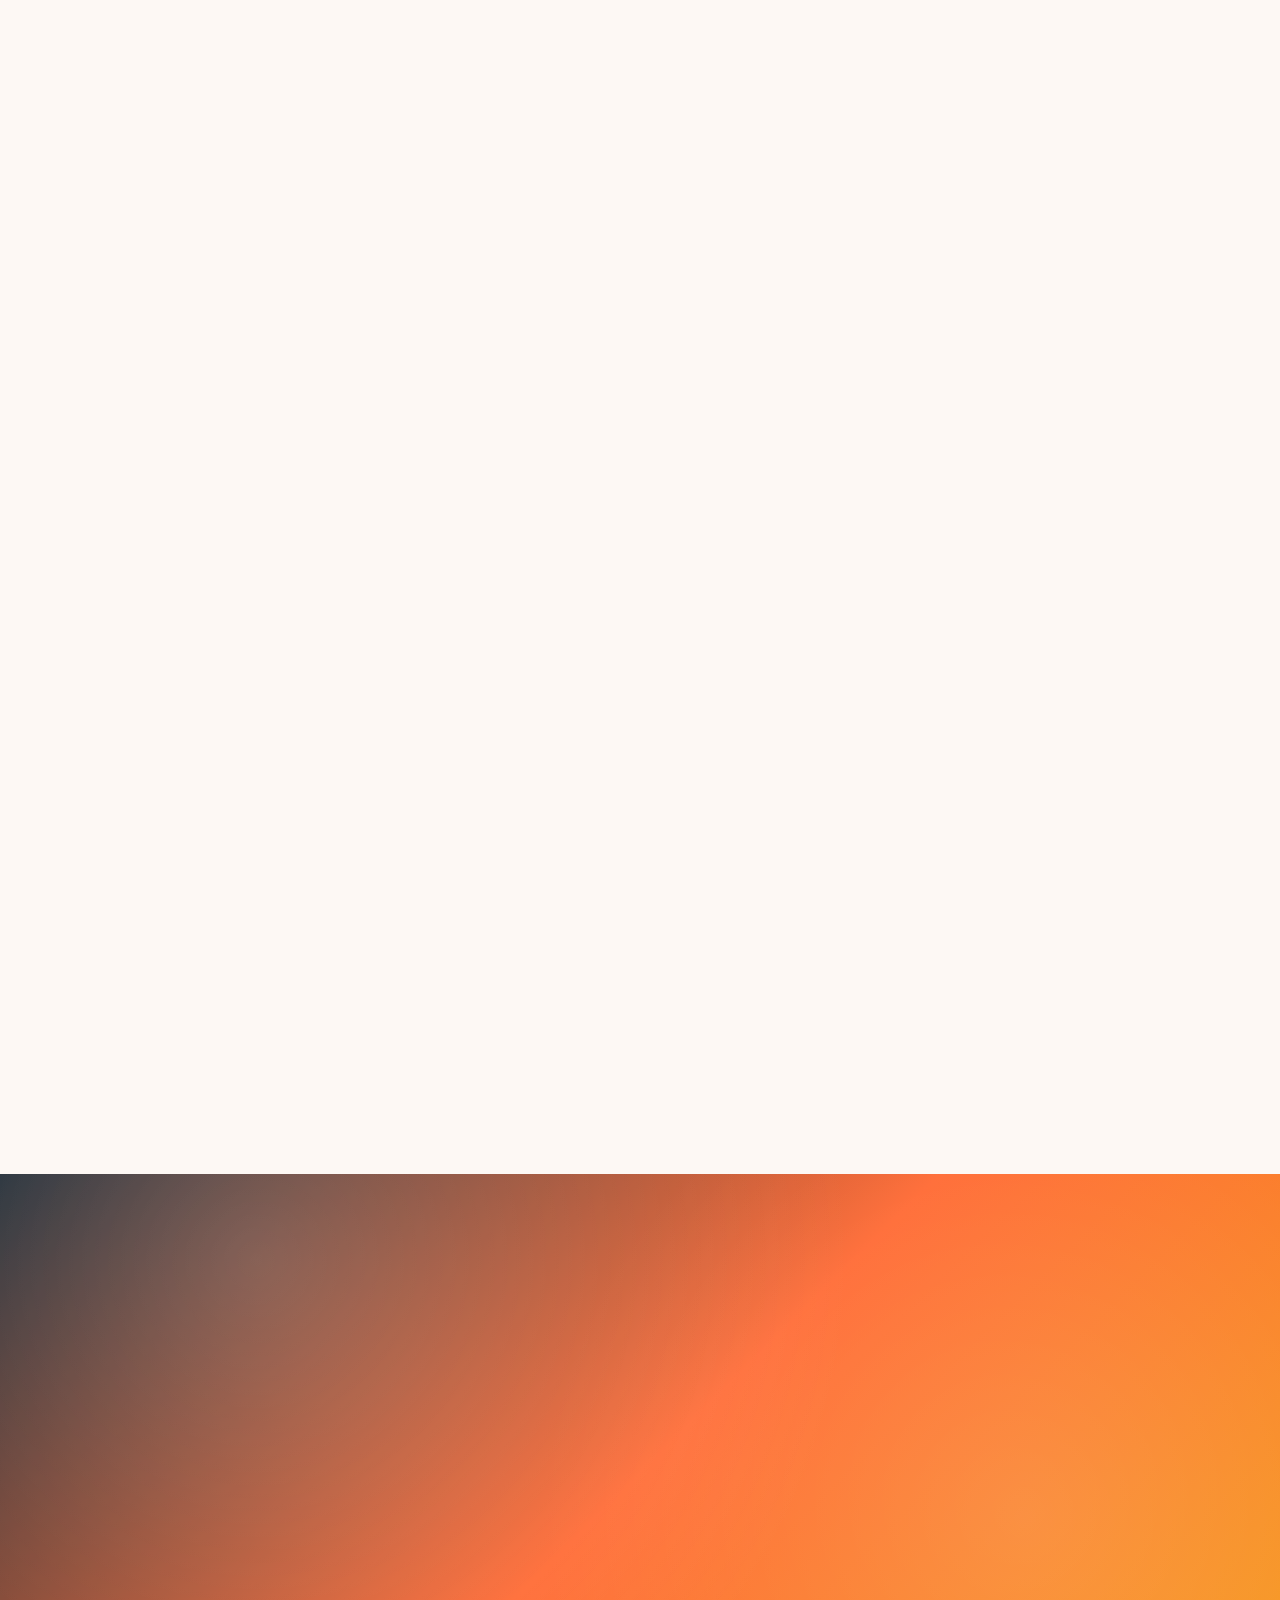
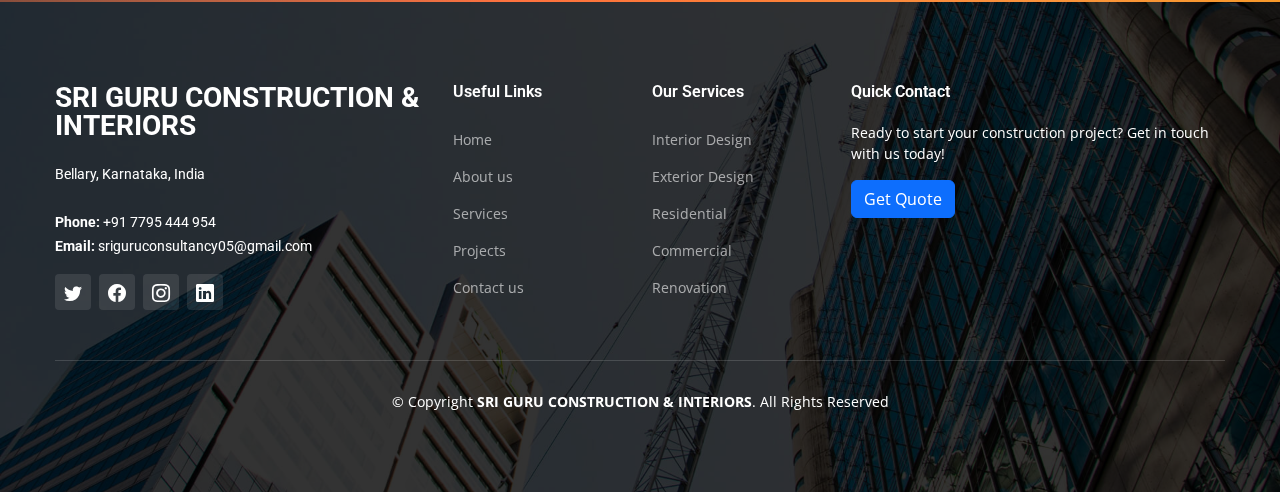
<file: packages.html>
﻿<!DOCTYPE html>
<html lang="en">

<head>
  <meta charset="utf-8">
  <meta content="width=device-width, initial-scale=1.0" name="viewport">

  <title>Construction Packages - SRI GURU CONSTRUCTION & INTERIORS | Building Packages in Bellary</title>
  <meta content="Explore our comprehensive construction packages designed for different budgets and requirements. From Gold to Luxury plans, find the perfect construction package for your dream home in Bellary, Karnataka." name="description">
  <meta content="construction packages, building packages, home construction plans, Bellary construction, construction pricing, residential packages, commercial packages" name="keywords">

  <!-- Favicons -->
  <link href="assets/img/favicon.png" rel="icon">
  <link href="assets/img/apple-touch-icon.png" rel="apple-touch-icon">

  <!-- Google Fonts -->
  <link rel="preconnect" href="https://fonts.googleapis.com">
  <link rel="preconnect" href="https://fonts.gstatic.com" crossorigin>
  <link
    href="https://fonts.googleapis.com/css2?family=Open+Sans:ital,wght@0,300;0,400;0,500;0,600;0,700;1,300;1,400;1,600;1,700&family=Roboto:ital,wght@0,300;0,400;0,500;0,600;0,700;1,300;1,400;1,500;1,600;1,700&family=Work+Sans:ital,wght@0,300;0,400;0,500;0,600;0,700;1,300;1,400;1,500;1,600;1,700&display=swap"
    rel="stylesheet">

  <!-- Vendor CSS Files -->
  <link href="assets/vendor/bootstrap/css/bootstrap.min.css" rel="stylesheet">
  <link href="assets/vendor/bootstrap-icons/bootstrap-icons.css" rel="stylesheet">
  <link href="assets/vendor/fontawesome-free/css/all.min.css" rel="stylesheet">
  <link href="assets/vendor/aos/aos.css" rel="stylesheet">
  <link href="assets/vendor/glightbox/css/glightbox.min.css" rel="stylesheet">
  <link href="assets/vendor/swiper/swiper-bundle.min.css" rel="stylesheet">

  <!-- Template Main CSS File -->
  <link href="assets/css/main.css" rel="stylesheet">

  <style>
    body.packages-page {
      background: #fdf8f4;
      color: #364d59;
    }

    .packages-hero {
      position: relative;
      padding: 140px 0 110px;
      background: linear-gradient(135deg, rgba(26, 37, 47, 0.88) 0%, rgba(255, 107, 53, 0.78) 55%, rgba(247, 147, 30, 0.75) 100%),
        url("assets/img/hero-carousel/hero-carousel-2.jpg");
      background-size: cover;
      background-position: center;
      background-repeat: no-repeat;
      color: #ffffff;
      overflow: hidden;
    }

    .packages-hero::before {
      content: "";
      position: absolute;
      inset: 0;
      background: radial-gradient(circle at top right, rgba(255, 255, 255, 0.25), transparent 55%),
        radial-gradient(circle at bottom left, rgba(255, 255, 255, 0.18), transparent 50%);
      pointer-events: none;
    }

    .packages-hero .hero-eyebrow {
      display: inline-flex;
      align-items: center;
      gap: 8px;
      padding: 6px 16px;
      border-radius: 50px;
      background: rgba(255, 255, 255, 0.22);
      color: #ffffff;
      font-size: 0.85rem;
      letter-spacing: 2px;
      text-transform: uppercase;
      margin-bottom: 20px;
      font-weight: 600;
      box-shadow: 0 10px 30px rgba(0, 0, 0, 0.25);
    }

    .packages-hero h1 {
      font-size: clamp(2.5rem, 4vw, 3.75rem);
      font-weight: 800;
      line-height: 1.1;
      margin-bottom: 20px;
      color: #ffffff;
      text-shadow: 0 12px 30px rgba(0, 0, 0, 0.35);
    }

    .packages-hero p.lead {
      font-size: 1.15rem;
      max-width: 620px;
      color: #f5f7fb;
      opacity: 0.95;
      text-shadow: 0 8px 24px rgba(0, 0, 0, 0.3);
      margin-bottom: 30px;
    }

    .hero-action-buttons .btn {
      border-radius: 40px;
      padding: 14px 28px;
      font-weight: 600;
      letter-spacing: 0.5px;
      transition: transform 0.3s ease, box-shadow 0.3s ease;
    }

    .hero-action-buttons .btn:hover {
      transform: translateY(-2px);
      box-shadow: 0 14px 35px rgba(0, 0, 0, 0.2);
    }

    .hero-stats {
      margin-top: 10px;
    }

    .hero-metric {
      background: rgba(255, 255, 255, 0.12);
      backdrop-filter: blur(18px);
      border-radius: 18px;
      padding: 18px;
      display: flex;
      align-items: center;
      gap: 14px;
    }

    .hero-metric i {
      font-size: 1.75rem;
      color: #ffd7bd;
    }

    .hero-metric strong {
      display: block;
      font-size: 1.15rem;
      font-weight: 700;
      color: #ffffff;
      text-shadow: 0 6px 16px rgba(0, 0, 0, 0.3);
    }

    .hero-metric small {
      display: block;
      color: rgba(255, 255, 255, 0.82);
      font-size: 0.85rem;
      font-weight: 500;
    }

    .hero-offer-card {
      background: rgba(255, 255, 255, 0.12);
      border: 1px solid rgba(255, 255, 255, 0.25);
      border-radius: 26px;
      padding: 32px;
      box-shadow: 0 25px 60px rgba(0, 0, 0, 0.25);
      position: relative;
      overflow: hidden;
    }

    .hero-offer-card::after {
      content: "";
      position: absolute;
      inset: 0;
      background: radial-gradient(circle at top, rgba(255, 255, 255, 0.3), transparent 70%);
      pointer-events: none;
    }

    .hero-offer-card h3 {
      font-weight: 700;
      margin-bottom: 20px;
      color: #ffffff;
      text-shadow: 0 8px 22px rgba(0, 0, 0, 0.3);
    }

    .hero-offer-card ul {
      list-style: none;
      padding: 0;
      margin: 0 0 25px 0;
      display: grid;
      gap: 12px;
      color: #f5f7fb;
    }

    .hero-offer-card li {
      display: flex;
      align-items: center;
      gap: 12px;
      font-size: 0.95rem;
    }

    .hero-offer-card li i {
      color: #ffd7bd;
      font-size: 1.1rem;
    }

    .hero-offer-card .stamp {
      position: absolute;
      top: 22px;
      right: 22px;
      padding: 6px 14px;
      border-radius: 999px;
      background: rgba(26, 37, 47, 0.25);
      font-size: 0.75rem;
      letter-spacing: 1px;
      text-transform: uppercase;
      font-weight: 700;
    }

    .section-intro {
      text-align: center;
      margin-bottom: 60px;
    }

    .section-intro .eyebrow {
      display: inline-block;
      font-size: 0.85rem;
      letter-spacing: 2px;
      text-transform: uppercase;
      color: #ff6b35;
      font-weight: 700;
      margin-bottom: 12px;
    }

    .section-intro h2 {
      font-weight: 800;
      color: #1a252f;
      margin-bottom: 15px;
    }

    .section-intro p {
      max-width: 720px;
      margin: 0 auto;
      color: #556270;
    }

    .plans-section {
      padding: 100px 0 90px;
    }

    .packages-journey {
      position: relative;
      margin-top: 60px;
      padding: 10px 0 40px;
    }

    .packages-journey::before {
      content: "";
      position: absolute;
      top: 0;
      bottom: 0;
      left: 50%;
      width: 4px;
      transform: translateX(-50%);
      background: linear-gradient(180deg, rgba(255, 107, 53, 0.22) 0%, rgba(247, 147, 30, 0.18) 100%);
      border-radius: 999px;
    }

    .journey-tier {
      position: relative;
      display: grid;
      grid-template-columns: minmax(0, 1fr) 120px minmax(0, 1fr);
      gap: 35px;
      align-items: center;
      margin-bottom: 110px;
    }

    .journey-tier:last-child {
      margin-bottom: 0;
    }

    .journey-tier--left .journey-panel {
      grid-column: 1;
    }

    .journey-tier--right .journey-panel {
      grid-column: 3;
    }

    .journey-node {
      grid-column: 2;
      position: relative;
      z-index: 2;
      background: #ffffff;
      padding: 26px 24px;
      border-radius: 200px;
      text-align: center;
      box-shadow: 0 25px 55px rgba(26, 37, 47, 0.15);
      border: 1px solid rgba(255, 107, 53, 0.25);
      display: flex;
      flex-direction: column;
      gap: 10px;
      align-items: center;
      justify-content: center;
      justify-self: center;
    }

    .journey-node::before {
      content: "";
      position: absolute;
      top: -36px;
      left: 50%;
      transform: translateX(-50%);
      width: 22px;
      height: 22px;
      border-radius: 50%;
      background: linear-gradient(135deg, #ff6b35, #f7931e);
      box-shadow: 0 0 0 8px rgba(255, 107, 53, 0.18);
    }

    .node-eyebrow {
      font-size: 0.7rem;
      letter-spacing: 2px;
      text-transform: uppercase;
      color: rgba(54, 77, 89, 0.6);
      font-weight: 700;
    }

    .journey-node h3 {
      font-weight: 800;
      font-size: 1.6rem;
      margin: 0;
      color: #1a252f;
    }

    .node-price {
      font-size: 2rem;
      font-weight: 800;
      line-height: 1;
      color: #ff6b35;
    }

    .node-price span {
      display: block;
      font-size: 0.9rem;
      color: rgba(54, 77, 89, 0.6);
      letter-spacing: 1px;
    }

    .journey-node p {
      margin: 0;
      font-size: 0.9rem;
      color: #556270;
      max-width: 220px;
    }

    .journey-cta {
      display: inline-flex;
      align-items: center;
      gap: 8px;
      padding: 12px 22px;
      border-radius: 999px;
      border: none;
      background: linear-gradient(135deg, #ff6b35 0%, #f7931e 100%);
      color: #ffffff;
      font-weight: 700;
      letter-spacing: 0.5px;
      text-transform: uppercase;
      font-size: 0.78rem;
      transition: transform 0.3s ease, box-shadow 0.3s ease;
      cursor: pointer;
    }

    .journey-cta:hover {
      transform: translateY(-3px);
      box-shadow: 0 15px 35px rgba(255, 107, 53, 0.35);
      color: #ffffff;
    }

    .journey-panel {
      position: relative;
      padding: 45px 60px;
      color: #1a252f;
    }

    .journey-tier--left .journey-panel {
      clip-path: polygon(0 0, 90% 0, 100% 50%, 90% 100%, 0 100%);
      background: linear-gradient(135deg, rgba(255, 255, 255, 0.94) 0%, rgba(255, 214, 185, 0.82) 100%);
    }

    .journey-tier--right .journey-panel {
      clip-path: polygon(10% 0, 100% 0, 100% 100%, 10% 100%, 0 50%);
      background: linear-gradient(225deg, rgba(255, 255, 255, 0.92) 0%, rgba(255, 226, 196, 0.88) 100%);
    }

    .journey-tier--signature .journey-panel {
      background: linear-gradient(135deg, rgba(255, 119, 63, 0.12) 0%, rgba(255, 214, 185, 0.98) 100%);
    }

    .journey-tier--luxury .journey-panel {
      background: linear-gradient(135deg, rgba(26, 37, 47, 0.92) 0%, rgba(255, 107, 53, 0.82) 100%);
      color: #ffffff;
    }

    .journey-panel .journey-intro {
      font-size: 1rem;
      font-weight: 600;
      margin-bottom: 28px;
    }

    .journey-pillars {
      display: grid;
      grid-template-columns: repeat(3, minmax(0, 1fr));
      gap: 20px;
    }

    .journey-pillar {
      padding-left: 16px;
      border-left: 4px solid rgba(255, 107, 53, 0.6);
    }

    .journey-tier--luxury .journey-pillar {
      border-left-color: rgba(255, 255, 255, 0.7);
    }

    .journey-pillar h4 {
      font-size: 0.85rem;
      letter-spacing: 1.5px;
      text-transform: uppercase;
      margin-bottom: 10px;
      display: flex;
      align-items: center;
      gap: 8px;
      color: inherit;
    }

    .journey-pillar h4 i {
      font-size: 1rem;
      color: #ff6b35;
    }

    .journey-tier--luxury .journey-pillar h4 i {
      color: #ffd7bd;
    }

    .journey-pillar ul {
      list-style: none;
      padding: 0;
      margin: 0;
      display: grid;
      gap: 8px;
      font-size: 0.92rem;
    }

    .journey-pillar li {
      display: flex;
      align-items: flex-start;
      gap: 8px;
    }

    .journey-pillar li::before {
      content: "\f26e";
      font-family: "bootstrap-icons";
      font-size: 0.85rem;
      color: #ff6b35;
      margin-top: 3px;
    }

    .journey-tier--luxury .journey-pillar li::before {
      color: #ffd7bd;
    }

    .journey-meta {
      display: flex;
      flex-wrap: wrap;
      gap: 12px;
      margin-top: 30px;
    }

    .meta-chip {
      display: inline-flex;
      align-items: center;
      gap: 8px;
      padding: 8px 16px;
      border-radius: 999px;
      background: rgba(26, 37, 47, 0.08);
      color: #1a252f;
      font-size: 0.78rem;
      letter-spacing: 1px;
      text-transform: uppercase;
      font-weight: 700;
    }

    .meta-chip i {
      font-size: 0.9rem;
      color: #ff6b35;
    }

    .journey-tier--luxury .meta-chip {
      background: rgba(255, 255, 255, 0.18);
      color: #ffffff;
    }

    .journey-tier--luxury .meta-chip i {
      color: #ffd7bd;
    }

    @media (max-width: 1199px) {
      .journey-pillars {
        grid-template-columns: repeat(2, minmax(0, 1fr));
      }
    }

    @media (max-width: 991px) {
      .packages-journey::before {
        left: 55px;
      }

      .journey-tier {
        grid-template-columns: 1fr;
        margin-bottom: 80px;
      }

      .journey-panel {
        clip-path: none;
        border-radius: 24px;
        padding: 35px 32px;
      }

      .journey-node {
        grid-column: 1;
        justify-self: flex-start;
      }

      .journey-node::before {
        left: 60px;
        transform: none;
      }

      .journey-pillars {
        grid-template-columns: 1fr;
      }
    }

    @media (max-width: 575px) {
      .packages-journey::before {
        display: none;
      }

      .journey-tier {
        margin-bottom: 60px;
      }

      .journey-node {
        border-radius: 24px;
        align-items: flex-start;
        text-align: left;
        padding: 20px 22px;
        gap: 6px;
      }

      .journey-node::before {
        left: 30px;
      }

      .node-price {
        font-size: 1.6rem;
      }

      .journey-cta {
        width: 100%;
        justify-content: center;
      }
    }

    .comparison-section {
      background: #1a252f;
      color: #ffffff;
      padding: 110px 0 100px;
    }

    .comparison-section .section-intro p {
      color: rgba(255, 255, 255, 0.72);
    }

    .comparison-table {
      background: rgba(255, 255, 255, 0.05);
      border-radius: 24px;
      overflow: hidden;
      border: 1px solid rgba(255, 255, 255, 0.12);
    }

    .comparison-table th {
      border: none;
      padding: 18px 24px;
      background: rgba(255, 255, 255, 0.08);
      font-weight: 700;
      text-transform: uppercase;
      letter-spacing: 1px;
      font-size: 0.9rem;
    }

    .comparison-table td {
      border: none;
      padding: 18px 24px;
      font-size: 0.95rem;
      vertical-align: middle;
    }

    .comparison-table tr:nth-child(even) td {
      background: rgba(255, 255, 255, 0.04);
    }

    .comparison-table .bi-check-circle-fill {
      color: #6ee7b7;
      font-size: 1.1rem;
    }

    .comparison-table .bi-dash-lg {
      color: rgba(255, 255, 255, 0.4);
      font-size: 1rem;
    }

    .addons-section {
      padding: 100px 0 90px;
      background: #fff5ec;
    }

    .addon-card {
      background: #ffffff;
      border-radius: 24px;
      padding: 32px;
      box-shadow: 0 20px 40px rgba(26, 37, 47, 0.08);
      height: 100%;
      transition: transform 0.3s ease, box-shadow 0.3s ease;
      border: 1px solid rgba(255, 107, 53, 0.12);
    }

    .addon-card:hover {
      transform: translateY(-10px);
      box-shadow: 0 30px 55px rgba(26, 37, 47, 0.12);
    }

    .addon-icon {
      width: 54px;
      height: 54px;
      border-radius: 16px;
      background: linear-gradient(135deg, #ff6b35, #f7931e);
      display: flex;
      align-items: center;
      justify-content: center;
      color: #ffffff;
      font-size: 1.5rem;
      margin-bottom: 18px;
    }

    .addon-card h4 {
      font-weight: 700;
      margin-bottom: 12px;
    }

    .addon-card p {
      color: #556270;
      margin-bottom: 0;
    }

    .process-section {
      padding: 100px 0;
    }

    .process-step {
      display: flex;
      gap: 18px;
      padding: 26px;
      border-radius: 20px;
      background: #ffffff;
      box-shadow: 0 15px 35px rgba(26, 37, 47, 0.08);
      align-items: flex-start;
      height: 100%;
    }

    .process-step .step-number {
      width: 46px;
      height: 46px;
      border-radius: 12px;
      background: linear-gradient(135deg, #ff6b35, #f7931e);
      color: #fff;
      font-weight: 700;
      display: flex;
      align-items: center;
      justify-content: center;
      flex-shrink: 0;
    }

    .process-step h4 {
      margin-bottom: 8px;
      font-weight: 700;
      color: #1a252f;
    }

    .process-step p {
      color: #556270;
      margin: 0;
      font-size: 0.95rem;
    }

    .faq-section {
      padding: 100px 0 90px;
      background: #fdf8f4;
    }

    details.faq-item {
      background: #ffffff;
      border-radius: 20px;
      padding: 20px 26px;
      margin-bottom: 16px;
      box-shadow: 0 10px 25px rgba(26, 37, 47, 0.06);
      border: 1px solid rgba(255, 107, 53, 0.1);
      transition: transform 0.3s ease, box-shadow 0.3s ease;
      cursor: pointer;
    }

    details.faq-item[open] {
      transform: translateY(-4px);
      box-shadow: 0 20px 35px rgba(26, 37, 47, 0.08);
      border-color: rgba(255, 107, 53, 0.25);
    }

    details.faq-item summary {
      list-style: none;
      font-weight: 700;
      color: #1a252f;
      display: flex;
      align-items: center;
      justify-content: space-between;
      gap: 16px;
      font-size: 1rem;
    }

    details.faq-item summary::-webkit-details-marker {
      display: none;
    }

    details.faq-item p {
      margin: 16px 0 0;
      color: #556270;
      font-size: 0.95rem;
    }

    .packages-cta {
      padding: 120px 0;
      background: linear-gradient(135deg, #1a252f 0%, #ff6b35 55%, #f7931e 100%);
      color: #ffffff;
      text-align: center;
      position: relative;
      overflow: hidden;
    }

    .packages-cta::before {
      content: "";
      position: absolute;
      inset: 0;
      background: radial-gradient(circle at 20% 20%, rgba(255, 255, 255, 0.18), transparent 55%),
        radial-gradient(circle at 80% 80%, rgba(255, 255, 255, 0.12), transparent 45%);
    }

    .packages-cta .cta-inner {
      position: relative;
      z-index: 2;
      max-width: 760px;
      margin: 0 auto;
    }

    .packages-cta h2 {
      font-weight: 800;
      margin-bottom: 18px;
    }

    .packages-cta p {
      opacity: 0.85;
      margin-bottom: 30px;
    }

    .packages-cta .btn {
      border-radius: 40px;
      padding: 14px 34px;
      font-weight: 700;
      letter-spacing: 1px;
    }

    @media (max-width: 991px) {
      .hero-offer-card {
        margin-top: 30px;
      }

      .process-step {
        height: auto;
      }
    }

    @media (max-width: 767px) {
      .packages-hero {
        padding: 110px 0 80px;
      }

      .hero-action-buttons {
        display: flex;
        flex-direction: column;
        gap: 14px;
      }

      .hero-metric {
        flex-direction: column;
        align-items: flex-start;
      }

      .comparison-table table {
        font-size: 0.9rem;
      }
    }

    @media (max-width: 575px) {
      details.faq-item {
        padding: 18px 20px;
      }

      .packages-cta {
        padding: 90px 0;
      }

      .packages-cta .btn {
        width: 100%;
      }
    }
  </style>

  <style>
    /* Let hero background sit behind the fixed header */
    .packages-hero {
      margin-top: -90px;
      padding-top: 180px;
    }

    @media (max-width: 991px) {
      .packages-hero {
        margin-top: -70px;
        padding-top: 150px;
      }
    }
  </style>
</head>

<body class="packages-page">

  <!-- ======= Header ======= -->
  <header id="header" class="header d-flex align-items-center">
    <div class="container-fluid container-xl d-flex align-items-center justify-content-between">

      <a href="index.html" class="logo d-flex align-items-center">
        <img src="images/new_logo.jpg" alt="Sri Guru Construction & Interiors" style="height: 60px; width: auto; margin-right: 15px;">
        <h1 style="color: #FF6B35; font-weight: 700;">Sri Guru <span style="color: #F7931E;">Construction</span></h1>
      </a>

      <i class="mobile-nav-toggle mobile-nav-show bi bi-list"></i>
      <i class="mobile-nav-toggle mobile-nav-hide d-none bi bi-x"></i>
      <nav id="navbar" class="navbar">
        <ul>
          <li><a href="index.html">Home</a></li>
          <li><a href="about.html">About</a></li>
          <li class="dropdown"><a href="services.html"><span>Services</span> <i
                class="bi bi-chevron-down dropdown-indicator"></i></a>
            <ul>
              <li><a class="dropdown-item" href="interior.html"><i class="bi bi-house-door"></i> Interior Design</a></li>
              <li><a class="dropdown-item" href="exterior.html"><i class="bi bi-building"></i> Exterior Design</a></li>
              <li><a class="dropdown-item" href="pre-design.html"><i class="bi bi-pencil-square"></i> Pre Design</a></li>
              <li><a class="dropdown-item" href="residential.html"><i class="bi bi-house-heart"></i> Residential</a></li>
              <li><a class="dropdown-item" href="commercial.html"><i class="bi bi-buildings"></i> Commercial</a></li>
              <li><a class="dropdown-item" href="renovation.html"><i class="bi bi-tools"></i> Renovation</a></li>
              <li><a class="dropdown-item" href="consultation.html"><i class="bi bi-chat-dots"></i> Consultation</a></li>
            </ul>
          </li>
          <li><a href="projects.html">Projects</a></li>
          <li><a href="packages.html" class="active">Packages</a></li>
          <li><a href="materials.html">Materials</a></li>
          <li><a href="contact_us.html">Contact Us</a></li>
        </ul>
      </nav><!-- .navbar -->

    </div>
  </header><!-- End Header -->

  <main id="main">

    <section class="packages-hero">
      <div class="container position-relative">
        <div class="row align-items-center gy-4">
          <div class="col-lg-7">
            <span class="hero-eyebrow" data-aos="fade-up"><i class="bi bi-boxes"></i> Curated Construction Packages</span>
            <h1 data-aos="fade-up" data-aos-delay="50">Choose A Package That Fits Your Vision</h1>
            <p class="lead" data-aos="fade-up" data-aos-delay="100">Transparent pricing, premium materials, and project managers who treat your dream space like their own.</p>
            <div class="hero-action-buttons d-flex flex-wrap align-items-center gap-3" data-aos="fade-up" data-aos-delay="150">
              <a href="#packages" class="btn btn-light text-dark"><i class="bi bi-grid-1x2-fill me-2"></i>Explore Packages</a>
              <a href="contact_us.html" class="btn btn-outline-light"><i class="bi bi-telephone-outbound me-2"></i>Request Consultation</a>
            </div>
            <div class="row g-3 mt-4 hero-stats">
              <div class="col-sm-6" data-aos="fade-up" data-aos-delay="200">
                <div class="hero-metric">
                  <i class="bi bi-patch-check-fill"></i>
                  <div>
                    <strong>10 Year</strong>
                    <small>structural warranty</small>
                  </div>
                </div>
              </div>
              <div class="col-sm-6" data-aos="fade-up" data-aos-delay="240">
                <div class="hero-metric">
                  <i class="bi bi-stopwatch-fill"></i>
                  <div>
                    <strong>On-Time</strong>
                    <small>timeline commitments</small>
                  </div>
                </div>
              </div>
              <div class="col-sm-6" data-aos="fade-up" data-aos-delay="280">
                <div class="hero-metric">
                  <i class="bi bi-columns-gap"></i>
                  <div>
                    <strong>Turnkey</strong>
                    <small>end-to-end execution</small>
                  </div>
                </div>
              </div>
              <div class="col-sm-6" data-aos="fade-up" data-aos-delay="320">
                <div class="hero-metric">
                  <i class="bi bi-cash-coin"></i>
                  <div>
                    <strong>Transparent</strong>
                    <small>stage-wise payments</small>
                  </div>
                </div>
              </div>
            </div>
          </div>
          <div class="col-lg-5" data-aos="fade-left" data-aos-delay="180">
            <div class="hero-offer-card">
              <span class="stamp">Limited slots</span>
              <h3>Launch Special</h3>
              <ul>
                <li><i class="bi bi-check-circle-fill"></i>Complimentary architectural walkthrough for bookings this month</li>
                <li><i class="bi bi-check-circle-fill"></i>Dedicated project manager & weekly site reports</li>
                <li><i class="bi bi-check-circle-fill"></i>Material assurance with brand warranties</li>
              </ul>
              <a href="contact_us.html" class="btn btn-light w-100 text-dark fw-semibold"><i class="bi bi-calendar-event me-2"></i>Book a discovery call</a>
            </div>
          </div>
        </div>
      </div>
    </section>

    <section class="plans-section" id="packages">
      <div class="container">
        <div class="section-intro" data-aos="fade-up">
          <span class="eyebrow">Package Matrix</span>
          <h2>Three tailored paths, one trusted build partner</h2>
          <p>Every package embraces our signature orange ethosâ€”quality craftsmanship, curated materials, and proactive communication.</p>
        </div>
        <div class="packages-journey">
          <article class="journey-tier journey-tier--left journey-tier--essential">
            <div class="journey-panel" data-aos="fade-right" data-aos-delay="80">
              <p class="journey-intro">Essential keeps the build focused on reliable fundamentals so you can stretch budgets without compromising safety or finish quality.</p>
              <div class="journey-pillars">
                <div class="journey-pillar">
                  <h4><i class="bi bi-buildings"></i>Structure &amp; shell</h4>
                  <ul>
                    <li>M20 RCC reinforced with Fe500 steel</li>
                    <li>ISI bricks with plinth anti-termite treatment</li>
                  </ul>
                </div>
                <div class="journey-pillar">
                  <h4><i class="bi bi-bricks"></i>Essentials &amp; comfort</h4>
                  <ul>
                    <li>UPVC windows, vitrified floors, granite kitchen counter</li>
                    <li>Branded electrical &amp; plumbing (Polycab / Havells)</li>
                  </ul>
                </div>
                <div class="journey-pillar">
                  <h4><i class="bi bi-clipboard-check"></i>Governance</h4>
                  <ul>
                    <li>Site engineer inspections twice every week</li>
                    <li>Milestone photo reports and compliance documentation</li>
                  </ul>
                </div>
              </div>
              <div class="journey-meta">
                <span class="meta-chip"><i class="bi bi-hourglass-split"></i>5-6 month build window</span>
                <span class="meta-chip"><i class="bi bi-rulers"></i>1200-2000 sq.ft sweet spot</span>
                <span class="meta-chip"><i class="bi bi-shield-check"></i>2 year service cover</span>
              </div>
            </div>
            <div class="journey-node" data-aos="zoom-in" data-aos-delay="150">
              <span class="node-eyebrow">Tier 01</span>
              <h3>Essential</h3>
              <div class="node-price">â‚¹1,649<span>/sq.ft</span></div>
              <p>Smart fundamentals for dependable, budget-aware builds.</p>
              <button class="journey-cta" onclick="selectPackage('Essential Package', '1649')"><i class="bi bi-chat-right-text"></i>Build with Essential</button>
            </div>
          </article>

          <article class="journey-tier journey-tier--right journey-tier--signature">
            <div class="journey-panel" data-aos="fade-left" data-aos-delay="80">
              <p class="journey-intro">Signature blends elevated finishes with designer detailing and proactive governance for homeowners who expect a refined, future-ready space.</p>
              <div class="journey-pillars">
                <div class="journey-pillar">
                  <h4><i class="bi bi-building-up"></i>Structure &amp; envelope</h4>
                  <ul>
                    <li>M25 RCC with structural audits at key pours</li>
                    <li>Advanced waterproofing and pest shield layers</li>
                  </ul>
                </div>
                <div class="journey-pillar">
                  <h4><i class="bi bi-brush"></i>Interior experience</h4>
                  <ul>
                    <li>Designer modular kitchen with branded hardware</li>
                    <li>Premium flooring, accent ceilings &amp; lighting plan</li>
                  </ul>
                </div>
                <div class="journey-pillar">
                  <h4><i class="bi bi-people"></i>Governance &amp; extras</h4>
                  <ul>
                    <li>Dedicated PM + QA engineer with weekly dashboards</li>
                    <li>3D mood boards, colour palettes, furnishing guidance</li>
                  </ul>
                </div>
              </div>
              <div class="journey-meta">
                <span class="meta-chip"><i class="bi bi-hourglass-top"></i>6-7 month programme</span>
                <span class="meta-chip"><i class="bi bi-rulers"></i>1800-2800 sq.ft sweet spot</span>
                <span class="meta-chip"><i class="bi bi-award"></i>3 yr finish / 10 yr structure</span>
              </div>
            </div>
            <div class="journey-node" data-aos="zoom-in" data-aos-delay="150">
              <span class="node-eyebrow">Tier 02</span>
              <h3>Signature</h3>
              <div class="node-price">â‚¹1,899<span>/sq.ft</span></div>
              <p>Balanced aesthetics and performance with concierge oversight.</p>
              <button class="journey-cta" onclick="selectPackage('Signature Package', '1899')"><i class="bi bi-calendar-check"></i>Book Signature Consult</button>
            </div>
          </article>

          <article class="journey-tier journey-tier--left journey-tier--luxury">
            <div class="journey-panel" data-aos="fade-right" data-aos-delay="80">
              <p class="journey-intro">Luxury+ is our flagship experienceâ€”immersive interiors, smart technology, and concierge-level delivery for statement homes and offices.</p>
              <div class="journey-pillars">
                <div class="journey-pillar">
                  <h4><i class="bi bi-buildings"></i>Structural performance</h4>
                  <ul>
                    <li>M30 RCC with seismic checks and insulation layering</li>
                    <li>Anti-termite guarantee plus acoustic planning</li>
                  </ul>
                </div>
                <div class="journey-pillar">
                  <h4><i class="bi bi-gem"></i>Luxury finishes</h4>
                  <ul>
                    <li>Imported marble or engineered wood flooring</li>
                    <li>Signature ceilings, veneer walls, bespoke joinery</li>
                  </ul>
                </div>
                <div class="journey-pillar">
                  <h4><i class="bi bi-hdd-network"></i>Smart living &amp; care</h4>
                  <ul>
                    <li>Automation for lighting, climate, security &amp; AV</li>
                    <li>Project concierge, daily updates, white-glove handover</li>
                  </ul>
                </div>
              </div>
              <div class="journey-meta">
                <span class="meta-chip"><i class="bi bi-hourglass"></i>7-9 month journey</span>
                <span class="meta-chip"><i class="bi bi-rulers"></i>2800+ sq.ft estates</span>
                <span class="meta-chip"><i class="bi bi-shield-check"></i>5 yr finish / 12 yr structure</span>
              </div>
            </div>
            <div class="journey-node" data-aos="zoom-in" data-aos-delay="150">
              <span class="node-eyebrow">Tier 03</span>
              <h3>Luxury+</h3>
              <div class="node-price">â‚¹2,399<span>/sq.ft</span></div>
              <p>Immersive luxury with smart automation and concierge delivery.</p>
              <button class="journey-cta" onclick="selectPackage('Luxury+ Package', '2399')"><i class="bi bi-person-badge"></i>Plan Luxury+ Walkthrough</button>
            </div>
          </article>
        </div>
      </div>
    </section>

    <section class="comparison-section" id="comparison">
      <div class="container">
        <div class="section-intro text-white" data-aos="fade-up">
          <span class="eyebrow text-white-50">Deep dive</span>
          <h2 class="text-white">What upgrades as you move up the tiers</h2>
          <p>Every package includes project documentation, safety compliance, and municipal coordination. Higher tiers add premium materials, finishes, and concierge-level support.</p>
        </div>
        <div class="table-responsive comparison-table" data-aos="fade-up" data-aos-delay="120">
          <table class="table mb-0 align-middle text-white">
            <thead>
              <tr>
                <th scope="col">Specifications</th>
                <th scope="col">Essential</th>
                <th scope="col">Signature</th>
                <th scope="col">Luxury+</th>
              </tr>
            </thead>
            <tbody>
              <tr>
                <td>Structural design & RCC grade</td>
                <td>M20, IS code compliance</td>
                <td><i class="bi bi-check-circle-fill me-2"></i>M25 with structural audit</td>
                <td><i class="bi bi-check-circle-fill me-2"></i>M30 with seismic checks</td>
              </tr>
              <tr>
                <td>Flooring & finishes</td>
                <td>Vitrified tiles (600x600)</td>
                <td><i class="bi bi-check-circle-fill me-2"></i>Premium tiles or laminated wood</td>
                <td><i class="bi bi-check-circle-fill me-2"></i>Imported marble & engineered wood</td>
              </tr>
              <tr>
                <td>Kitchen</td>
                <td>Granite platform with SS sink</td>
                <td><i class="bi bi-check-circle-fill me-2"></i>Modular kitchen & quartz options</td>
                <td><i class="bi bi-check-circle-fill me-2"></i>Designer kitchen with built-in appliances</td>
              </tr>
              <tr>
                <td>Electrical & lighting</td>
                <td>Standard modular switches</td>
                <td><i class="bi bi-check-circle-fill me-2"></i>Anchor/Jung switches, designer lighting plan</td>
                <td><i class="bi bi-check-circle-fill me-2"></i>Smart automation & mood lighting</td>
              </tr>
              <tr>
                <td>Bathrooms</td>
                <td>CP fittings with ceramic tiles</td>
                <td><i class="bi bi-check-circle-fill me-2"></i>Jaguar/Parryware, glass partitions</td>
                <td><i class="bi bi-check-circle-fill me-2"></i>Kohler/Grohe, rain showers, vanity mirrors</td>
              </tr>
              <tr>
                <td>Project governance</td>
                <td>Site engineer visits weekly</td>
                <td><i class="bi bi-check-circle-fill me-2"></i>Dedicated project manager, weekly dashboard</td>
                <td><i class="bi bi-check-circle-fill me-2"></i>Project concierge, daily digital updates</td>
              </tr>
              <tr>
                <td>Handover & warranty</td>
                <td>1 year service warranty</td>
                <td><i class="bi bi-check-circle-fill me-2"></i>3 year finishes, 10 year structure</td>
                <td><i class="bi bi-check-circle-fill me-2"></i>5 year finishes, 12 year structure</td>
              </tr>
            </tbody>
          </table>
        </div>
      </div>
    </section>

    <section class="addons-section" id="addons">
      <div class="container">
        <div class="section-intro" data-aos="fade-up">
          <span class="eyebrow">Upgrade palette</span>
          <h2>Pick bespoke add-ons to match your lifestyle</h2>
          <p>Enhance any package with curated services designed to unlock more value from your build.</p>
        </div>
        <div class="row g-4">
          <div class="col-lg-4 col-md-6" data-aos="fade-up" data-aos-delay="60">
            <div class="addon-card h-100">
              <div class="addon-icon"><i class="bi bi-brush"></i></div>
              <h4>Interior Styling Suite</h4>
              <p>Custom furniture, loose furnishings, and decor boards by our in-house stylists. Includes three revision rounds and final staging.</p>
            </div>
          </div>
          <div class="col-lg-4 col-md-6" data-aos="fade-up" data-aos-delay="120">
            <div class="addon-card h-100">
              <div class="addon-icon"><i class="bi bi-lightning-charge"></i></div>
              <h4>Smart Home Bundle</h4>
              <p>Lighting, climate, and security automation integrated with Alexa/Google ecosystems, plus onboarding support.</p>
            </div>
          </div>
          <div class="col-lg-4 col-md-6" data-aos="fade-up" data-aos-delay="180">
            <div class="addon-card h-100">
              <div class="addon-icon"><i class="bi bi-tree"></i></div>
              <h4>Landscape & Outdoors</h4>
              <p>Terrace gardens, pergolas, water features, and outdoor lighting schemes tailored to Bellaryâ€™s climate.</p>
            </div>
          </div>
          <div class="col-lg-4 col-md-6" data-aos="fade-up" data-aos-delay="240">
            <div class="addon-card h-100">
              <div class="addon-icon"><i class="bi bi-recycle"></i></div>
              <h4>Sustainable Extras</h4>
              <p>Solar PV integration, rainwater harvesting modules, and insulated glazing for lower operational costs.</p>
            </div>
          </div>
          <div class="col-lg-4 col-md-6" data-aos="fade-up" data-aos-delay="300">
            <div class="addon-card h-100">
              <div class="addon-icon"><i class="bi bi-shop-window"></i></div>
              <h4>Commercial Fit-Out</h4>
              <p>Retail and office interiors, signage, and branding extensions delivered alongside structural work.</p>
            </div>
          </div>
          <div class="col-lg-4 col-md-6" data-aos="fade-up" data-aos-delay="360">
            <div class="addon-card h-100">
              <div class="addon-icon"><i class="bi bi-shield-check"></i></div>
              <h4>Maintenance Shield</h4>
              <p>Post-handover AMC covering plumbing, electrical, and preventive maintenance with quarterly inspections.</p>
            </div>
          </div>
        </div>
      </div>
    </section>

    <section class="process-section" id="process">
      <div class="container">
        <div class="section-intro" data-aos="fade-up">
          <span class="eyebrow">Delivery playbook</span>
          <h2>From idea to inauguration, mapped in six clear milestones</h2>
          <p>Our project management office guides you through each stage with proactive updates and transparent billing.</p>
        </div>
        <div class="row g-4">
          <div class="col-lg-4 col-md-6" data-aos="fade-up" data-aos-delay="60">
            <div class="process-step">
              <div class="step-number">01</div>
              <div>
                <h4>Discovery & Design</h4>
                <p>Requirement workshops, site study, concept layouts, and budget alignment with our architects.</p>
              </div>
            </div>
          </div>
          <div class="col-lg-4 col-md-6" data-aos="fade-up" data-aos-delay="120">
            <div class="process-step">
              <div class="step-number">02</div>
              <div>
                <h4>BOQ & Agreement</h4>
                <p>Detailed bill of quantities, payment milestones, and contracts crystalising quality benchmarks.</p>
              </div>
            </div>
          </div>
          <div class="col-lg-4 col-md-6" data-aos="fade-up" data-aos-delay="180">
            <div class="process-step">
              <div class="step-number">03</div>
              <div>
                <h4>Foundation & Structure</h4>
                <p>Excavation, RCC works, and quality audits with digital reports shared after every critical pour.</p>
              </div>
            </div>
          </div>
          <div class="col-lg-4 col-md-6" data-aos="fade-up" data-aos-delay="240">
            <div class="process-step">
              <div class="step-number">04</div>
              <div>
                <h4>Masonry & Services</h4>
                <p>Walling, MEP routing, waterproofing, and safety inspections aligned to progress billing.</p>
              </div>
            </div>
          </div>
          <div class="col-lg-4 col-md-6" data-aos="fade-up" data-aos-delay="300">
            <div class="process-step">
              <div class="step-number">05</div>
              <div>
                <h4>Finishes & Interiors</h4>
                <p>Flooring, joinery, fixtures, and bespoke interiors executed with mock-ups and client sign-offs.</p>
              </div>
            </div>
          </div>
          <div class="col-lg-4 col-md-6" data-aos="fade-up" data-aos-delay="360">
            <div class="process-step">
              <div class="step-number">06</div>
              <div>
                <h4>Handover & Aftercare</h4>
                <p>Snag rectification, deep cleaning, final documentation, and onboarding to our maintenance team.</p>
              </div>
            </div>
          </div>
        </div>
      </div>
    </section>

    <section class="faq-section" id="faq">
      <div class="container">
        <div class="section-intro" data-aos="fade-up">
          <span class="eyebrow">FAQ</span>
          <h2>Your questions, answered upfront</h2>
          <p>Still curious about how our packages work? Explore the most common queries from homeowners and business owners.</p>
        </div>
        <div class="col-lg-10 mx-auto">
          <details class="faq-item" data-aos="fade-up" open>
            <summary>What is included in the package price per sq.ft?</summary>
            <p>The quoted price covers design support, materials, labour, site supervision, and statutory compliances as listed in the package feature grid. Add-ons such as interiors, landscaping, or smart automation are billed separately.</p>
          </details>
          <details class="faq-item" data-aos="fade-up" data-aos-delay="60">
            <summary>Can I customise materials within a package?</summary>
            <p>Absolutely. We maintain curated brand lists for each tier. You can upgrade or swap itemsâ€”our team will refresh the BOQ and highlight any cost implications before execution.</p>
          </details>
          <details class="faq-item" data-aos="fade-up" data-aos-delay="120">
            <summary>How are payments scheduled during the project?</summary>
            <p>Payments are stage-linked to milestones such as foundation, slab casting, masonry, finishes, and handover. You receive digital invoices, site photos, and progress reports prior to each demand.</p>
          </details>
          <details class="faq-item" data-aos="fade-up" data-aos-delay="180">
            <summary>Do you provide architectural and government approvals?</summary>
            <p>Yes, we coordinate architecture, structural drawings, and facilitate approvals. Government fees are charged at actuals while our liaison support is included in the package.</p>
          </details>
          <details class="faq-item" data-aos="fade-up" data-aos-delay="240">
            <summary>What warranty do I receive after handover?</summary>
            <p>All packages include a minimum one-year service warranty and ten-year structural warranty. Signature and Luxury+ tiers extend finish warranties and offer optional maintenance contracts.</p>
          </details>
        </div>
      </div>
    </section>

    <section class="packages-cta">
      <div class="container">
        <div class="cta-inner" data-aos="zoom-in">
          <h2>Ready to lock in the Sri Guru experience?</h2>
          <p>Schedule a project pulse session to align on budgets, timelines, and finishes. We bring mood boards, sample materials, and a clear roadmap.</p>
          <div class="d-flex flex-column flex-sm-row justify-content-center gap-3">
            <a href="contact_us.html" class="btn btn-light text-dark"><i class="bi bi-telephone-forward me-2"></i>Schedule a call</a>
            <a href="https://wa.me/917795444954" class="btn btn-outline-light" target="_blank" rel="noopener"><i class="bi bi-whatsapp me-2"></i>Chat on WhatsApp</a>
          </div>
        </div>
      </div>
    </section>

  </main><!-- End #main -->

  <!-- ======= Footer ======= -->
  <footer id="footer" class="footer">

    <div class="footer-content position-relative">
      <div class="container">
        <div class="row">

          <div class="col-lg-4 col-md-6">
            <div class="footer-info">
              <h3>SRI GURU CONSTRUCTION & INTERIORS</h3>
              <p>
                Bellary, Karnataka, India<br><br>
                <strong>Phone:</strong> +91 7795 444 954<br>
                <strong>Email:</strong> sriguruconsultancy05@gmail.com<br>
              </p>
              <div class="social-links d-flex mt-3">
                <a href="#" class="d-flex align-items-center justify-content-center"><i class="bi bi-twitter"></i></a>
                <a href="#" class="d-flex align-items-center justify-content-center"><i class="bi bi-facebook"></i></a>
                <a href="#" class="d-flex align-items-center justify-content-center"><i class="bi bi-instagram"></i></a>
                <a href="#" class="d-flex align-items-center justify-content-center"><i class="bi bi-linkedin"></i></a>
              </div>
            </div>
          </div><!-- End footer info column-->

          <div class="col-lg-2 col-md-3 footer-links">
            <h4>Useful Links</h4>
            <ul>
              <li><a href="index.html">Home</a></li>
              <li><a href="about.html">About us</a></li>
              <li><a href="services.html">Services</a></li>
              <li><a href="projects.html">Projects</a></li>
              <li><a href="contact_us.html">Contact us</a></li>
            </ul>
          </div><!-- End footer links column-->

          <div class="col-lg-2 col-md-3 footer-links">
            <h4>Our Services</h4>
            <ul>
              <li><a href="interior.html">Interior Design</a></li>
              <li><a href="exterior.html">Exterior Design</a></li>
              <li><a href="residential.html">Residential</a></li>
              <li><a href="commercial.html">Commercial</a></li>
              <li><a href="renovation.html">Renovation</a></li>
            </ul>
          </div><!-- End footer links column-->

          <div class="col-lg-4 col-md-6">
            <h4>Quick Contact</h4>
            <p>Ready to start your construction project? Get in touch with us today!</p>
            <a href="contact_us.html" class="btn btn-primary">Get Quote</a>
          </div><!-- End footer info column-->

        </div>
      </div>
    </div>

    <div class="footer-legal text-center position-relative">
      <div class="container">
        <div class="copyright">
          &copy; Copyright <strong><span>SRI GURU CONSTRUCTION & INTERIORS</span></strong>. All Rights Reserved
        </div>
      </div>
    </div>

  </footer>
  <!-- End Footer -->

  <a href="#" class="scroll-top d-flex align-items-center justify-content-center"><i
      class="bi bi-arrow-up-short"></i></a>

  <div id="preloader"></div>

  <!-- Vendor JS Files -->
  <script src="assets/vendor/bootstrap/js/bootstrap.bundle.min.js"></script>
  <script src="assets/vendor/aos/aos.js"></script>
  <script src="assets/vendor/glightbox/js/glightbox.min.js"></script>
  <script src="assets/vendor/isotope-layout/isotope.pkgd.min.js"></script>
  <script src="assets/vendor/swiper/swiper-bundle.min.js"></script>
  <script src="assets/vendor/purecounter/purecounter_vanilla.js"></script>

  <!-- Template Main JS File -->
  <script src="assets/js/main.js"></script>

  <!-- Package Selection Script -->
  <script>
    function selectPackage(packageName, price) {
      // Store selected package info
      const packageInfo = {
        name: packageName,
        price: price,
        timestamp: new Date().toISOString()
      };
      
      localStorage.setItem('selectedPackage', JSON.stringify(packageInfo));
      
      // Show selection confirmation
      alert(`You have selected ${packageName} at â‚¹${price}/sq ft. Redirecting to contact page for quote...`);
      
      // Redirect to contact page with package info

      window.location.href = `contact_us.html?package=${encodeURIComponent(packageName)}&price=${price}`;
    }
    
    // Initialize AOS
    AOS.init({
      duration: 1000,
      easing: 'ease-in-out',
      once: true,
      mirror: false
    });
    
    // Mobile Navigation
    document.addEventListener('DOMContentLoaded', function() {
      const mobileNavShow = document.querySelector('.mobile-nav-show');
      const mobileNavHide = document.querySelector('.mobile-nav-hide');
      const navbar = document.querySelector('.navbar');
      
      if (mobileNavShow && mobileNavHide && navbar) {
        mobileNavShow.addEventListener('click', function() {
          navbar.classList.add('navbar-mobile');
          mobileNavShow.classList.add('d-none');
          mobileNavHide.classList.remove('d-none');
        });
        
        mobileNavHide.addEventListener('click', function() {
          navbar.classList.remove('navbar-mobile');
          mobileNavShow.classList.remove('d-none');
          mobileNavHide.classList.add('d-none');
        });
      }
      
      // Header scroll effect (same as index page)
      const header = document.getElementById('header');
      
      // Add an event listener to the window's scroll event
      window.addEventListener('scroll', () => {
        // Check if the window has scrolled down
        if (window.scrollY > 100) {
          // Add the 'scrolled' class to the header
          header.classList.add('scrolled');
        } else {
          // Remove the 'scrolled' class from the header
          header.classList.remove('scrolled');
        }
      });
    });
  </script>

</body>

</html>
</file>
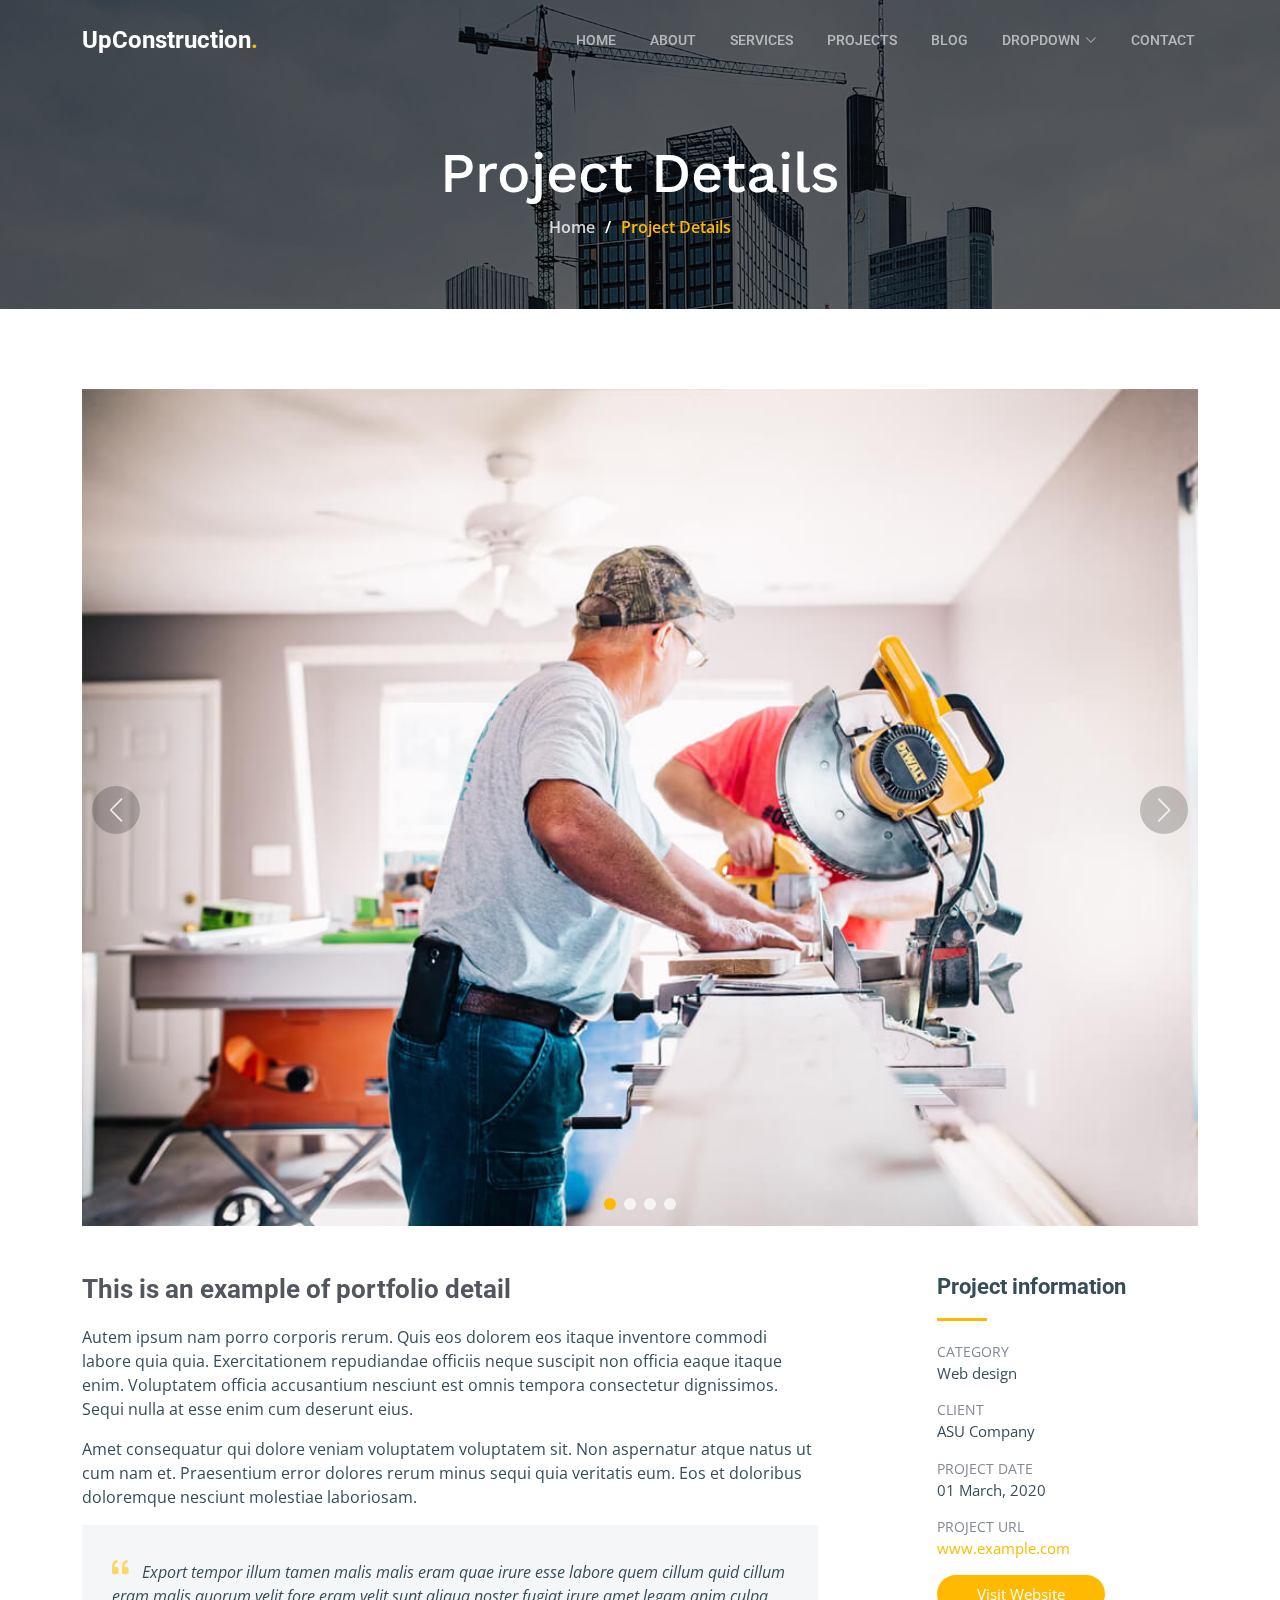
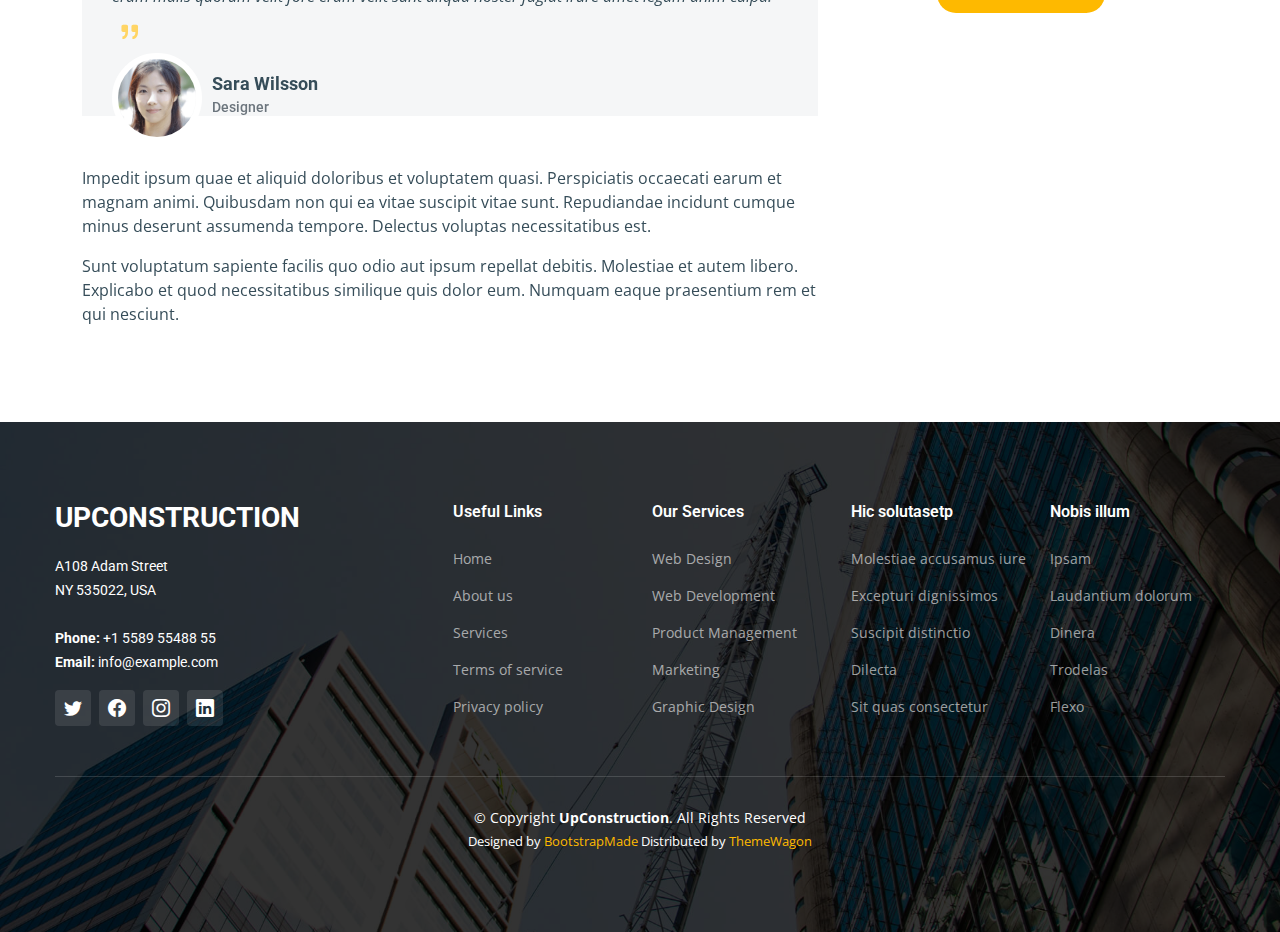
<file: project-details.html>
﻿<!DOCTYPE html>
<html lang="en">

<head>
  <meta charset="utf-8">
  <meta content="width=device-width, initial-scale=1.0" name="viewport">

  <title>UpConstruction Bootstrap Template - Project Details</title>
  <meta content="" name="description">
  <meta content="" name="keywords">

  <!-- Favicons -->
  <link href="assets/img/favicon.png" rel="icon">
  <link href="assets/img/apple-touch-icon.png" rel="apple-touch-icon">

  <!-- Google Fonts -->
  <link rel="preconnect" href="https://fonts.googleapis.com">
  <link rel="preconnect" href="https://fonts.gstatic.com" crossorigin>
  <link
    href="https://fonts.googleapis.com/css2?family=Open+Sans:ital,wght@0,300;0,400;0,500;0,600;0,700;1,300;1,400;1,600;1,700&family=Roboto:ital,wght@0,300;0,400;0,500;0,600;0,700;1,300;1,400;1,500;1,600;1,700&family=Work+Sans:ital,wght@0,300;0,400;0,500;0,600;0,700;1,300;1,400;1,500;1,600;1,700&display=swap"
    rel="stylesheet">

  <!-- Vendor CSS Files -->
  <link href="assets/vendor/bootstrap/css/bootstrap.min.css" rel="stylesheet">
  <link href="assets/vendor/bootstrap-icons/bootstrap-icons.css" rel="stylesheet">
  <link href="assets/vendor/fontawesome-free/css/all.min.css" rel="stylesheet">
  <link href="assets/vendor/aos/aos.css" rel="stylesheet">
  <link href="assets/vendor/glightbox/css/glightbox.min.css" rel="stylesheet">
  <link href="assets/vendor/swiper/swiper-bundle.min.css" rel="stylesheet">

  <!-- Template Main CSS File -->
  <link href="assets/css/main.css" rel="stylesheet">

  <!-- =======================================================
  * Template Name: UpConstruction - v1.3.0
  * Template URL: https://bootstrapmade.com/upconstruction-bootstrap-construction-website-template/
  * Author: BootstrapMade.com
  * License: https://bootstrapmade.com/license/
  ======================================================== -->
</head>

<body>

  <!-- ======= Header ======= -->
  <header id="header" class="header d-flex align-items-center">
    <div class="container-fluid container-xl d-flex align-items-center justify-content-between">

      <a href="index.html" class="logo d-flex align-items-center">
        <!-- Uncomment the line below if you also wish to use an image logo -->
        <!-- <img src="assets/img/logo.png" alt=""> -->
        <h1>UpConstruction<span>.</span></h1>
      </a>

      <i class="mobile-nav-toggle mobile-nav-show bi bi-list"></i>
      <i class="mobile-nav-toggle mobile-nav-hide d-none bi bi-x"></i>
      <nav id="navbar" class="navbar">
        <ul>
          <li><a href="index.html">Home</a></li>
          <li><a href="about.html">About</a></li>
          <li><a href="services.html">Services</a></li>
          <li><a href="projects.html">Projects</a></li>
          <li><a href="blog.html">Blog</a></li>
          <li class="dropdown"><a href="#"><span>Dropdown</span> <i
                class="bi bi-chevron-down dropdown-indicator"></i></a>
            <ul>
              <li><a href="#">Dropdown 1</a></li>
              <li class="dropdown"><a href="#"><span>Deep Dropdown</span> <i
                    class="bi bi-chevron-down dropdown-indicator"></i></a>
                <ul>
                  <li><a href="#">Deep Dropdown 1</a></li>
                  <li><a href="#">Deep Dropdown 2</a></li>
                  <li><a href="#">Deep Dropdown 3</a></li>
                  <li><a href="#">Deep Dropdown 4</a></li>
                  <li><a href="#">Deep Dropdown 5</a></li>
                </ul>
              </li>
              <li><a href="#">Dropdown 2</a></li>
              <li><a href="#">Dropdown 3</a></li>
              <li><a href="#">Dropdown 4</a></li>
            </ul>
          </li>
          <li><a href="contact_us.html">Contact</a></li>
        </ul>
      </nav><!-- .navbar -->

    </div>
  </header><!-- End Header -->

  <main id="main">

    <!-- ======= Breadcrumbs ======= -->
    <div class="breadcrumbs d-flex align-items-center" style="background-image: url('assets/img/breadcrumbs-bg.jpg');">
      <div class="container position-relative d-flex flex-column align-items-center" data-aos="fade">

        <h2>Project Details</h2>
        <ol>
          <li><a href="index.html">Home</a></li>
          <li>Project Details</li>
        </ol>

      </div>
    </div><!-- End Breadcrumbs -->

    <!-- ======= Projet Details Section ======= -->
    <section id="project-details" class="project-details">
      <div class="container" data-aos="fade-up" data-aos-delay="100">

        <div class="position-relative h-100">
          <div class="slides-1 portfolio-details-slider swiper">
            <div class="swiper-wrapper align-items-center">

              <div class="swiper-slide">
                <img src="assets/img/projects/remodeling-1.jpg" alt="">
              </div>

              <div class="swiper-slide">
                <img src="assets/img/projects/construction-1.jpg" alt="">
              </div>

              <div class="swiper-slide">
                <img src="assets/img/projects/design-1.jpg" alt="">
              </div>

              <div class="swiper-slide">
                <img src="assets/img/projects/repairs-1.jpg" alt="">
              </div>

            </div>
            <div class="swiper-pagination"></div>
          </div>
          <div class="swiper-button-prev"></div>
          <div class="swiper-button-next"></div>

        </div>

        <div class="row justify-content-between gy-4 mt-4">

          <div class="col-lg-8">
            <div class="portfolio-description">
              <h2>This is an example of portfolio detail</h2>
              <p>
                Autem ipsum nam porro corporis rerum. Quis eos dolorem eos itaque inventore commodi labore quia quia.
                Exercitationem repudiandae officiis neque suscipit non officia eaque itaque enim. Voluptatem officia
                accusantium nesciunt est omnis tempora consectetur dignissimos. Sequi nulla at esse enim cum deserunt
                eius.
              </p>
              <p>
                Amet consequatur qui dolore veniam voluptatem voluptatem sit. Non aspernatur atque natus ut cum nam et.
                Praesentium error dolores rerum minus sequi quia veritatis eum. Eos et doloribus doloremque nesciunt
                molestiae laboriosam.
              </p>

              <div class="testimonial-item">
                <p>
                  <i class="bi bi-quote quote-icon-left"></i>
                  Export tempor illum tamen malis malis eram quae irure esse labore quem cillum quid cillum eram malis
                  quorum velit fore eram velit sunt aliqua noster fugiat irure amet legam anim culpa.
                  <i class="bi bi-quote quote-icon-right"></i>
                </p>
                <div>
                  <img src="assets/img/testimonials/testimonials-2.jpg" class="testimonial-img" alt="">
                  <h3>Sara Wilsson</h3>
                  <h4>Designer</h4>
                </div>
              </div>

              <p>
                Impedit ipsum quae et aliquid doloribus et voluptatem quasi. Perspiciatis occaecati earum et magnam
                animi. Quibusdam non qui ea vitae suscipit vitae sunt. Repudiandae incidunt cumque minus deserunt
                assumenda tempore. Delectus voluptas necessitatibus est.

              <p>
                Sunt voluptatum sapiente facilis quo odio aut ipsum repellat debitis. Molestiae et autem libero.
                Explicabo et quod necessitatibus similique quis dolor eum. Numquam eaque praesentium rem et qui
                nesciunt.
              </p>

            </div>
          </div>

          <div class="col-lg-3">
            <div class="portfolio-info">
              <h3>Project information</h3>
              <ul>
                <li><strong>Category</strong> <span>Web design</span></li>
                <li><strong>Client</strong> <span>ASU Company</span></li>
                <li><strong>Project date</strong> <span>01 March, 2020</span></li>
                <li><strong>Project URL</strong> <a href="#">www.example.com</a></li>
                <li><a href="#" class="btn-visit align-self-start">Visit Website</a></li>
              </ul>
            </div>
          </div>

        </div>

      </div>
    </section><!-- End Projet Details Section -->

  </main><!-- End #main -->

  <!-- ======= Footer ======= -->
  <footer id="footer" class="footer">

    <div class="footer-content position-relative">
      <div class="container">
        <div class="row">

          <div class="col-lg-4 col-md-6">
            <div class="footer-info">
              <h3>UpConstruction</h3>
              <p>
                A108 Adam Street <br>
                NY 535022, USA<br><br>
                <strong>Phone:</strong> +1 5589 55488 55<br>
                <strong>Email:</strong> info@example.com<br>
              </p>
              <div class="social-links d-flex mt-3">
                <a href="#" class="d-flex align-items-center justify-content-center"><i class="bi bi-twitter"></i></a>
                <a href="#" class="d-flex align-items-center justify-content-center"><i class="bi bi-facebook"></i></a>
                <a href="#" class="d-flex align-items-center justify-content-center"><i class="bi bi-instagram"></i></a>
                <a href="#" class="d-flex align-items-center justify-content-center"><i class="bi bi-linkedin"></i></a>
              </div>
            </div>
          </div><!-- End footer info column-->

          <div class="col-lg-2 col-md-3 footer-links">
            <h4>Useful Links</h4>
            <ul>
              <li><a href="#">Home</a></li>
              <li><a href="#">About us</a></li>
              <li><a href="#">Services</a></li>
              <li><a href="#">Terms of service</a></li>
              <li><a href="#">Privacy policy</a></li>
            </ul>
          </div><!-- End footer links column-->

          <div class="col-lg-2 col-md-3 footer-links">
            <h4>Our Services</h4>
            <ul>
              <li><a href="#">Web Design</a></li>
              <li><a href="#">Web Development</a></li>
              <li><a href="#">Product Management</a></li>
              <li><a href="#">Marketing</a></li>
              <li><a href="#">Graphic Design</a></li>
            </ul>
          </div><!-- End footer links column-->

          <div class="col-lg-2 col-md-3 footer-links">
            <h4>Hic solutasetp</h4>
            <ul>
              <li><a href="#">Molestiae accusamus iure</a></li>
              <li><a href="#">Excepturi dignissimos</a></li>
              <li><a href="#">Suscipit distinctio</a></li>
              <li><a href="#">Dilecta</a></li>
              <li><a href="#">Sit quas consectetur</a></li>
            </ul>
          </div><!-- End footer links column-->

          <div class="col-lg-2 col-md-3 footer-links">
            <h4>Nobis illum</h4>
            <ul>
              <li><a href="#">Ipsam</a></li>
              <li><a href="#">Laudantium dolorum</a></li>
              <li><a href="#">Dinera</a></li>
              <li><a href="#">Trodelas</a></li>
              <li><a href="#">Flexo</a></li>
            </ul>
          </div><!-- End footer links column-->

        </div>
      </div>
    </div>

    <div class="footer-legal text-center position-relative">
      <div class="container">
        <div class="copyright">
          &copy; Copyright <strong><span>UpConstruction</span></strong>. All Rights Reserved
        </div>
        <div class="credits">
          <!-- All the links in the footer should remain intact. -->
          <!-- You can delete the links only if you purchased the pro version. -->
          <!-- Licensing information: https://bootstrapmade.com/license/ -->
          <!-- Purchase the pro version with working PHP/AJAX contact form: https://bootstrapmade.com/upconstruction-bootstrap-construction-website-template/ -->
          Designed by <a href="https://bootstrapmade.com/">BootstrapMade</a> Distributed by <a
            href="https://themewagon.com">ThemeWagon</a>
        </div>
      </div>
    </div>

  </footer>
  <!-- End Footer -->

  <a href="#" class="scroll-top d-flex align-items-center justify-content-center"><i
      class="bi bi-arrow-up-short"></i></a>

  <div id="preloader"></div>

  <!-- Vendor JS Files -->
  <script src="assets/vendor/bootstrap/js/bootstrap.bundle.min.js"></script>
  <script src="assets/vendor/aos/aos.js"></script>
  <script src="assets/vendor/glightbox/js/glightbox.min.js"></script>
  <script src="assets/vendor/isotope-layout/isotope.pkgd.min.js"></script>
  <script src="assets/vendor/swiper/swiper-bundle.min.js"></script>
  <script src="assets/vendor/purecounter/purecounter_vanilla.js"></script>
  <script src="assets/vendor/php-email-form/validate.js"></script>

  <!-- Template Main JS File -->
  <script src="assets/js/main.js"></script>

  <!-- Header scroll effect script -->
  <script>
    document.addEventListener('DOMContentLoaded', function() {
      // Header scroll effect (same as index page)
      const header = document.getElementById('header');
      
      // Add an event listener to the window's scroll event
      window.addEventListener('scroll', () => {
        // Check if the window has scrolled down
        if (window.scrollY > 100) {
          // Add the 'scrolled' class to the header
          header.classList.add('scrolled');
        } else {
          // Remove the 'scrolled' class from the header
          header.classList.remove('scrolled');
        }
      });
    });
  </script>

</body>

</html>
</file>
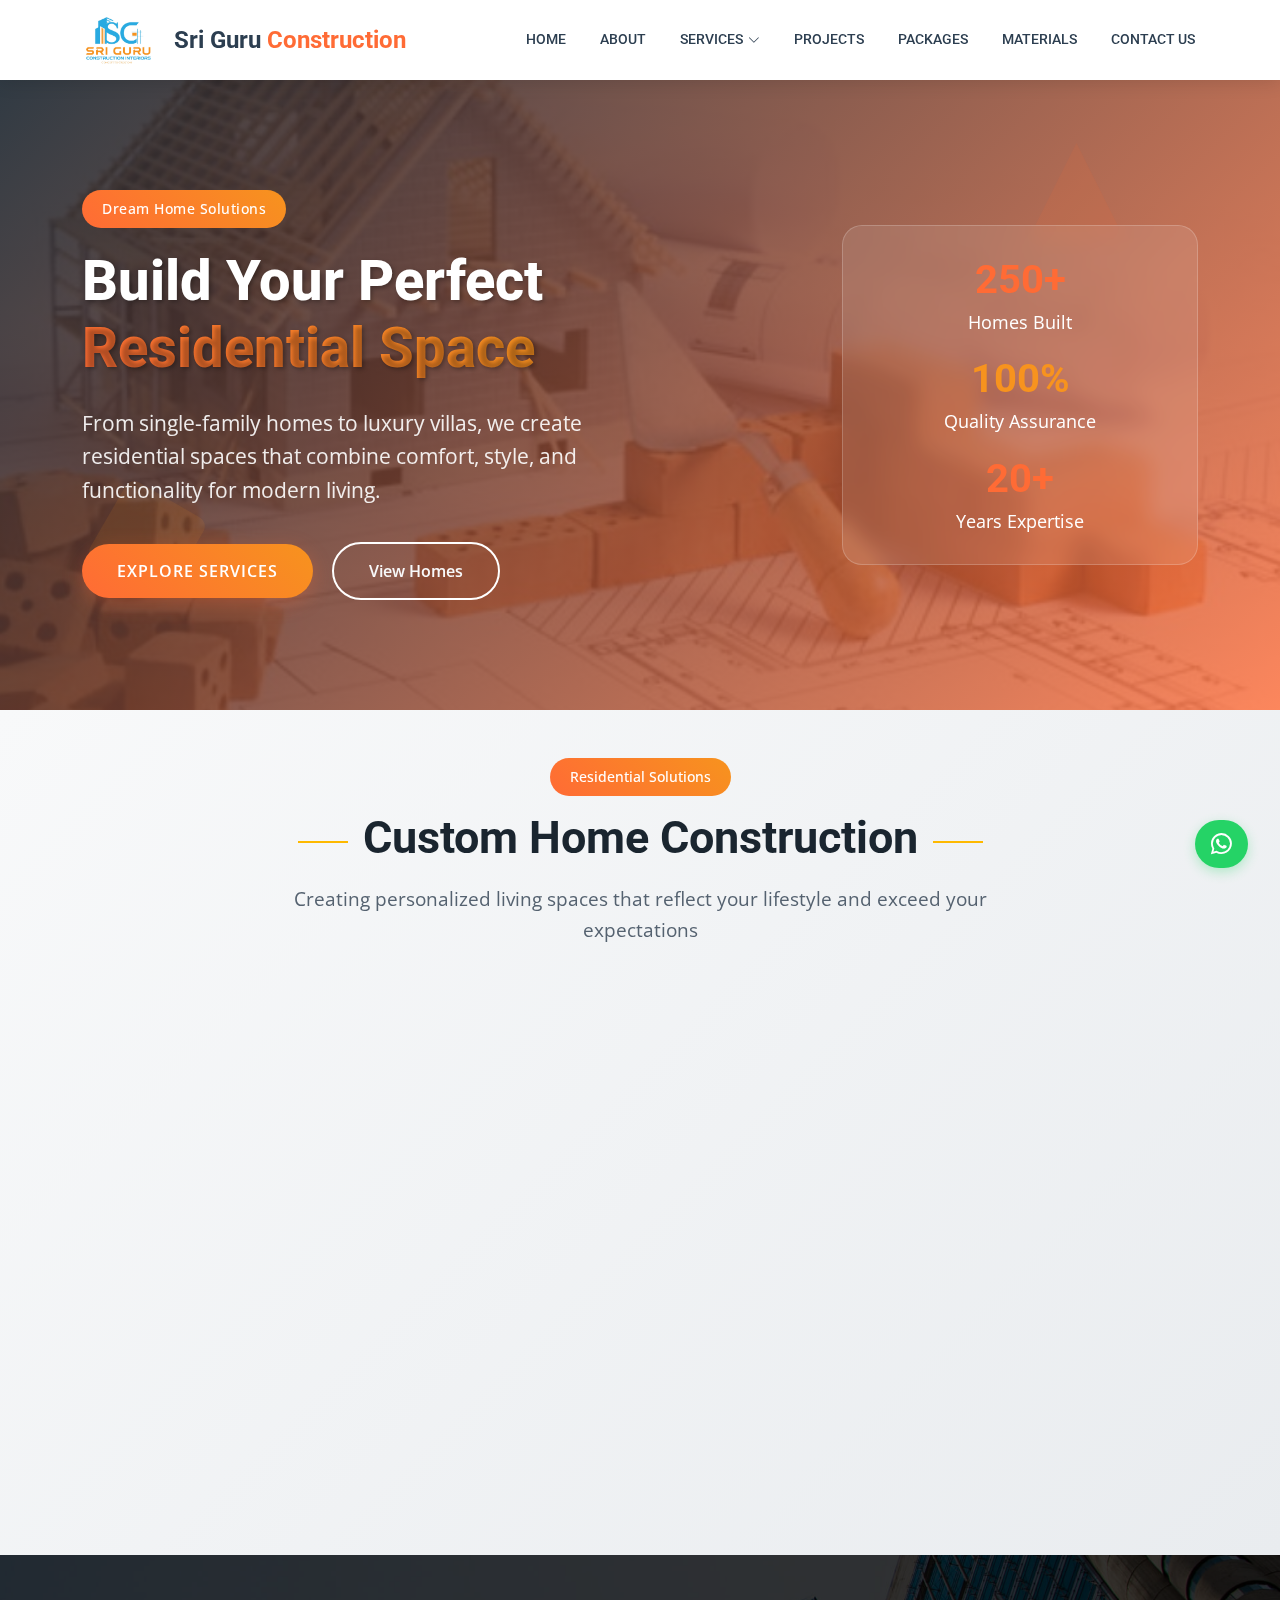
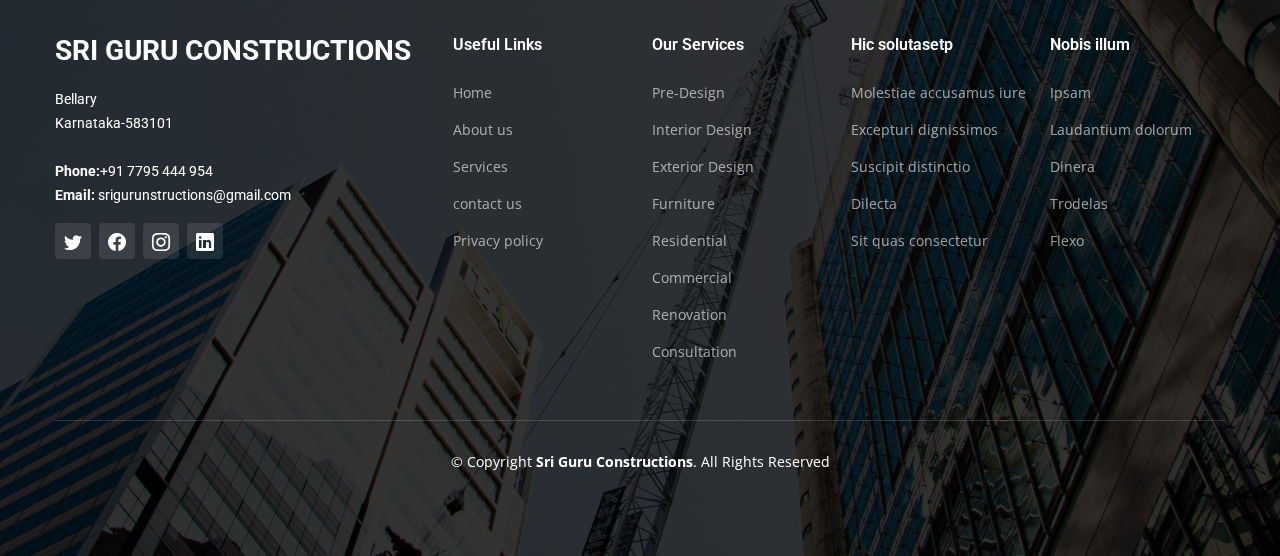
<file: residential.html>
﻿<!DOCTYPE html>
<html lang="en">

<head>
  <meta charset="utf-8">
  <meta content="width=device-width, initial-scale=1.0" name="viewport">

  <title>Residential Construction - Sri Guru Construction & Interiors | Bellary</title>
  <meta content="Quality residential construction services in Bellary. Build your dream home with expert planning, modern designs, and reliable construction management." name="description">
  <meta content="residential construction Bellary, home construction, villa construction, house building, residential projects, home builder, dream home" name="keywords">

  <!-- Favicons -->
  <link href="assets/img/favicon.png" rel="icon">
  <link href="assets/img/apple-touch-icon.png" rel="apple-touch-icon">

  <!-- Google Fonts -->
  <link rel="preconnect" href="https://fonts.googleapis.com">
  <link rel="preconnect" href="https://fonts.gstatic.com" crossorigin>
  <link
    href="https://fonts.googleapis.com/css2?family=Open+Sans:ital,wght@0,300;0,400;0,500;0,600;0,700;1,300;1,400;1,600;1,700&family=Roboto:ital,wght@0,300;0,400;0,500;0,600;0,700;1,300;1,400;1,500;1,600;1,700&family=Work+Sans:ital,wght@0,300;0,400;0,500;0,600;0,700;1,300;1,400;1,500;1,600;1,700&display=swap"
    rel="stylesheet">

  <!-- Vendor CSS Files -->
  <link href="assets/vendor/bootstrap/css/bootstrap.min.css" rel="stylesheet">
  <link href="assets/vendor/bootstrap-icons/bootstrap-icons.css" rel="stylesheet">
  <link href="assets/vendor/fontawesome-free/css/all.min.css" rel="stylesheet">
  <link href="assets/vendor/aos/aos.css" rel="stylesheet">
  <link href="assets/vendor/glightbox/css/glightbox.min.css" rel="stylesheet">
  <link href="assets/vendor/swiper/swiper-bundle.min.css" rel="stylesheet">

  <!-- Template Main CSS File -->
  <link href="assets/css/main.css" rel="stylesheet">

  <style>
    /* Mobile navigation color and backdrop */
    @media (max-width: 1279px) {
      .header.scrolled .navbar a,
      .header.scrolled .navbar a:focus,
      .header.scrolled .navbar .dropdown ul li a,
      .header.scrolled .navbar .dropdown ul li a:focus {
        color: #2c3e50 !important;
      }
      
      .header.scrolled .navbar a:hover,
      .header.scrolled .navbar .active,
      .header.scrolled .navbar .active:focus,
      .header.scrolled .navbar li:hover > a,
      .header.scrolled .navbar .dropdown ul li a:hover {
        color: #ff6b35 !important;
      }
      
      .header.scrolled .navbar ul,
      .navbar ul {
        background: rgba(255, 255, 255, 0.95) !important;
        backdrop-filter: blur(20px) !important;
        -webkit-backdrop-filter: blur(20px) !important;
        border-left: 1px solid rgba(0, 0, 0, 0.05) !important;
      }
      
      .header.scrolled .navbar .dropdown ul,
      .navbar .dropdown ul {
        background: rgba(255, 255, 255, 0.98) !important;
        border: 1px solid rgba(44, 62, 80, 0.1) !important;
        backdrop-filter: blur(20px) !important;
        -webkit-backdrop-filter: blur(20px) !important;
      }
    }
    
    /* Logo positioning and sizing */
    .logo {
      margin-right: auto !important;
    }
    
    .logo img {
      width: 70px !important;
      height: 70px !important;
      margin-right: 20px !important;
      margin-left: -10px !important;
    }
  </style>

  <!-- =======================================================
  * Template Name: UpConstruction - v1.3.0
  * Template URL: https://bootstrapmade.com/upconstruction-bootstrap-construction-website-template/
  * Author: BootstrapMade.com
  * License: https://bootstrapmade.com/license/
  ======================================================== -->
</head>

<body class="service-page">

  <!-- ======= Header ======= -->
  <header id="header" class="header d-flex align-items-center">
    <div class="container-fluid container-xl d-flex align-items-center justify-content-between">

      <a href="index.html" class="logo d-flex align-items-center">
        <img src="images/new_logo.jpg" alt="Sri Guru Construction & Interiors" style="height: 60px; width: auto; margin-right: 15px;">
        <h1 style="color: #FF6B35; font-weight: 700;">Sri Guru <span style="color: #F7931E;">Construction</span></h1>
      </a>

      <i class="mobile-nav-toggle mobile-nav-show bi bi-list"></i>
      <i class="mobile-nav-toggle mobile-nav-hide d-none bi bi-x"></i>
      <nav id="navbar" class="navbar">
        <ul>
          <li><a href="index.html">Home</a></li>
          <li><a href="about.html">About</a></li>
          <li class="dropdown"><a href="services.html"><span>Services</span> <i
                class="bi bi-chevron-down dropdown-indicator"></i></a>
            <ul>
              <li><a class="dropdown-item" href="interior.html"><i class="bi bi-house-door"></i> Interior Design</a></li>
              <li><a class="dropdown-item" href="exterior.html"><i class="bi bi-building"></i> Exterior Design</a></li>
              <li><a class="dropdown-item" href="pre-design.html"><i class="bi bi-pencil-square"></i> Pre Design</a></li>
              <li><a class="dropdown-item active" href="residential.html"><i class="bi bi-house-heart"></i> Residential</a></li>
              <li><a class="dropdown-item" href="commercial.html"><i class="bi bi-buildings"></i> Commercial</a></li>
              <li><a class="dropdown-item" href="renovation.html"><i class="bi bi-tools"></i> Renovation</a></li>
              <li><a class="dropdown-item" href="consultation.html"><i class="bi bi-chat-dots"></i> Consultation</a></li>
            </ul>
          </li>
          <li><a href="projects.html">Projects</a></li>
          <li><a href="packages.html">Packages</a></li>
          <li><a href="materials.html">Materials</a></li>
          <li><a href="contact_us.html">Contact Us</a></li>
        </ul>
      </nav><!-- .navbar -->

    </div>
  </header><!-- End Header -->

  <main id="main">

    <!-- ======= Enhanced Hero Section ======= -->
    <section class="residential-hero" style="background: linear-gradient(135deg, rgba(26, 37, 47, 0.9), rgba(255, 107, 53, 0.8)), url('images/Residential.jpg'); background-size: cover; background-position: center; min-height: 70vh; display: flex; align-items: center; position: relative; overflow: hidden;">
      
      <!-- Animated Background Elements -->
      <div class="hero-decoration" style="position: absolute; top: 10%; right: 12%; width: 100px; height: 100px; background: rgba(255, 107, 53, 0.1); clip-path: polygon(50% 0%, 0% 100%, 100% 100%); animation: float 7s ease-in-out infinite;"></div>
      <div class="hero-decoration" style="position: absolute; bottom: 20%; left: 8%; width: 90px; height: 90px; background: rgba(247, 147, 30, 0.1); border-radius: 10px; transform: rotate(30deg); animation: float 5s ease-in-out infinite reverse;"></div>
      
      <div class="container position-relative" data-aos="fade-up">
        <div class="row align-items-center">
          <div class="col-lg-8">
            <span class="service-badge" style="display: inline-block; background: linear-gradient(45deg, #ff6b35, #f7931e); color: white; padding: 8px 20px; border-radius: 25px; font-size: 0.9rem; font-weight: 500; margin-bottom: 20px; letter-spacing: 0.5px;">Dream Home Solutions</span>
            <h1 style="font-size: 3.5rem; font-weight: 800; color: white; line-height: 1.2; margin-bottom: 25px; text-shadow: 2px 2px 4px rgba(0,0,0,0.3);">
              Build Your Perfect <span style="background: linear-gradient(45deg, #ff6b35, #f7931e); -webkit-background-clip: text; -webkit-text-fill-color: transparent; background-clip: text;">Residential Space</span>
            </h1>
            <p style="font-size: 1.3rem; color: rgba(255,255,255,0.9); line-height: 1.6; margin-bottom: 35px; max-width: 600px;">
              From single-family homes to luxury villas, we create residential spaces that combine comfort, style, and functionality for modern living.
            </p>
            <div class="hero-actions">
              <a href="#services-showcase" class="btn btn-primary" style="background: linear-gradient(45deg, #ff6b35, #f7931e); border: none; padding: 15px 35px; border-radius: 50px; font-weight: 600; text-transform: uppercase; letter-spacing: 1px; margin-right: 15px; transition: all 0.3s ease; box-shadow: 0 5px 20px rgba(255, 107, 53, 0.3);">Explore Services</a>
              <a href="#portfolio" class="btn btn-outline-light" style="padding: 15px 35px; border-radius: 50px; font-weight: 600; border: 2px solid white; transition: all 0.3s ease;">View Homes</a>
            </div>
          </div>
          <div class="col-lg-4 text-center" data-aos="fade-left" data-aos-delay="200">
            <div class="hero-stats" style="background: rgba(255, 255, 255, 0.1); backdrop-filter: blur(10px); border-radius: 20px; padding: 30px; border: 1px solid rgba(255, 255, 255, 0.2);">
              <div class="stat-item" style="margin-bottom: 20px;">
                <h3 style="color: #ff6b35; font-size: 2.5rem; font-weight: 700; margin-bottom: 5px;">250+</h3>
                <p style="color: white; margin: 0; font-size: 1.1rem;">Homes Built</p>
              </div>
              <div class="stat-item" style="margin-bottom: 20px;">
                <h3 style="color: #f7931e; font-size: 2.5rem; font-weight: 700; margin-bottom: 5px;">100%</h3>
                <p style="color: white; margin: 0; font-size: 1.1rem;">Quality Assurance</p>
              </div>
              <div class="stat-item">
                <h3 style="color: #ff6b35; font-size: 2.5rem; font-weight: 700; margin-bottom: 5px;">20+</h3>
                <p style="color: white; margin: 0; font-size: 1.1rem;">Years Expertise</p>
              </div>
            </div>
          </div>
        </div>
      </div>
    </section>

    <!-- ======= Services Showcase Section ======= -->
    <section id="services-showcase" class="py-5" style="background: linear-gradient(135deg, #f8f9fa 0%, #e9ecef 100%);">
      <div class="container">
        <div class="section-header text-center mb-5" data-aos="fade-up">
          <span class="section-badge" style="display: inline-block; background: linear-gradient(45deg, #ff6b35, #f7931e); color: white; padding: 8px 20px; border-radius: 25px; font-size: 0.9rem; font-weight: 500; margin-bottom: 15px;">Residential Solutions</span>
          <h2 style="font-size: 2.8rem; font-weight: 700; color: #1a252f; margin-bottom: 20px;">Custom Home Construction</h2>
          <p style="font-size: 1.2rem; color: #556270; max-width: 700px; margin: 0 auto; line-height: 1.6;">Creating personalized living spaces that reflect your lifestyle and exceed your expectations</p>
        </div>

        <div class="row g-4">
          <div class="col-lg-4 col-md-6" data-aos="fade-up" data-aos-delay="100">
            <div class="service-card" style="background: white; border-radius: 20px; padding: 30px; text-align: center; box-shadow: 0 10px 30px rgba(0,0,0,0.1); transition: all 0.3s ease; border: 1px solid rgba(255, 107, 53, 0.1); height: 100%;">
              <div class="service-icon" style="width: 80px; height: 80px; background: linear-gradient(45deg, #ff6b35, #f7931e); border-radius: 50%; display: flex; align-items: center; justify-content: center; margin: 0 auto 25px; font-size: 2rem; color: white;">
                <i class="bi bi-house-heart"></i>
              </div>
              <h4 style="color: #1a252f; font-weight: 600; margin-bottom: 15px; font-size: 1.4rem;">Custom Home Design</h4>
              <p style="color: #556270; line-height: 1.6; margin-bottom: 20px;">Tailored architectural designs that reflect your unique style and functional requirements.</p>
              <ul style="list-style: none; padding: 0; text-align: left;">
                <li style="padding: 8px 0; color: #556270; border-bottom: 1px solid #eee;"><i class="bi bi-check-circle" style="color: #ff6b35; margin-right: 10px;"></i>Architectural Planning</li>
                <li style="padding: 8px 0; color: #556270; border-bottom: 1px solid #eee;"><i class="bi bi-check-circle" style="color: #ff6b35; margin-right: 10px;"></i>3D Visualization</li>
                <li style="padding: 8px 0; color: #556270;"><i class="bi bi-check-circle" style="color: #ff6b35; margin-right: 10px;"></i>Permit Assistance</li>
              </ul>
            </div>
          </div>

          <div class="col-lg-4 col-md-6" data-aos="fade-up" data-aos-delay="200">
            <div class="service-card" style="background: white; border-radius: 20px; padding: 30px; text-align: center; box-shadow: 0 10px 30px rgba(0,0,0,0.1); transition: all 0.3s ease; border: 1px solid rgba(255, 107, 53, 0.1); height: 100%;">
              <div class="service-icon" style="width: 80px; height: 80px; background: linear-gradient(45deg, #ff6b35, #f7931e); border-radius: 50%; display: flex; align-items: center; justify-content: center; margin: 0 auto 25px; font-size: 2rem; color: white;">
                <i class="bi bi-hammer"></i>
              </div>
              <h4 style="color: #1a252f; font-weight: 600; margin-bottom: 15px; font-size: 1.4rem;">Construction Services</h4>
              <p style="color: #556270; line-height: 1.6; margin-bottom: 20px;">Expert construction with attention to detail, quality materials, and timely completion.</p>
              <ul style="list-style: none; padding: 0; text-align: left;">
                <li style="padding: 8px 0; color: #556270; border-bottom: 1px solid #eee;"><i class="bi bi-check-circle" style="color: #ff6b35; margin-right: 10px;"></i>Foundation Work</li>
                <li style="padding: 8px 0; color: #556270; border-bottom: 1px solid #eee;"><i class="bi bi-check-circle" style="color: #ff6b35; margin-right: 10px;"></i>Structural Building</li>
                <li style="padding: 8px 0; color: #556270;"><i class="bi bi-check-circle" style="color: #ff6b35; margin-right: 10px;"></i>Quality Control</li>
              </ul>
            </div>
          </div>

          <div class="col-lg-4 col-md-6" data-aos="fade-up" data-aos-delay="300">
            <div class="service-card" style="background: white; border-radius: 20px; padding: 30px; text-align: center; box-shadow: 0 10px 30px rgba(0,0,0,0.1); transition: all 0.3s ease; border: 1px solid rgba(255, 107, 53, 0.1); height: 100%;">
              <div class="service-icon" style="width: 80px; height: 80px; background: linear-gradient(45deg, #ff6b35, #f7931e); border-radius: 50%; display: flex; align-items: center; justify-content: center; margin: 0 auto 25px; font-size: 2rem; color: white;">
                <i class="bi bi-door-open"></i>
              </div>
              <h4 style="color: #1a252f; font-weight: 600; margin-bottom: 15px; font-size: 1.4rem;">Interior Finishing</h4>
              <p style="color: #556270; line-height: 1.6; margin-bottom: 20px;">Complete interior solutions from flooring to ceiling with premium finishes and fixtures.</p>
              <ul style="list-style: none; padding: 0; text-align: left;">
                <li style="padding: 8px 0; color: #556270; border-bottom: 1px solid #eee;"><i class="bi bi-check-circle" style="color: #ff6b35; margin-right: 10px;"></i>Flooring Installation</li>
                <li style="padding: 8px 0; color: #556270; border-bottom: 1px solid #eee;"><i class="bi bi-check-circle" style="color: #ff6b35; margin-right: 10px;"></i>Kitchen & Bathrooms</li>
                <li style="padding: 8px 0; color: #556270;"><i class="bi bi-check-circle" style="color: #ff6b35; margin-right: 10px;"></i>Custom Millwork</li>
              </ul>
            </div>
          </div>
        </div>
      </div>
    </section>

  </main><!-- End #main -->

  <!-- ======= Footer ======= -->
  <!-- ======= Footer ======= -->
  <footer id="footer" class="footer">

    <div class="footer-content position-relative">
      <div class="container">
        <div class="row">

          <div class="col-lg-4 col-md-6">
            <div class="footer-info">
              <h3>SRI GURU CONSTRUCTIONS</h3>
              <p>
                Bellary<br>
                Karnataka-583101<br><br>
                <strong>Phone:</strong>+91 7795 444 954<br>
                <strong>Email:</strong> srigurunstructions@gmail.com <br>
              </p>
              <div class="social-links d-flex mt-3">
                <a href="#" class="d-flex align-items-center justify-content-center"><i class="bi bi-twitter"></i></a>
                <a href="#" class="d-flex align-items-center justify-content-center"><i class="bi bi-facebook"></i></a>
                <a href="#" class="d-flex align-items-center justify-content-center"><i class="bi bi-instagram"></i></a>
                <a href="#" class="d-flex align-items-center justify-content-center"><i class="bi bi-linkedin"></i></a>
              </div>
            </div>
          </div><!-- End footer info column-->

          <div class="col-lg-2 col-md-3 footer-links">
            <h4>Useful Links</h4>
            <ul>
              <li><a href="index.html">Home</a></li>
              <li><a href="about.html">About us</a></li>
              <li><a href="services.html">Services</a></li>
              <li><a href="contact_us.html">contact us</a></li>
              <li><a href="#">Privacy policy</a></li>
            </ul>
          </div><!-- End footer links column-->

          <div class="col-lg-2 col-md-3 footer-links">
            <h4>Our Services</h4>
            <ul>
              <li><a href="pre-design.html">Pre-Design</a></li>
              <li><a href="interior.html">Interior Design</a></li>
              <li><a href="exterior.html">Exterior Design</a></li>
              <li><a href="#">Furniture</a></li>
              <li><a href="residential.html">Residential</a></li>
              <li><a href="commercial.html">Commercial</a></li>
              <li><a href="renovation.html">Renovation</a></li>
              <li><a href="consultation.html">Consultation</a></li>
            </ul>
          </div><!-- End footer links column-->

          <div class="col-lg-2 col-md-3 footer-links">
            <h4>Hic solutasetp</h4>
            <ul>
              <li><a href="#">Molestiae accusamus iure</a></li>
              <li><a href="#">Excepturi dignissimos</a></li>
              <li><a href="#">Suscipit distinctio</a></li>
              <li><a href="#">Dilecta</a></li>
              <li><a href="#">Sit quas consectetur</a></li>
            </ul>
          </div><!-- End footer links column-->

          <div class="col-lg-2 col-md-3 footer-links">
            <h4>Nobis illum</h4>
            <ul>
              <li><a href="#">Ipsam</a></li>
              <li><a href="#">Laudantium dolorum</a></li>
              <li><a href="#">Dinera</a></li>
              <li><a href="#">Trodelas</a></li>
              <li><a href="#">Flexo</a></li>
            </ul>
          </div><!-- End footer links column-->

        </div>
      </div>
    </div>
    <a href="#" class="whatsapp">
      <i class="fab fa-whatsapp"></i>
    </a>
    <div class="footer-legal text-center position-relative">
      <div class="container">
        <div class="copyright">
          &copy; Copyright <strong><span>Sri Guru Constructions</span></strong>. All Rights Reserved
        </div>
        <div class="credits">
          <!-- All the links in the footer should remain intact. -->
          <!-- You can delete the links only if you purchased the pro version. -->
          <!-- Licensing information: https://bootstrapmade.com/license/ -->
          <!-- Purchase the pro version with working PHP/AJAX contact form: https://bootstrapmade.com/upconstruction-bootstrap-construction-website-template/ -->
        </div>
      </div>
    </div>

  </footer>
  <!-- End Footer -->

  <a href="#" class="scroll-top d-flex align-items-center justify-content-center"><i
      class="bi bi-arrow-up-short"></i></a>

  <div id="preloader"></div>

  <!-- Vendor JS Files -->
  <script src="assets/vendor/bootstrap/js/bootstrap.bundle.min.js"></script>
  <script src="assets/vendor/aos/aos.js"></script>
  <script src="assets/vendor/glightbox/js/glightbox.min.js"></script>
  <script src="assets/vendor/isotope-layout/isotope.pkgd.min.js"></script>
  <script src="assets/vendor/swiper/swiper-bundle.min.js"></script>
  <script src="assets/vendor/purecounter/purecounter_vanilla.js"></script>
  <script src="assets/vendor/php-email-form/validate.js"></script>

  <!-- Template Main JS File -->
  <script src="assets/js/main.js"></script>

  <!-- Header scroll effect script -->
  <script>
    document.addEventListener('DOMContentLoaded', function() {
      // Header scroll effect (same as index page)
      const header = document.getElementById('header');
      
      // Add an event listener to the window's scroll event
      window.addEventListener('scroll', () => {
        // Check if the window has scrolled down
        if (window.scrollY > 100) {
          // Add the 'scrolled' class to the header
          header.classList.add('scrolled');
        } else {
          // Remove the 'scrolled' class from the header
          header.classList.remove('scrolled');
        }
      });
    });
  </script>

</body>

</html>
</file>
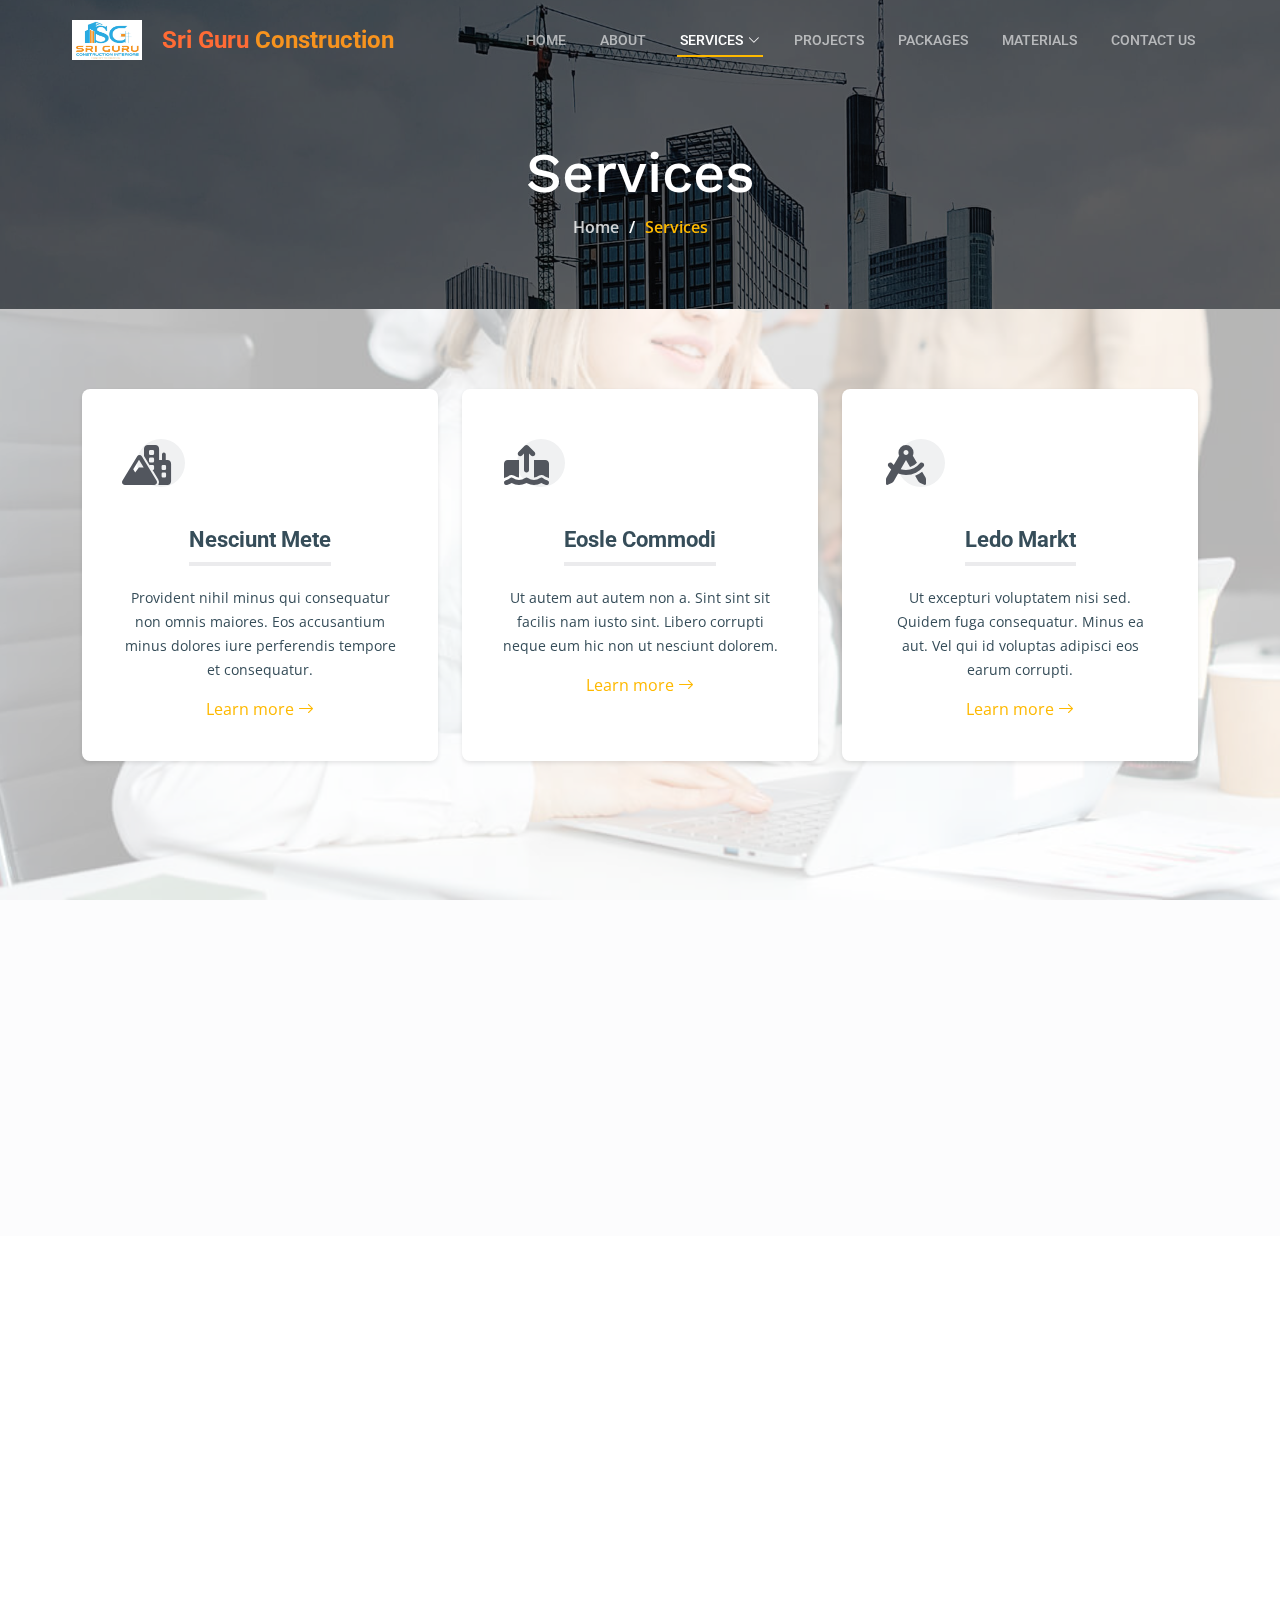
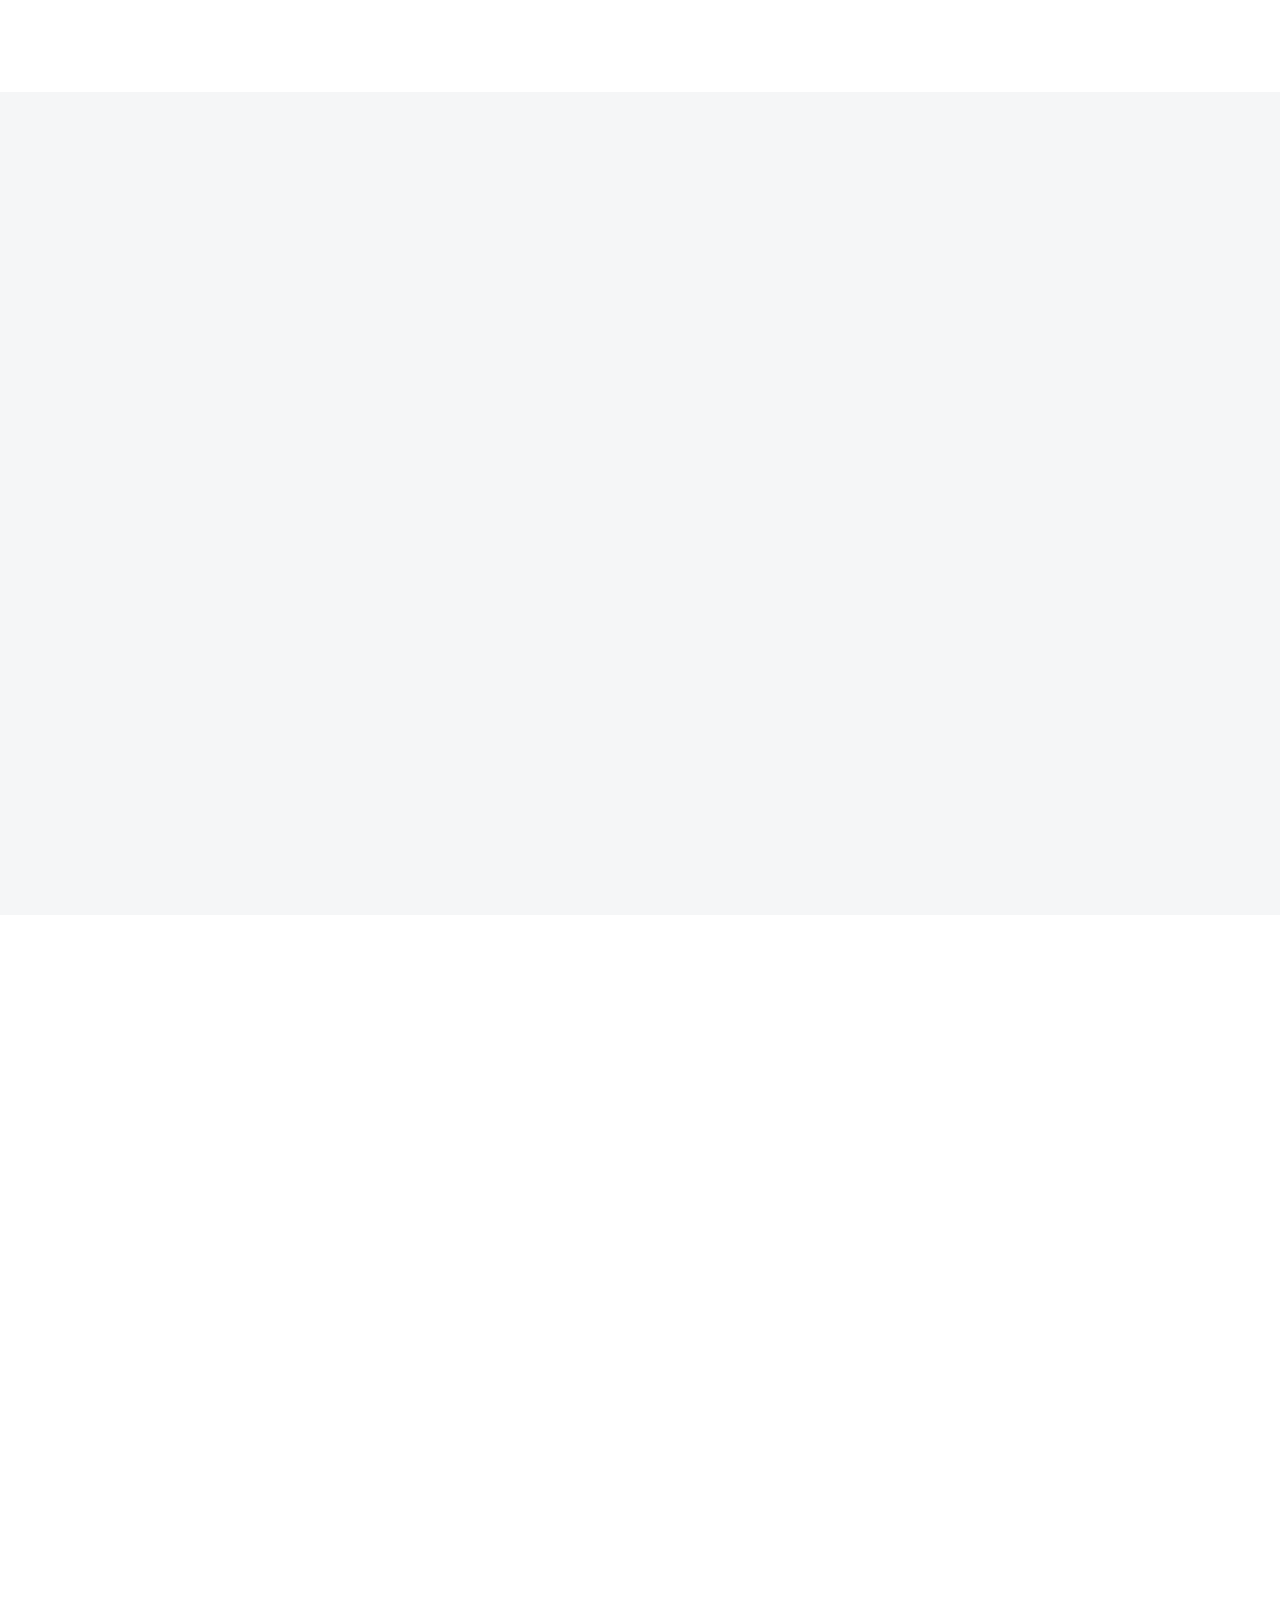
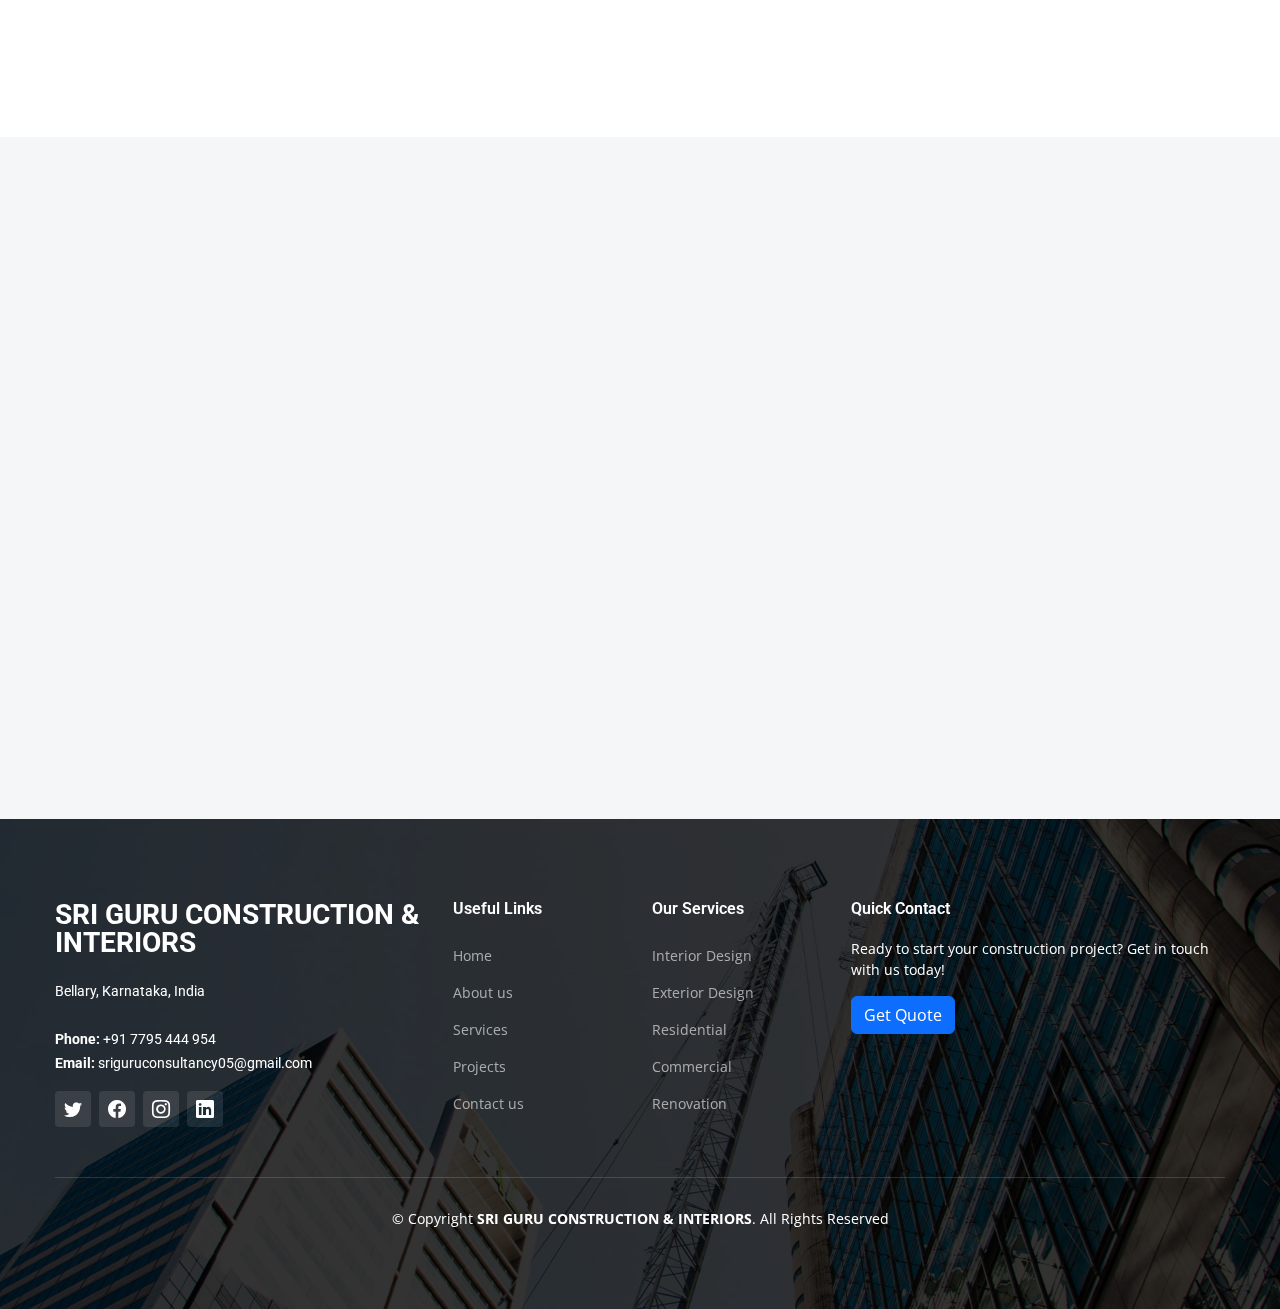
<file: services.html>
﻿<!DOCTYPE html>
<html lang="en">

<head>
  <meta charset="utf-8">
  <meta content="width=device-width, initial-scale=1.0" name="viewport">

  <title>Our Services - Sri Guru Construction & Interiors | Building Services Bellary</title>
  <meta content="Comprehensive construction and interior design services in Bellary. Interior design, exterior design, residential, commercial, renovation, pre-design, and consultation services." name="description">
  <meta content="construction services Bellary, interior design services, exterior design, residential construction, commercial construction, renovation services, building services" name="keywords">

  <!-- Favicons -->
  <link href="assets/img/favicon.png" rel="icon">
  <link href="assets/img/apple-touch-icon.png" rel="apple-touch-icon">

  <!-- Google Fonts -->
  <link rel="preconnect" href="https://fonts.googleapis.com">
  <link rel="preconnect" href="https://fonts.gstatic.com" crossorigin>
  <link
    href="https://fonts.googleapis.com/css2?family=Open+Sans:ital,wght@0,300;0,400;0,500;0,600;0,700;1,300;1,400;1,600;1,700&family=Roboto:ital,wght@0,300;0,400;0,500;0,600;0,700;1,300;1,400;1,500;1,600;1,700&family=Work+Sans:ital,wght@0,300;0,400;0,500;0,600;0,700;1,300;1,400;1,500;1,600;1,700&display=swap"
    rel="stylesheet">

  <!-- Vendor CSS Files -->
  <link href="assets/vendor/bootstrap/css/bootstrap.min.css" rel="stylesheet">
  <link href="assets/vendor/bootstrap-icons/bootstrap-icons.css" rel="stylesheet">
  <link href="assets/vendor/fontawesome-free/css/all.min.css" rel="stylesheet">
  <link href="assets/vendor/aos/aos.css" rel="stylesheet">
  <link href="assets/vendor/glightbox/css/glightbox.min.css" rel="stylesheet">
  <link href="assets/vendor/swiper/swiper-bundle.min.css" rel="stylesheet">

  <!-- Template Main CSS File -->
  <link href="assets/css/main.css" rel="stylesheet">

  <style>
    /* Mobile navigation color and backdrop */
    @media (max-width: 1279px) {
      .header.scrolled .navbar a,
      .header.scrolled .navbar a:focus,
      .header.scrolled .navbar .dropdown ul li a,
      .header.scrolled .navbar .dropdown ul li a:focus {
        color: #2c3e50 !important;
      }
      
      .header.scrolled .navbar a:hover,
      .header.scrolled .navbar .active,
      .header.scrolled .navbar .active:focus,
      .header.scrolled .navbar li:hover > a,
      .header.scrolled .navbar .dropdown ul li a:hover {
        color: #ff6b35 !important;
      }
      
      .header.scrolled .navbar ul,
      .navbar ul {
        background: rgba(255, 255, 255, 0.95) !important;
        backdrop-filter: blur(20px) !important;
        -webkit-backdrop-filter: blur(20px) !important;
        border-left: 1px solid rgba(0, 0, 0, 0.05) !important;
      }
      
      .header.scrolled .navbar .dropdown ul,
      .navbar .dropdown ul {
        background: rgba(255, 255, 255, 0.98) !important;
        border: 1px solid rgba(44, 62, 80, 0.1) !important;
        backdrop-filter: blur(20px) !important;
        -webkit-backdrop-filter: blur(20px) !important;
      }
    }
    
    /* Logo positioning and sizing */
    .logo {
      margin-right: auto !important;
    }
    
    .logo img {
      width: 70px !important;
      height: 70px !important;
      margin-right: 20px !important;
      margin-left: -10px !important;
    }
    
    .header.scrolled .logo img {
      width: 60px !important;
      height: 60px !important;
    }
    
    /* Mobile responsive logo sizing */
    @media (max-width: 768px) {
      .logo img {
        width: 55px !important;
        height: 55px !important;
        margin-right: 15px !important;
        margin-left: -5px !important;
      }
      
      .header.scrolled .logo img {
        width: 50px !important;
        height: 50px !important;
      }
    }
    
    @media (max-width: 480px) {
      .logo img {
        width: 50px !important;
        height: 50px !important;
        margin-right: 12px !important;
        margin-left: 0px !important;
      }
      
      .header.scrolled .logo img {
        width: 45px !important;
        height: 45px !important;
      }
    }
  </style>

  <!-- =======================================================
  * Template Name: UpConstruction - v1.3.0
  * Template URL: https://bootstrapmade.com/upconstruction-bootstrap-construction-website-template/
  * Author: BootstrapMade.com
  * License: https://bootstrapmade.com/license/
  ======================================================== -->
</head>

<body>

  <!-- ======= Header ======= -->
  <header id="header" class="header d-flex align-items-center">
    <div class="container-fluid container-xl d-flex align-items-center justify-content-between">

      <a href="index.html" class="logo d-flex align-items-center">
        <img src="images/new_logo.jpg" alt="Sri Guru Construction & Interiors" style="height: 60px; width: auto; margin-right: 15px;">
        <h1 style="color: #FF6B35; font-weight: 700;">Sri Guru <span style="color: #F7931E;">Construction</span></h1>
      </a>

      <i class="mobile-nav-toggle mobile-nav-show bi bi-list"></i>
      <i class="mobile-nav-toggle mobile-nav-hide d-none bi bi-x"></i>
      <nav id="navbar" class="navbar">
        <ul>
          <li><a href="index.html">Home</a></li>
          <li><a href="about.html">About</a></li>
          <li class="dropdown"><a href="services.html" class="active"><span>Services</span> <i
                class="bi bi-chevron-down dropdown-indicator"></i></a>
            <ul>
              <li><a class="dropdown-item" href="interior.html"><i class="bi bi-house-door"></i> Interior Design</a></li>
              <li><a class="dropdown-item" href="exterior.html"><i class="bi bi-building"></i> Exterior Design</a></li>
              <li><a class="dropdown-item" href="pre-design.html"><i class="bi bi-pencil-square"></i> Pre Design</a></li>
              <li><a class="dropdown-item" href="residential.html"><i class="bi bi-house-heart"></i> Residential</a></li>
              <li><a class="dropdown-item" href="commercial.html"><i class="bi bi-buildings"></i> Commercial</a></li>
              <li><a class="dropdown-item" href="renovation.html"><i class="bi bi-tools"></i> Renovation</a></li>
              <li><a class="dropdown-item" href="consultation.html"><i class="bi bi-chat-dots"></i> Consultation</a></li>
            </ul>
          </li>
          <li><a href="projects.html">Projects</a></li>
          <li><a href="packages.html">Packages</a></li>
          <li><a href="materials.html">Materials</a></li>
          <li><a href="contact_us.html">Contact Us</a></li>
        </ul>
      </nav><!-- .navbar -->

    </div>
  </header><!-- End Header -->

  <main id="main">

    <!-- ======= Breadcrumbs ======= -->
    <div class="breadcrumbs d-flex align-items-center" style="background-image: url('assets/img/breadcrumbs-bg.jpg');">
      <div class="container position-relative d-flex flex-column align-items-center" data-aos="fade">

        <h2>Services</h2>
        <ol>
          <li><a href="index.html">Home</a></li>
          <li>Services</li>
        </ol>

      </div>
    </div><!-- End Breadcrumbs -->

    <!-- ======= Services Section ======= -->
    <section id="services" class="services section-bg">
      <div class="container" data-aos="fade-up">

        <div class="row gy-4">

          <div class="col-lg-4 col-md-6" data-aos="fade-up" data-aos-delay="100">
            <div class="service-item  position-relative">
              <div class="icon">
                <i class="fa-solid fa-mountain-city"></i>
              </div>
              <h3>Nesciunt Mete</h3>
              <p>Provident nihil minus qui consequatur non omnis maiores. Eos accusantium minus dolores iure perferendis
                tempore et consequatur.</p>
              <a href="service-details.html" class="readmore stretched-link">Learn more <i
                  class="bi bi-arrow-right"></i></a>
            </div>
          </div><!-- End Service Item -->

          <div class="col-lg-4 col-md-6" data-aos="fade-up" data-aos-delay="200">
            <div class="service-item position-relative">
              <div class="icon">
                <i class="fa-solid fa-arrow-up-from-ground-water"></i>
              </div>
              <h3>Eosle Commodi</h3>
              <p>Ut autem aut autem non a. Sint sint sit facilis nam iusto sint. Libero corrupti neque eum hic non ut
                nesciunt dolorem.</p>
              <a href="service-details.html" class="readmore stretched-link">Learn more <i
                  class="bi bi-arrow-right"></i></a>
            </div>
          </div><!-- End Service Item -->

          <div class="col-lg-4 col-md-6" data-aos="fade-up" data-aos-delay="300">
            <div class="service-item position-relative">
              <div class="icon">
                <i class="fa-solid fa-compass-drafting"></i>
              </div>
              <h3>Ledo Markt</h3>
              <p>Ut excepturi voluptatem nisi sed. Quidem fuga consequatur. Minus ea aut. Vel qui id voluptas adipisci
                eos earum corrupti.</p>
              <a href="service-details.html" class="readmore stretched-link">Learn more <i
                  class="bi bi-arrow-right"></i></a>
            </div>
          </div><!-- End Service Item -->

          <div class="col-lg-4 col-md-6" data-aos="fade-up" data-aos-delay="400">
            <div class="service-item position-relative">
              <div class="icon">
                <i class="fa-solid fa-trowel-bricks"></i>
              </div>
              <h3>Asperiores Commodit</h3>
              <p>Non et temporibus minus omnis sed dolor esse consequatur. Cupiditate sed error ea fuga sit provident
                adipisci neque.</p>
              <a href="service-details.html" class="readmore stretched-link">Learn more <i
                  class="bi bi-arrow-right"></i></a>
            </div>
          </div><!-- End Service Item -->

          <div class="col-lg-4 col-md-6" data-aos="fade-up" data-aos-delay="500">
            <div class="service-item position-relative">
              <div class="icon">
                <i class="fa-solid fa-helmet-safety"></i>
              </div>
              <h3>Velit Doloremque</h3>
              <p>Cumque et suscipit saepe. Est maiores autem enim facilis ut aut ipsam corporis aut. Sed animi at autem
                alias eius labore.</p>
              <a href="service-details.html" class="readmore stretched-link">Learn more <i
                  class="bi bi-arrow-right"></i></a>
            </div>
          </div><!-- End Service Item -->

          <div class="col-lg-4 col-md-6" data-aos="fade-up" data-aos-delay="600">
            <div class="service-item position-relative">
              <div class="icon">
                <i class="fa-solid fa-arrow-up-from-ground-water"></i>
              </div>
              <h3>Dolori Architecto</h3>
              <p>Hic molestias ea quibusdam eos. Fugiat enim doloremque aut neque non et debitis iure. Corrupti
                recusandae ducimus enim.</p>
              <a href="service-details.html" class="readmore stretched-link">Learn more <i
                  class="bi bi-arrow-right"></i></a>
            </div>
          </div><!-- End Service Item -->

        </div>

      </div>
    </section><!-- End Services Section -->

    <!-- ======= Servie Cards Section ======= -->
    <section id="services-cards" class="services-cards">
      <div class="container" data-aos="fade-up">

        <div class="row gy-4">

          <div class="col-lg-3 col-md-6" data-aos="zoom-in" data-aos-delay="100">
            <h3>Quasi eaque omnis</h3>
            <p>Eius non minus autem soluta ut ui labore omnis quisquam corrupti autem odit voluptas quos commodi magnam
              occaecati.</p>
            <ul class="list-unstyled">
              <li><i class="bi bi-check2"></i> <span>Ullamco laboris nisi ut aliquip</span></li>
              <li><i class="bi bi-check2"></i> <span>Duis aute irure dolor in reprehenderit</span></li>
              <li><i class="bi bi-check2"></i> <span>Ullamco laboris nisi ut aliquip ex ea</span></li>
            </ul>
          </div><!-- End feature item-->

          <div class="col-lg-3 col-md-6" data-aos="zoom-in" data-aos-delay="200">
            <h3>Et nemo dolores consectetur</h3>
            <p>Ducimus ea quam et occaecati est. Temporibus in soluta labore voluptates aut. Et sit soluta non repellat
              sed quia dire plovers tradoria</p>

            <ul class="list-unstyled">
              <li><i class="bi bi-check2"></i> <span>Enim temporibus maiores eligendi</span></li>
              <li><i class="bi bi-check2"></i> <span>Ut maxime ut quibusdam quam qui</span></li>
              <li><i class="bi bi-check2"></i> <span>Officiis aspernatur in officiis</span></li>
            </ul>
          </div><!-- End feature item-->

          <div class="col-lg-3 col-md-6" data-aos="zoom-in" data-aos-delay="300">
            <h3>Staque laboriosam modi</h3>
            <p>Velit eos error et dolor omnis voluptates nobis tenetur sed enim nihil vero qui suscipit ipsum at magni.
              Ipsa architecto consequatur aliquam</p>
            <ul class="list-unstyled">
              <li><i class="bi bi-check2"></i> <span>Quis voluptates laboriosam numquam</span></li>
              <li><i class="bi bi-check2"></i> <span>Treva libero sunt quis veniam ut</span></li>
              <li><i class="bi bi-check2"></i> <span>Debitis eos est est corrupti</span></li>
            </ul>
          </div><!-- End feature item-->

          <div class="col-lg-3 col-md-6" data-aos="zoom-in" data-aos-delay="400">
            <h3>Dignissimos suscipit iste</h3>
            <p>Molestiae occaecati assumenda quia saepe nobis recusandae at dicta ducimus sequi numquam commodi est in
              consequatur ea magnam quia itaque</p>
            <ul class="list-unstyled">
              <li><i class="bi bi-check2"></i> <span>Veritatis qui reprehenderit quis</span></li>
              <li><i class="bi bi-check2"></i> <span>Accusantium vel numquam sunt minus</span></li>
              <li><i class="bi bi-check2"></i> <span>Voluptatem pariatur est sationem</span></li>
            </ul>
          </div><!-- End feature item-->

        </div>

      </div>
    </section><!-- End Servie Cards Section -->

    <!-- ======= Alt Services Section 2 ======= -->
    <section id="alt-services-2" class="alt-services section-bg">
      <div class="container" data-aos="fade-up">

        <div class="row justify-content-around gy-4">
          <div class="col-lg-5 d-flex flex-column justify-content-center">
            <h3>Non quasi officia eum nobis et rerum epudiandae rem voluptatem</h3>
            <p>Maxime quia dolorum alias perspiciatis. Earum voluptatem sint at non. Ducimus maxime minima iste magni
              sit praesentium assumenda minus. Amet rerum saepe tempora vero.</p>

            <div class="icon-box d-flex position-relative" data-aos="fade-up" data-aos-delay="100">
              <i class="bi bi-easel flex-shrink-0"></i>
              <div>
                <h4><a href="" class="stretched-link">Lorem Ipsum</a></h4>
                <p>Voluptatum deleniti atque corrupti quos dolores et quas molestias excepturi sint occaecati cupiditate
                  non provident</p>
              </div>
            </div><!-- End Icon Box -->

            <div class="icon-box d-flex position-relative" data-aos="fade-up" data-aos-delay="200">
              <i class="bi bi-patch-check flex-shrink-0"></i>
              <div>
                <h4><a href="" class="stretched-link">Nemo Enim</a></h4>
                <p>At vero eos et accusamus et iusto odio dignissimos ducimus qui blanditiis praesentium voluptatum
                  deleniti atque</p>
              </div>
            </div><!-- End Icon Box -->

            <div class="icon-box d-flex position-relative" data-aos="fade-up" data-aos-delay="300">
              <i class="bi bi-brightness-high flex-shrink-0"></i>
              <div>
                <h4><a href="" class="stretched-link">Dine Pad</a></h4>
                <p>Explicabo est voluptatum asperiores consequatur magnam. Et veritatis odit. Sunt aut deserunt minus
                  aut eligendi omnis</p>
              </div>
            </div><!-- End Icon Box -->

            <div class="icon-box d-flex position-relative" data-aos="fade-up" data-aos-delay="400">
              <i class="bi bi-brightness-high flex-shrink-0"></i>
              <div>
                <h4><a href="" class="stretched-link">Tride clov</a></h4>
                <p>Est voluptatem labore deleniti quis a delectus et. Saepe dolorem libero sit non aspernatur odit amet.
                  Et eligendi</p>
              </div>
            </div><!-- End Icon Box -->
          </div>

          <div class="col-lg-6 img-bg" style="background-image: url(assets/img/alt-services-2.jpg);" data-aos="zoom-in"
            data-aos-delay="100"></div>
        </div>

      </div>
    </section><!-- End Alt Services Section 2 -->

    <!-- ======= Alt Services Section ======= -->
    <section id="alt-services" class="alt-services">
      <div class="container" data-aos="fade-up">

        <div class="row justify-content-around gy-4">
          <div class="col-lg-6 img-bg" style="background-image: url(assets/img/alt-services.jpg);" data-aos="zoom-in"
            data-aos-delay="100"></div>

          <div class="col-lg-5 d-flex flex-column justify-content-center">
            <h3>Enim quis est voluptatibus aliquid consequatur fugiat</h3>
            <p>Esse voluptas cumque vel exercitationem. Reiciendis est hic accusamus. Non ipsam et sed minima temporibus
              laudantium. Soluta voluptate sed facere corporis dolores excepturi</p>

            <div class="icon-box d-flex position-relative" data-aos="fade-up" data-aos-delay="100">
              <i class="bi bi-easel flex-shrink-0"></i>
              <div>
                <h4><a href="" class="stretched-link">Lorem Ipsum</a></h4>
                <p>Voluptatum deleniti atque corrupti quos dolores et quas molestias excepturi sint occaecati cupiditate
                  non provident</p>
              </div>
            </div><!-- End Icon Box -->

            <div class="icon-box d-flex position-relative" data-aos="fade-up" data-aos-delay="200">
              <i class="bi bi-patch-check flex-shrink-0"></i>
              <div>
                <h4><a href="" class="stretched-link">Nemo Enim</a></h4>
                <p>At vero eos et accusamus et iusto odio dignissimos ducimus qui blanditiis praesentium voluptatum
                  deleniti atque</p>
              </div>
            </div><!-- End Icon Box -->

            <div class="icon-box d-flex position-relative" data-aos="fade-up" data-aos-delay="300">
              <i class="bi bi-brightness-high flex-shrink-0"></i>
              <div>
                <h4><a href="" class="stretched-link">Dine Pad</a></h4>
                <p>Explicabo est voluptatum asperiores consequatur magnam. Et veritatis odit. Sunt aut deserunt minus
                  aut eligendi omnis</p>
              </div>
            </div><!-- End Icon Box -->

            <div class="icon-box d-flex position-relative" data-aos="fade-up" data-aos-delay="400">
              <i class="bi bi-brightness-high flex-shrink-0"></i>
              <div>
                <h4><a href="" class="stretched-link">Tride clov</a></h4>
                <p>Est voluptatem labore deleniti quis a delectus et. Saepe dolorem libero sit non aspernatur odit amet.
                  Et eligendi</p>
              </div>
            </div><!-- End Icon Box -->

          </div>
        </div>

      </div>
    </section><!-- End Alt Services Section -->

    <!-- ======= Testimonials Section ======= -->
    <section id="testimonials" class="testimonials section-bg">
      <div class="container" data-aos="fade-up">

        <div class="section-header">
          <h2>Testimonials</h2>
          <p>Quam sed id excepturi ccusantium dolorem ut quis dolores nisi llum nostrum enim velit qui ut et autem uia
            reprehenderit sunt deleniti</p>
        </div>

        <div class="slides-2 swiper">
          <div class="swiper-wrapper">

            <div class="swiper-slide">
              <div class="testimonial-wrap">
                <div class="testimonial-item">
                  <img src="assets/img/testimonials/testimonials-1.jpg" class="testimonial-img" alt="">
                  <h3>Saul Goodman</h3>
                  <h4>Ceo &amp; Founder</h4>
                  <div class="stars">
                    <i class="bi bi-star-fill"></i><i class="bi bi-star-fill"></i><i class="bi bi-star-fill"></i><i
                      class="bi bi-star-fill"></i><i class="bi bi-star-fill"></i>
                  </div>
                  <p>
                    <i class="bi bi-quote quote-icon-left"></i>
                    Proin iaculis purus consequat sem cure digni ssim donec porttitora entum suscipit rhoncus.
                    Accusantium quam, ultricies eget id, aliquam eget nibh et. Maecen aliquam, risus at semper.
                    <i class="bi bi-quote quote-icon-right"></i>
                  </p>
                </div>
              </div>
            </div><!-- End testimonial item -->

            <div class="swiper-slide">
              <div class="testimonial-wrap">
                <div class="testimonial-item">
                  <img src="assets/img/testimonials/testimonials-2.jpg" class="testimonial-img" alt="">
                  <h3>Sara Wilsson</h3>
                  <h4>Designer</h4>
                  <div class="stars">
                    <i class="bi bi-star-fill"></i><i class="bi bi-star-fill"></i><i class="bi bi-star-fill"></i><i
                      class="bi bi-star-fill"></i><i class="bi bi-star-fill"></i>
                  </div>
                  <p>
                    <i class="bi bi-quote quote-icon-left"></i>
                    Export tempor illum tamen malis malis eram quae irure esse labore quem cillum quid cillum eram malis
                    quorum velit fore eram velit sunt aliqua noster fugiat irure amet legam anim culpa.
                    <i class="bi bi-quote quote-icon-right"></i>
                  </p>
                </div>
              </div>
            </div><!-- End testimonial item -->

            <div class="swiper-slide">
              <div class="testimonial-wrap">
                <div class="testimonial-item">
                  <img src="assets/img/testimonials/testimonials-3.jpg" class="testimonial-img" alt="">
                  <h3>Jena Karlis</h3>
                  <h4>Store Owner</h4>
                  <div class="stars">
                    <i class="bi bi-star-fill"></i><i class="bi bi-star-fill"></i><i class="bi bi-star-fill"></i><i
                      class="bi bi-star-fill"></i><i class="bi bi-star-fill"></i>
                  </div>
                  <p>
                    <i class="bi bi-quote quote-icon-left"></i>
                    Enim nisi quem export duis labore cillum quae magna enim sint quorum nulla quem veniam duis minim
                    tempor labore quem eram duis noster aute amet eram fore quis sint minim.
                    <i class="bi bi-quote quote-icon-right"></i>
                  </p>
                </div>
              </div>
            </div><!-- End testimonial item -->

            <div class="swiper-slide">
              <div class="testimonial-wrap">
                <div class="testimonial-item">
                  <img src="assets/img/testimonials/testimonials-4.jpg" class="testimonial-img" alt="">
                  <h3>Matt Brandon</h3>
                  <h4>Freelancer</h4>
                  <div class="stars">
                    <i class="bi bi-star-fill"></i><i class="bi bi-star-fill"></i><i class="bi bi-star-fill"></i><i
                      class="bi bi-star-fill"></i><i class="bi bi-star-fill"></i>
                  </div>
                  <p>
                    <i class="bi bi-quote quote-icon-left"></i>
                    Fugiat enim eram quae cillum dolore dolor amet nulla culpa multos export minim fugiat minim velit
                    minim dolor enim duis veniam ipsum anim magna sunt elit fore quem dolore labore illum veniam.
                    <i class="bi bi-quote quote-icon-right"></i>
                  </p>
                </div>
              </div>
            </div><!-- End testimonial item -->

            <div class="swiper-slide">
              <div class="testimonial-wrap">
                <div class="testimonial-item">
                  <img src="assets/img/testimonials/testimonials-5.jpg" class="testimonial-img" alt="">
                  <h3>John Larson</h3>
                  <h4>Entrepreneur</h4>
                  <div class="stars">
                    <i class="bi bi-star-fill"></i><i class="bi bi-star-fill"></i><i class="bi bi-star-fill"></i><i
                      class="bi bi-star-fill"></i><i class="bi bi-star-fill"></i>
                  </div>
                  <p>
                    <i class="bi bi-quote quote-icon-left"></i>
                    Quis quorum aliqua sint quem legam fore sunt eram irure aliqua veniam tempor noster veniam enim
                    culpa labore duis sunt culpa nulla illum cillum fugiat legam esse veniam culpa fore nisi cillum
                    quid.
                    <i class="bi bi-quote quote-icon-right"></i>
                  </p>
                </div>
              </div>
            </div><!-- End testimonial item -->

          </div>
          <div class="swiper-pagination"></div>
        </div>

      </div>
    </section><!-- End Testimonials Section -->

  </main><!-- End #main -->

  <!-- ======= Footer ======= -->
  <footer id="footer" class="footer">

    <div class="footer-content position-relative">
      <div class="container">
        <div class="row">

          <div class="col-lg-4 col-md-6">
            <div class="footer-info">
              <h3>SRI GURU CONSTRUCTION & INTERIORS</h3>
              <p>
                Bellary, Karnataka, India<br><br>
                <strong>Phone:</strong> +91 7795 444 954<br>
                <strong>Email:</strong> sriguruconsultancy05@gmail.com<br>
              </p>
              <div class="social-links d-flex mt-3">
                <a href="#" class="d-flex align-items-center justify-content-center"><i class="bi bi-twitter"></i></a>
                <a href="#" class="d-flex align-items-center justify-content-center"><i class="bi bi-facebook"></i></a>
                <a href="#" class="d-flex align-items-center justify-content-center"><i class="bi bi-instagram"></i></a>
                <a href="#" class="d-flex align-items-center justify-content-center"><i class="bi bi-linkedin"></i></a>
              </div>
            </div>
          </div><!-- End footer info column-->

          <div class="col-lg-2 col-md-3 footer-links">
            <h4>Useful Links</h4>
            <ul>
              <li><a href="index.html">Home</a></li>
              <li><a href="about.html">About us</a></li>
              <li><a href="services.html">Services</a></li>
              <li><a href="projects.html">Projects</a></li>
              <li><a href="contact_us.html">Contact us</a></li>
            </ul>
          </div><!-- End footer links column-->

          <div class="col-lg-2 col-md-3 footer-links">
            <h4>Our Services</h4>
            <ul>
              <li><a href="interior.html">Interior Design</a></li>
              <li><a href="exterior.html">Exterior Design</a></li>
              <li><a href="residential.html">Residential</a></li>
              <li><a href="commercial.html">Commercial</a></li>
              <li><a href="renovation.html">Renovation</a></li>
            </ul>
          </div><!-- End footer links column-->

          <div class="col-lg-4 col-md-6">
            <h4>Quick Contact</h4>
            <p>Ready to start your construction project? Get in touch with us today!</p>
            <a href="contact_us.html" class="btn btn-primary">Get Quote</a>
          </div><!-- End footer info column-->

        </div>
      </div>
    </div>

    <div class="footer-legal text-center position-relative">
      <div class="container">
        <div class="copyright">
          &copy; Copyright <strong><span>SRI GURU CONSTRUCTION & INTERIORS</span></strong>. All Rights Reserved
        </div>

        </div>
      </div>
    </div>

  </footer>
  <!-- End Footer -->

  <a href="#" class="scroll-top d-flex align-items-center justify-content-center"><i
      class="bi bi-arrow-up-short"></i></a>

  <div id="preloader"></div>

  <!-- Vendor JS Files -->
  <script src="assets/vendor/bootstrap/js/bootstrap.bundle.min.js"></script>
  <script src="assets/vendor/aos/aos.js"></script>
  <script src="assets/vendor/glightbox/js/glightbox.min.js"></script>
  <script src="assets/vendor/isotope-layout/isotope.pkgd.min.js"></script>
  <script src="assets/vendor/swiper/swiper-bundle.min.js"></script>
  <script src="assets/vendor/purecounter/purecounter_vanilla.js"></script>
  <script src="assets/vendor/php-email-form/validate.js"></script>

  <!-- Template Main JS File -->
  <script src="assets/js/main.js"></script>

  <!-- Header scroll effect script -->
  <script>
    document.addEventListener('DOMContentLoaded', function() {
      // Header scroll effect (same as index page)
      const header = document.getElementById('header');
      
      // Add an event listener to the window's scroll event
      window.addEventListener('scroll', () => {
        // Check if the window has scrolled down
        if (window.scrollY > 100) {
          // Add the 'scrolled' class to the header
          header.classList.add('scrolled');
        } else {
          // Remove the 'scrolled' class from the header
          header.classList.remove('scrolled');
        }
      });
    });
  </script>

</body>

</html>
</file>
<file: assets/css/main.css>
/**
* Template Name: Sri Guru Constructions
* Template URL: https://bootstrapmade.com/upconstruction-bootstrap-construction-website-template/
* Author: BootstrapMade.com
* License: https://bootstrapmade.com/license/
*/

/*--------------------------------------------------------------
# Set main reusable colors and fonts using CSS variables
# Learn more about CSS variables at https://developer.mozilla.org/en-US/docs/Web/CSS/Using_CSS_custom_properties
--------------------------------------------------------------*/
/* Fonts */
:root {
  --font-default: "Open Sans", system-ui, -apple-system, "Segoe UI", Roboto, "Helvetica Neue", Arial, "Noto Sans", "Liberation Sans", sans-serif, "Apple Color Emoji", "Segoe UI Emoji", "Segoe UI Symbol", "Noto Color Emoji";
  --font-primary: "Roboto", sans-serif;
  --font-secondary: "Work Sans", sans-serif;
}

/* Colors */
:root {
  --color-default: #364d59;
  --color-primary: #feb900;
  --color-secondary: #52565e;
}

/* Smooth scroll behavior */
:root {
  scroll-behavior: smooth;
}

/*--------------------------------------------------------------
# General
--------------------------------------------------------------*/
html {
  height: 100%;
}

body {
  font-family: var(--font-default);
  color: var(--color-default);
  overflow-x: hidden;
  min-height: 100vh;
  display: flex;
  flex-direction: column;
}

/* Ensure mobile viewport doesn't allow horizontal scrolling */
html, body {
  max-width: 100%;
  overflow-x: hidden;
}

/* Main content should grow to push footer down */
main {
  flex: 1;
}

/* Mobile container adjustments */
@media (max-width: 768px) {
  .container-fluid, .container-xl {
    padding-left: 15px !important;
    padding-right: 15px !important;
  }
  
  /* Universal mobile navigation color fix when scrolled */
  .header.scrolled .navbar a,
  .header.scrolled .navbar a:focus,
  .header.scrolled .navbar .dropdown ul li a,
  .header.scrolled .navbar .dropdown ul li a:focus {
    color: #2c3e50 !important;
  }
  
  .header.scrolled .navbar a:hover,
  .header.scrolled .navbar .active,
  .header.scrolled .navbar .active:focus,
  .header.scrolled .navbar li:hover > a,
  .header.scrolled .navbar .dropdown ul li a:hover {
    color: #e74c3c !important;
  }
}

@media (max-width: 480px) {
  .container-fluid, .container-xl {
    padding-left: 10px !important;
    padding-right: 10px !important;
  }
}

a {
  color: var(--color-primary);
  text-decoration: none;
}

a:hover {
  color: #ffc732;
  text-decoration: none;
}

h1,
h2,
h3,
h4,
h5,
h6 {
  font-family: var(--font-primary);
}

/*--------------------------------------------------------------
# Sections & Section Header
--------------------------------------------------------------*/
section {
  padding: 80px 0;
  overflow: hidden;
}

.section-bg {
  background-color: #f5f6f7;
}

.section-header {
  text-align: center;
  padding-bottom: 70px;
}

.section-header h2 {
  font-size: 32px;
  font-weight: 700;
  position: relative;
  color: #2e3135;
}

.section-header h2:before,
.section-header h2:after {
  content: "";
  width: 50px;
  height: 2px;
  background: var(--color-primary);
  display: inline-block;
}

.section-header h2:before {
  margin: 0 15px 10px 0;
}

.section-header h2:after {
  margin: 0 0 10px 15px;
}

.section-header p {
  margin: 0 auto 0 auto;
}

@media (min-width: 1199px) {
  .section-header p {
    max-width: 60%;
  }
}

/*--------------------------------------------------------------
# Breadcrumbs
--------------------------------------------------------------*/
.breadcrumbs {
  padding: 140px 0 60px 0;
  min-height: 30vh;
  position: relative;
  background-size: cover;
  background-position: center;
  background-repeat: no-repeat;
}

.breadcrumbs:before {
  content: "";
  background-color: rgba(0, 0, 0, 0.6);
  position: absolute;
  inset: 0;
}

.breadcrumbs h2 {
  font-size: 56px;
  font-weight: 500;
  color: #fff;
  font-family: var(--font-secondary);
}

.breadcrumbs ol {
  display: flex;
  flex-wrap: wrap;
  list-style: none;
  padding: 0 0 10px 0;
  margin: 0;
  font-size: 16px;
  font-weight: 600;
  color: var(--color-primary);
}

.breadcrumbs ol a {
  color: rgba(255, 255, 255, 0.8);
  transition: 0.3s;
}

.breadcrumbs ol a:hover {
  text-decoration: underline;
}

.breadcrumbs ol li+li {
  padding-left: 10px;
}

.breadcrumbs ol li+li::before {
  display: inline-block;
  padding-right: 10px;
  color: #fff;
  content: "/";
}

/* Responsive Breadcrumbs */
@media (max-width: 768px) {
  .breadcrumbs {
    padding: 120px 0 40px 0;
    min-height: 20vh;
  }
  
  .breadcrumbs h2 {
    font-size: 32px;
  }
  
  .breadcrumbs ol {
    font-size: 14px;
  }
}

@media (max-width: 480px) {
  .breadcrumbs {
    padding: 100px 0 30px 0;
    min-height: 18vh;
  }
  
  .breadcrumbs h2 {
    font-size: 24px;
  }
  
  .breadcrumbs ol {
    font-size: 12px;
  }
}

/*--------------------------------------------------------------
# Scroll top button
--------------------------------------------------------------*/
.scroll-top {
  position: fixed;
  visibility: hidden;
  opacity: 0;
  right: 15px;
  bottom: 15px;
  z-index: 99999;
  background: var(--color-primary);
  width: 40px;
  height: 40px;
  border-radius: 4px;
  transition: all 0.4s;
}

.scroll-top i {
  font-size: 24px;
  color: var(--color-secondary);
  line-height: 0;
}

.scroll-top:hover {
  background: #ffc732;
  color: #fff;
}

.scroll-top.active {
  visibility: visible;
  opacity: 1;
}

/*--------------------------------------------------------------
# Preloader
--------------------------------------------------------------*/
#preloader {
  position: fixed;
  inset: 0;
  z-index: 9998;
  background: #fff;
  transition: opacity 0.3s ease;
}

#preloader:before {
  content: "";
  position: absolute;
  top: calc(50% - 30px);
  left: calc(50% - 30px);
  border: 6px solid #fff;
  border-color: var(--color-primary) transparent var(--color-primary) transparent;
  border-radius: 50%;
  width: 60px;
  height: 60px;
  -webkit-animation: animate-preloader 1.5s linear infinite;
  animation: animate-preloader 1.5s linear infinite;
}

@-webkit-keyframes animate-preloader {
  0% {
    transform: rotate(0deg);
  }

  100% {
    transform: rotate(360deg);
  }
}

@keyframes animate-preloader {
  0% {
    transform: rotate(0deg);
  }

  100% {
    transform: rotate(360deg);
  }
}

/*--------------------------------------------------------------
# Disable aos animation delay on mobile devices
--------------------------------------------------------------*/
@media screen and (max-width: 768px) {
  [data-aos-delay] {
    transition-delay: 0 !important;
  }
}

/*--------------------------------------------------------------
# Header
--------------------------------------------------------------*/
.header {
  position: fixed;
  top: 0;
  left: 0;
  right: 0;
  z-index: 9999;
  transition: background-color 0.3s ease-in-out;
  background-size: cover;
  background-position: center;
  height: 80px;
  overflow: visible !important;
}

.header .container-fluid,
.header .container-xl {
  position: static;
  overflow: visible !important;
}

@media (min-width: 1280px) {
  .navbar {
    position: static;
    overflow: visible !important;
  }
}

/* Service detail pages use a light header to stay visible over bright hero images */
body.service-page .header,
body.service-page .header.scrolled {
  background: rgba(255, 255, 255, 0.98) !important;
  box-shadow: 0 2px 18px rgba(0, 0, 0, 0.12);
  backdrop-filter: blur(20px);
}

body.service-page .header .logo h1 {
  color: #2c3e50 !important;
}

body.service-page .header .logo h1 span {
  color: #ff6b35 !important;
}

body.service-page .header .logo img {
  box-shadow: none;
  max-height: 50px !important;
  width: auto !important;
  margin-left: 0 !important;
  height: auto !important;
}

body.service-page .navbar a,
body.service-page .navbar a:focus {
  color: #2c3e50 !important;
}

body.service-page .navbar li:hover > a,
body.service-page .navbar a:hover,
body.service-page .navbar .active,
body.service-page .navbar .active:focus {
  color: #ff6b35 !important;
}

body.service-page .mobile-nav-toggle {
  color: #2c3e50 !important;
  background: rgba(255, 255, 255, 0.85) !important;
}

body.service-page .mobile-nav-toggle:hover {
  color: #ff6b35 !important;
  background: rgba(255, 255, 255, 0.95) !important;
}

@media (max-width: 768px) {
  body.service-page .header .logo h1 {
    font-size: 16px !important;
  }

  body.service-page .header .logo img {
    max-height: 40px !important;
  }
}

/* Fixed Mobile Header with Proper Logo Alignment */
@media (max-width: 768px) {
  .header {
    height: 70px;
    background: rgba(255, 255, 255, 0.98) !important;
    backdrop-filter: blur(20px);
    -webkit-backdrop-filter: blur(20px);
    box-shadow: 0 2px 20px rgba(0, 0, 0, 0.1);
    border-bottom: 1px solid rgba(255, 255, 255, 0.2);
    transition: all 0.3s ease;
  }
  
  .header .container-fluid {
    padding-left: 15px !important;
    padding-right: 15px !important;
    height: 100%;
    display: flex;
    align-items: center;
    justify-content: space-between;
  }
  
  .header .logo {
    display: flex;
    align-items: center;
    gap: 10px;
    max-width: 70%;
    overflow: hidden;
  }
  
  .header .logo h1 {
    color: #2c3e50 !important;
    font-size: 14px;
    line-height: 1.2;
    font-weight: 700;
    text-shadow: none;
    margin: 0;
    white-space: nowrap;
    overflow: hidden;
    text-overflow: ellipsis;
    max-width: 100%;
  }
  
  .header .logo h1 br {
    display: none;
  }
  
  .header .logo h1 span {
    color: #e74c3c !important;
  }
  
  .header .logo img {
    max-height: 35px;
    width: auto;
    border-radius: 6px;
    box-shadow: 0 2px 8px rgba(0, 0, 0, 0.1);
    flex-shrink: 0;
  }
}

@media (max-width: 480px) {
  .header {
    height: 65px;
  }
  
  .header .container-fluid {
    padding-left: 12px !important;
    padding-right: 12px !important;
  }
  
  .header .logo h1 {
    font-size: 12px;
  }
  
  .header .logo img {
    max-height: 30px;
  }
}

/* Updated Mobile Navigation Toggle */
@media (max-width: 768px) {
  .mobile-nav-toggle {
    color: #2c3e50 !important;
    font-size: 24px;
    cursor: pointer;
    transition: all 0.3s ease;
    background: rgba(255, 255, 255, 0.8);
    border: none;
    padding: 8px;
    border-radius: 8px;
    box-shadow: 0 2px 10px rgba(0, 0, 0, 0.1);
    backdrop-filter: blur(10px);
  }
  
  .mobile-nav-toggle:hover {
    color: #e74c3c !important;
    background: rgba(255, 255, 255, 0.95);
    transform: scale(1.05);
  }
}

.header.scrolled {
  background-color: rgba(255, 255, 255, 0.98) !important;
  box-shadow: 0 2px 15px rgba(0, 0, 0, 0.1);
  backdrop-filter: blur(20px);
}

.main {
  padding-top: 80px; /* Keep this to avoid content being hidden under the fixed header */
}

/* Enhanced mobile header visibility */
@media (max-width: 768px) {
  .header.scrolled,
  .header {
    background-color: rgba(255, 255, 255, 0.98) !important;
    box-shadow: 0 2px 15px rgba(0, 0, 0, 0.15);
  }
}

/* Optional: Style for breadcrumbs */
.breadcrumbs {
  margin-top: -80px; /* Pulls breadcrumbs into header */
  z-index: 1; /* Make sure it appears above the header background but below mobile menu */
  position: relative;
}

.breadcrumbs h2,
.breadcrumbs ol {
  position: relative;
  z-index: 2; /* Ensure text is above the background */
}

/* Ensure breadcrumbs don't interfere with mobile navigation */
@media (max-width: 1279px) {
  .breadcrumbs {
    margin-top: 0;
    padding-top: 100px !important;
    z-index: 1 !important;
  }
  
  /* Ensure mobile menu is always on top */
  .mobile-nav-show,
  .mobile-nav-toggle {
    z-index: 10001 !important;
  }
}

.header.scrolled .logo h1,
.header.scrolled .logo h1 span,
.header.scrolled .navbar a,
.header.scrolled .navbar a:hover {
  color: #333 !important;
}

.header.scrolled .mobile-nav-toggle {
  color: #333 !important;
}

main {
  padding-top: 80px;
}

/* Adjust main padding for fixed mobile header */
@media (max-width: 768px) {
  main {
    padding-top: 70px;
  }
  
  .mobile-nav-toggle {
    color: #333 !important;
    font-size: 24px;
    cursor: pointer;
    transition: all 0.3s ease;
  }
  
  .mobile-nav-toggle:hover {
    color: var(--color-primary) !important;
  }
}

@media (max-width: 480px) {
  main {
    padding-top: 65px;
  }
}

.header .logo img {
  max-height: 40px;
  margin-right: 6px;
}

.header .logo h1 {
  font-size: 24px;
  font-weight: 700;
  color: #fff;
  margin-bottom: 0;
  font-family: var(--font-primary);
}

.header .logo h1 span {
  color: var(--color-primary);
}

/* Mobile logo responsiveness */
@media (max-width: 768px) {
  .header .logo h1 {
    font-size: 18px;
  }
}

@media (max-width: 480px) {
  .header .logo h1 {
    font-size: 14px;
  }
}

@media (max-width: 360px) {
  .header .logo h1 {
    font-size: 12px;
  }
}
.header.scrolled .mobile-nav-toggle {
  color: #000;
}

/*--------------------------------------------------------------
# Desktop Navigation
--------------------------------------------------------------*/
@media (min-width: 1280px) {
  .navbar {
    padding: 0;
  }

  .navbar ul {
    margin: 0;
    padding: 0;
    display: flex;
    list-style: none;
    align-items: center;
  }

  .navbar li {
    position: relative;
  }

  .navbar>ul>li {
    white-space: nowrap;
    padding: 10px 0 10px 28px;
  }

  .navbar a,
  .navbar a:focus {
    display: flex;
    align-items: center;
    justify-content: space-between;
    padding: 0 3px;
    font-family: var(--font-primary);
    font-size: 14px;
    font-weight: 500;
    color: rgba(255, 255, 255, 0.6);
    text-transform: uppercase;
    white-space: nowrap;
    transition: 0.3s;
    position: relative;
  }

  .navbar a i,
  .navbar a:focus i {
    font-size: 12px;
    line-height: 0;
    margin-left: 5px;
  }

  .navbar>ul>li>a:before {
    content: "";
    position: absolute;
    width: 100%;
    height: 2px;
    bottom: -6px;
    left: 0;
    background-color: var(--color-primary);
    visibility: hidden;
    width: 0px;
    transition: all 0.3s ease-in-out 0s;
  }

  .navbar a:hover:before,
  .navbar li:hover>a:before,
  .navbar .active:before {
    visibility: visible;
    width: 100%;
  }

  .navbar a:hover,
  .navbar .active,
  .navbar .active:focus,
  .navbar li:hover>a {
    color: #fff;
  }

  .navbar .dropdown ul {
    display: block;
    position: absolute;
    left: 28px;
    top: calc(100% + 20px);
    margin: 0;
    padding: 20px 0;
    z-index: 99999;
    opacity: 0;
    visibility: hidden;
    background: #ffffff !important;
    border: 2px solid var(--color-primary) !important;
    border-radius: 15px;
    box-shadow: 0 15px 35px rgba(0, 0, 0, 0.2), 0 5px 15px rgba(0, 0, 0, 0.1) !important;
    transition: all 0.4s cubic-bezier(0.68, -0.55, 0.265, 1.55);
    transform: translateY(-10px);
    backdrop-filter: none !important;
    min-width: 280px;
  }

  .navbar .dropdown ul::before {
    content: '';
    position: absolute;
    top: -8px;
    left: 30px;
    width: 16px;
    height: 16px;
    background: #ffffff !important;
    border: 2px solid var(--color-primary) !important;
    border-bottom: none !important;
    border-right: none !important;
    transform: rotate(45deg);
    border-radius: 2px;
    z-index: 1;
  }

  .navbar .dropdown ul li {
    min-width: 240px;
    margin: 0 10px;
    border-radius: 10px;
    transition: all 0.3s ease;
    position: relative;
    overflow: hidden;
  }

  .navbar .dropdown ul li::before {
    content: '';
    position: absolute;
    top: 0;
    left: -100%;
    width: 100%;
    height: 100%;
    background: linear-gradient(90deg, transparent, rgba(255, 204, 0, 0.1), transparent);
    transition: left 0.5s ease;
  }

  .navbar .dropdown ul li:hover::before {
    left: 100%;
  }

  .navbar .dropdown ul a,
  .navbar .dropdown ul .dropdown-item {
    padding: 15px 25px;
    font-size: 15px;
    text-transform: none;
    color: #333333 !important;
    font-weight: 500;
    display: flex;
    align-items: center;
    border-radius: 8px;
    margin: 2px 8px;
    transition: all 0.3s ease;
    position: relative;
    text-decoration: none;
    letter-spacing: 0.5px;
    background: transparent !important;
    border-bottom: 1px solid rgba(254, 185, 0, 0.1) !important;
  }

  .navbar .dropdown ul a::before {
    content: '▶';
    font-size: 8px;
    color: var(--color-primary);
    margin-right: 12px;
    transition: all 0.3s ease;
    opacity: 0;
    transform: translateX(-10px);
  }

  .navbar .dropdown ul a:hover::before {
    opacity: 1;
    transform: translateX(0);
  }

  .navbar .dropdown ul a i,
  .navbar .dropdown ul .dropdown-item i {
    font-size: 16px;
    margin-right: 12px;
    color: var(--color-primary) !important;
    transition: all 0.3s ease;
  }

  .navbar .dropdown ul a {
    padding: 10px 20px;
    font-size: 15px;
    text-transform: none;
    color: var(--color-default);
    font-weight: 400;
  }

  .navbar .dropdown ul a i {
    font-size: 12px;
  }

  .navbar .dropdown ul a:hover,
  .navbar .dropdown ul .dropdown-item:hover,
  .navbar .dropdown ul .active:hover,
  .navbar .dropdown ul li:hover>a,
  .navbar .dropdown ul li:hover>.dropdown-item {
    color: #ffffff !important;
    background: linear-gradient(135deg, var(--color-primary) 0%, #ffb300 100%) !important;
    transform: translateX(5px) !important;
    box-shadow: 0 8px 25px rgba(255, 185, 0, 0.3) !important;
  }

  .navbar .dropdown ul a:hover i,
  .navbar .dropdown ul .dropdown-item:hover i {
    color: #ffffff !important;
    transform: scale(1.2) !important;
  }

  .navbar .dropdown:hover>ul {
    opacity: 1 !important;
    top: 100% !important;
    visibility: visible !important;
    transform: translateY(0) !important;
  }

  .navbar .dropdown .dropdown ul {
    top: 0;
    left: calc(100% - 30px);
    visibility: hidden;
  }

  .navbar .dropdown .dropdown:hover>ul {
    opacity: 1;
    top: 0;
    left: 100%;
    visibility: visible;
  }
}

@media (min-width: 1280px) and (max-width: 1366px) {
  .navbar .dropdown .dropdown ul {
    left: -90%;
  }

  .navbar .dropdown .dropdown:hover>ul {
    left: -100%;
  }
}

@media (min-width: 1280px) {

  .mobile-nav-show,
  .mobile-nav-hide {
    display: none;
  }
  
  /* FORCE DESKTOP DROPDOWN TO WORK */
  .navbar .dropdown:hover ul {
    opacity: 1 !important;
    visibility: visible !important;
    transform: translateY(0) !important;
    top: 100% !important;
    display: block !important;
    position: absolute !important;
    background: #ffffff !important;
    border: 2px solid #feb900 !important;
    box-shadow: 0 10px 30px rgba(0, 0, 0, 0.3) !important;
    z-index: 999999 !important;
  }
  
  /* Make dropdown items more visible */
  .navbar .dropdown ul li a,
  .navbar .dropdown ul li .dropdown-item {
    color: #333333 !important;
    background: #ffffff !important;
    padding: 12px 20px !important;
    border-bottom: 1px solid #f0f0f0 !important;
    display: flex !important;
    align-items: center !important;
    text-decoration: none !important;
  }
  
  .navbar .dropdown ul li a:hover,
  .navbar .dropdown ul li .dropdown-item:hover {
    background: #feb900 !important;
    color: #ffffff !important;
  }
  
  .navbar .dropdown ul li a i,
  .navbar .dropdown ul li .dropdown-item i {
    margin-right: 8px !important;
    color: #feb900 !important;
  }
  
  .navbar .dropdown ul li a:hover i,
  .navbar .dropdown ul li .dropdown-item:hover i {
    color: #ffffff !important;
  }
}

/*--------------------------------------------------------------
# Mobile Navigation - Clean White Style
--------------------------------------------------------------*/
@media (max-width: 1279px) {
  .navbar {
    position: fixed;
    top: 0;
    right: -100%;
    width: 100%;
    max-width: 350px;
    bottom: 0;
    transition: 0.3s;
    z-index: 10000 !important;
  }

  /* Hide phone number and Let's Start button on mobile */
  .navbar-nav {
    display: none !important;
  }

  .navbar ul {
    position: absolute;
    inset: 0;
    padding: 90px 0 30px 0;
    margin: 0;
    background: rgba(255, 255, 255, 0.95);
    backdrop-filter: blur(25px);
    -webkit-backdrop-filter: blur(25px);
    overflow-y: auto;
    transition: all 0.4s cubic-bezier(0.25, 0.46, 0.45, 0.94);
    z-index: 10001 !important;
    box-shadow: 
      -10px 0 40px rgba(0, 0, 0, 0.1),
      inset 1px 0 0 rgba(255, 255, 255, 0.8);
    border-left: 1px solid rgba(255, 255, 255, 0.2);
  }

  body.mobile-nav-active #header,
  body.mobile-nav-active .header {
    z-index: 10050 !important;
  }

  body.mobile-nav-active .navbar {
    right: 0;
    z-index: 10051 !important;
  }

  body.mobile-nav-active .navbar ul {
    position: fixed;
    top: 0;
    right: 0;
    bottom: 0;
    left: auto;
    width: min(360px, 100%);
    padding: 90px 0 30px 0;
    margin: 0;
    background: #ffffff !important;
    box-shadow: -12px 0 45px rgba(0, 0, 0, 0.18);
  }

  .navbar a,
  .navbar a:focus {
    display: flex;
    align-items: center;
    justify-content: space-between;
    padding: 18px 30px;
    font-family: var(--font-primary);
    font-size: 16px;
    font-weight: 600;
    color: #2c3e50;
    white-space: nowrap;
    transition: all 0.3s cubic-bezier(0.25, 0.46, 0.45, 0.94);
    border-bottom: 1px solid rgba(0, 0, 0, 0.05);
    position: relative;
    overflow: hidden;
  }
  
  .navbar a::before {
    content: '';
    position: absolute;
    left: 0;
    top: 0;
    height: 100%;
    width: 4px;
    background: linear-gradient(135deg, #e74c3c, #f39c12);
    transform: scaleY(0);
    transition: transform 0.3s ease;
    transform-origin: bottom;
  }

  .navbar a i,
  .navbar a:focus i {
    font-size: 14px;
    line-height: 0;
    margin-left: 10px;
    color: #e74c3c;
    transition: all 0.3s ease;
  }

  .navbar a:hover,
  .navbar .active,
  .navbar .active:focus,
  .navbar li:hover>a {
    color: #e74c3c;
    background: rgba(231, 76, 60, 0.05);
    padding-left: 35px;
  }
  
  .navbar a:hover::before,
  .navbar .active::before {
    transform: scaleY(1);
  }

  .navbar .dropdown ul,
  .navbar .dropdown .dropdown ul {
    position: static;
    display: none;
    padding: 10px 0;
    margin: 0 20px 10px 20px;
    transition: all 0.3s ease;
    border: none;
    border-radius: 10px;
    background: rgba(0, 123, 255, 0.05);
    box-shadow: inset 0 2px 5px rgba(0, 0, 0, 0.05);
    border-left: 3px solid var(--color-primary);
    z-index: 10002 !important;
  }
    border: none;
    border-radius: 20px;
    background: rgba(255, 255, 255, 0.08);
    backdrop-filter: blur(15px);
    box-shadow: 
      0 8px 32px rgba(0, 0, 0, 0.3),
      inset 0 1px 0 rgba(255, 255, 255, 0.2),
      0 0 0 1px rgba(255, 255, 255, 0.1);
    border: 1px solid rgba(255, 204, 0, 0.3);
    position: relative;
    overflow: hidden;
  }

  /* Beautiful gradient overlay */
  .navbar .dropdown ul::before {
    content: '';
    position: absolute;
    top: 0;
    left: 0;
    right: 0;
    height: 2px;
    background: linear-gradient(90deg, 
      transparent, 
      rgba(255, 204, 0, 0.8), 
      rgba(255, 179, 0, 0.6), 
      transparent
    );
    border-radius: 20px 20px 0 0;
  }

  /* Floating particles effect */
  .navbar .dropdown ul::after {
    content: '';
    position: absolute;
    top: 0;
    left: 0;
    right: 0;
    bottom: 0;
    background-image: 
      radial-gradient(2px 2px at 20px 30px, rgba(255, 204, 0, 0.3), transparent),
      radial-gradient(2px 2px at 40px 70px, rgba(255, 179, 0, 0.2), transparent),
      radial-gradient(1px 1px at 90px 40px, rgba(255, 255, 255, 0.3), transparent),
      radial-gradient(1px 1px at 130px 80px, rgba(255, 204, 0, 0.2), transparent);
    background-repeat: no-repeat;
    pointer-events: none;
    opacity: 0.4;
  }

  .navbar .dropdown ul a {
    padding: 16px 25px;
    font-size: 15px;
    color: rgba(255, 255, 255, 0.95);
    border-left: 3px solid transparent;
    transition: all 0.4s cubic-bezier(0.25, 0.46, 0.45, 0.94);
    display: flex;
    align-items: center;
    margin: 3px 12px;
    border-radius: 12px;
    position: relative;
    overflow: hidden;
    font-weight: 500;
    letter-spacing: 0.5px;
    backdrop-filter: blur(5px);
    text-shadow: 0 1px 2px rgba(0, 0, 0, 0.5);
  }

  /* Animated background sweep */
  .navbar .dropdown ul a::before {
    content: '';
    position: absolute;
    top: 0;
    left: -100%;
    width: 100%;
    height: 100%;
    background: linear-gradient(90deg, 
      transparent, 
      rgba(255, 204, 0, 0.15), 
      rgba(255, 179, 0, 0.1), 
      transparent
    );
    transition: left 0.6s ease;
    border-radius: 12px;
  }

  .navbar .dropdown ul a:hover::before {
    left: 100%;
  }

  /* Animated arrow indicator */
  .navbar .dropdown ul a::after {
    content: '→';
    font-size: 18px;
    color: var(--color-primary);
    margin-left: auto;
    opacity: 0;
    transform: translateX(-15px) scale(0.8);
    transition: all 0.4s cubic-bezier(0.68, -0.55, 0.265, 1.55);
    text-shadow: 0 0 10px rgba(255, 204, 0, 0.5);
  }

  /* Icon styling */
  .navbar .dropdown ul a i {
    font-size: 16px;
    margin-right: 12px;
    color: rgba(255, 204, 0, 0.9);
    transition: all 0.3s ease;
    text-shadow: 0 0 5px rgba(255, 204, 0, 0.3);
  }

  .navbar .dropdown ul a:hover {
    color: #fff;
    border-left-color: var(--color-primary);
    background: linear-gradient(135deg, 
      rgba(255, 204, 0, 0.2) 0%, 
      rgba(255, 179, 0, 0.15) 50%,
      rgba(255, 204, 0, 0.1) 100%
    );
    transform: translateX(10px) scale(1.02);
    box-shadow: 
      0 8px 25px rgba(255, 204, 0, 0.15),
      0 0 20px rgba(255, 204, 0, 0.1),
      inset 0 1px 0 rgba(255, 255, 255, 0.2);
    text-shadow: 0 1px 3px rgba(0, 0, 0, 0.7);
  }

  .navbar .dropdown ul a:hover::after {
    opacity: 1;
    transform: translateX(0) scale(1);
  }

  .navbar .dropdown ul a:hover i {
    color: #fff;
    transform: scale(1.2) rotate(5deg);
    text-shadow: 0 0 10px rgba(255, 204, 0, 0.8);
  }

  .navbar .dropdown>.dropdown-active,
  .navbar .dropdown .dropdown>.dropdown-active {
    display: block;
    animation: mobileDropdownOpen 0.6s cubic-bezier(0.68, -0.55, 0.265, 1.55) forwards;
  }

  /* Beautiful opening animation for mobile dropdown */
  @keyframes mobileDropdownOpen {
    0% {
      opacity: 0;
      transform: translateY(-20px) scale(0.95);
      backdrop-filter: blur(0px);
    }
    50% {
      opacity: 0.7;
      transform: translateY(-5px) scale(1.02);
    }
    100% {
      opacity: 1;
      transform: translateY(0) scale(1);
      backdrop-filter: blur(15px);
    }
  }

  /* Staggered animation for mobile dropdown items */
  .navbar .dropdown-active a {
    animation: slideInFromLeft 0.4s ease forwards;
    opacity: 0;
    transform: translateX(-30px);
  }

  .navbar .dropdown-active a:nth-child(1) { animation-delay: 0.1s; }
  .navbar .dropdown-active a:nth-child(2) { animation-delay: 0.15s; }
  .navbar .dropdown-active a:nth-child(3) { animation-delay: 0.2s; }
  .navbar .dropdown-active a:nth-child(4) { animation-delay: 0.25s; }
  .navbar .dropdown-active a:nth-child(5) { animation-delay: 0.3s; }
  .navbar .dropdown-active a:nth-child(6) { animation-delay: 0.35s; }
  .navbar .dropdown-active a:nth-child(7) { animation-delay: 0.4s; }

  @keyframes slideInFromLeft {
    to {
      opacity: 1;
      transform: translateX(0);
    }
  }

  .navbar .dropdown ul a {
    color: #555;
    font-size: 15px;
    font-weight: 400;
    padding: 12px 20px;
    border-bottom: 1px solid rgba(0, 0, 0, 0.05);
  }

  .navbar .dropdown ul a:hover {
    color: var(--color-primary);
    background: rgba(0, 123, 255, 0.05);
  }

  .navbar .dropdown ul a i {
    font-size: 12px;
    color: var(--color-primary);
    margin-right: 8px;
  }

  .navbar .dropdown:hover>ul {
    display: block;
  }

  .mobile-nav-show {
    right: 0;
    position: relative;
    color: #333;
    font-size: 28px;
    cursor: pointer;
    line-height: 0;
    transition: 0.5s;
    z-index: 9999;
    padding-right: 10px;
  }

  /* Improve mobile nav toggle visibility */
  @media (max-width: 480px) {
    .mobile-nav-show {
      font-size: 24px;
      padding-right: 5px;
    }
  }

  .mobile-nav-hide {
    color: #333;
    font-size: 32px;
    cursor: pointer;
    line-height: 0;
    transition: 0.5s;
    position: fixed;
    right: 20px;
    top: 20px;
    z-index: 9999;
  }

  .mobile-nav-active {
    overflow: hidden;
  }

  .mobile-nav-active .navbar {
    right: 0;
  }

  .mobile-nav-active .navbar:before {
    content: "";
    position: fixed;
    inset: 0;
    background: rgba(0, 0, 0, 0.6);
    z-index: 9996;
  }
}

/*--------------------------------------------------------------
# Get Started Section
--------------------------------------------------------------*/
.services-section {
  padding: 4rem 0; /* Increased padding to make the block bigger */
  background-color: #f5f5f5;
  text-align: center;
}

.services-section h2 {
  font-size: 3rem; /* Increased font size to make it more prominent */
  color: #333333;
  margin-bottom: 2rem; /* Increased margin to add more space */
}

.services-section p {
  color: #666666;
  margin-bottom: 3rem; /* Increased margin to add more space */
}

.service-grid {
  display: grid;
  grid-template-columns: repeat(4, 1fr);
  gap: 2rem; /* Increased gap to add more space between cards */
}

.service-item {
  border-radius: 8px;
  overflow: hidden;
  box-shadow: 0 2px 4px rgba(0, 0, 0, 0.1);
  background-color: #ffffff;
  transition: transform 0.3s ease;
  text-align: center;
  padding: 2rem; /* Added padding to make the cards more spacious */
}

.service-item img {
  width: 100%;
  height: auto;
}

.service-item h3 {
  font-size: 1.5rem; /* Increased font size to make it more prominent */
  color: #333333;
  margin: 1rem 0; /* Increased margin to add more space */
}

.service-item:hover {
  transform: translateY(-5px);
}

@media (max-width: 768px) {
  .service-grid {
      grid-template-columns: repeat(2, 1fr);
      gap: 1rem; /* Reduced gap for smaller screens */
  }

  .services-section h2 {
      font-size: 2rem; /* Reduced font size for smaller screens */
  }

  .service-item h3 {
      font-size: 1.25rem; /* Reduced font size for smaller screens */
  }
}

@media (max-width: 576px) {
  .service-grid {
      grid-template-columns: repeat(1, 1fr);
      gap: 1rem; /* Reduced gap for smaller screens */
  }

  .services-section h2 {
      font-size: 1.75rem; /* Reduced font size for smaller screens */
  }

  .service-item h3 {
      font-size: 1.125rem; /* Reduced font size for smaller screens */
  }
}


.who-we-are {
  padding: 80px 0;
  background-color: #f8f9fa;
}

.who-we-are .section-title {
  margin-bottom: 30px;
}

.who-we-are .section-title h2 {
  font-size: 36px;
  font-weight: 700;
  color: #333;
  margin-bottom: 10px;
}

.who-we-are .section-title p {
  font-size: 18px;
  color: #777;
}

.who-we-are p {
  line-height: 1.8;
  color: #555;
}

.who-we-are .lead {
  font-size: 18px;
  font-weight: 600;
  margin-bottom: 20px;
  color: #333;
}

.who-we-are .quote {
  font-size: 18px;
  font-weight: 600;
  margin-bottom: 20px;
  color: #333;
  font-style: italic;
}

.who-we-are .quote:before {
  content: "\201C";
  font-size: 36px;
  color: #ffd700;
  margin-right: 10px;
}

.who-we-are .quote:after {
  content: "\201D";
  font-size: 36px;
  color: #ffd700;
  margin-left: 10px;
}

.who-we-are ul {
  padding-left: 20px;
}

.who-we-are li {
  margin-bottom: 10px;
  color: #555;
}

.who-we-are i {
  color: #007bff;
  margin-right: 10px;
}

.who-we-are button {
  background-color: #007bff;
  color: #fff;
  padding: 10px 20px;
  border: none;
  border-radius: 5px;
  cursor: pointer;
}

.who-we-are button:hover {
  background-color: #0056b3;
}

@media (max-width: 768px) {
  .who-we-are {
    padding: 60px 0;
  }
  .who-we-are .section-title h2 {
    font-size: 30px;
  }
  .who-we-are .col-lg-6 {
    margin-bottom: 30px;
  }
}

/*--------------------------------------------------------------
# Services Section
--------------------------------------------------------------*/
.services .service-item {
  padding: 40px;
  background: #fff;
  height: 100%;
}

.services .service-item .icon {
  width: 48px;
  height: 48px;
  position: relative;
  margin-bottom: 50px;
}

.services .service-item .icon i {
  color: var(--color-secondary);
  font-size: 40px;
  transition: ease-in-out 0.3s;
  z-index: 2;
  position: relative;
  line-height: 1.8;
}

.services .service-item .icon:before {
  position: absolute;
  content: "";
  height: 100%;
  width: 100%;
  background: #f0f1f2;
  border-radius: 50px;
  z-index: 1;
  top: 10px;
  right: -15px;
  transition: 0.3s;
}

.services .service-item h3 {
  color: var(--color-default);
  font-weight: 700;
  margin: 0 0 20px 0;
  padding-bottom: 8px;
  font-size: 22px;
  position: relative;
  display: inline-block;
  border-bottom: 4px solid #ebebed;
  transition: 0.3s;
}

.services .service-item p {
  line-height: 24px;
  font-size: 14px;
  margin-bottom: 0;
}

.services .service-item .readmore {
  margin-top: 15px;
  display: inline-block;
  color: var(--color-primary);
}

.services .service-item:hover .icon:before {
  background: var(--color-primary);
}

.services .service-item:hover h3 {
  border-color: var(--color-primary);
}

/*--------------------------------------------------------------
# Modern Services Grid
--------------------------------------------------------------*/
.services {
  position: relative;
  background-image: url('../img/services.jpg');
  background-size: cover;
  background-position: center;
  background-attachment: fixed;
  background-repeat: no-repeat;
  min-height: 500px;
}

.services::before {
  content: '';
  position: absolute;
  top: 0;
  left: 0;
  right: 0;
  bottom: 0;
  background: rgba(255, 255, 255, 0.7);
  z-index: 1;
}

.services .container {
  position: relative;
  z-index: 2;
}

.services-grid-modern {
  display: grid;
  grid-template-columns: repeat(4, 1fr);
  gap: 20px;
  max-width: 1000px;
  margin: 0 auto;
  padding: 30px 0;
}

.service-card-modern {
  display: block;
  text-decoration: none;
  color: inherit;
  transition: all 0.3s ease;
  border-radius: 12px;
  overflow: hidden;
  box-shadow: 0 4px 15px rgba(0,0,0,0.1);
  backdrop-filter: blur(10px);
}

.service-card-modern:hover {
  transform: translateY(-8px);
  box-shadow: 0 20px 40px rgba(0,0,0,0.2);
  text-decoration: none;
}

.service-image-block {
  position: relative;
  width: 100%;
  height: 200px;
  overflow: hidden;
  border-radius: 12px;
}

.service-image-block img {
  width: 100%;
  height: 100%;
  object-fit: cover;
  transition: all 0.3s ease;
}

.service-card-modern:hover .service-image-block img {
  transform: scale(1.1);
}

.service-overlay {
  position: absolute;
  top: 0;
  left: 0;
  right: 0;
  bottom: 0;
  background: linear-gradient(135deg, rgba(44, 62, 80, 0.6), rgba(44, 62, 80, 0.8));
  display: flex;
  align-items: center;
  justify-content: center;
  opacity: 1;
  transition: all 0.3s ease;
}

.service-card-modern:hover .service-overlay {
  background: linear-gradient(135deg, rgba(44, 62, 80, 0.8), rgba(44, 62, 80, 0.9));
}

.service-overlay .service-text {
  color: #ffffff;
  font-family: var(--font-primary);
  font-weight: 700;
  font-size: 16px;
  letter-spacing: 1px;
  text-transform: uppercase;
  text-align: center;
  line-height: 1.2;
  padding: 12px 16px;
  border: 2px solid #ffffff;
  border-radius: 8px;
  background: rgba(255, 255, 255, 0.15);
  backdrop-filter: blur(10px);
  transform: translateY(0);
  transition: all 0.3s ease;
  text-shadow: 0 2px 4px rgba(0,0,0,0.3);
}

.service-card-modern:hover .service-overlay .service-text {
  transform: scale(1.05);
  background: rgba(255, 255, 255, 0.2);
  box-shadow: 0 4px 15px rgba(255,255,255,0.2);
}

.service-card-modern::before {
  content: '';
  position: absolute;
  top: 0;
  left: -100%;
  width: 100%;
  height: 100%;
  background: linear-gradient(90deg, transparent, rgba(255, 255, 255, 0.2), transparent);
  transition: left 0.5s;
  z-index: 3;
}

.service-card-modern:hover::before {
  left: 100%;
}

/* Tablet responsive */
@media (max-width: 992px) {
  .services {
    background-attachment: scroll;
  }
  
  .services-grid-modern {
    grid-template-columns: repeat(3, 1fr);
    gap: 18px;
    padding: 25px 15px;
    max-width: 750px;
  }
  
  .service-image-block {
    height: 180px;
  }
  
  .service-overlay .service-text {
    font-size: 14px;
    padding: 10px 12px;
    letter-spacing: 0.8px;
  }
}

/* Mobile responsive adjustments */
@media (max-width: 768px) {
  .services {
    background-attachment: scroll;
  }
  
  .services::before {
    background: rgba(255, 255, 255, 0.95);
  }
  
  .services-grid-modern {
    grid-template-columns: repeat(2, 1fr);
    gap: 15px;
    padding: 20px 10px;
    max-width: 500px;
  }
  
  .service-image-block {
    height: 160px;
  }
  
  .service-overlay .service-text {
    font-size: 12px;
    padding: 8px 10px;
    letter-spacing: 0.5px;
    line-height: 1.1;
  }
  
  .service-card-modern {
    border-radius: 10px;
  }
  
  .service-image-block {
    border-radius: 10px;
  }
}

@media (max-width: 480px) {
  .services-grid-modern {
    grid-template-columns: repeat(2, 1fr);
    gap: 12px;
    padding: 15px 5px;
  }
  
  .service-image-block {
    height: 140px;
  }
  
  .service-overlay .service-text {
    font-size: 10px;
    padding: 6px 8px;
    letter-spacing: 0.3px;
    line-height: 1.0;
    border-width: 1px;
  }
  
  .service-card-modern {
    border-radius: 8px;
  }
  
  .service-image-block {
    border-radius: 8px;
  }
}

/*--------------------------------------------------------------
# Modern Why Choose Us Section
--------------------------------------------------------------*/

.why-choose-us-section {
  padding: 80px 0;
  background: linear-gradient(135deg, #f8f9fa 0%, #e9ecef 100%);
  position: relative;
}

.why-choose-us-section::before {
  content: '';
  position: absolute;
  top: 0;
  left: 0;
  right: 0;
  bottom: 0;
  background: url('data:image/svg+xml,<svg xmlns="http://www.w3.org/2000/svg" viewBox="0 0 100 100"><defs><pattern id="grain" width="100" height="100" patternUnits="userSpaceOnUse"><circle cx="50" cy="50" r="1" fill="%23000000" opacity="0.02"/></pattern></defs><rect width="100" height="100" fill="url(%23grain)"/></svg>');
  opacity: 0.5;
}

.why-choose-us-section .container {
  position: relative;
  z-index: 2;
}

.choose-us-cards-container {
  display: grid;
  grid-template-columns: repeat(auto-fit, minmax(220px, 1fr));
  gap: 25px;
  margin-top: 40px;
  max-width: 1000px;
  margin-left: auto;
  margin-right: auto;
}

.choose-us-card-modern {
  background: #ffffff;
  border-radius: 16px;
  padding: 30px 20px;
  text-align: center;
  box-shadow: 0 8px 25px rgba(0, 0, 0, 0.08);
  transition: all 0.3s ease;
  position: relative;
  overflow: hidden;
  border: 1px solid rgba(254, 185, 0, 0.1);
}

.choose-us-card-modern::before {
  content: '';
  position: absolute;
  top: 0;
  left: 0;
  right: 0;
  height: 3px;
  background: linear-gradient(90deg, var(--color-primary), #ffc732);
}

.choose-us-card-modern:hover {
  transform: translateY(-8px);
  box-shadow: 0 15px 40px rgba(0, 0, 0, 0.12);
  border-color: var(--color-primary);
}

.card-icon {
  width: 65px;
  height: 65px;
  margin: 0 auto 20px;
  background: linear-gradient(135deg, var(--color-primary), #ffc732);
  border-radius: 50%;
  display: flex;
  align-items: center;
  justify-content: center;
  transition: all 0.3s ease;
}

.card-icon i {
  font-size: 28px;
  color: #ffffff;
}

.choose-us-card-modern:hover .card-icon {
  transform: scale(1.08);
  box-shadow: 0 8px 20px rgba(254, 185, 0, 0.25);
}

.card-content h3 {
  font-size: 1.2rem;
  color: var(--color-default);
  margin-bottom: 12px;
  font-weight: 700;
  font-family: var(--font-primary);
  line-height: 1.3;
}

.card-content p {
  color: #6c757d;
  font-size: 0.9rem;
  line-height: 1.5;
  margin: 0;
}

/* Mobile Responsive - Horizontal Row Layout */
@media (max-width: 768px) {
  .why-choose-us-section {
    padding: 50px 0;
  }
  
  .choose-us-cards-container {
    display: flex;
    overflow-x: auto;
    gap: 15px;
    margin-top: 25px;
    padding: 0 15px 15px 15px;
    scroll-snap-type: x mandatory;
    -webkit-overflow-scrolling: touch;
  }
  
  .choose-us-card-modern {
    min-width: 200px;
    max-width: 200px;
    flex-shrink: 0;
    padding: 20px 15px;
    scroll-snap-align: start;
    border-radius: 15px;
  }
  
  .card-icon {
    width: 50px;
    height: 50px;
    margin-bottom: 15px;
  }
  
  .card-icon i {
    font-size: 20px;
  }
  
  .card-content h3 {
    font-size: 1rem;
    margin-bottom: 8px;
    line-height: 1.2;
  }
  
  .card-content p {
    font-size: 0.8rem;
    line-height: 1.4;
  }
}

@media (max-width: 480px) {
  .choose-us-cards-container {
    padding: 0 10px 10px 10px;
    gap: 12px;
  }
  
  .choose-us-card-modern {
    min-width: 160px;
    max-width: 160px;
    padding: 18px 12px;
    border-radius: 12px;
  }
  
  .card-icon {
    width: 45px;
    height: 45px;
    margin-bottom: 12px;
  }
  
  .card-icon i {
    font-size: 18px;
  }
  
  .card-content h3 {
    font-size: 0.9rem;
    margin-bottom: 6px;
  }
  
  .card-content p {
    font-size: 0.75rem;
    line-height: 1.3;
  }
}

/*--------------------------------------------------------------
# Modern How To Start Section
--------------------------------------------------------------*/

.how-to-start-section {
  padding: 80px 0;
  background: linear-gradient(135deg, #ffffff 0%, #f8f9fa 100%);
  position: relative;
}

.how-to-start-section::before {
  content: '';
  position: absolute;
  top: 0;
  left: 0;
  right: 0;
  bottom: 0;
  background: url('data:image/svg+xml,<svg xmlns="http://www.w3.org/2000/svg" viewBox="0 0 100 100"><defs><pattern id="dots" width="20" height="20" patternUnits="userSpaceOnUse"><circle cx="10" cy="10" r="1" fill="%23000000" opacity="0.03"/></pattern></defs><rect width="100" height="100" fill="url(%23dots)"/></svg>');
  opacity: 0.7;
}

.how-to-start-section .container {
  position: relative;
  z-index: 2;
}

.steps-cards-container {
  display: grid;
  grid-template-columns: repeat(auto-fit, minmax(220px, 1fr));
  gap: 25px;
  margin-top: 40px;
  max-width: 1000px;
  margin-left: auto;
  margin-right: auto;
}

.step-card-modern {
  background: #ffffff;
  border-radius: 16px;
  padding: 30px 20px;
  text-align: center;
  box-shadow: 0 8px 25px rgba(0, 0, 0, 0.08);
  transition: all 0.3s ease;
  position: relative;
  overflow: hidden;
  border: 1px solid rgba(0, 123, 255, 0.1);
}

.step-card-modern::before {
  content: '';
  position: absolute;
  top: 0;
  left: 0;
  right: 0;
  height: 3px;
  background: linear-gradient(90deg, #007bff, #0056b3);
}

.step-card-modern:hover {
  transform: translateY(-8px);
  box-shadow: 0 15px 40px rgba(0, 0, 0, 0.12);
  border-color: #007bff;
}

.step-number {
  position: absolute;
  top: 15px;
  right: 15px;
  width: 30px;
  height: 30px;
  background: linear-gradient(135deg, #007bff, #0056b3);
  color: white;
  border-radius: 50%;
  display: flex;
  align-items: center;
  justify-content: center;
  font-size: 0.8rem;
  font-weight: 700;
}

.step-icon {
  width: 65px;
  height: 65px;
  margin: 0 auto 20px;
  background: linear-gradient(135deg, #007bff, #0056b3);
  border-radius: 50%;
  display: flex;
  align-items: center;
  justify-content: center;
  transition: all 0.3s ease;
}

.step-icon i {
  font-size: 28px;
  color: #ffffff;
}

.step-card-modern:hover .step-icon {
  transform: scale(1.08);
  box-shadow: 0 8px 20px rgba(0, 123, 255, 0.25);
}

.step-content h3 {
  font-size: 1.2rem;
  color: var(--color-default);
  margin-bottom: 12px;
  font-weight: 700;
  font-family: var(--font-primary);
  line-height: 1.3;
}

.step-content p {
  color: #6c757d;
  font-size: 0.9rem;
  line-height: 1.5;
  margin: 0;
}

/* Mobile Responsive - Horizontal Row Layout */
@media (max-width: 768px) {
  .how-to-start-section {
    padding: 50px 0;
  }
  
  .steps-cards-container {
    display: flex;
    overflow-x: auto;
    gap: 15px;
    margin-top: 25px;
    padding: 0 15px 15px 15px;
    scroll-snap-type: x mandatory;
    -webkit-overflow-scrolling: touch;
  }
  
  .step-card-modern {
    min-width: 200px;
    max-width: 200px;
    flex-shrink: 0;
    padding: 20px 15px;
    scroll-snap-align: start;
    border-radius: 15px;
  }
  
  .step-icon {
    width: 50px;
    height: 50px;
    margin-bottom: 15px;
  }
  
  .step-icon i {
    font-size: 20px;
  }
  
  .step-number {
    width: 25px;
    height: 25px;
    font-size: 0.7rem;
    top: 12px;
    right: 12px;
  }
  
  .step-content h3 {
    font-size: 1rem;
    margin-bottom: 8px;
    line-height: 1.2;
  }
  
  .step-content p {
    font-size: 0.8rem;
    line-height: 1.4;
  }
}

@media (max-width: 480px) {
  .steps-cards-container {
    padding: 0 10px 10px 10px;
    gap: 12px;
  }
  
  .step-card-modern {
    min-width: 160px;
    max-width: 160px;
    padding: 18px 12px;
    border-radius: 12px;
  }
  
  .step-icon {
    width: 45px;
    height: 45px;
    margin-bottom: 12px;
  }
  
  .step-icon i {
    font-size: 18px;
  }
  
  .step-number {
    width: 22px;
    height: 22px;
    font-size: 0.65rem;
  }
  
  .step-content h3 {
    font-size: 0.9rem;
    margin-bottom: 6px;
  }
  
  .step-content p {
    font-size: 0.75rem;
    line-height: 1.3;
  }
}
/*--------------------------------------------------------------
# Modern Projects Section
--------------------------------------------------------------*/

.projects-section-modern {
  padding: 80px 0;
  background: linear-gradient(135deg, #f8f9fa 0%, #ffffff 100%);
  position: relative;
}

.projects-section-modern::before {
  content: '';
  position: absolute;
  top: 0;
  left: 0;
  right: 0;
  bottom: 0;
  background: url('data:image/svg+xml,<svg xmlns="http://www.w3.org/2000/svg" viewBox="0 0 100 100"><defs><pattern id="dots" width="20" height="20" patternUnits="userSpaceOnUse"><circle cx="10" cy="10" r="1.5" fill="%23007bff" opacity="0.04"/></pattern></defs><rect width="100" height="100" fill="url(%23dots)"/></svg>');
}

.projects-section-modern .container {
  position: relative;
  z-index: 2;
}

.section-header-modern {
  text-align: center;
  margin-bottom: 50px;
}

.section-header-modern h2 {
  font-size: 2.5rem;
  color: var(--color-default);
  margin-bottom: 20px;
  font-weight: 700;
  position: relative;
}

.section-header-modern h2::after {
  content: '';
  position: absolute;
  bottom: -10px;
  left: 50%;
  transform: translateX(-50%);
  width: 60px;
  height: 3px;
  background: linear-gradient(90deg, #007bff, #0056b3);
  border-radius: 2px;
}

.quote-modern {
  font-size: 1.1rem;
  color: #6c757d;
  font-style: italic;
  max-width: 800px;
  margin: 0 auto;
  line-height: 1.6;
  position: relative;
  padding: 0 30px;
}

.quote-modern::before,
.quote-modern::after {
  content: '"';
  font-size: 2rem;
  color: #007bff;
  font-weight: bold;
  position: absolute;
  top: -10px;
}

.quote-modern::before {
  left: 0;
}

.quote-modern::after {
  right: 0;
}

/* Filter Buttons */
.projects-filters-modern {
  display: flex;
  justify-content: center;
  gap: 15px;
  margin-bottom: 40px;
  flex-wrap: wrap;
}

.filter-btn-modern {
  background: #ffffff;
  border: 2px solid #e9ecef;
  color: #6c757d;
  padding: 12px 25px;
  border-radius: 25px;
  font-weight: 600;
  font-size: 0.9rem;
  cursor: pointer;
  transition: all 0.3s ease;
  box-shadow: 0 2px 10px rgba(0, 0, 0, 0.05);
}

.filter-btn-modern:hover,
.filter-btn-modern.active {
  background: linear-gradient(135deg, #007bff, #0056b3);
  border-color: #007bff;
  color: #ffffff;
  transform: translateY(-2px);
  box-shadow: 0 4px 15px rgba(0, 123, 255, 0.3);
}

/* Projects Grid */
.projects-grid-modern {
  display: grid;
  grid-template-columns: repeat(3, 1fr);
  gap: 20px;
  max-width: 900px;
  margin: 0 auto;
}

/* Project Cards */
.project-card-modern {
  background: #ffffff;
  border-radius: 12px;
  overflow: hidden;
  box-shadow: 0 4px 15px rgba(0, 0, 0, 0.08);
  transition: all 0.3s ease;
  position: relative;
  width: 100%;
  height: 300px;
  display: flex;
  flex-direction: column;
}

.project-card-modern:hover {
  transform: translateY(-5px);
  box-shadow: 0 8px 25px rgba(0, 0, 0, 0.12);
}

/* Project Image */
.project-image-modern {
  position: relative;
  height: 170px;
  overflow: hidden;
  flex-shrink: 0;
}

.image-carousel {
  position: relative;
  width: 100%;
  height: 100%;
  border-radius: 12px 12px 0 0;
  overflow: hidden;
}

.image-carousel img {
  position: absolute;
  top: 0;
  left: 0;
  width: 100%;
  height: 100%;
  object-fit: cover;
  object-position: center;
  opacity: 0;
  transition: opacity 0.8s ease-in-out;
  filter: brightness(1.1) contrast(1.05);
}

.image-carousel img.active {
  opacity: 1;
}

/* Project Overlay */
.project-overlay {
  position: absolute;
  top: 0;
  left: 0;
  right: 0;
  bottom: 0;
  background: linear-gradient(45deg, rgba(0, 123, 255, 0.8), rgba(0, 86, 179, 0.8));
  opacity: 0;
  transition: all 0.3s ease;
  display: flex;
  align-items: center;
  justify-content: center;
  flex-direction: column;
}

.project-card-modern:hover .project-overlay {
  opacity: 1;
}

.project-status {
  position: absolute;
  top: 15px;
  right: 15px;
  padding: 6px 12px;
  border-radius: 20px;
  font-size: 0.75rem;
  font-weight: 600;
  text-transform: uppercase;
  letter-spacing: 0.5px;
}

.project-status.ongoing {
  background: linear-gradient(135deg, #ffc107, #ff8c00);
  color: #ffffff;
}

.project-status.completed {
  background: linear-gradient(135deg, #28a745, #20c997);
  color: #ffffff;
}

.project-actions {
  display: flex;
  gap: 15px;
}

.action-btn {
  width: 40px;
  height: 40px;
  background: rgba(255, 255, 255, 0.9);
  border-radius: 50%;
  display: flex;
  align-items: center;
  justify-content: center;
  text-decoration: none;
  color: #007bff;
  transition: all 0.3s ease;
  backdrop-filter: blur(10px);
}

.action-btn:hover {
  background: #ffffff;
  transform: scale(1.05);
  color: #0056b3;
}

.action-btn i {
  font-size: 1rem;
}

/* Project Info */
.project-info-modern {
  padding: 15px;
  flex: 1;
  display: flex;
  flex-direction: column;
  justify-content: space-between;
}

.project-info-modern h3 {
  font-size: 1rem;
  color: var(--color-default);
  margin-bottom: 10px;
  font-weight: 700;
  line-height: 1.2;
  min-height: 2.4rem;
  display: flex;
  align-items: center;
}

.project-details {
  display: flex;
  flex-direction: column;
  gap: 5px;
  flex: 1;
}

.detail-item {
  display: flex;
  align-items: center;
  gap: 6px;
  color: #6c757d;
  font-size: 0.8rem;
  white-space: nowrap;
  overflow: hidden;
  text-overflow: ellipsis;
}

.detail-item i {
  color: #007bff;
  width: 16px;
  text-align: center;
}

/* Mobile Responsive - 2 per row */
@media (max-width: 768px) {
  .projects-section-modern {
    padding: 50px 0;
  }
  
  .section-header-modern h2 {
    font-size: 2rem;
    margin-bottom: 15px;
  }
  
  .quote-modern {
    font-size: 1rem;
    padding: 0 20px;
  }
  
  .quote-modern::before,
  .quote-modern::after {
    font-size: 1.5rem;
  }
  
  .projects-filters-modern {
    gap: 10px;
    margin-bottom: 30px;
  }
  
  .filter-btn-modern {
    padding: 8px 16px;
    font-size: 0.8rem;
  }
  
  .projects-grid-modern {
    grid-template-columns: repeat(2, 1fr);
    gap: 15px;
    padding: 0 15px;
    max-width: 500px;
  }
  
  .project-card-modern {
    border-radius: 10px;
    height: 250px;
  }
  
  .project-image-modern {
    height: 140px;
  }
  
  .project-info-modern {
    padding: 12px 10px;
  }
  
  .project-info-modern h3 {
    font-size: 0.9rem;
    margin-bottom: 8px;
    min-height: 2rem;
  }
  
  .detail-item {
    font-size: 0.7rem;
    gap: 5px;
  }
  
  .project-actions {
    gap: 6px;
  }
  
  .action-btn {
    width: 30px;
    height: 30px;
  }
  
  .action-btn i {
    font-size: 0.8rem;
  }
  
  .project-status {
    top: 6px;
    right: 6px;
    padding: 2px 5px;
    font-size: 0.55rem;
  }
}

@media (max-width: 480px) {
  .projects-section-modern {
    padding: 40px 0;
  }
  
  .section-header-modern h2 {
    font-size: 1.8rem;
  }
  
  .quote-modern {
    font-size: 0.9rem;
    padding: 0 15px;
  }
  
  .projects-grid-modern {
    gap: 12px;
    padding: 0 10px;
    max-width: 400px;
  }
  
  .project-card-modern {
    height: 220px;
  }
  
  .project-image-modern {
    height: 120px;
  }
  
  .project-info-modern {
    padding: 10px 8px;
  }
  
  .project-info-modern h3 {
    font-size: 0.85rem;
    margin-bottom: 6px;
    min-height: 1.8rem;
  }
  
  .detail-item {
    font-size: 0.65rem;
  }
  
  .filter-btn-modern {
    padding: 6px 12px;
    font-size: 0.75rem;
  }
}


/*--------------------------------------------------------------
# Testimonials Section
--------------------------------------------------------------*/
.testimonials .quote {
  font-size: 18px;
  font-weight: 600;
  margin-bottom: 20px;
  color: #333;
  font-style: italic;
}

.testimonials .quote:before {
  content: "\201C";
  font-size: 36px;
  color: #ffd700;
  margin-right: 10px;
}

.testimonials .quote:after {
  content: "\201D";
  font-size: 36px;
  color: #ffd700;
  margin-left: 10px;
}

.testimonials .testimonial-wrap {
  padding-left: 50px;
}

.testimonials .testimonials-carousel,
.testimonials .testimonials-slider {
  overflow: hidden;
}

.testimonials .testimonial-item {
  box-sizing: content-box;
  padding: 30px 30px 30px 60px;
  margin: 0 15px 30px 0;
  min-height: 200px;
  box-shadow: 0px 2px 20px rgba(82, 86, 94, 0.1);
  position: relative;
  background: #fff;
}

.testimonials .testimonial-item .testimonial-img {
  width: 90px;
  border-radius: 10px;
  border: 6px solid #fff;
  position: absolute;
  left: -45px;
}

.testimonials .testimonial-item h3 {
  font-size: 18px;
  font-weight: bold;
  margin: 10px 0 5px 0;
  color: #000;
}

.testimonials .testimonial-item h4 {
  font-size: 14px;
  color: #999;
  margin: 0;
}

.testimonials .testimonial-item .stars {
  margin: 10px 0;
}

.testimonials .testimonial-item .stars i {
  color: #ffc107;
  margin: 0 1px;
}

.testimonials .testimonial-item .quote-icon-left,
.testimonials .testimonial-item .quote-icon-right {
  color: #ffd565;
  font-size: 26px;
  line-height: 0;
}

.testimonials .testimonial-item .quote-icon-left {
  display: inline-block;
  left: -5px;
  position: relative;
}

.testimonials .testimonial-item .quote-icon-right {
  display: inline-block;
  right: -5px;
  position: relative;
  top: 10px;
  transform: scale(-1, -1);
}

.testimonials .testimonial-item p {
  font-style: italic;
  margin: 15px auto 15px auto;
}

.testimonials .swiper-pagination {
  margin-top: 20px;
  position: relative;
}

.testimonials .swiper-pagination .swiper-pagination-bullet {
  width: 12px;
  height: 12px;
  background-color: #d5d7da;
  opacity: 1;
}

.testimonials .swiper-pagination .swiper-pagination-bullet-active {
  background-color: var(--color-primary);
}

@media (max-width: 767px) {
  .testimonials .testimonial-wrap {
    padding-left: 0;
  }

  .testimonials .testimonials-carousel,
  .testimonials .testimonials-slider {
    overflow: hidden;
  }

  .testimonials .testimonial-item {
    padding: 30px;
    margin: 15px;
  }

  .testimonials .testimonial-item .testimonial-img {
    position: static;
    left: auto;
  }
}

/*--------------------------------------------------------------
# Brand and youtube
-------------------------------------------------------------*/
.brands-section {
  padding: 20px;
  background-color: #f4f4f4;
  text-align: center;
}

.brand-logos img {
  width: 100px; /* Adjust the width as needed */
  height: auto;
  margin: 0 10px;
}


.youtube-video-map-contact {
  padding: 40px 0;
  background-color: #f5f5f5;
}

.youtube-video-map-contact h2 {
  font-size: 1.5rem;
  color: #333333;
  margin-bottom: 15px;
}

.contact-details {
  display: flex;
  flex-direction: column;
  gap: 10px; /* Space between items */
  align-items: center;
}

.contact-item {
  display: flex;
  align-items: center;
  gap: 10px; /* Space between icon and text */
  font-size: 1.2rem;
  color: #333;
}

.contact-item i {
  font-size: 1.5rem; /* Icon size */
  color: #ffcc00; /* Change to your preferred color */
}

.video-container {
  position: relative;
  padding-bottom: 56.25%; /* 16:9 aspect ratio */
  height: 0;
  overflow: hidden;
  max-width: 100%;
  margin: 0 auto;
}

.video-container iframe {
  position: absolute;
  top: 0;
  left: 0;
  width: 100%;
  height: 100%;
  border-radius: 8px; /* Optional: Rounded corners */
}

.map-container {
  margin: 20px 0; /* Space around the map */
  border-radius: 8px; /* Optional: Rounded corners */
  overflow: hidden; /* Prevents overflow for rounded corners */
}
/*--------------------------------------------------------------
# About Section
--------------------------------------------------------------*/
.about h2 {
  font-size: 48px;
  font-weight: 700;
  font-family: var(--font-secondary);
  margin: 30px 0;
}

@media (min-width: 991px) {
  .about h2 {
    max-width: 65%;
    margin: 0 0 80px 0;
  }
}

.about .our-story {
  padding: 40px;
  background-color: #f5f6f7;
}

@media (min-width: 991px) {
  .about .our-story {
    padding-right: 35%;
  }
}

.about .our-story h4 {
  text-transform: uppercase;
  font-size: 18px;
  color: #838893;
}

.about .our-story h3 {
  font-size: 36px;
  font-weight: 700;
  margin-bottom: 20px;
  color: var(--color-secondary);
}

.about .our-story p:last-child {
  margin-bottom: 0;
}

.about ul {
  list-style: none;
  padding: 0;
  font-size: 15px;
}

.about ul li {
  padding: 5px 0;
  display: flex;
  align-items: center;
}

.about ul i {
  font-size: 20px;
  margin-right: 4px;
  color: var(--color-primary);
}

.about .watch-video i {
  font-size: 32px;
  transition: 0.3s;
  color: var(--color-primary);
}

.about .watch-video a {
  font-weight: 600;
  color: var(--color-secondary);
  margin-left: 8px;
  transition: 0.3s;
}

.about .watch-video:hover a {
  color: var(--color-primary);
}

.about .about-img {
  min-height: 600px;
  background-size: cover;
  background-position: center;
}

@media (min-width: 992px) {
  .about .about-img {
    position: absolute;
    top: 0;
    right: 0;
  }
}

/*--------------------------------------------------------------
# Stats Counter Section
--------------------------------------------------------------*/
.stats-counter .stats-item {
  background: #fff;
  box-shadow: 0px 0 30px rgba(82, 86, 94, 0.05);
  padding: 30px;
}

.stats-counter .stats-item i {
  font-size: 42px;
  line-height: 0;
  margin-right: 20px;
  color: var(--color-primary);
}

.stats-counter .stats-item span {
  font-size: 36px;
  display: block;
  font-weight: 600;
  color: var(--color-secondary);
}

.stats-counter .stats-item p {
  padding: 0;
  margin: 0;
  font-family: var(--font-primary);
  font-size: 14px;
}

/*--------------------------------------------------------------
# Our Team Section
--------------------------------------------------------------*/
.team .member {
  position: relative;
}

.team .member .member-img {
  margin: 0 80px;
  border-radius: 50%;
  overflow: hidden;
  position: relative;
}

@media (max-width: 1024px) {
  .team .member .member-img {
    margin: 0 60px;
  }
}

.team .member .member-img img {
  position: relative;
  z-index: 1;
}

.team .member .member-img .social {
  position: absolute;
  inset: 0;
  background-color: rgba(0, 0, 0, 0.6);
  display: flex;
  justify-content: center;
  align-items: center;
  z-index: 2;
  padding-bottom: 20px;
  transition: 0.3s;
  visibility: hidden;
  opacity: 0;
}

.team .member .member-img .social a {
  transition: 0.3s;
  color: #fff;
  font-size: 20px;
  margin: 0 8px;
}

.team .member .member-img .social a:hover {
  color: var(--color-primary);
}

.team .member .member-info {
  margin-top: 30px;
}

.team .member .member-info h4 {
  font-weight: 700;
  margin-bottom: 6px;
  font-size: 18px;
  color: var(--color-secondary);
}

.team .member .member-info span {
  font-style: italic;
  display: block;
  font-size: 15px;
  color: #838893;
  margin-bottom: 10px;
}

.team .member .member-info p {
  margin-bottom: 0;
  font-size: 14px;
}

.team .member:hover .member-img .social {
  padding-bottom: 0;
  visibility: visible;
  opacity: 1;
}

/*--------------------------------------------------------------
# Servie Cards Section
--------------------------------------------------------------*/
.services-cards h3 {
  font-size: 20px;
  font-weight: 700;
  color: var(--color-secondary);
}

.services-cards p {
  font-size: 15px;
}

.services-cards ul li {
  display: flex;
  align-items: center;
  font-size: 14px;
  padding-top: 10px;
}

.services-cards ul li i {
  font-size: 16px;
  color: var(--color-primary);
  margin-right: 6px;
}

/*--------------------------------------------------------------
# Projet Details Section
--------------------------------------------------------------*/
.project-details .portfolio-details-slider img {
  width: 100%;
}

.project-details .portfolio-details-slider .swiper-pagination .swiper-pagination-bullet {
  width: 12px;
  height: 12px;
  background-color: rgba(255, 255, 255, 0.7);
  opacity: 1;
}

.project-details .portfolio-details-slider .swiper-pagination .swiper-pagination-bullet-active {
  background-color: var(--color-primary);
}

.project-details .swiper-button-prev,
.project-details .swiper-button-next {
  width: 48px;
  height: 48px;
}

.project-details .swiper-button-prev:after,
.project-details .swiper-button-next:after {
  color: rgba(255, 255, 255, 0.8);
  background-color: rgba(0, 0, 0, 0.2);
  font-size: 24px;
  border-radius: 50%;
  width: 48px;
  height: 48px;
  display: flex;
  align-items: center;
  justify-content: center;
  transition: 0.3s;
}

.project-details .swiper-button-prev:hover:after,
.project-details .swiper-button-next:hover:after {
  background-color: rgba(0, 0, 0, 0.6);
}

@media (max-width: 575px) {

  .project-details .swiper-button-prev,
  .project-details .swiper-button-next {
    display: none;
  }
}

.project-details .portfolio-info h3 {
  font-size: 22px;
  font-weight: 700;
  margin-bottom: 20px;
  padding-bottom: 20px;
  position: relative;
}

.project-details .portfolio-info h3:after {
  content: "";
  position: absolute;
  display: block;
  width: 50px;
  height: 3px;
  background: var(--color-primary);
  left: 0;
  bottom: 0;
}

.project-details .portfolio-info ul {
  list-style: none;
  padding: 0;
  font-size: 15px;
}

.project-details .portfolio-info ul li {
  display: flex;
  flex-direction: column;
  padding-bottom: 15px;
}

.project-details .portfolio-info ul strong {
  text-transform: uppercase;
  font-weight: 400;
  color: #838893;
  font-size: 14px;
}

.project-details .portfolio-info .btn-visit {
  padding: 8px 40px;
  background: var(--color-primary);
  color: #fff;
  border-radius: 50px;
  transition: 0.3s;
}

.project-details .portfolio-info .btn-visit:hover {
  background: #ffc019;
}

.project-details .portfolio-description h2 {
  font-size: 26px;
  font-weight: 700;
  margin-bottom: 20px;
  color: var(--color-secondary);
}

.project-details .portfolio-description p {
  padding: 0;
}

.project-details .portfolio-description .testimonial-item {
  padding: 30px 30px 0 30px;
  position: relative;
  background: #f5f6f7;
  height: 100%;
  margin-bottom: 50px;
}

.project-details .portfolio-description .testimonial-item .testimonial-img {
  width: 90px;
  border-radius: 50px;
  border: 6px solid #fff;
  float: left;
  margin: 0 10px 0 0;
}

.project-details .portfolio-description .testimonial-item h3 {
  font-size: 18px;
  font-weight: bold;
  margin: 15px 0 5px 0;
  padding-top: 20px;
}

.project-details .portfolio-description .testimonial-item h4 {
  font-size: 14px;
  color: #6c757d;
  margin: 0;
}

.project-details .portfolio-description .testimonial-item .quote-icon-left,
.project-details .portfolio-description .testimonial-item .quote-icon-right {
  color: #ffd565;
  font-size: 26px;
  line-height: 0;
}

.project-details .portfolio-description .testimonial-item .quote-icon-left {
  display: inline-block;
  left: -5px;
  position: relative;
}

.project-details .portfolio-description .testimonial-item .quote-icon-right {
  display: inline-block;
  right: -5px;
  position: relative;
  top: 10px;
  transform: scale(-1, -1);
}

.project-details .portfolio-description .testimonial-item p {
  font-style: italic;
  margin: 0 0 15px 0 0 0;
  padding: 0;
}

/*--------------------------------------------------------------
# Service Details Section
--------------------------------------------------------------*/
.service-details .services-list {
  padding: 10px 30px;
  border: 1px solid #d5d7da;
  margin-bottom: 20px;
}

.service-details .services-list a {
  display: block;
  line-height: 1;
  padding: 8px 0 8px 15px;
  border-left: 3px solid #d9e3e8;
  margin: 20px 0;
  color: var(--color-secondary);
  transition: 0.3s;
}

.service-details .services-list a.active {
  font-weight: 700;
  border-color: var(--color-primary);
}

.service-details .services-list a:hover {
  border-color: var(--color-primary);
}

.service-details .services-img {
  margin-bottom: 20px;
}

.service-details h3 {
  font-size: 28px;
  font-weight: 700;
}

.service-details h4 {
  font-size: 20px;
  font-weight: 700;
}

.service-details p {
  font-size: 15px;
}

.service-details ul {
  list-style: none;
  padding: 0;
  font-size: 15px;
}

.service-details ul li {
  padding: 5px 0;
  display: flex;
  align-items: center;
}

.service-details ul i {
  font-size: 20px;
  margin-right: 8px;
  color: var(--color-primary);
}

/*--------------------------------------------------------------
# Contact Section
--------------------------------------------------------------*/
.contact .info-item {
  box-shadow: 0 0 25px rgba(0, 0, 0, 0.08);
  padding: 20px 0 30px 0;
}

.contact .info-item i {
  display: flex;
  align-items: center;
  justify-content: center;
  width: 56px;
  height: 56px;
  font-size: 24px;
  line-height: 0;
  color: var(--color-primary);
  border-radius: 50%;
  border: 2px dotted #ffd565;
}

.contact .info-item h3 {
  font-size: 20px;
  color: #6c757d;
  font-weight: 700;
  margin: 10px 0;
}

.contact .info-item p {
  padding: 0;
  line-height: 24px;
  font-size: 14px;
  margin-bottom: 0;
}

.contact .php-email-form {
  width: 100%;
  background: #fff;
  box-shadow: 0 0 25px rgba(0, 0, 0, 0.08);
  padding: 30px;
}

.contact .php-email-form .form-group {
  padding-bottom: 20px;
}

.contact .php-email-form .error-message {
  display: none;
  color: #fff;
  background: #df1529;
  text-align: left;
  padding: 15px;
  font-weight: 600;
}

.contact .php-email-form .error-message br+br {
  margin-top: 25px;
}

.contact .php-email-form .sent-message {
  display: none;
  color: #fff;
  background: #059652;
  text-align: center;
  padding: 15px;
  font-weight: 600;
}

.contact .php-email-form .loading {
  display: none;
  background: #fff;
  text-align: center;
  padding: 15px;
}

.contact .php-email-form .loading:before {
  content: "";
  display: inline-block;
  border-radius: 50%;
  width: 24px;
  height: 24px;
  margin: 0 10px -6px 0;
  border: 3px solid #059652;
  border-top-color: #fff;
  -webkit-animation: animate-loading 1s linear infinite;
  animation: animate-loading 1s linear infinite;
}

.contact .php-email-form input,
.contact .php-email-form textarea {
  border-radius: 0;
  box-shadow: none;
  font-size: 14px;
}

.contact .php-email-form input:focus,
.contact .php-email-form textarea:focus {
  border-color: var(--color-primary);
}

.contact .php-email-form input {
  height: 44px;
}

.contact .php-email-form textarea {
  padding: 10px 12px;
}

.contact .php-email-form button[type=submit] {
  background: var(--color-primary);
  border: 0;
  padding: 10px 35px;
  color: #fff;
  transition: 0.4s;
  border-radius: 5px;
}

.contact .php-email-form button[type=submit]:hover {
  background: rgba(254, 185, 0, 0.8);
}

@keyframes animate-loading {
  0% {
    transform: rotate(0deg);
  }

  100% {
    transform: rotate(360deg);
  }
}

/*--------------------------------------------------------------
# Recent Blog Posts Section
--------------------------------------------------------------*/
.recent-blog-posts .post-item {
  box-shadow: 0px 2px 20px rgba(0, 0, 0, 0.06);
  transition: 0.3s;
}

.recent-blog-posts .post-item .post-img img {
  transition: 0.5s;
}

.recent-blog-posts .post-item .post-date {
  position: absolute;
  right: 0;
  bottom: 0;
  background-color: var(--color-primary);
  color: #fff;
  text-transform: uppercase;
  font-size: 13px;
  padding: 6px 12px;
  font-weight: 500;
}

.recent-blog-posts .post-item .post-content {
  padding: 30px;
}

.recent-blog-posts .post-item .post-title {
  font-size: 24px;
  color: var(--color-secondary);
  font-weight: 700;
  transition: 0.3s;
  margin-bottom: 15px;
}

.recent-blog-posts .post-item .meta i {
  font-size: 16px;
  color: var(--color-primary);
}

.recent-blog-posts .post-item .meta span {
  font-size: 15px;
  color: #838893;
}

.recent-blog-posts .post-item hr {
  color: #888;
  margin: 20px 0;
}

.recent-blog-posts .post-item .readmore {
  display: flex;
  align-items: center;
  font-weight: 600;
  line-height: 1;
  transition: 0.3s;
  color: #838893;
}

.recent-blog-posts .post-item .readmore i {
  line-height: 0;
  margin-left: 6px;
  font-size: 16px;
}

.recent-blog-posts .post-item:hover .post-title,
.recent-blog-posts .post-item:hover .readmore {
  color: var(--color-primary);
}

.recent-blog-posts .post-item:hover .post-img img {
  transform: scale(1.1);
}

/*--------------------------------------------------------------
# Hero Section
--------------------------------------------------------------*/
.hero {
  overflow-x: hidden;
  padding: 0;
}

.hero .carousel {
  width: 100%;
  min-height: 100vh;
  padding: 80px 0;
  margin: 0;
  position: relative;
}

.hero .carousel-item {
  position: absolute;
  inset: 0;
  background-size: cover;
  background-position: center;
  background-repeat: no-repeat;
  overflow: hidden;
  z-index: 1;
  transition-duration: 0.4s;
}

.hero .carousel-item::before {
  content: "";
  background-color: rgba(0, 0, 0, 0.7);
  position: absolute;
  inset: 0;
}

.hero .info {
  position: absolute;
  inset: 0;
  z-index: 2;
}

@media (max-width: 768px) {
  .hero .info {
    padding: 0 20px;
  }
}

@media (max-width: 480px) {
  .hero .info {
    padding: 0 15px;
  }
}

.hero .info h2 {
  color: #fff;
  margin-bottom: 30px;
  padding-bottom: 30px;
  font-size: 56px;
  font-weight: 700;
  position: relative;
}

.hero .info h2:after {
  content: "";
  position: absolute;
  display: block;
  width: 80px;
  height: 4px;
  background: var(--color-primary);
  left: 0;
  right: 0;
  bottom: 0;
  margin: auto;
}

@media (max-width: 768px) {
  .hero .info h2 {
    font-size: 28px !important;
  }
}

@media (max-width: 480px) {
  .hero .info h2 {
    font-size: 24px !important;
  }
}

@media (max-width: 360px) {
  .hero .info h2 {
    font-size: 20px !important;
  }
}

/* Additional mobile responsiveness for hero content */
@media (max-width: 768px) {
  .hero .info .col-lg-6 h2 {
    font-size: 1.8rem !important;
  }
  
  .hero .info .col-lg-6 p {
    font-size: 1.1rem !important;
  }
  
  .hero .info div[style*="display: flex"] span {
    font-size: 0.8rem !important;
    padding: 6px 10px !important;
    margin: 2px !important;
  }
}

@media (max-width: 480px) {
  .hero .info .col-lg-6 h2 {
    font-size: 1.5rem !important;
  }
  
  .hero .info .col-lg-6 p {
    font-size: 1rem !important;
  }
  
  .hero .info div[style*="display: flex"] span {
    font-size: 0.7rem !important;
    padding: 4px 8px !important;
    margin: 1px !important;
  }
}

@media (max-width: 360px) {
  .hero .info .col-lg-6 h2 {
    font-size: 1.3rem !important;
  }
  
  .hero .info .col-lg-6 p {
    font-size: 0.9rem !important;
  }
  
  .hero .info div[style*="display: flex"] {
    flex-direction: column !important;
    align-items: center !important;
  }
  
  .hero .info div[style*="display: flex"] span {
    font-size: 0.65rem !important;
    padding: 3px 6px !important;
    margin: 1px 0 !important;
    display: block !important;
    width: fit-content !important;
  }
}

.hero .info p {
  color: rgba(255, 255, 255, 0.8);
  font-size: 18px;
}

/* Hero section mobile responsiveness */
@media (max-width: 768px) {
  .hero .info p {
    font-size: 16px;
  }
}

@media (max-width: 480px) {
  .hero .info p {
    font-size: 14px;
  }
}

@media (max-width: 360px) {
  .hero .info p {
    font-size: 13px;
  }
}

.hero .info .btn-get-started {
  font-family: var(--font-primary);
  font-weight: 500;
  font-size: 16px;
  letter-spacing: 1px;
  display: inline-block;
  padding: 12px 40px;
  border-radius: 50px;
  transition: 0.5s;
  margin: 10px;
  color: #fff;
  border: 2px solid var(--color-primary);
}

.hero .info .btn-get-started:hover {
  background: var(--color-primary);
}

.hero .carousel-control-prev {
  justify-content: start;
}

@media (min-width: 640px) {
  .hero .carousel-control-prev {
    padding-left: 15px;
  }
}

.hero .carousel-control-next {
  justify-content: end;
}

@media (min-width: 640px) {
  .hero .carousel-control-next {
    padding-right: 15px;
  }
}

.hero .carousel-control-next-icon,
.hero .carousel-control-prev-icon {
  background: none;
  font-size: 26px;
  line-height: 0;
  background: rgba(255, 255, 255, 0.2);
  color: rgba(255, 255, 255, 0.6);
  border-radius: 50px;
  width: 54px;
  height: 54px;
  display: flex;
  align-items: center;
  justify-content: center;
}

.hero .carousel-control-prev,
.hero .carousel-control-next {
  z-index: 3;
  transition: 0.3s;
}

.hero .carousel-control-prev:focus,
.hero .carousel-control-next:focus {
  opacity: 0.5;
}

.hero .carousel-control-prev:hover,
.hero .carousel-control-next:hover {
  opacity: 0.9;
}

/*--------------------------------------------------------------
# Blog
--------------------------------------------------------------*/
.blog .blog-pagination {
  margin-top: 30px;
  color: #838893;
}

.blog .blog-pagination ul {
  display: flex;
  padding: 0;
  margin: 0;
  list-style: none;
}

.blog .blog-pagination li {
  margin: 0 5px;
  transition: 0.3s;
}

.blog .blog-pagination li a {
  color: var(--color-secondary);
  padding: 7px 16px;
  display: flex;
  align-items: center;
  justify-content: center;
}

.blog .blog-pagination li.active,
.blog .blog-pagination li:hover {
  background: var(--color-primary);
  color: #fff;
}

.blog .blog-pagination li.active a,
.blog .blog-pagination li:hover a {
  color: var(--color-white);
}

/*--------------------------------------------------------------
# Blog Posts List
--------------------------------------------------------------*/
.blog .posts-list .post-item {
  box-shadow: 0px 2px 20px rgba(0, 0, 0, 0.06);
  transition: 0.3s;
}

.blog .posts-list .post-img img {
  transition: 0.5s;
}

.blog .posts-list .post-date {
  position: absolute;
  right: 0;
  bottom: 0;
  background-color: var(--color-primary);
  color: #fff;
  text-transform: uppercase;
  font-size: 13px;
  padding: 6px 12px;
  font-weight: 500;
}

.blog .posts-list .post-content {
  padding: 30px;
}

.blog .posts-list .post-title {
  font-size: 24px;
  color: var(--color-secondary);
  font-weight: 700;
  transition: 0.3s;
  margin-bottom: 15px;
}

.blog .posts-list .meta i {
  font-size: 16px;
  color: var(--color-primary);
}

.blog .posts-list .meta span {
  font-size: 15px;
  color: #838893;
}

.blog .posts-list p {
  margin-top: 20px;
}

.blog .posts-list hr {
  color: #888;
  margin-bottom: 20px;
}

.blog .posts-list .readmore {
  display: flex;
  align-items: center;
  font-weight: 600;
  line-height: 1;
  transition: 0.3s;
  color: #838893;
}

.blog .posts-list .readmore i {
  line-height: 0;
  margin-left: 6px;
  font-size: 16px;
}

.blog .posts-list .post-item:hover .post-title,
.blog .posts-list .post-item:hover .readmore {
  color: var(--color-primary);
}

.blog .posts-list .post-item:hover .post-img img {
  transform: scale(1.1);
}

/*--------------------------------------------------------------
# Blog Details
--------------------------------------------------------------*/
.blog .blog-details {
  box-shadow: 0 4px 16px rgba(0, 0, 0, 0.1);
  padding: 30px;
}

.blog .blog-details .post-img {
  margin: -30px -30px 20px -30px;
  overflow: hidden;
}

.blog .blog-details .title {
  font-size: 28px;
  font-weight: 700;
  padding: 0;
  margin: 20px 0 0 0;
  color: var(--color-secondary);
}

.blog .blog-details .content {
  margin-top: 20px;
}

.blog .blog-details .content h3 {
  font-size: 22px;
  margin-top: 30px;
  font-weight: bold;
}

.blog .blog-details .content blockquote {
  overflow: hidden;
  background-color: rgba(82, 86, 94, 0.06);
  padding: 60px;
  position: relative;
  text-align: center;
  margin: 20px 0;
}

.blog .blog-details .content blockquote p {
  color: var(--color-default);
  line-height: 1.6;
  margin-bottom: 0;
  font-style: italic;
  font-weight: 500;
  font-size: 22px;
}

.blog .blog-details .content blockquote:after {
  content: "";
  position: absolute;
  left: 0;
  top: 0;
  bottom: 0;
  width: 3px;
  background-color: var(--color-primary);
  margin-top: 20px;
  margin-bottom: 20px;
}

.blog .blog-details .meta-top {
  margin-top: 20px;
  color: #6c757d;
}

.blog .blog-details .meta-top ul {
  display: flex;
  flex-wrap: wrap;
  list-style: none;
  align-items: center;
  padding: 0;
  margin: 0;
}

.blog .blog-details .meta-top ul li+li {
  padding-left: 20px;
}

.blog .blog-details .meta-top i {
  font-size: 16px;
  margin-right: 8px;
  line-height: 0;
  color: var(--color-primary);
}

.blog .blog-details .meta-top a {
  color: #6c757d;
  font-size: 14px;
  display: inline-block;
  line-height: 1;
  transition: 0.3s;
}

.blog .blog-details .meta-top a:hover {
  color: var(--color-primary);
}

.blog .blog-details .meta-bottom {
  padding-top: 10px;
  border-top: 1px solid rgba(82, 86, 94, 0.15);
}

.blog .blog-details .meta-bottom i {
  color: #838893;
  display: inline;
}

.blog .blog-details .meta-bottom a {
  color: rgba(82, 86, 94, 0.8);
  transition: 0.3s;
}

.blog .blog-details .meta-bottom a:hover {
  color: var(--color-primary);
}

.blog .blog-details .meta-bottom .cats {
  list-style: none;
  display: inline;
  padding: 0 20px 0 0;
  font-size: 14px;
}

.blog .blog-details .meta-bottom .cats li {
  display: inline-block;
}

.blog .blog-details .meta-bottom .tags {
  list-style: none;
  display: inline;
  padding: 0;
  font-size: 14px;
}

.blog .blog-details .meta-bottom .tags li {
  display: inline-block;
}

.blog .blog-details .meta-bottom .tags li+li::before {
  padding-right: 6px;
  color: var(--color-default);
  content: ",";
}

.blog .blog-details .meta-bottom .share {
  font-size: 16px;
}

.blog .blog-details .meta-bottom .share i {
  padding-left: 5px;
}

.blog .post-author {
  padding: 20px;
  margin-top: 30px;
  box-shadow: 0 4px 16px rgba(0, 0, 0, 0.1);
}

.blog .post-author img {
  max-width: 120px;
  margin-right: 20px;
}

.blog .post-author h4 {
  font-weight: 600;
  font-size: 22px;
  margin-bottom: 0px;
  padding: 0;
  color: var(--color-secondary);
}

.blog .post-author .social-links {
  margin: 0 10px 10px 0;
}

.blog .post-author .social-links a {
  color: rgba(82, 86, 94, 0.5);
  margin-right: 5px;
}

.blog .post-author p {
  font-style: italic;
  color: rgba(108, 117, 125, 0.8);
  margin-bottom: 0;
}

/*--------------------------------------------------------------
# Blog Sidebar
--------------------------------------------------------------*/
.blog .sidebar {
  padding: 30px;
  box-shadow: 0 4px 16px rgba(0, 0, 0, 0.1);
}

.blog .sidebar .sidebar-title {
  font-size: 20px;
  font-weight: 700;
  padding: 0;
  margin: 0;
  color: var(--color-secondary);
}

.blog .sidebar .sidebar-item+.sidebar-item {
  margin-top: 40px;
}

.blog .sidebar .search-form form {
  background: #fff;
  border: 1px solid rgba(82, 86, 94, 0.3);
  padding: 3px 10px;
  position: relative;
}

.blog .sidebar .search-form form input[type=text] {
  border: 0;
  padding: 4px;
  border-radius: 4px;
  width: calc(100% - 40px);
}

.blog .sidebar .search-form form input[type=text]:focus {
  outline: none;
}

.blog .sidebar .search-form form button {
  position: absolute;
  top: 0;
  right: 0;
  bottom: 0;
  border: 0;
  background: none;
  font-size: 16px;
  padding: 0 15px;
  margin: -1px;
  background: var(--color-primary);
  color: var(--color-secondary);
  transition: 0.3s;
  border-radius: 0 4px 4px 0;
  line-height: 0;
}

.blog .sidebar .search-form form button i {
  line-height: 0;
}

.blog .sidebar .search-form form button:hover {
  background: rgba(254, 185, 0, 0.8);
}

.blog .sidebar .categories ul {
  list-style: none;
  padding: 0;
}

.blog .sidebar .categories ul li+li {
  padding-top: 10px;
}

.blog .sidebar .categories ul a {
  color: var(--color-secondary);
  transition: 0.3s;
}

.blog .sidebar .categories ul a:hover {
  color: var(--color-default);
}

.blog .sidebar .categories ul a span {
  padding-left: 5px;
  color: rgba(54, 77, 89, 0.4);
  font-size: 14px;
}

.blog .sidebar .recent-posts .post-item {
  display: flex;
}

.blog .sidebar .recent-posts .post-item+.post-item {
  margin-top: 15px;
}

.blog .sidebar .recent-posts img {
  max-width: 80px;
  margin-right: 15px;
}

.blog .sidebar .recent-posts h4 {
  font-size: 15px;
  font-weight: bold;
}

.blog .sidebar .recent-posts h4 a {
  color: var(--color-secondary);
  transition: 0.3s;
}

.blog .sidebar .recent-posts h4 a:hover {
  color: var(--color-primary);
}

.blog .sidebar .recent-posts time {
  display: block;
  font-style: italic;
  font-size: 14px;
  color: rgba(54, 77, 89, 0.4);
}

.blog .sidebar .tags {
  margin-bottom: -10px;
}

.blog .sidebar .tags ul {
  list-style: none;
  padding: 0;
}

.blog .sidebar .tags ul li {
  display: inline-block;
}

.blog .sidebar .tags ul a {
  color: #838893;
  font-size: 14px;
  padding: 6px 14px;
  margin: 0 6px 8px 0;
  border: 1px solid rgba(131, 136, 147, 0.4);
  display: inline-block;
  transition: 0.3s;
}

.blog .sidebar .tags ul a:hover {
  color: var(--color-secondary);
  border: 1px solid var(--color-primary);
  background: var(--color-primary);
}

.blog .sidebar .tags ul a span {
  padding-left: 5px;
  color: rgba(131, 136, 147, 0.8);
  font-size: 14px;
}

/*--------------------------------------------------------------
# Blog Comments
--------------------------------------------------------------*/
.blog .comments {
  margin-top: 30px;
}

.blog .comments .comments-count {
  font-weight: bold;
}

.blog .comments .comment {
  margin-top: 30px;
  position: relative;
}

.blog .comments .comment .comment-img {
  margin-right: 14px;
}

.blog .comments .comment .comment-img img {
  width: 60px;
}

.blog .comments .comment h5 {
  font-size: 16px;
  margin-bottom: 2px;
}

.blog .comments .comment h5 a {
  font-weight: bold;
  color: var(--color-default);
  transition: 0.3s;
}

.blog .comments .comment h5 a:hover {
  color: var(--color-primary);
}

.blog .comments .comment h5 .reply {
  padding-left: 10px;
  color: var(--color-secondary);
}

.blog .comments .comment h5 .reply i {
  font-size: 20px;
}

.blog .comments .comment time {
  display: block;
  font-size: 14px;
  color: rgba(82, 86, 94, 0.8);
  margin-bottom: 5px;
}

.blog .comments .comment.comment-reply {
  padding-left: 40px;
}

.blog .comments .reply-form {
  margin-top: 30px;
  padding: 30px;
  box-shadow: 0 4px 16px rgba(0, 0, 0, 0.1);
}

.blog .comments .reply-form h4 {
  font-weight: bold;
  font-size: 22px;
}

.blog .comments .reply-form p {
  font-size: 14px;
}

.blog .comments .reply-form input {
  border-radius: 4px;
  padding: 10px 10px;
  font-size: 14px;
}

.blog .comments .reply-form input:focus {
  box-shadow: none;
  border-color: rgba(254, 185, 0, 0.8);
}

.blog .comments .reply-form textarea {
  border-radius: 4px;
  padding: 10px 10px;
  font-size: 14px;
}

.blog .comments .reply-form textarea:focus {
  box-shadow: none;
  border-color: rgba(254, 185, 0, 0.8);
}

.blog .comments .reply-form .form-group {
  margin-bottom: 25px;
}

.blog .comments .reply-form .btn-primary {
  border-radius: 4px;
  padding: 10px 20px;
  border: 0;
  background-color: var(--color-secondary);
}

.blog .comments .reply-form .btn-primary:hover {
  color: var(--color-secondary);
  background-color: var(--color-primary);
}

/*--------------------------------------------------------------
# Footer - Updated Oct 18, 2025
--------------------------------------------------------------*/
.footer {
  color: #fff;
  background: url("../img/footer-bg.jpg") top center no-repeat;
  background-size: cover;
  font-size: 14px;
  padding: 80px 0 60px 0;
  position: relative;
  margin-top: auto;
  width: 100%;
  overflow: hidden;
}

.footer .footer-content {
  position: relative;
  z-index: 2;
  width: 100%;
}

.footer .container {
  max-width: 1200px;
  margin: 0 auto;
  padding: 0 15px;
  width: 100%;
}

.footer .footer-legal {
  width: 100%;
  padding: 20px 0;
}

.footer:before {
  content: "";
  background: rgba(0, 0, 0, 0.8);
  position: absolute;
  top: 0;
  left: 0;
  right: 0;
  bottom: 0;
  width: 100%;
  height: 100%;
}

.footer .footer-content .footer-info {
  margin-bottom: 30px;
}

.footer .footer-content .footer-info h3 {
  font-size: 28px;
  margin: 0 0 20px 0;
  padding: 2px 0 2px 0;
  line-height: 1;
  font-weight: 700;
  text-transform: uppercase;
}

.footer .footer-content .footer-info h3 span {
  color: var(--color-primary);
}

.footer .footer-content .footer-info p {
  font-size: 14px;
  line-height: 24px;
  margin-bottom: 0;
  font-family: var(--font-primary);
  color: #fff;
}

.footer .footer-content .social-links a {
  font-size: 18px;
  display: inline-block;
  background: rgba(255, 255, 255, 0.1);
  color: #fff;
  line-height: 1;
  margin-right: 8px;
  border-radius: 4px;
  width: 36px;
  height: 36px;
  transition: 0.3s;
}

.footer .footer-content .social-links a:hover {
  background: var(--color-primary);
  text-decoration: none;
}

.footer .footer-content h4 {
  font-size: 16px;
  font-weight: 600;
  color: #ffff;
  position: relative;
  padding-bottom: 12px;
}

.footer .footer-content .footer-links {
  margin-bottom: 30px;
}

.footer .footer-content .footer-links h4 {
  font-size: 16px;
  font-weight: 600;
  color: #ffffff;
  position: relative;
  padding-bottom: 12px;
  margin-bottom: 15px;
}

.footer .footer-content .footer-links ul {
  list-style: none;
  padding: 0;
  margin: 0;
}

.footer .footer-content .footer-links ul li {
  padding: 8px 0;
}

.footer .footer-content .footer-links ul li:first-child {
  padding-top: 0;
}

.footer .footer-content .footer-links ul a {
  color: rgba(255, 255, 255, 0.6);
  transition: 0.3s;
  display: inline-block;
  line-height: 1;
}

.footer .footer-content .footer-links ul a:hover {
  color: #fff;
}

.footer .footer-legal .copyright {
  padding-top: 30px;
  border-top: 1px solid rgba(255, 255, 255, 0.15);
}

.footer .footer-legal .credits {
  padding-top: 4px;
  font-size: 13px;
  color: #fff;
}

.footer .footer-legal .credits a {
  color: var(--color-primary);
}

/* Footer Responsive Styles */
@media (max-width: 1199px) {
  .footer {
    padding: 60px 0 40px 0;
  }
  
  .footer .container {
    max-width: 100%;
    padding: 0 20px;
  }
  
  .footer .footer-content .footer-info h3 {
    font-size: 24px;
  }
}

@media (max-width: 991px) {
  .footer {
    padding: 50px 0 30px 0;
  }
  
  .footer .footer-content .footer-info {
    margin-bottom: 40px;
  }
  
  .footer .footer-content .footer-links {
    margin-bottom: 40px;
  }
}

@media (max-width: 767px) {
  .footer {
    padding: 40px 0 20px 0;
  }
  
  .footer .footer-content .footer-info h3 {
    font-size: 20px;
    margin-bottom: 15px;
  }
  
  .footer .footer-content .footer-info p {
    font-size: 13px;
    line-height: 22px;
  }
  
  .footer .footer-content h4 {
    font-size: 15px;
    margin-bottom: 15px;
  }
  
  .footer .footer-content .footer-links ul li {
    padding: 6px 0;
  }
  
  .footer .footer-legal .copyright {
    padding-top: 20px;
    font-size: 12px;
  }
  
  .footer .footer-legal .credits {
    font-size: 11px;
  }
}

@media (max-width: 575px) {
  .footer {
    padding: 30px 0 15px 0;
  }
  
  .footer .container {
    padding: 0 15px;
    max-width: 100%;
  }
  
  .footer .footer-content .footer-info h3 {
    font-size: 18px;
  }
  
  .footer .footer-content .social-links a {
    width: 32px;
    height: 32px;
    font-size: 16px;
    margin-right: 6px;
  }
  
  .footer .footer-content .footer-links {
    margin-bottom: 30px;
  }
  
  .footer .row {
    margin: 0;
  }
  
  .footer .row > * {
    padding-left: 10px;
    padding-right: 10px;
  }
}

.whatsapp {
  position: fixed;
  bottom: 2rem;
  right: 2rem;
  background-color: #25d366;
  color: #fff;
  padding: 12px 16px;
  border-radius: 50px;
  box-shadow: 0 4px 12px rgba(37, 211, 102, 0.3);
  display: flex;
  align-items: center;
  gap: 8px;
  text-decoration: none;
  font-size: 1rem;
  z-index: 1000;
  transition: all 0.3s ease;
}

.whatsapp:hover {
  background-color: #20b954;
  transform: translateY(-2px);
  box-shadow: 0 6px 16px rgba(37, 211, 102, 0.4);
  color: #fff;
  text-decoration: none;
}

.whatsapp i {
  font-size: 1.5rem;
}

/* WhatsApp button responsive */
@media (max-width: 768px) {
  .whatsapp {
    bottom: 1.5rem;
    right: 1.5rem;
    padding: 10px 12px;
    font-size: 0.9rem;
  }
  
  .whatsapp i {
    font-size: 1.3rem;
  }
}

@media (max-width: 480px) {
  .whatsapp {
    bottom: 1rem;
    right: 1rem;
    padding: 8px 10px;
    font-size: 0.8rem;
  }
  
  .whatsapp i {
    font-size: 1.2rem;
  }
}

.package-section {
  text-align: center;
  padding: 20px;
  background-color: #fff;
}

.package-section h1 {
  font-size: 2em;
  margin-bottom: 10px;
  color: #333;
}

.package-section p {
  font-size: 1.2em;
  color: #666;
}

.package-container {
  display: flex;
  justify-content: center;
  gap: 20px;
  flex-wrap: wrap;
  margin-top: 20px;
}

.package-card {
  background-color: #f7f7f7;
  border: 1px solid #ddd;
  border-radius: 10px;
  padding: 15px;
  width: 250px;
  text-align: left;
  box-shadow: 0 4px 6px rgba(0, 0, 0, 0.1);
}

.package-card h2 {
  font-size: 1.2em;
  color: #fff;
  background-color: #d46941;
  padding: 10px;
  margin: -15px -15px 10px -15px;
  border-top-left-radius: 10px;
  border-top-right-radius: 10px;
}

.package-card ul {
  list-style: none;
  padding: 0;
}

.package-card ul li {
  display: flex;
  justify-content: space-between;
  padding: 8px 0;
  border-bottom: 1px solid #ddd;
  font-size: 0.9em;
  color: #555;
}

.package-card ul li span {
  color: #d46941;
  font-weight: bold;
  cursor: pointer;
}

.package-card button {
  background-color: #d46941;
  color: #fff;
  border: none;
  padding: 10px;
  border-radius: 5px;
  font-size: 1em;
  cursor: pointer;
  margin-top: 15px;
  width: 100%;
}

.package-card button:hover {
  background-color: #b55336;
}

/* Styling for the package images */
.package-image {
  width: 100%;
  height: auto;
  border-radius: 8px; /* Rounded corners */
  margin-bottom: 15px; /* Space between image and content */
  box-shadow: 0 2px 4px rgba(0, 0, 0, 0.1); /* Optional: adds a slight shadow */
}
</file>
